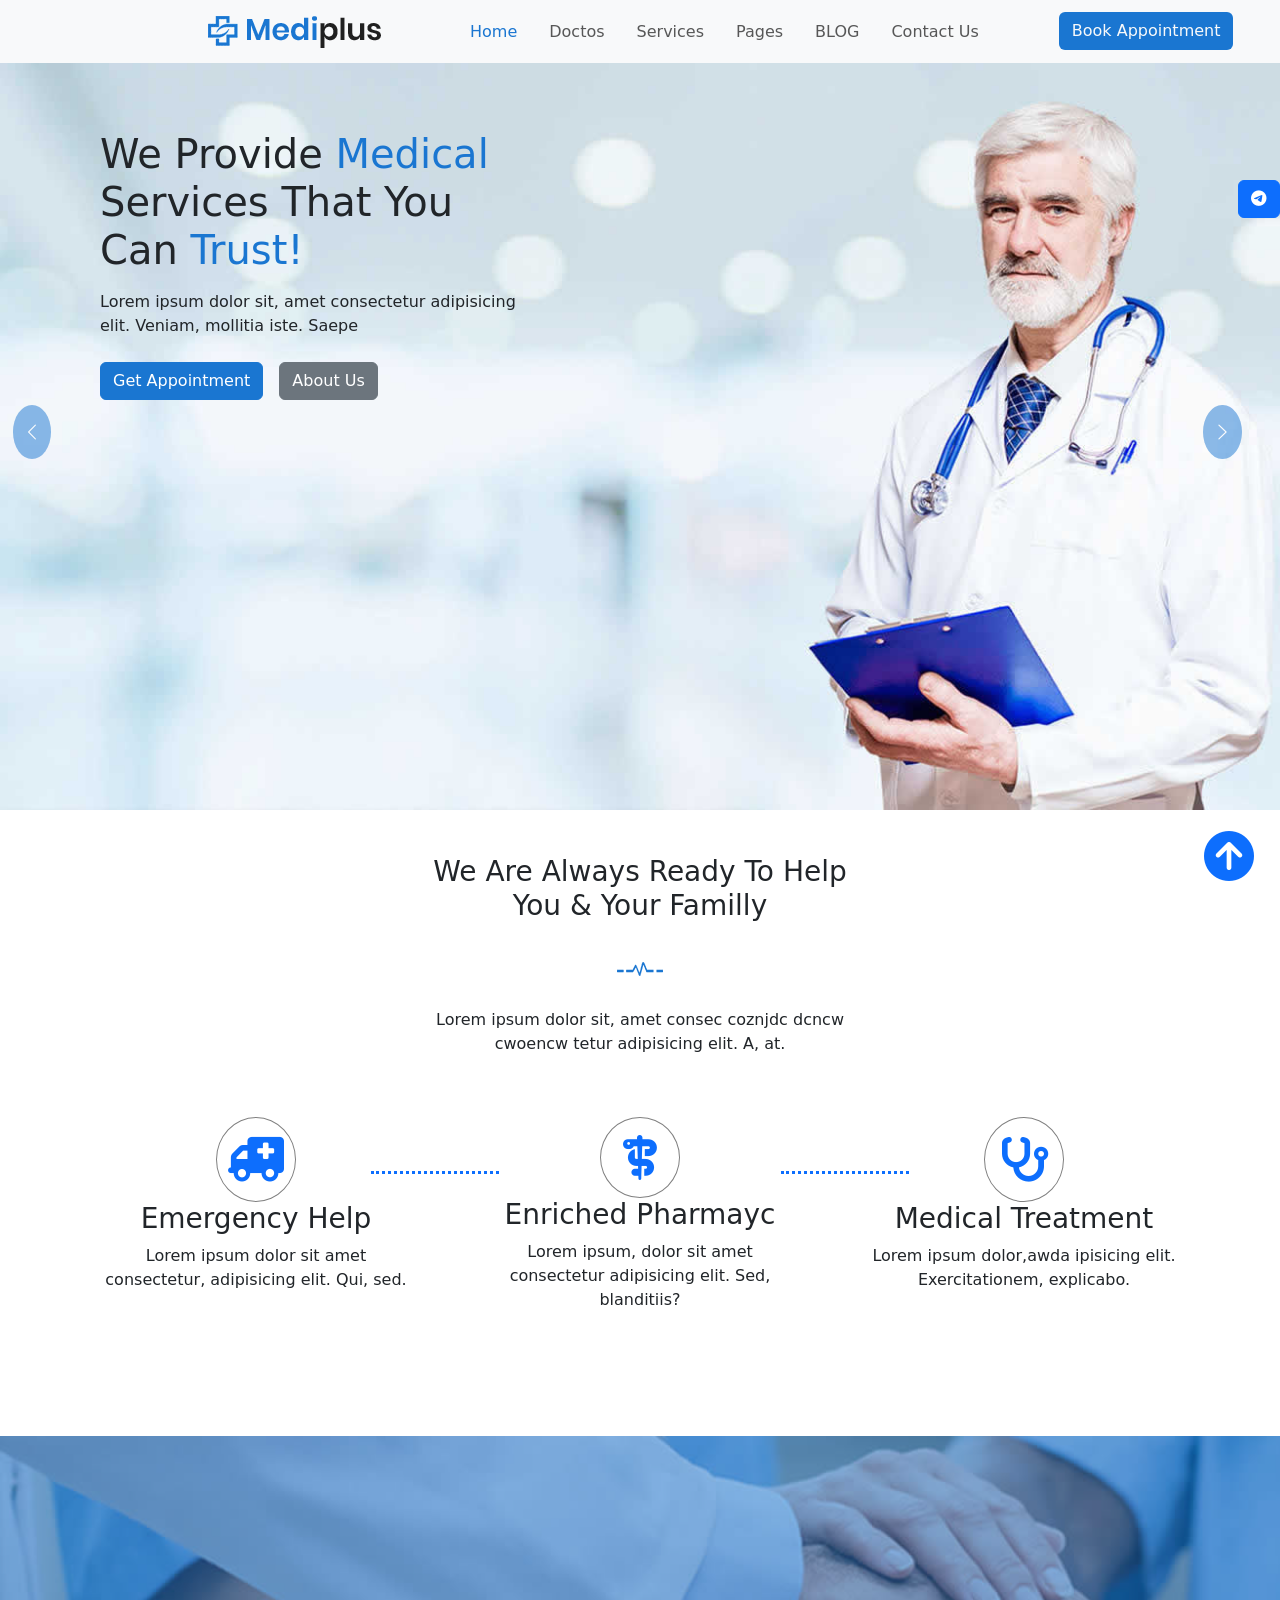
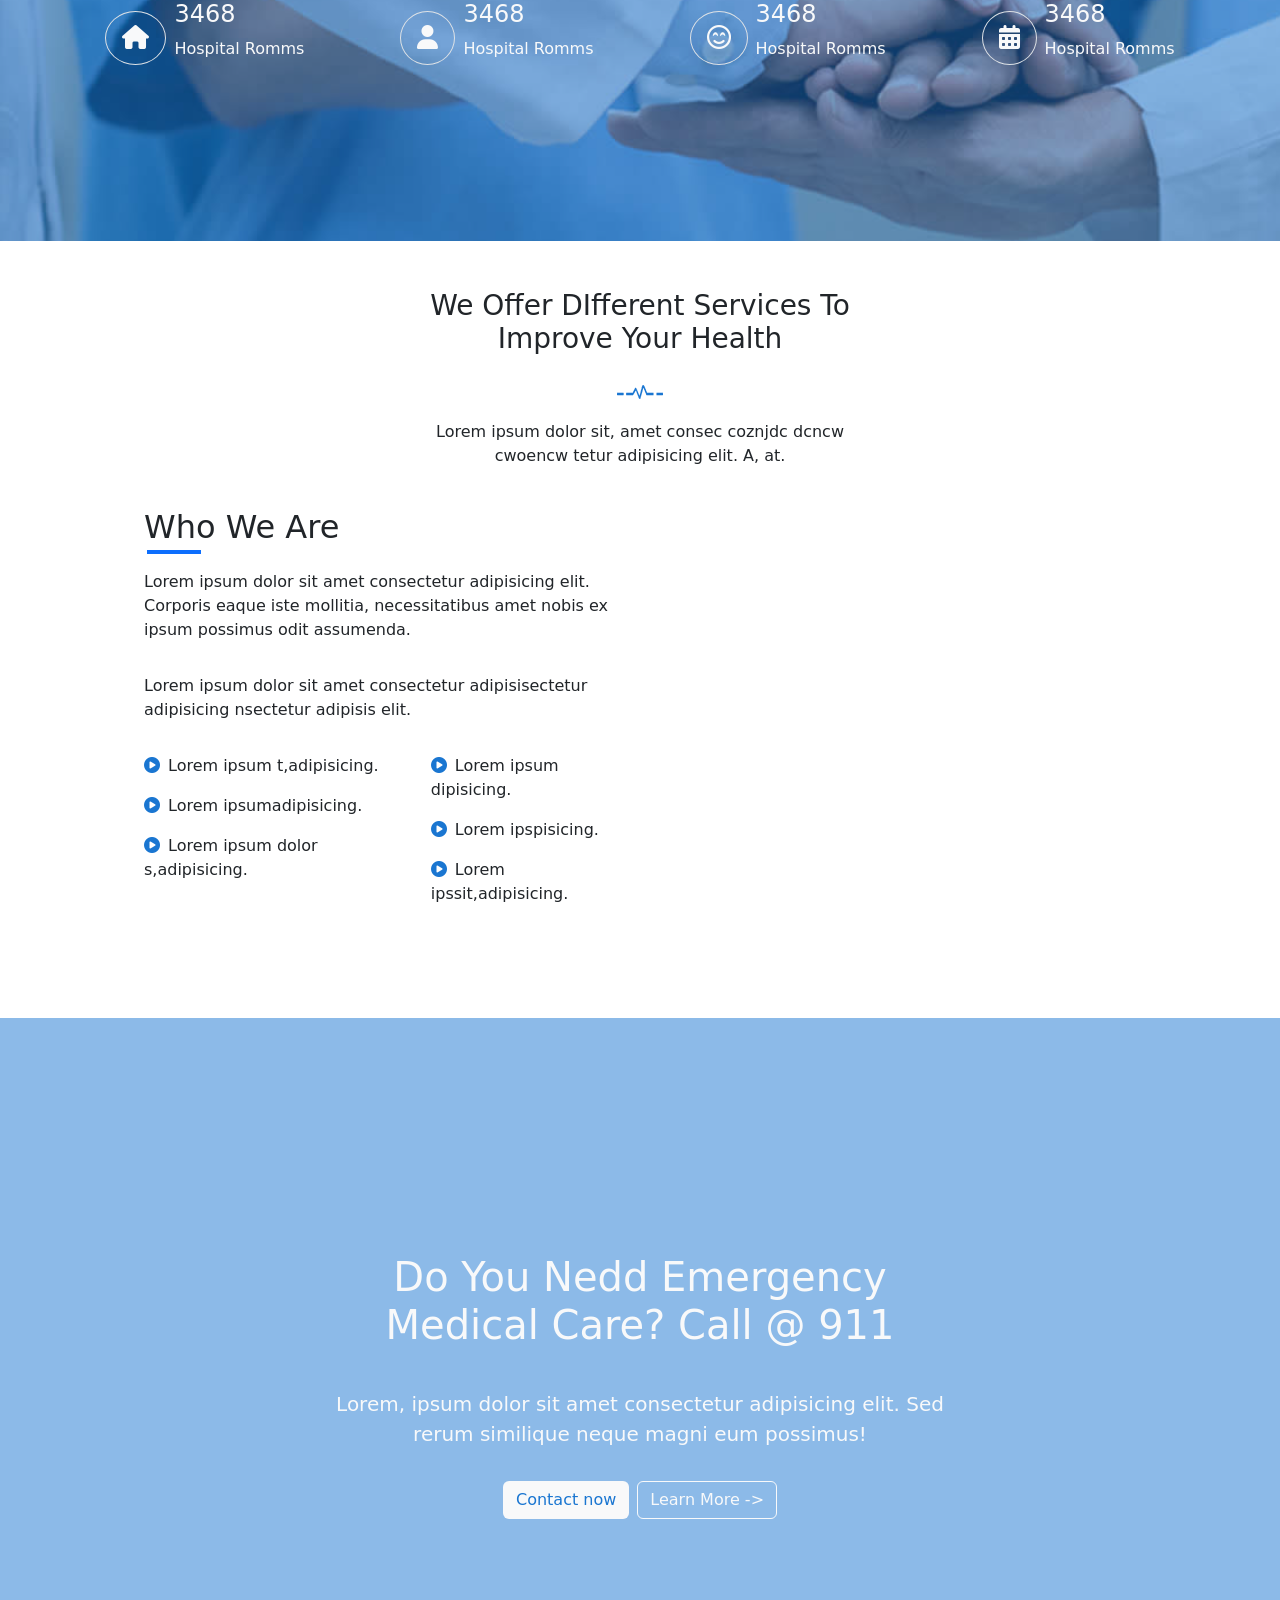
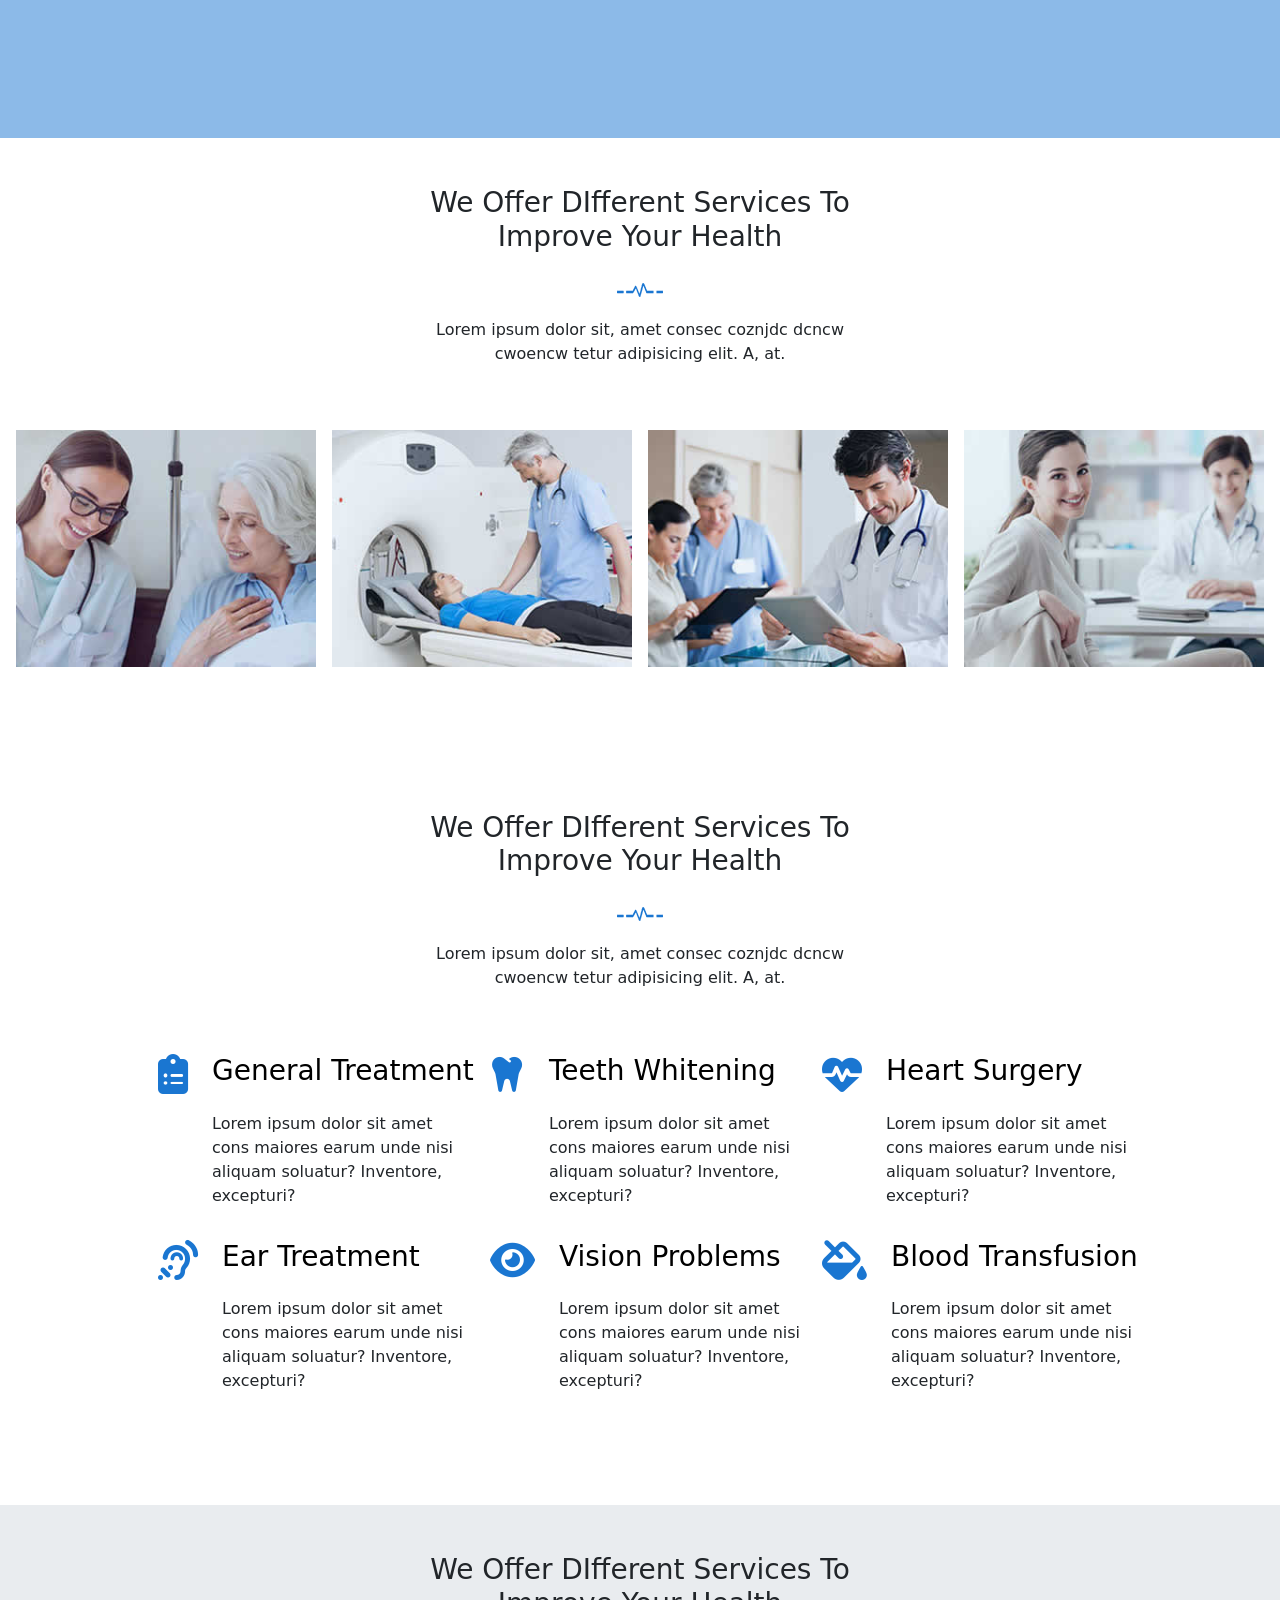
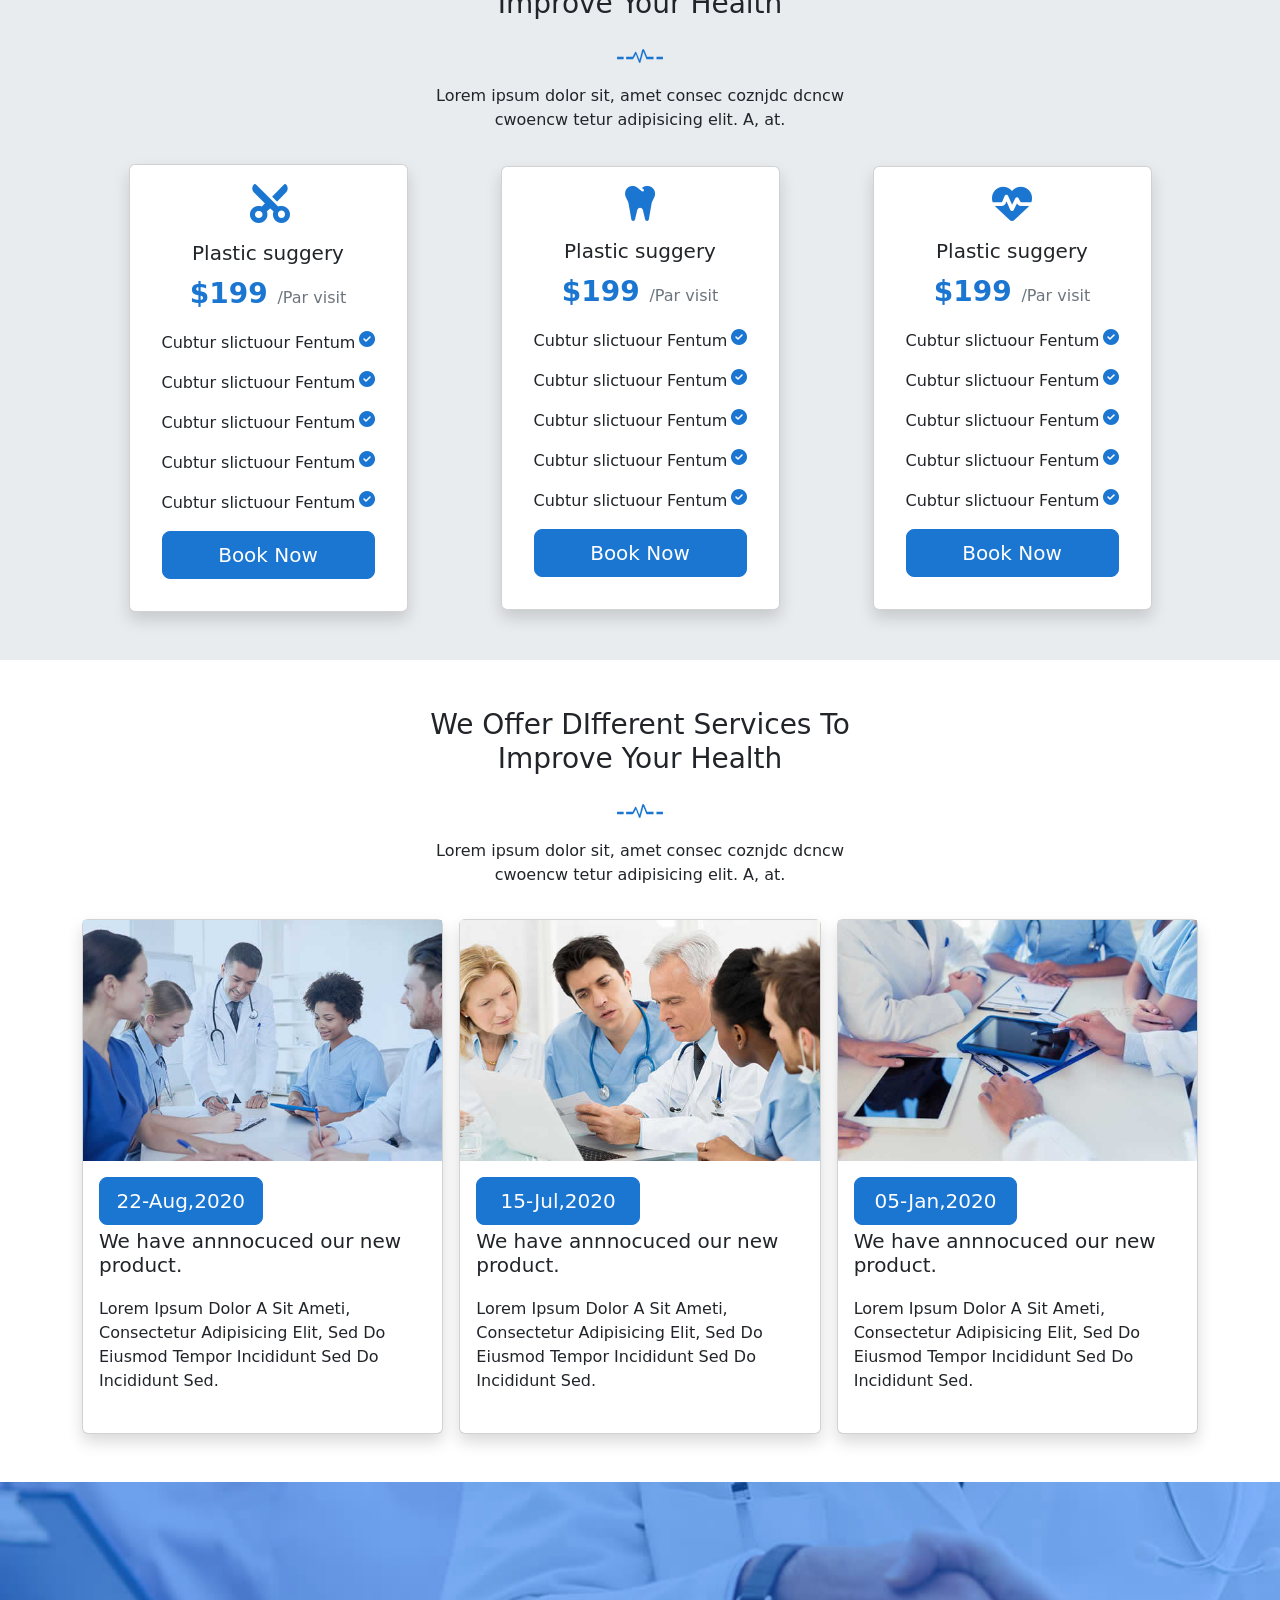
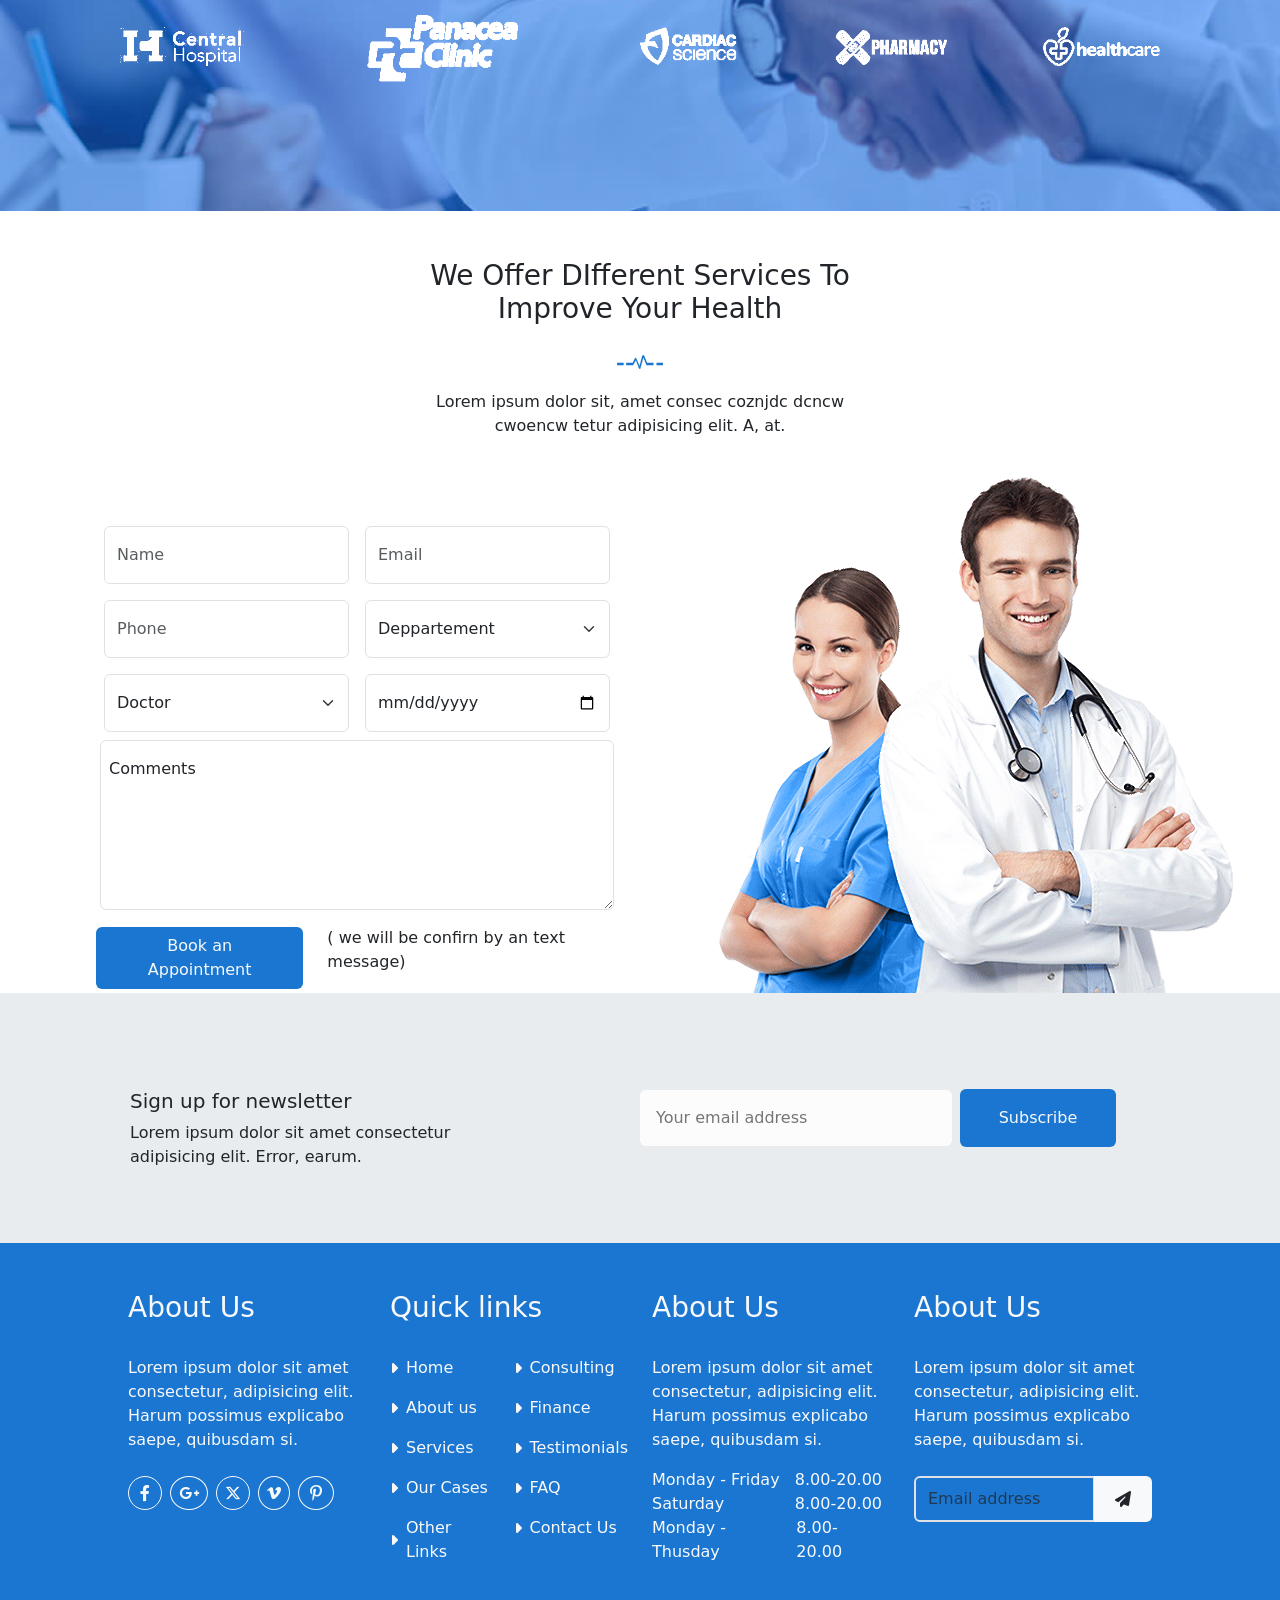
<file: index.html>
<!DOCTYPE html>
<html lang="en">

<head>
    <meta charset="UTF-8">
    <meta name="viewport" content="width=device-width, initial-scale=1.0">
    <title>Document</title>
    <link rel="stylesheet" href="./public/css/app.css">
</head>

<body>
    <!-- navbar -->
    <nav class="navbar navbar-expand-lg bg-body-tertiary w-lg-100 position-fixed z-3 w-100">
        <div class="container-fluid me-lg-0 gap-lg-5 d-lg-flex justify-content-lg-center navigation">
            <a class="navbar-brand" href="#"><img src="./public/img/logo.png" alt=""></a>
            <button class="navbar-toggler" type="button" data-bs-toggle="collapse"
                data-bs-target="#navbarSupportedContent" aria-controls="navbarSupportedContent" aria-expanded="false"
                aria-label="Toggle navigation">
                <span class="navbar-toggler-icon"></span>
            </button>
            <div class="collapse navbar-collapse" id="navbarSupportedContent">
                <ul class="navbar-nav me-auto mb-2 mb-lg-0 gap-lg-5 ps-3">
                    <ul class="navbar-nav me-auto mb-2 mb-lg-0 gap-lg-3">
                        <li class="nav-item dropdown nav-hov">
                            <a class="nav-link navhover active text-zra9   " href="#" role="button"
                                data-bs-toggle="dropdown" aria-expanded="false">
                                Home
                            </a>
                            <ul class="dropdown-menu">
                                <li><a class="dropdown-item" href="#">Action</a></li>
                            </ul>
                        </li>
                        <li class="nav-item nav-hov ">
                            <a class="nav-link navhover" href="#"> Doctos</a>
                        </li>
                        <li class="nav-item nav-hov">
                            <a class="nav-link navhover" href="#"> Services</a>
                        </li>
                        <li class="nav-item dropdown nav-hov">
                            <a class="nav-link navhover " href="#" role="button" data-bs-toggle="dropdown"
                                aria-expanded="false">
                                Pages
                            </a>
                            <ul class="dropdown-menu">
                                <li><a class="dropdown-item" href="#">Action</a></li>
                            </ul>
                        </li>
                        <li class="nav-item dropdown nav-hov">
                            <a class="nav-link navhover " href="" role="button" data-bs-toggle="dropdown"
                                aria-expanded="false">
                                BLOG
                            </a>
                            <ul class="dropdown-menu">
                                <li><a class="dropdown-item" href="./public/Pages/Blogs.html">Action</a></li>
                            </ul>
                        </li>
                        <li class="nav-item nav-hov">
                            <a class="nav-link navhover" href="./public/Pages/Contactus.html" target="_blank"> Contact Us</a>
                        </li>
                    </ul>
                    <li class="ps-lg-4">
                        <a href="#"><button class="btn bg-zra9 nav-btn text-light">Book Appointment</button></a>
                    </li>
                </ul>
            </div>
        </div>
    </nav>
    <!-- main -->
    <main>
        <!-- carousel -->
        <sectien class="carousel1">
            <div id="carouselExampleInterval" class="carousel slide" data-bs-ride="carousel">
                <div class="carousel-inner">
                    <div class="carousel-item active" data-bs-interval="10000">
                        <div class="first-car w-100 ">
                            <div class="text_carousel1 flex-lg-column justify-lg-content-between d-grid gap-2 ">
                                <h1>We Provide <span class="text-zra9">Medical</span> Services That You Can <span
                                        class="text-zra9">Trust!</span> </h1>
                                <p>Lorem ipsum dolor sit, amet consectetur adipisicing elit. Veniam, mollitia iste.
                                    Saepe </p>
                                <div class="w-100 flex-lg-row d-flex flex-column gap-3">
                                    <button type="button" class="btn nav-btn btn-zra9">Get Appointment</button>
                                    <button type="button" class="btn nav-btn2 btn-secondary">About Us</button>
                                </div>
                            </div>
                        </div>
                    </div>
                    <div class="carousel-item">
                        <div class="sec-car w-100 p-3">
                            <div class="text_carousel1 flex-lg-column justify-lg-content-between d-grid gap-2 ">
                                <h1>We Provide <span class="text-zra9">Medical</span> Services That You Can <span
                                        class="text-zra9">Trust!</span> </h1>
                                <p>Lorem ipsum dolor sit, amet consectetur adipisicing elit. Veniam, mollitia iste.
                                    Saepe </p>
                                <div class="w-100 flex-lg-row d-flex flex-column gap-3">
                                    <button type="button" class="btn nav-btn btn-zra9">Get Appointment</button>
                                    <button type="button" class="btn nav-btn2 btn-secondary">About Us</button>
                                </div>
                            </div>
                        </div>
                    </div>
                    <div class="carousel-item">
                        <div class="third-car w-100 p-3 ">
                            <div class="text_carousel1 flex-lg-column justify-lg-content-between d-grid gap-2 ">
                                <h1>We Provide <span class="medical">Medical</span> Services That You Can <span
                                        class="medical">Trust!</span> </h1>
                                <p>Lorem ipsum dolor sit, amet consectetur adipisicing elit. Veniam, mollitia iste.
                                    Saepe </p>
                                <div class="w-100 flex-lg-row d-flex flex-column gap-3">
                                    <button type="button" class="btn nav-btn btn-zra9">Get Appointment</button>
                                    <button type="button" class="btn nav-btn2 btn-secondary">About Us</button>
                                </div>
                            </div>
                        </div>
                    </div>
                </div>
                <button class="carousel-control-prev button_car1" type="button" data-bs-target="#carouselExampleInterval"
                    data-bs-slide="prev">
                    <span class="carousel-control-prev-icon" aria-hidden="true"></span>
                    <span class="visually-hidden">Previous</span>
                </button>
                <button class="carousel-control-next button_car2" type="button"
                    data-bs-target="#carouselExampleInterval" data-bs-slide="next">
                    <span class="carousel-control-next-icon" aria-hidden="true"></span>
                    <span class="visually-hidden">Next</span>
                </button>
            </div>
        </sectien>
        <!-- section FUll SASS -->
        <div class="sec-sass">
            <div class="text-sass">
                <h3>We Are Always Ready To Help You & Your Familly </h3>
                <img src="./public/img/section-img.png" alt="img">
                <p>Lorem ipsum dolor sit, amet consec coznjdc dcncw cwoencw tetur adipisicing elit. A, at.</p>
            </div>
            <div class="sec-icon">
                <div class="befor-one">
                    <div><i class="fa-solid fa-truck-medical fa-flip-horizontal "></i></div>
                    <h3>Emergency Help</h3>
                    <p>Lorem ipsum dolor sit amet consectetur, adipisicing elit. Qui, sed.</p>
                </div>
                <div class="before-two">
                    <div><i class="fa-solid fa-staff-snake px-3 py-2"></i></div>
                    <h3>Enriched Pharmayc</h3>
                    <p>Lorem ipsum, dolor sit amet consectetur adipisicing elit. Sed, blanditiis?</p>
                </div>
                <div>
                    <div><i class="fa-solid fa-stethoscope"></i></div>
                    <h3>Medical Treatment</h3>
                    <p>Lorem ipsum dolor,awda ipisicing elit. Exercitationem, explicabo.</p>
                </div>
            </div>
        </div>

        <!-- fourth section -->
        <div class="position-relative hello ">
            <div class="position-absolute sec4-img">
            </div>
            <div class="position-absolute h-100 w-100 hola">
                <div
                    class="d-flex align-items-lg-center justify-content-lg-center flex-column flex-lg-row align-items-center w-100 h-100 gap-lg-5 gap-2 ">
                    <div
                        class="d-flex align-items-center flex-column flex-lg-row gap-2 text-center text-lg-start px-lg-4">
                        <div class="salam text-light fs-4 border rounded-circle text-center px-lg-3 py-lg-2">
                            <i class="fa-solid fa-house"></i>
                        </div>
                        <div class="text-light">
                            <h4>3468</h4>
                            <p>Hospital Romms</p>
                        </div>
                    </div>
                    <div
                        class="d-flex align-items-center flex-column flex-lg-row gap-2 text-center text-lg-start px-lg-4 ">
                        <div class="salam text-light fs-4 border rounded-circle text-center px-lg-3 py-lg-2">
                            <i class="fa-solid fa-user"></i>
                        </div>
                        <div class="text-light">
                            <h4>3468</h4>
                            <p>Hospital Romms</p>
                        </div>
                    </div>
                    <div
                        class="d-flex align-items-center flex-column flex-lg-row gap-2 text-center text-lg-start px-lg-4">
                        <div class="salam text-light fs-4 border rounded-circle text-center px-lg-3 py-lg-2">
                            <i class="fa-regular fa-face-smile-beam"></i>
                        </div>
                        <div class="text-light">
                            <h4>3468</h4>
                            <p>Hospital Romms</p>
                        </div>
                    </div>
                    <div
                        class="d-flex align-items-center flex-column flex-lg-row gap-2 text-center text-lg-start px-lg-4">
                        <div class="salam text-light fs-4 border rounded-circle text-center px-lg-3 py-lg-2">
                            <i class="fa-solid fa-calendar-days"></i>
                        </div>
                        <div class="text-light">
                            <h4>3468</h4>
                            <p>Hospital Romms</p>
                        </div>
                    </div>
                </div>
            </div>
        </div>
        <!-- fifth section -->
        <div class="five-scss d-flex flex-column align-items-center w-100 pt-5 gap-4 pb-5">
            <div class="text-scss w-75 d-flex flex-column align-items-center text-center gap-3">
                <h3 class="w-50">We Offer DIfferent Services To Improve Your Health</h3>
                <img src="./public/img/section-img.png" alt="img">
                <p class="w-50">Lorem ipsum dolor sit, amet consec coznjdc dcncw cwoencw tetur adipisicing elit. A, at.</p>
            </div>
            <div class="d-flex flex-column flex-lg-row px-lg-5 gap-lg-3 fifth-sec px-3 pb-5">
                <div class="w-50 d-flex flex-column gap-3 ps-lg-5 hereweare fifth-info">
                    <h2 class="ps-lg-5 ps-3">Who We Are</h2>
                    <p class="ps-lg-5">Lorem ipsum dolor sit amet consectetur adipisicing elit. Corporis eaque iste
                        mollitia,
                        necessitatibus amet nobis ex ipsum possimus odit assumenda.</p>
                    <p class="ps-lg-5">Lorem ipsum dolor sit amet consectetur adipisisectetur adipisicing nsectetur
                        adipisis elit.</p>
                    <div class="d-flex gap-lg-4 ps-lg-5 flex-column  flex-lg-row">
                        <div>
                            <p><i class="fa-solid fa-circle-play text-zra9 pe-2"></i>Lorem ipsum t,adipisicing.</p>
                            <p><i class="fa-solid fa-circle-play text-zra9 pe-2"></i>Lorem ipsumadipisicing.</p>
                            <p><i class="fa-solid fa-circle-play text-zra9 pe-2"></i>Lorem ipsum dolor s,adipisicing.
                            </p>
                        </div>
                        <div>
                            <p><i class="fa-solid fa-circle-play text-zra9 pe-2"></i>Lorem ipsum dipisicing.</p>
                            <p><i class="fa-solid fa-circle-play text-zra9 pe-2"></i>Lorem ipspisicing.</p>
                            <p><i class="fa-solid fa-circle-play text-zra9 pe-2"></i>Lorem ipssit,adipisicing.</p>
                        </div>
                    </div>
                </div>
                <div class="w-50 fifth-video ">
                    <iframe width="520" height="360" src="https://www.youtube.com/embed/M_UggpjTujE?si=rUsGWYYPqnCOWmO3"
                        title="YouTube video player" frameborder="0" class="rounded-3"
                        allow="accelerometer; autoplay; clipboard-write; encrypted-media; gyroscope; picture-in-picture; web-share"
                        allowfullscreen></iframe>
                </div>
            </div>
        </div>

        <!-- sixth section -->
        <div class="position-relative six-sec w-100">
            <div class="position-absolute six-img">
            </div>
            <div class="position-absolute text-center six-info text-light top-50 start-50 translate-middle w-100 ">
                <div class="d-flex flex-column align-items-center w-100">
                    <h4 class="py-3 fs-1 w-50">Do You Nedd Emergency Medical Care? Call @ 911</h4>
                    <p class="py-3 fs-5 w-50">Lorem, ipsum dolor sit amet consectetur adipisicing elit. Sed rerum
                        similique neque magni eum possimus!</p>
                    <div class="d-flex justify-content-center gap-2">
                        <a href="#"><button class="btn bg-light text-zra9 six-hov1">Contact now</button></a>
                        <a href="#"><button class="btn border-light text-light six-hov2">Learn More -></button></a>
                    </div>
                </div>
            </div>
        </div>
        <!-- seventh section -->
        <div class="sec-seven d-flex flex-column align-items-center  w-100  pt-5 pb-5 gap-5" >
            <div class="text-scss w-75 d-flex flex-column align-items-center text-center gap-3">
                <h3 class="w-50">We Offer DIfferent Services To Improve Your Health</h3>
                <img  src="./public/img/section-img.png" alt="img">
                <p class="w-50">Lorem ipsum dolor sit, amet consec coznjdc dcncw cwoencw tetur adipisicing elit. A, at.</p>
            </div>
            <div class="d-flex flex-column flex-lg-row w-100 px-lg-3 ps-2 gap-3 pb-5 seven-img">
                <div class="w-25">
                    <img class="w-100" src="./public/img/pf1.jpg" alt="">
                </div>
                <div class="w-25">
                    <img class="w-100" src="./public/img/pf2.jpg" alt="">
                </div>
                <div class="w-25">
                    <img class="w-100" src="./public/img/pf3.jpg" alt="">
                </div>
                <div class="w-25">
                    <img class="w-100" src="./public/img/pf4.jpg" alt="">
                </div>
            </div>
        </div>
        <!-- eigth section Full bootstrap -->
            <div class="sec-eight d-flex flex-column align-items-center  w-100  pt-5" >
                <div class="text-scss w-75 d-flex flex-column align-items-center text-center gap-3">
                    <h3 class="w-50">We Offer DIfferent Services To Improve Your Health</h3>
                    <img  src="./public/img/section-img.png" alt="img">
                    <p class="w-50">Lorem ipsum dolor sit, amet consec coznjdc dcncw cwoencw tetur adipisicing elit. A, at.</p>
                </div>
                <div class="py-5">
                <div class="d-flex flex-wrap gap-lg-3 w-100 justify-content-lg-center align-items-center eight-sec ps-3 pb-5 ">
                    <div class="d-flex gap-4 w-25 ">
                        <i class="fs-1 text-zra9 fa-solid fa-clipboard-list"></i>
                        <div class="d-flex flex-column gap-3">
                            <a class="text-decoration-none text-black" href="">
                                <h3>General Treatment</h3>
                            </a>
                            <p>Lorem ipsum dolor sit amet cons maiores earum
                                unde nisi aliquam soluatur? Inventore, excepturi?</p>
                        </div>
                    </div>
                    <div class="d-flex gap-4 w-25 ">
                        <i class="fs-1 text-zra9 fa-solid fa-tooth"></i>
                        <div class="d-flex flex-column gap-3">
                            <a class="text-decoration-none text-black" href="">
                                <h3>Teeth Whitening</h3>
                            </a>
                            <p>Lorem ipsum dolor sit amet cons maiores earum
                                unde nisi aliquam soluatur? Inventore, excepturi?</p>
                        </div>
                    </div>
                    <div class="d-flex gap-4 w-25 ">
                        <i class="fs-1 text-zra9 fa-solid fa-heart-pulse"></i>
                        <div class="d-flex flex-column gap-3">
                            <a class="text-decoration-none text-black" href="">
                                <h3>Heart Surgery</h3>
                            </a>
                            <p>Lorem ipsum dolor sit amet cons maiores earum
                                unde nisi aliquam soluatur? Inventore, excepturi?</p>
                        </div>
                    </div>
                    <div class="d-flex gap-4 w-25 ">
                        <i class="fs-1 text-zra9 fa-solid fa-ear-listen"></i>
                        <div class="d-flex flex-column gap-3">
                            <a class="text-decoration-none text-black" href="">
                                <h3>Ear Treatment</h3>
                            </a>
                            <p>Lorem ipsum dolor sit amet cons maiores earum
                                unde nisi aliquam soluatur? Inventore, excepturi?</p>
                        </div>
                    </div>
                    <div class="d-flex gap-4 w-25 ">
                        <i class="fs-1 text-zra9 fa-solid fa-eye"></i>
                        <div class="d-flex flex-column gap-3">
                            <a class="text-decoration-none text-black" href="">
                                <h3>Vision Problems</h3>
                            </a>
                            <p>Lorem ipsum dolor sit amet cons maiores earum
                                unde nisi aliquam soluatur? Inventore, excepturi?</p>
                        </div>
                    </div>
                    <div class="d-flex gap-4 w-25 ">
                        <i class="fs-1 text-zra9 fa-solid fa-fill-drip"></i>
                        <div class="d-flex flex-column gap-3">
                            <a class="text-decoration-none text-black" href="">
                                <h3>Blood Transfusion</h3>
                            </a>
                            <p>Lorem ipsum dolor sit amet cons maiores earum
                                unde nisi aliquam soluatur? Inventore, excepturi?</p>
                        </div>
                    </div>
                </div>
            </div>
        </div>
        <!-- nineth section -->
        <div class="bg-body-secondary pt-5 justify-content-lg-around d-flex flex-column align-items-center w-100 sec-nine gap-3 pb-5">
            <div class="text-scss w-75 d-flex flex-column align-items-center text-center gap-3">
                <h3 class="w-50">We Offer DIfferent Services To Improve Your Health</h3>
                <img src="./public/img/section-img.png" alt="img">
                <p class="w-50">Lorem ipsum dolor sit, amet consec coznjdc dcncw cwoencw tetur adipisicing elit. A, at.</p>
            </div>
            <div class="d-flex flex-lg-row flex-column gap-lg-0 gap-5 justify-content-around align-items-center container pop-nine">
                <div class="card p-3 w-25 wow shadow d-flex flex-column align-items-center card-hov">
                    <i class="fa-solid fa-scissors fa-rotate-270 text-zra9 text-center btn-lg fs-1 pt-1"></i>
                    <div class="card-body w-100">
                        <h5 class="card-title text-center">Plastic suggery</h5>
                        <p class="text-zra9 text-center btn-lg fs-3 fw-bold">$199 <span
                                class="text-secondary btn-lg fs-6 fw-normal">/Par visit</span></p>
                        <div class="w-100">
                            <div class="d-flex justify-content-between align-content-center">
                                <p>Cubtur slictuour Fentum</p>
                                <i class="fa-solid fa-circle-check text-zra9"></i>
                            </div>
                            <div class="d-flex justify-content-between align-content-center ">
                                <p>Cubtur slictuour Fentum</p>
                                <i class="fa-solid fa-circle-check text-zra9"></i>
                            </div>
                            <div class="d-flex justify-content-between align-content-center ">
                                <p>Cubtur slictuour Fentum</p>
                                <i class="fa-solid fa-circle-check text-zra9"></i>
                            </div>
                            <div class="d-flex justify-content-between align-content-center ">
                                <p>Cubtur slictuour Fentum</p>
                                <i class="fa-solid fa-circle-check text-zra9"></i>
                            </div>
                            <div class="d-flex justify-content-between align-content-center ">
                                <p>Cubtur slictuour Fentum</p>
                                <i class="fa-solid fa-circle-check text-zra9"></i>
                            </div>
                            <button type="button" class="btn btn-zra9 nav-btn btn-lg w-100">Book Now</button>
                        </div>
                    </div>
                </div>
                <div class="card p-3 w-25 wow shadow d-flex flex-column align-items-center card-hov">
                    <i class="fa-solid fa-tooth text-zra9 text-center btn-lg fs-1"></i>
                    <div class="card-body w-100">
                        <h5 class="card-title text-center">Plastic suggery</h5>
                        <p class="text-zra9 text-center btn-lg fs-3 fw-bold">$199 <span
                                class="text-secondary btn-lg fs-6 fw-normal">/Par visit</span></p>
                        <div class="w-100">
                            <div class="d-flex justify-content-between align-content-center">
                                <p>Cubtur slictuour Fentum</p>
                                <i class="fa-solid fa-circle-check text-zra9"></i>
                            </div>
                            <div class="d-flex justify-content-between align-content-center ">
                                <p>Cubtur slictuour Fentum</p>
                                <i class="fa-solid fa-circle-check text-zra9"></i>
                            </div>
                            <div class="d-flex justify-content-between align-content-center ">
                                <p>Cubtur slictuour Fentum</p>
                                <i class="fa-solid fa-circle-check text-zra9"></i>
                            </div>
                            <div class="d-flex justify-content-between align-content-center ">
                                <p>Cubtur slictuour Fentum</p>
                                <i class="fa-solid fa-circle-check text-zra9"></i>
                            </div>
                            <div class="d-flex justify-content-between align-content-center ">
                                <p>Cubtur slictuour Fentum</p>
                                <i class="fa-solid fa-circle-check text-zra9"></i>
                            </div>
                            <button type="button" class="btn btn-zra9 nav-btn btn-lg w-100">Book Now</button>
                        </div>
                    </div>
                </div>
                <div class="card p-3 w-25 wow shadow d-flex flex-column align-items-center card-hov">
                    <i class="fa-solid fa-heart-pulse text-zra9 text-center btn-lg fs-1"></i>
                    <div class="card-body w-100">
                        <h5 class="card-title text-center">Plastic suggery</h5>
                        <p class="text-zra9 text-center btn-lg fs-3 fw-bold">$199 <span
                                class="text-secondary btn-lg fs-6 fw-normal">/Par visit</span></p>
                        <div class="w-100">
                            <div class="d-flex justify-content-between align-content-center">
                                <p>Cubtur slictuour Fentum</p>
                                <i class="fa-solid fa-circle-check text-zra9"></i>
                            </div>
                            <div class="d-flex justify-content-between align-content-center ">
                                <p>Cubtur slictuour Fentum</p>
                                <i class="fa-solid fa-circle-check text-zra9"></i>
                            </div>
                            <div class="d-flex justify-content-between align-content-center ">
                                <p>Cubtur slictuour Fentum</p>
                                <i class="fa-solid fa-circle-check text-zra9"></i>
                            </div>
                            <div class="d-flex justify-content-between align-content-center ">
                                <p>Cubtur slictuour Fentum</p>
                                <i class="fa-solid fa-circle-check text-zra9"></i>
                            </div>
                            <div class="d-flex justify-content-between align-content-center ">
                                <p>Cubtur slictuour Fentum</p>
                                <i class="fa-solid fa-circle-check text-zra9"></i>
                            </div>
                            <button type="button" class="btn btn-zra9 nav-btn btn-lg w-100">Book Now</button>
                        </div>
                    </div>
                </div>
            </div>
        </div>
        <!-- thenth section -->
        <div
            class=" pt-5 justify-content-lg-around d-flex flex-column align-items-center p-lg-5 sec-then gap-3 pb-5">
            <div class="text-scss w-75 d-flex flex-column align-items-center text-center gap-3">
                <h3 class="w-50">We Offer DIfferent Services To Improve Your Health</h3>
                <img src="./public/img/section-img.png" alt="img">
                <p class="w-50">Lorem ipsum dolor sit, amet consec coznjdc dcncw cwoencw tetur adipisicing elit. A, at.</p>
            </div>
            <div class="d-flex flex-lg-row flex-column  gap-3 justify-content-center  align-items-center container card-then">
                <div class="card shadow ">
                    <img src="./public/img/blog1.jpg" alt="">
                    <div class="card-body card-hov">
                        <button type="button" class="btn nav-btn btn-zra9 btn-lg w-50">22-Aug,2020</button>
                        <h5 class="py-1">We have annnocuced our new product.</h5>
                        <p class="py-2">Lorem Ipsum Dolor A Sit Ameti, Consectetur Adipisicing Elit, Sed Do Eiusmod
                            Tempor
                            Incididunt Sed Do Incididunt Sed.</p>
                    </div>
                </div>
                <div class="card shadow ">
                    <img src="./public/img/blog2.jpg" alt="">
                    <div class="card-body card-hov">
                        <button type="button" class="btn nav-btn btn-zra9 btn-lg w-50">15-Jul,2020</button>
                        <h5 class="py-1">We have annnocuced our new product.</h5>
                        <p class="py-2">Lorem Ipsum Dolor A Sit Ameti, Consectetur Adipisicing Elit, Sed Do Eiusmod
                            Tempor
                            Incididunt Sed Do Incididunt Sed.</p>
                    </div>
                </div>
                <div class="card shadow ">
                    <img src="./public/img/blog3.jpg" alt="">
                    <div class="card-body card-hov">
                        <button type="button" class="btn nav-btn btn-zra9 btn-lg w-50">05-Jan,2020</button>
                        <h5 class="py-1">We have annnocuced our new product.</h5>
                        <p class="py-2">Lorem Ipsum Dolor A Sit Ameti, Consectetur Adipisicing Elit, Sed Do Eiusmod
                            Tempor
                            Incididunt Sed Do Incididunt Sed.</p>
                    </div>
                </div>
            </div>
        </div>
        <!-- eleventh sec -->
        <div class="position-relative eleven-sec ">
            <div class="position-absolute sec-img ">
            </div>
            <div class="position-absolute h-100 w-100 hola px-5">
                <div
                    class="d-flex align-items-lg-center justify-content-lg-center flex-column flex-lg-row align-items-center w-100 h-100 gap-lg-5 gap-4 px-5">
                    <div class=" px-lg-4">
                        <img class="w-100" src="./public/img/client1.png" alt="">
                    </div>
                    <div class=" px-lg-4">
                        <img class="w-100" src="./public/img/client2.png" alt="">
                    </div>
                    <div class=" px-lg-4">
                        <img class="w-100" src="./public/img/client3.png" alt="">
                    </div>
                    <div class=" px-lg-4">
                        <img class="w-100" src="./public/img/client4.png" alt="">
                    </div>
                    <div class=" px-lg-4">
                        <img class="w-100" src="./public/img/client5.png" alt="">
                    </div>
                </div>
            </div>
        </div>
        <!-- twelve -->
        <div class=" pt-5 justify-content-lg-around d-flex flex-column align-items-center sec-twelve gap-3">
            <div class="text-scss w-75 d-flex flex-column align-items-center text-center gap-3">
                <h3 class="w-50">We Offer DIfferent Services To Improve Your Health</h3>
                <img src="./public/img/section-img.png" alt="img">
                <p class="w-50">Lorem ipsum dolor sit, amet consec coznjdc dcncw cwoencw tetur adipisicing elit. A, at.</p>
            </div>
            <div class="w-100 d-flex flex-column flex-lg-row log gap-5 gap-lg-0 h-100">
                <div class="d-flex flex-wrap w-50 px-5 pt-5 ms-lg-5 ms-2 log1 h-50" style="height: 70vh;">
                    <div class="px-2 w-50 py-2">
                        <input type="text" class="form-control py-3" id="formGroupExampleInput" placeholder="Name">
                    </div>
                    <div class="px-2 w-50 py-2">
                        <input type="email" class="form-control py-3" id="formGroupExampleInput" placeholder="Email">
                    </div>
                    <div class="px-2 w-50 py-2">
                        <input type="text" class="form-control py-3" id="formGroupExampleInput" placeholder="Phone">
                    </div>
                    <div class="px-2 w-50 py-2">
                        <select class="form-select  py-3" aria-label="Default select example">
                            <option selected>Deppartement</option>
                            <option value="1">One</option>
                            <option value="2">Two</option>
                            <option value="3">Three</option>
                        </select>
                    </div>
                    <div class="px-2 w-50 py-2">
                        <select class="form-select  py-3" aria-label="Default select example">
                            <option selected>Doctor</option>
                            <option value="1">One</option>
                            <option value="2">Two</option>
                            <option value="3">Three</option>
                        </select>
                    </div>
                    <div class="px-2 w-50 py-2">
                        <input type="date" class="form-control py-3" id="formGroupExampleInput" placeholder="Date">
                    </div>
                    <div class="form-floating  w-100  px-1">
                        <textarea class="form-control" placeholder="Leave a comment here" id="floatingTextarea2" style="height: 170px"></textarea>
                        <label for="floatingTextarea2" >Comments</label>
                    </div>
                    <div class="d-flex flex-column flex-lg-row pb-5 pb-lg-0 gap-4 pt-3 align-items-center boton">
                        <button type="button" class="btn bg-zra9 text-light px-4 boton-1">Book an Appointment</button>
                        <p class="">( we will be confirn by an text message)</p>
                    </div>
                </div>
                <div class="w-50 log2  h-50">
                    <div class=" ">
                        <img class="ps-5" src="./public/img/contact-img.png" alt="">
                    </div>
                </div>
            </div>
        </div>
    </main>
    <footer>
        <div class="first-footer d-flex bg-body-secondary   flex-column flex-lg-row py-5 px-3 mrg">
            <div class="w-50 d-flex flex-column mt-4 align-items-center px-5 py-4 ">
                <h5 class="w-75">Sign up for newsletter</h5>
                <p class="w-75">Lorem ipsum dolor sit amet consectetur adipisicing elit. Error, earum.</p>
            </div>
            <div class="d-flex w-50 gap-2 py-lg-5 align-items-center ps-4 ps-lg-0 flex-column flex-lg-row yf">
                <input type="email" class="w-50 bg-light-subtle border-0 ps-3 p-3 rounded" placeholder="Your email address">
                <button class="btn bg-zra9 text-light w-25 p-3 subs" type="button" >Subscribe</button>
            </div>
        </div>
        <div class=" sec-footer d-flex justify-content-center bg-zra9">
            <div class="foot d-flex py-5 ps-3 ps-lg-0 ">
                <div class="d-flex flex-column flex-lg-row gap-4 mrg">
                    <div class="w-25 d-flex flex-column gap-4 text-light ">
                        <h3>About Us</h3>
                        <p>Lorem ipsum dolor sit amet consectetur, adipisicing elit. Harum possimus explicabo saepe,
                            quibusdam si.
                        </p>
                        <div class="d-flex w-75 gap-2 foot-hov">
                            <div class="bg-zra9 "><i class="fa-brands fb  border rounded-circle border-light px-2 py-2 fa-facebook-f"></i></div>
                            <div class="bg-zra9 "><i class="fa-brands border rounded-circle border-light px-2 py-2 fa-google-plus-g"></i>
                            </div>
                            <div class="bg-zra9 "><i class="fa-brands border rounded-circle border-light px-2 py-2 fa-x-twitter"></i></div>
                            <div class="bg-zra9 "><i class="fa-brands border rounded-circle border-light px-2 py-2 fa-vimeo-v"></i></div>
                            <div class="bg-zra9 "><i class="fa-brands pt border rounded-circle border-light px-2 py-2 fa-pinterest-p"></i></div>
                        </div>
                    </div>
                    <div class="w-25 d-flex flex-column gap-4 text-light">
                        <h3>Quick links</h3>
                        <div class="d-flex flex-column flex-lg-row gap-4">
                            <div class="d-flex flex-column gap-3 mrg">
                                <div class="align-items-center d-flex gap-2  ">
                                    <i class="fa-solid fa-caret-right"></i>
                                    <p>Home</p>
                                </div>
                                <div class="align-items-center d-flex gap-2">
                                    <i class="fa-solid fa-caret-right"></i>
                                    <p>About us</p>
                                </div>
                                <div class="align-items-center d-flex gap-2">
                                    <i class="fa-solid fa-caret-right"></i>
                                    <p>Services</p>
                                </div>
                                <div class="align-items-center d-flex gap-2">
                                    <i class="fa-solid fa-caret-right"></i>
                                    <p>Our Cases</p>
                                </div>
                                <div class="align-items-center d-flex gap-2">
                                    <i class="fa-solid fa-caret-right"></i>
                                    <p>Other Links</p>
                                </div>
                            </div>
                            <div class="d-flex flex-column gap-3 mrg">
                                <div class="align-items-center d-flex gap-2">
                                    <i class="fa-solid fa-caret-right"></i>
                                    <p>Consulting</p>
                                </div>
                                <div class="align-items-center d-flex gap-2">
                                    <i class="fa-solid fa-caret-right"></i>
                                    <p>Finance</p>
                                </div>
                                <div class="align-items-center d-flex gap-2">
                                    <i class="fa-solid fa-caret-right"></i>
                                    <p>Testimonials</p>
                                </div>
                                <div class="align-items-center d-flex gap-2">
                                    <i class="fa-solid fa-caret-right"></i>
                                    <p>FAQ</p>
                                </div>
                                <div class="align-items-center d-flex gap-2">
                                    <i class="fa-solid fa-caret-right"></i>
                                    <p>Contact Us</p>
                                </div>
                            </div>
                        </div>
                    </div>
                    <div class="w-25 d-flex flex-column gap-4 text-light mrg">
                        <h3>About Us</h3>
                        <div class="d-flex flex-column gap-3">
                            <p>Lorem ipsum dolor sit amet consectetur, adipisicing elit. Harum possimus explicabo saepe,
                                quibusdam si.</p>
                            <div class="mrg">
                                <div class="d-flex justify-content-between pe-2">
                                    <p>Monday - Friday</p>
                                    <p>8.00-20.00</p>
                                </div>
                                <div class="d-flex justify-content-between pe-2">
                                    <p>Saturday</p>
                                    <p>8.00-20.00</p>
                                </div>
                                <div class="d-flex justify-content-between pe-2">
                                    <p>Monday - Thusday</p>
                                    <p>8.00-20.00</p>
                                </div>
                            </div>
                        </div>
                    </div>
                    <div class="w-25 d-flex flex-column gap-4 text-light">
                        <h3>About Us</h3>
                        <p>Lorem ipsum dolor sit amet consectetur, adipisicing elit. Harum possimus explicabo saepe,
                            quibusdam si.</p>
                        <div class="input-group">
                            <input type="text" class="form-control bg-zra9 text-light border-2 " placeholder="Email address"
                                aria-label="Recipient's username" aria-describedby="button-addon2">
                            <button class="btn bg-light " type="button" >
                                <i class="fa-solid fa-paper-plane text-primbg-zra9 p-2"></i>
                            </button>
                        </div>
                    </div>
                </div>
            </div>
        </div>
    </footer>
    <div class="popup">
        <a href="#" ><i class="scroll fa-solid fa-circle-arrow-up"></i></a>
    </div>
    <div class="">
        <button class="btn btn-primary oool" type="button" data-bs-toggle="offcanvas" data-bs-target="#offcanvasRight" aria-controls="offcanvasRight"><i class="fa-brands fa-telegram"></i></button>
        <div class="offcanvas offcanvas-end" tabindex="-1" id="offcanvasRight" aria-labelledby="offcanvasRightLabel">
        <div class="offcanvas-header">
            <h5 class="offcanvas-title" id="offcanvasRightLabel">Offcanvas right</h5>
            <button type="button" class="btn-close" data-bs-dismiss="offcanvas" aria-label="Close"></button>
        </div>
        <div class="offcanvas-body d-flex flex-column align-items-center justify-content-around ool">
            <h1>hello world</h1>
            <img width="100px" src="./public/img/section-img.png" alt="">
            <p>Lorem ipsum dolor, sit amet consectetur adipisicing elit. Placeat esse quasi error sint quaerat, saepe, nesciunt voluptates, earum omnis doloribus laborum voluptatibus odio ab consectetur. Consequuntur minus neque modi earum.</p>
        </div>
    </div>

    
    <script src="./node_modules/bootstrap/dist/js/bootstrap.bundle.js"></script>
</body>

</html>
</file>
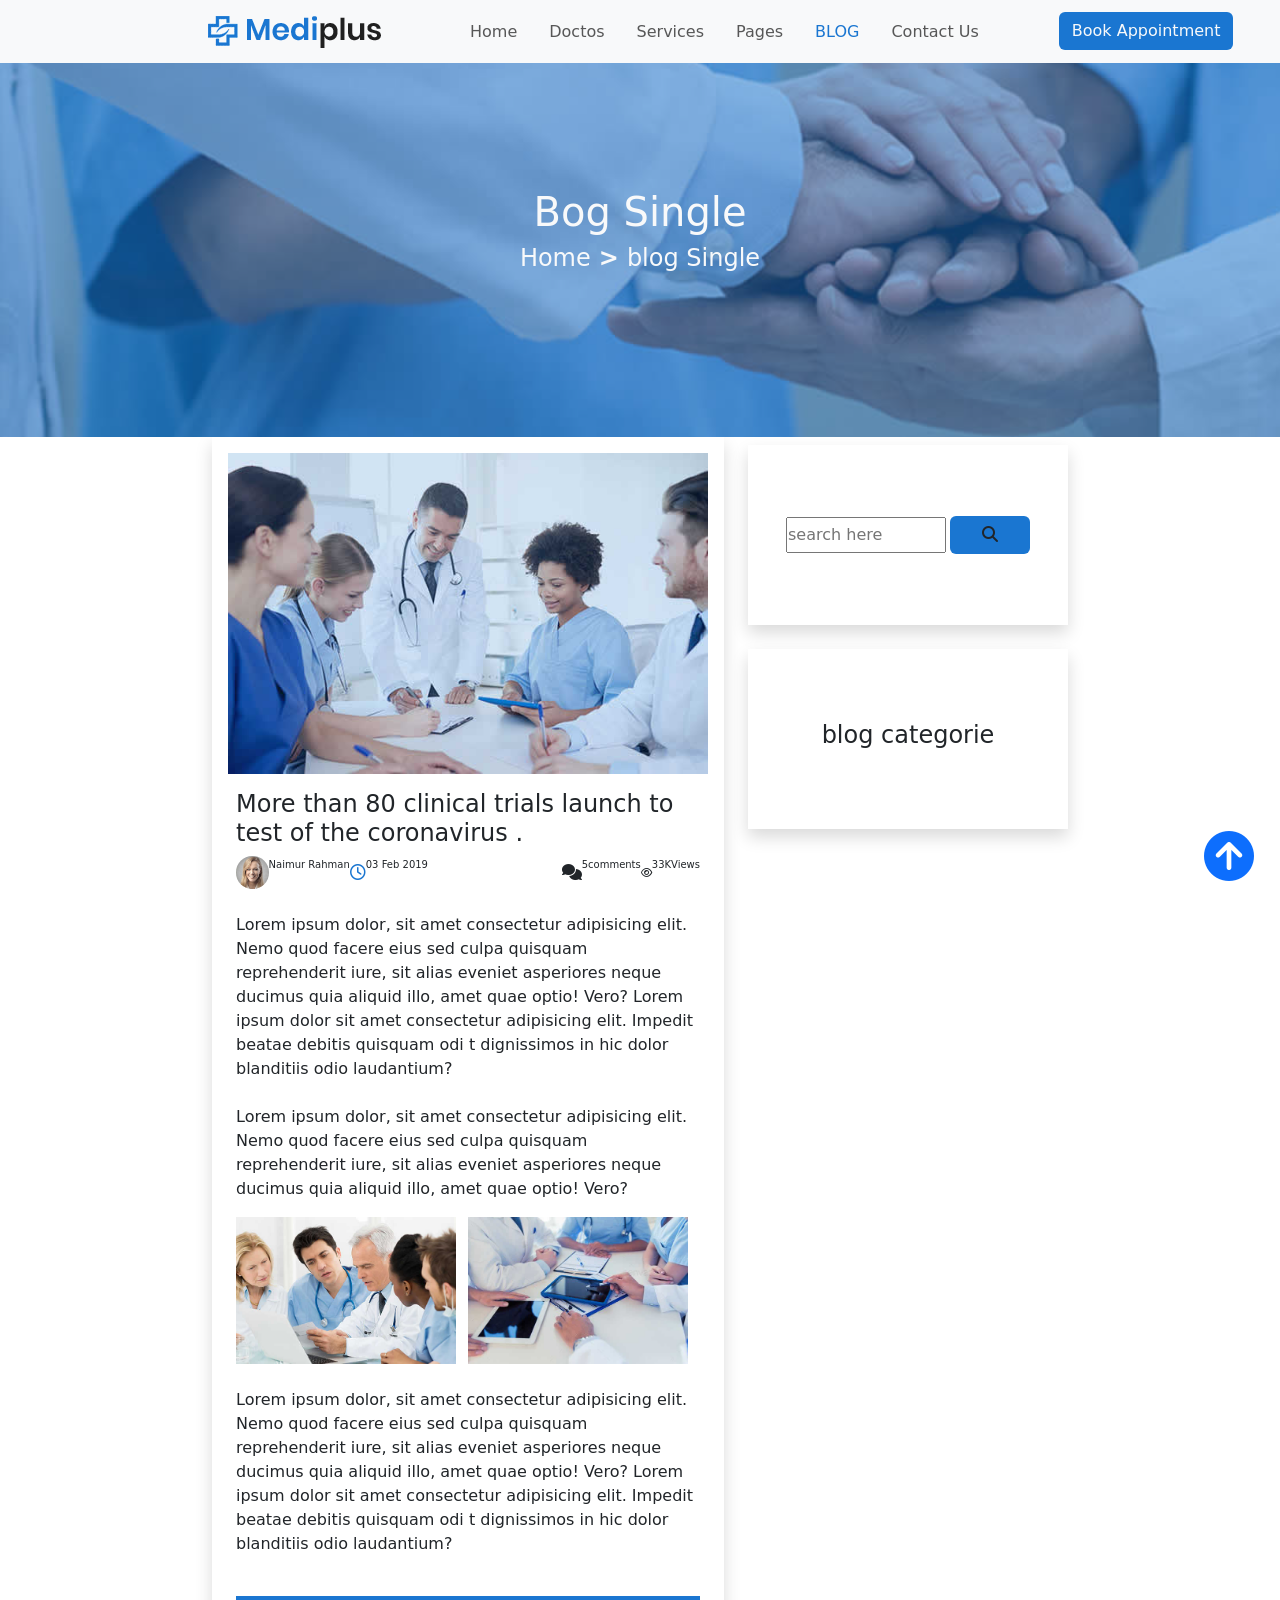
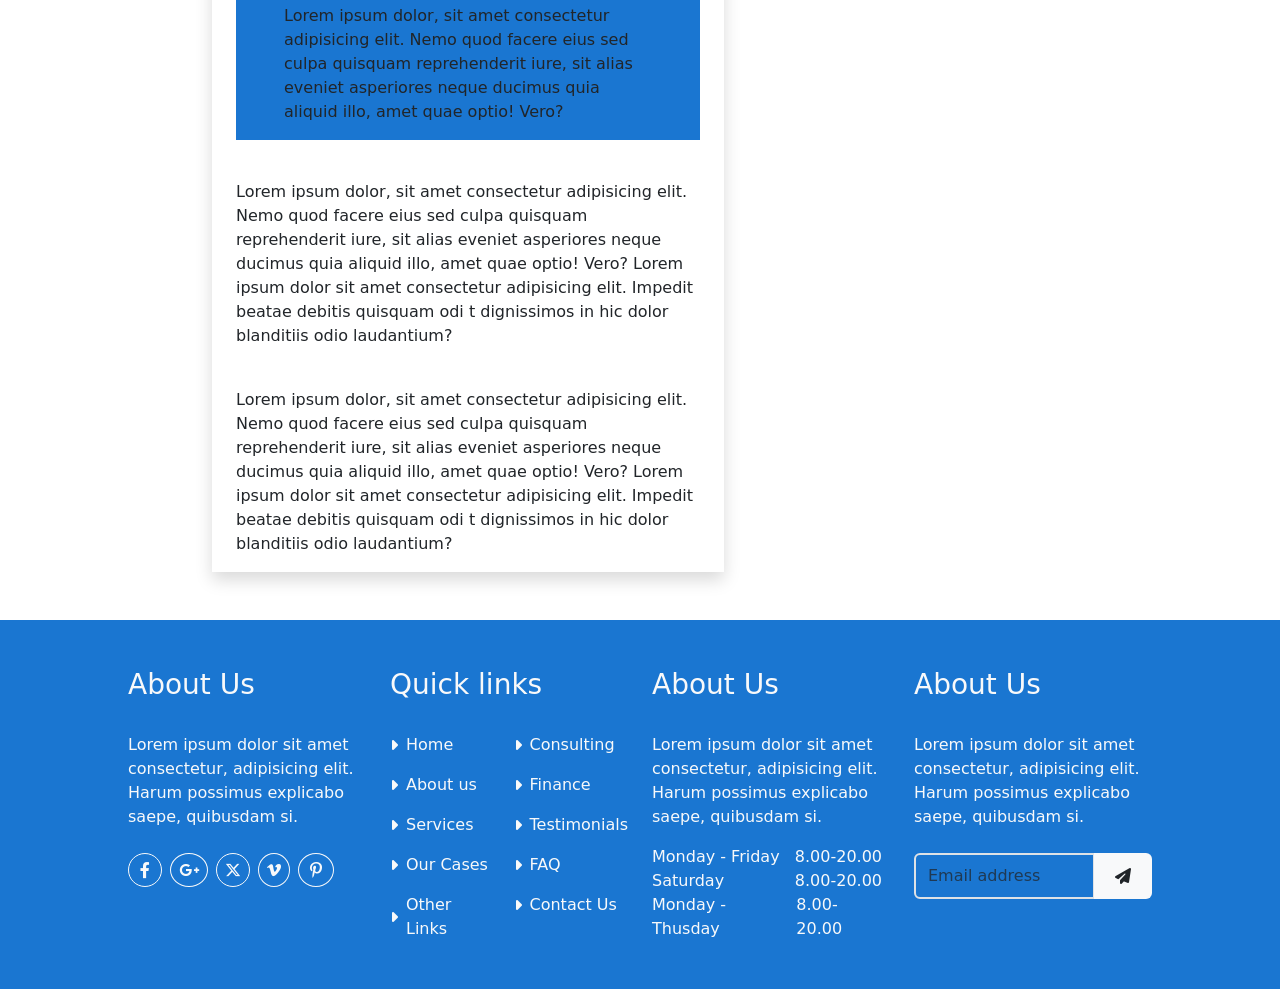
<file: public/Pages/Blogs.html>
<!DOCTYPE html>
<html lang="en">

<head>
    <meta charset="UTF-8">
    <meta name="viewport" content="width=device-width, initial-scale=1.0">
    <title>Document</title>
    <link rel="stylesheet" href="../css/app.css">
</head>

<body>
    <!-- navbar -->
    <nav class="navbar navbar-expand-lg bg-body-tertiary w-lg-100 position-fixed z-3 w-100">
        <div class="container-fluid me-lg-0 gap-lg-5 d-lg-flex justify-content-lg-center navigation">
            <a class="navbar-brand" href="#"><img src="../img/logo.png" alt=""></a>
            <button class="navbar-toggler" type="button" data-bs-toggle="collapse"
                data-bs-target="#navbarSupportedContent" aria-controls="navbarSupportedContent" aria-expanded="false"
                aria-label="Toggle navigation">
                <span class="navbar-toggler-icon"></span>
            </button>
            <div class="collapse navbar-collapse" id="navbarSupportedContent">
                <ul class="navbar-nav me-auto mb-2 mb-lg-0 gap-lg-5 ps-3">
                    <ul class="navbar-nav me-auto mb-2 mb-lg-0 gap-lg-3">
                        <li class="nav-item dropdown nav-hov">
                            <a class="nav-link navhover " href="" role="button" data-bs-toggle="dropdown"
                                aria-expanded="false">
                                Home
                            </a>
                            <ul class="dropdown-menu">
                                <li><a class="dropdown-item" href="../../index.html">Action</a></li>
                            </ul>
                        </li>
                        <li class="nav-item nav-hov ">
                            <a class="nav-link navhover" href="#"> Doctos</a>
                        </li>
                        <li class="nav-item nav-hov">
                            <a class="nav-link navhover" href="#"> Services</a>
                        </li>
                        <li class="nav-item dropdown nav-hov">
                            <a class="nav-link navhover " href="#" role="button" data-bs-toggle="dropdown"
                                aria-expanded="false">
                                Pages
                            </a>
                            <ul class="dropdown-menu">
                                <li><a class="dropdown-item" href="#">Action</a></li>
                            </ul>
                        </li>
                        <li class="nav-item dropdown nav-hov">
                            <a class="nav-link navhover active text-zra9" href="#" role="button"
                                data-bs-toggle="dropdown" aria-expanded="false">
                                BLOG
                            </a>
                            <ul class="dropdown-menu">
                                <li><a class="dropdown-item" href="#">Action</a></li>
                            </ul>
                        </li>
                        <li class="nav-item nav-hov">
                            <a class="nav-link navhover" href="./Contactus.html"> Contact Us</a>
                        </li>
                    </ul>
                    <li class="ps-lg-4">
                        <a href="#"><button class="btn bg-zra9 nav-btn text-light">Book Appointment</button></a>
                    </li>
                </ul>
            </div>
        </div>
    </nav>
    <!-- main -->
    <main>
        <!-- *sectionn 2 -->
        <div class="p-3">
        </div>
        <div class="position-relative hello  ">
            <div class="position-absolute sec4-img">
            </div>
            <div class="position-absolute  text-light h-100 w-100 hola ">
                <div class="d-flex flex-column align-items-center h-100 justify-content-center">
                    <h1>Bog Single</h1>
                    <div class="d-flex gap-2 justify-content-center w-25">
                        <h4>Home</h4>
                        <h4 class="fw-bolder">></h4>
                        <h4>blog Single</h4>
                    </div>
                </div>
            </div>
        </div>
        <!-- *section 3  -->
        <div class="w-100 d-flex h-100 justify-content-center pb-5 gap-4">
            <div class="leftside shadow d-flex flex-column   h-100">
                <div class="image p-3 ">
                    <img width="100%" src="../img/blog1.jpg" alt="img">
                </div>
                <h4 class="w-100 px-4">More than 80 clinical trials launch to test of the coronavirus .</h4>
                <div class="px-4 dd d-flex h-100 align-items-center ">
                    <div class="d-flex align-items-center">
                        <img width="10%" class="rounded-circle" src="../img/author1.jpg" alt="">
                        <p>Naimur Rahman </p>
                        <i class="fa-regular fs-6 text-zra9 fa-clock"></i>
                        <p>03 Feb 2019</p>
                    </div>
                    <div class="d-flex align-items-center">
                        <i class="fa-solid fs-6 fa-comments"></i>
                        <p>5comments</p>
                        <i class="fa-regular fa-eye"></i>
                        <p>33KViews</p>
                    </div>
                </div>
                <div class="px-4 pt-4">
                    Lorem ipsum dolor, sit amet consectetur adipisicing elit. Nemo quod facere eius sed culpa quisquam
                    reprehenderit iure, sit alias eveniet asperiores neque ducimus quia aliquid illo, amet quae optio!
                    Vero? Lorem ipsum dolor sit amet consectetur adipisicing elit. Impedit beatae debitis quisquam odi
                    t dignissimos in hic dolor blanditiis odio laudantium?
                </div>
                <div class="px-4 pt-4">
                    Lorem ipsum dolor, sit amet consectetur adipisicing elit. Nemo quod facere eius sed culpa quisquam
                    reprehenderit iure, sit alias eveniet asperiores neque ducimus quia aliquid illo, amet quae optio!
                    Vero?
                </div>
                <div class="d-flex w-100 px-4 pt-3">
                    <div class="w-50 ">
                        <img width="220px" src="../img/blog2.jpg" alt="">
                    </div>
                    <div>
                        <img  width="220px" src="../img/blog3.jpg" alt="">
                    </div>
                </div>
                <div class="px-4 pt-4">
                    <p>Lorem ipsum dolor, sit amet consectetur adipisicing elit. Nemo quod facere eius sed culpa quisquam
                        reprehenderit iure, sit alias eveniet asperiores neque ducimus quia aliquid illo, amet quae optio!
                        Vero? Lorem ipsum dolor sit amet consectetur adipisicing elit. Impedit beatae debitis quisquam odi
                        t dignissimos in hic dolor blanditiis odio laudantium?</p>
                </div>
                <div class="px-4 pt-4  pb-4">
                    <p class="bg-zra9 px-5 pt-2 pb-3">Lorem ipsum dolor, sit amet consectetur adipisicing elit. Nemo quod facere eius sed culpa quisquam
                        reprehenderit iure, sit alias eveniet asperiores neque ducimus quia aliquid illo, amet quae optio!
                        Vero?</p>
                </div>
                <div class="px-4">
                    <p>Lorem ipsum dolor, sit amet consectetur adipisicing elit. Nemo quod facere eius sed culpa quisquam
                        reprehenderit iure, sit alias eveniet asperiores neque ducimus quia aliquid illo, amet quae optio!
                        Vero? Lorem ipsum dolor sit amet consectetur adipisicing elit. Impedit beatae debitis quisquam odi
                        t dignissimos in hic dolor blanditiis odio laudantium?</p>
                </div>
                <div class="px-4 pt-4">
                    <p>Lorem ipsum dolor, sit amet consectetur adipisicing elit. Nemo quod facere eius sed culpa quisquam
                    reprehenderit iure, sit alias eveniet asperiores neque ducimus quia aliquid illo, amet quae optio!
                    Vero? Lorem ipsum dolor sit amet consectetur adipisicing elit. Impedit beatae debitis quisquam odi
                    t dignissimos in hic dolor blanditiis odio laudantium?</p>
                </div>
            </div>
            <div class="w-25 pt-2 d-flex flex-column gap-4">
                <div class="w-100 shadow hooo  d-flex gap-1  justify-content-center align-items-center">
                    <input type="text " class="w-50 py-1" placeholder="search here">
                    <button class="bg-zra9 btn w-25"><i class="fa-solid fa-magnifying-glass"></i></button>
                </div>
                <div class="w-100 shadow hooo  d-flex gap-1  justify-content-center align-items-center">
                    <h4>blog categorie </h4>
                </div>
            </div>
        </div>
    </main>
    <!-- fooyter -->
    <footer>
        <div class=" sec-footer d-flex justify-content-center bg-zra9">
            <div class="foot d-flex py-5 ps-3 ps-lg-0 ">
                <div class="d-flex flex-column flex-lg-row gap-4 mrg">
                    <div class="w-25 d-flex flex-column gap-4 text-light ">
                        <h3>About Us</h3>
                        <p>Lorem ipsum dolor sit amet consectetur, adipisicing elit. Harum possimus explicabo saepe,
                            quibusdam si.
                        </p>
                        <div class="d-flex w-75 gap-2 foot-hov">
                            <div class="bg-zra9 "><i
                                    class="fa-brands fb  border rounded-circle border-light px-2 py-2 fa-facebook-f"></i>
                            </div>
                            <div class="bg-zra9 "><i
                                    class="fa-brands border rounded-circle border-light px-2 py-2 fa-google-plus-g"></i>
                            </div>
                            <div class="bg-zra9 "><i
                                    class="fa-brands border rounded-circle border-light px-2 py-2 fa-x-twitter"></i>
                            </div>
                            <div class="bg-zra9 "><i
                                    class="fa-brands border rounded-circle border-light px-2 py-2 fa-vimeo-v"></i></div>
                            <div class="bg-zra9 "><i
                                    class="fa-brands pt border rounded-circle border-light px-2 py-2 fa-pinterest-p"></i>
                            </div>
                        </div>
                    </div>
                    <div class="w-25 d-flex flex-column gap-4 text-light">
                        <h3>Quick links</h3>
                        <div class="d-flex flex-column flex-lg-row gap-4">
                            <div class="d-flex flex-column gap-3 mrg">
                                <div class="align-items-center d-flex gap-2  ">
                                    <i class="fa-solid fa-caret-right"></i>
                                    <p>Home</p>
                                </div>
                                <div class="align-items-center d-flex gap-2">
                                    <i class="fa-solid fa-caret-right"></i>
                                    <p>About us</p>
                                </div>
                                <div class="align-items-center d-flex gap-2">
                                    <i class="fa-solid fa-caret-right"></i>
                                    <p>Services</p>
                                </div>
                                <div class="align-items-center d-flex gap-2">
                                    <i class="fa-solid fa-caret-right"></i>
                                    <p>Our Cases</p>
                                </div>
                                <div class="align-items-center d-flex gap-2">
                                    <i class="fa-solid fa-caret-right"></i>
                                    <p>Other Links</p>
                                </div>
                            </div>
                            <div class="d-flex flex-column gap-3 mrg">
                                <div class="align-items-center d-flex gap-2">
                                    <i class="fa-solid fa-caret-right"></i>
                                    <p>Consulting</p>
                                </div>
                                <div class="align-items-center d-flex gap-2">
                                    <i class="fa-solid fa-caret-right"></i>
                                    <p>Finance</p>
                                </div>
                                <div class="align-items-center d-flex gap-2">
                                    <i class="fa-solid fa-caret-right"></i>
                                    <p>Testimonials</p>
                                </div>
                                <div class="align-items-center d-flex gap-2">
                                    <i class="fa-solid fa-caret-right"></i>
                                    <p>FAQ</p>
                                </div>
                                <div class="align-items-center d-flex gap-2">
                                    <i class="fa-solid fa-caret-right"></i>
                                    <p>Contact Us</p>
                                </div>
                            </div>
                        </div>
                    </div>
                    <div class="w-25 d-flex flex-column gap-4 text-light mrg">
                        <h3>About Us</h3>
                        <div class="d-flex flex-column gap-3">
                            <p>Lorem ipsum dolor sit amet consectetur, adipisicing elit. Harum possimus explicabo saepe,
                                quibusdam si.</p>
                            <div class="mrg">
                                <div class="d-flex justify-content-between pe-2">
                                    <p>Monday - Friday</p>
                                    <p>8.00-20.00</p>
                                </div>
                                <div class="d-flex justify-content-between pe-2">
                                    <p>Saturday</p>
                                    <p>8.00-20.00</p>
                                </div>
                                <div class="d-flex justify-content-between pe-2">
                                    <p>Monday - Thusday</p>
                                    <p>8.00-20.00</p>
                                </div>
                            </div>
                        </div>
                    </div>
                    <div class="w-25 d-flex flex-column gap-4 text-light">
                        <h3>About Us</h3>
                        <p>Lorem ipsum dolor sit amet consectetur, adipisicing elit. Harum possimus explicabo saepe,
                            quibusdam si.</p>
                        <div class="input-group">
                            <input type="text" class="form-control bg-zra9 text-light border-2 "
                                placeholder="Email address" aria-label="Recipient's username"
                                aria-describedby="button-addon2">
                            <button class="btn bg-light " type="button">
                                <i class="fa-solid fa-paper-plane text-primbg-zra9 p-2"></i>
                            </button>
                        </div>
                    </div>
                </div>
            </div>
        </div>
    </footer>
    <div class="popup">
        <a href="#"><i class="scroll fa-solid fa-circle-arrow-up"></i></a>
    </div>


    <script src="../../node_modules/bootstrap/dist/js/bootstrap.bundle.js"></script>
</body>

</html>
</file>
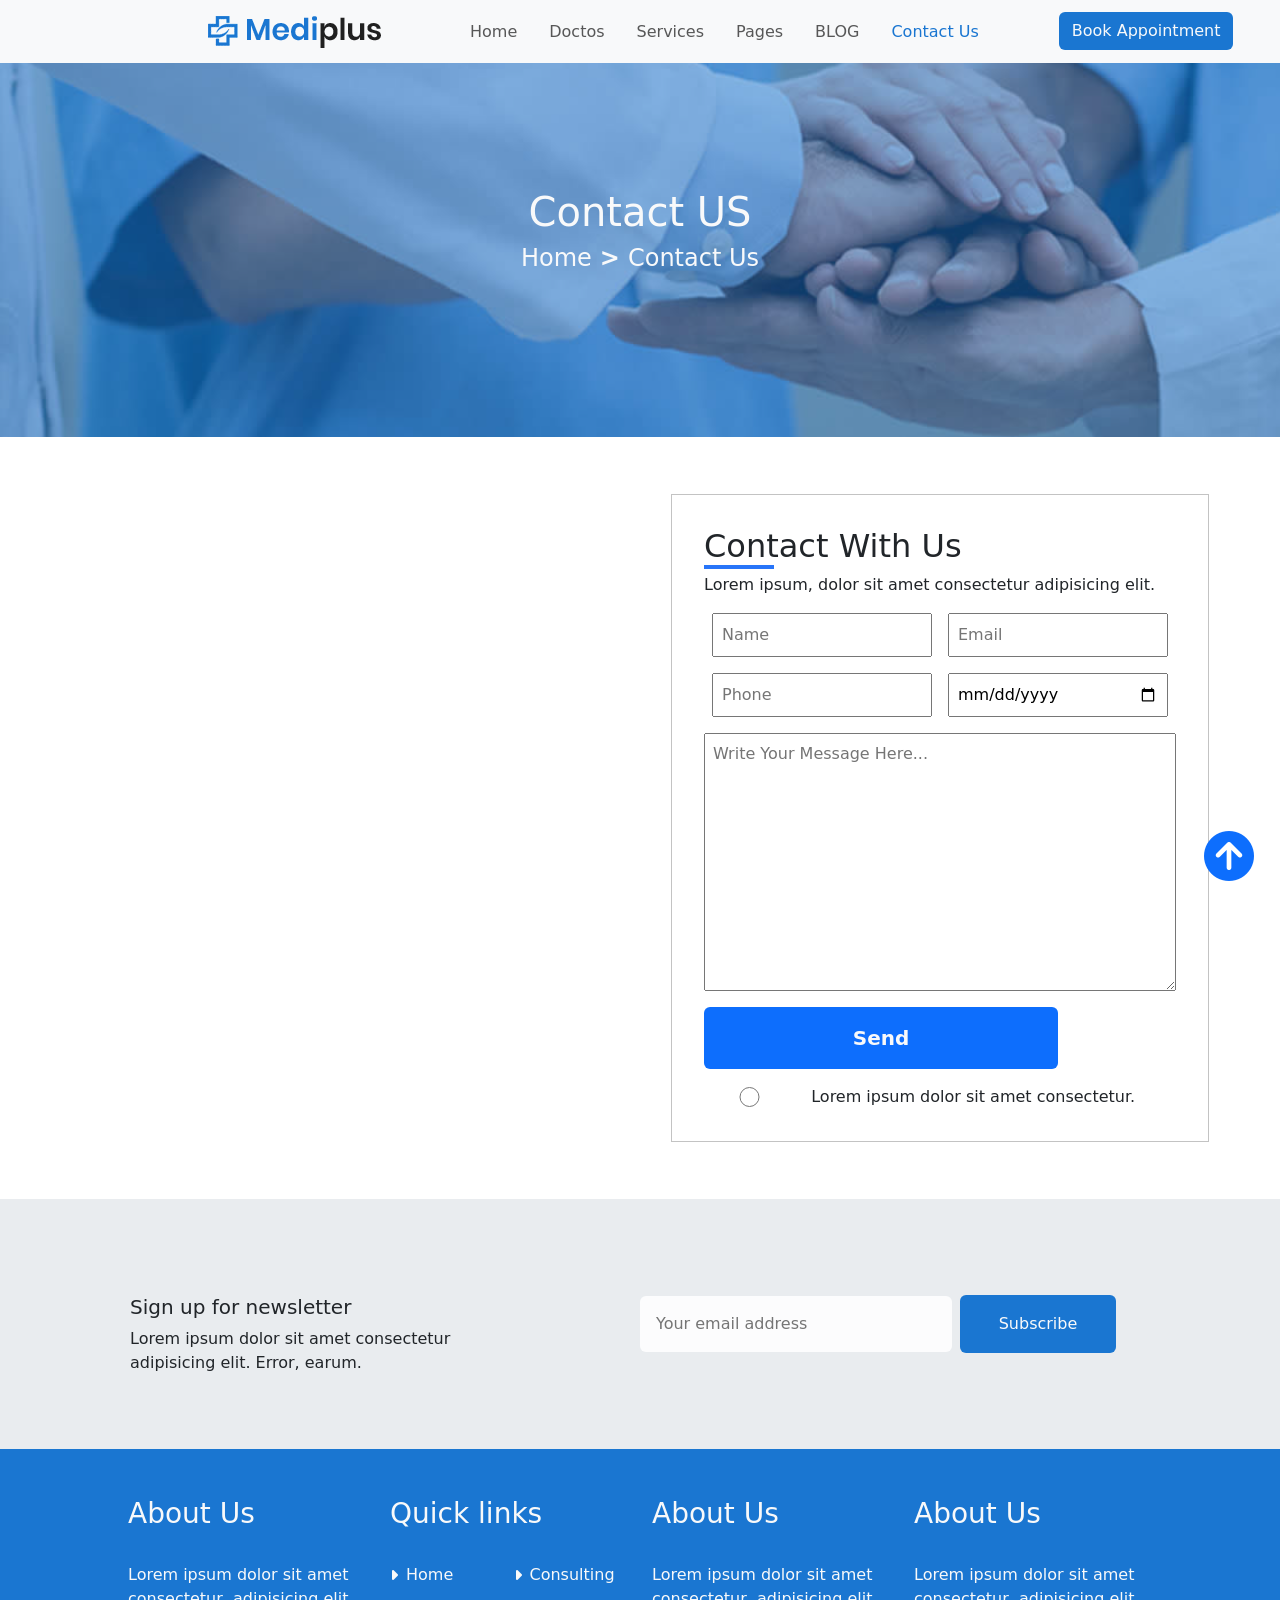
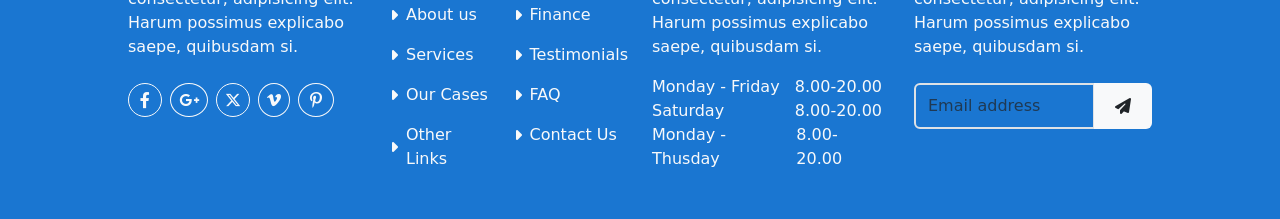
<file: public/Pages/Contactus.html>
<!DOCTYPE html>
<html lang="en">

<head>
    <meta charset="UTF-8">
    <meta name="viewport" content="width=device-width, initial-scale=1.0">
    <title>Document</title>
    <link rel="stylesheet" href="../css/app.css">
</head>

<body>
    <!-- navbar -->
    <nav class="navbar navbar-expand-lg bg-body-tertiary w-lg-100 position-fixed z-3 w-100">
        <div class="container-fluid me-lg-0 gap-lg-5 d-lg-flex justify-content-lg-center navigation">
            <a class="navbar-brand" href="#"><img src="../img/logo.png" alt=""></a>
            <button class="navbar-toggler" type="button" data-bs-toggle="collapse"
                data-bs-target="#navbarSupportedContent" aria-controls="navbarSupportedContent" aria-expanded="false"
                aria-label="Toggle navigation">
                <span class="navbar-toggler-icon"></span>
            </button>
            <div class="collapse navbar-collapse" id="navbarSupportedContent">
                <ul class="navbar-nav me-auto mb-2 mb-lg-0 gap-lg-5 ps-3">
                    <ul class="navbar-nav me-auto mb-2 mb-lg-0 gap-lg-3">
                        <li class="nav-item dropdown nav-hov">
                            <a class="nav-link navhover " href=""  role="button"
                                data-bs-toggle="dropdown" aria-expanded="false">
                                Home
                            </a>
                            <ul class="dropdown-menu">
                                <li><a class="dropdown-item" href="../../index.html">Action</a></li>
                            </ul>
                        </li>
                        <li class="nav-item nav-hov ">
                            <a class="nav-link navhover" href="#"> Doctos</a>
                        </li>
                        <li class="nav-item nav-hov">
                            <a class="nav-link navhover" href="#"> Services</a>
                        </li>
                        <li class="nav-item dropdown nav-hov">
                            <a class="nav-link navhover " href="#" role="button" data-bs-toggle="dropdown"
                                aria-expanded="false">
                                Pages
                            </a>
                            <ul class="dropdown-menu">
                                <li><a class="dropdown-item" href="#">Action</a></li>
                            </ul>
                        </li>
                        <li class="nav-item dropdown nav-hov">
                            <a class="nav-link navhover " href="" role="button" data-bs-toggle="dropdown"
                                aria-expanded="false">
                                BLOG
                            </a>
                            <ul class="dropdown-menu">
                                <li><a class="dropdown-item" href="./Blogs.html">Action</a></li>
                            </ul>
                        </li>
                        <li class="nav-item nav-hov">
                            <a class="nav-link navhover active text-zra9 " href="#" > Contact Us</a>
                        </li>
                    </ul>
                    <li class="ps-lg-4">
                        <a href="#"><button class="btn bg-zra9 nav-btn text-light">Book Appointment</button></a>
                    </li>
                </ul>
            </div>
        </div>
    </nav>
    <!-- main -->
    <main >
        <!-- *sectionn 2 -->



        <div class="p-3">
        </div>
        <div class="position-relative hello  ">
            <div class="position-absolute sec4-img">
            </div>
            <div class="position-absolute  text-light h-100 w-100 hola ">
                <div class="d-flex flex-column align-items-center h-100 justify-content-center">
                    <h1>Contact US</h1>
                    <div class="d-flex gap-2 justify-content-center w-25">
                        <h4>Home</h4>
                        <h4 class="fw-bolder">></h4>
                        <h4>Contact Us</h4>
                    </div>
                </div>
            </div>
        </div>
        <!-- *section contactus  -->
        <section class="sectioncotactus p-lg-5 mx-lg-5 ">
            <div class="hadilijam3akolchi d-flex flex-lg-row flex-column w-100 align-items-center justify-content-center gap-lg-0 gap-3 p-2 ">
                <div class="maps w-100 d-flex justify-content-center flex-column text-start align-items-start">
                    <iframe src="https://www.google.com/maps/embed?pb=!1m14!1m8!1m3!1d11974.745900987175!2d2.1228198!3d41.380896!3m2!1i1024!2i768!4f13.1!3m3!1m2!1s0x12a498f576297baf%3A0x44f65330fe1b04b9!2sSpotify%20Camp%20Nou!5e0!3m2!1sen!2sma!4v1701439196711!5m2!1sen!2sma" width="600" height="650" style="border:0;" allowfullscreen="" loading="lazy" referrerpolicy="no-referrer-when-downgrade"></iframe>
                </div>
                <div class="form-maps d-flex justify-content-center flex-column text-start align-items-start w-100 ">
                    <div>
                        <h2 class="text-start contact-withus">Contact With Us</h2>
                        <p class="text-start">Lorem ipsum, dolor sit amet consectetur adipisicing elit.</p>
                    </div>
                    <div class="w-100">
                        <div class="d-flex flex-column w-100">
                            <div class="firstform d-lg-flex justify-content-center w-100">
                                <form action="" class=" d-lg-flex flex-lg-column gap-lg-3 w-100">
                                    <div class="d-lg-flex justify-content-lg-between">
                                        <div class="d-lg-flex flex-lg-column gap-lg-3 pb-2 pb-lg-0 w-50 px-lg-2 ">
                                            <input class="px-2 py-2 mb-2 mb-lg-0" type="text" placeholder="Name">
                                            <input class="px-2 py-2" type="text" placeholder="Phone">
                                        </div>
                                        <div class="d-lg-flex flex-lg-column gap-lg-3 pb-2 pb-lg-0 h-100 w-50 px-lg-2">
                                            <input class="px-2 py-2 mb-2 mb-lg-0" type="email" placeholder="Email">
                                            <input class="px-2 py-2" type="date" placeholder="Date">
                                        </div>
                                    </div>
                                    <textarea class="px-2 py-2 w-100 mb-3 mb-lg-0" name="" id="" cols="30" rows="10"
                                        placeholder="Write Your Message Here..."></textarea>
                                    <div class="d-flex flex-lg-row flex-column align-items-lg-center gap-4 ">
                                        <button class="btnformmaps nav-btn w-75 h-100 py-3 fs-5 fw-bold bg-primary text-light border-0 rounded-2">Send</button>
                                    </div>
                                    <div class="d-flex align-items-center gap-3 ">
                                        <input class="inputform w-25" type="radio">
                                        <label class="w-100" for="">Lorem ipsum dolor sit amet consectetur.</label>
                                    </div>
                    </div>
            </div>
        </section>
    </main>
    <!-- fooyter -->
    <footer>
        <div class="first-footer d-flex bg-body-secondary   flex-column flex-lg-row py-5 px-3 mrg">
            <div class="w-50 d-flex flex-column mt-4 align-items-center px-5 py-4 ">
                <h5 class="w-75">Sign up for newsletter</h5>
                <p class="w-75">Lorem ipsum dolor sit amet consectetur adipisicing elit. Error, earum.</p>
            </div>
            <div class="d-flex w-50 gap-2 py-lg-5 align-items-center ps-4 ps-lg-0 flex-column flex-lg-row yf">
                <input type="email" class="w-50 bg-light-subtle border-0 ps-3 p-3 rounded" placeholder="Your email address">
                <button class="btn bg-zra9 text-light w-25 p-3 subs" type="button" >Subscribe</button>
            </div>
        </div>
        <div class=" sec-footer d-flex justify-content-center bg-zra9">
            <div class="foot d-flex py-5 ps-3 ps-lg-0 ">
                <div class="d-flex flex-column flex-lg-row gap-4 mrg">
                    <div class="w-25 d-flex flex-column gap-4 text-light ">
                        <h3>About Us</h3>
                        <p>Lorem ipsum dolor sit amet consectetur, adipisicing elit. Harum possimus explicabo saepe,
                            quibusdam si.
                        </p>
                        <div class="d-flex w-75 gap-2 foot-hov">
                            <div class="bg-zra9 "><i class="fa-brands fb  border rounded-circle border-light px-2 py-2 fa-facebook-f"></i></div>
                            <div class="bg-zra9 "><i class="fa-brands border rounded-circle border-light px-2 py-2 fa-google-plus-g"></i>
                            </div>
                            <div class="bg-zra9 "><i class="fa-brands border rounded-circle border-light px-2 py-2 fa-x-twitter"></i></div>
                            <div class="bg-zra9 "><i class="fa-brands border rounded-circle border-light px-2 py-2 fa-vimeo-v"></i></div>
                            <div class="bg-zra9 "><i class="fa-brands pt border rounded-circle border-light px-2 py-2 fa-pinterest-p"></i></div>
                        </div>
                    </div>
                    <div class="w-25 d-flex flex-column gap-4 text-light">
                        <h3>Quick links</h3>
                        <div class="d-flex flex-column flex-lg-row gap-4">
                            <div class="d-flex flex-column gap-3 mrg">
                                <div class="align-items-center d-flex gap-2  ">
                                    <i class="fa-solid fa-caret-right"></i>
                                    <p>Home</p>
                                </div>
                                <div class="align-items-center d-flex gap-2">
                                    <i class="fa-solid fa-caret-right"></i>
                                    <p>About us</p>
                                </div>
                                <div class="align-items-center d-flex gap-2">
                                    <i class="fa-solid fa-caret-right"></i>
                                    <p>Services</p>
                                </div>
                                <div class="align-items-center d-flex gap-2">
                                    <i class="fa-solid fa-caret-right"></i>
                                    <p>Our Cases</p>
                                </div>
                                <div class="align-items-center d-flex gap-2">
                                    <i class="fa-solid fa-caret-right"></i>
                                    <p>Other Links</p>
                                </div>
                            </div>
                            <div class="d-flex flex-column gap-3 mrg">
                                <div class="align-items-center d-flex gap-2">
                                    <i class="fa-solid fa-caret-right"></i>
                                    <p>Consulting</p>
                                </div>
                                <div class="align-items-center d-flex gap-2">
                                    <i class="fa-solid fa-caret-right"></i>
                                    <p>Finance</p>
                                </div>
                                <div class="align-items-center d-flex gap-2">
                                    <i class="fa-solid fa-caret-right"></i>
                                    <p>Testimonials</p>
                                </div>
                                <div class="align-items-center d-flex gap-2">
                                    <i class="fa-solid fa-caret-right"></i>
                                    <p>FAQ</p>
                                </div>
                                <div class="align-items-center d-flex gap-2">
                                    <i class="fa-solid fa-caret-right"></i>
                                    <p>Contact Us</p>
                                </div>
                            </div>
                        </div>
                    </div>
                    <div class="w-25 d-flex flex-column gap-4 text-light mrg">
                        <h3>About Us</h3>
                        <div class="d-flex flex-column gap-3">
                            <p>Lorem ipsum dolor sit amet consectetur, adipisicing elit. Harum possimus explicabo saepe,
                                quibusdam si.</p>
                            <div class="mrg">
                                <div class="d-flex justify-content-between pe-2">
                                    <p>Monday - Friday</p>
                                    <p>8.00-20.00</p>
                                </div>
                                <div class="d-flex justify-content-between pe-2">
                                    <p>Saturday</p>
                                    <p>8.00-20.00</p>
                                </div>
                                <div class="d-flex justify-content-between pe-2">
                                    <p>Monday - Thusday</p>
                                    <p>8.00-20.00</p>
                                </div>
                            </div>
                        </div>
                    </div>
                    <div class="w-25 d-flex flex-column gap-4 text-light">
                        <h3>About Us</h3>
                        <p>Lorem ipsum dolor sit amet consectetur, adipisicing elit. Harum possimus explicabo saepe,
                            quibusdam si.</p>
                        <div class="input-group">
                            <input type="text" class="form-control bg-zra9 text-light border-2 " placeholder="Email address"
                                aria-label="Recipient's username" aria-describedby="button-addon2">
                            <button class="btn bg-light " type="button" >
                                <i class="fa-solid fa-paper-plane text-primbg-zra9 p-2"></i>
                            </button>
                        </div>
                    </div>
                </div>
            </div>
        </div>
    </footer>
    <div class="popup">
        <a href="#" ><i class="scroll fa-solid fa-circle-arrow-up"></i></a>
    </div>

    
    <script src="../../node_modules/bootstrap/dist/js/bootstrap.bundle.js"></script>
</body>

</html>
</file>
<file: public/css/app.css>
@charset "UTF-8";
@import "../../node_modules/@fortawesome/fontawesome-free/css/all.css";
@font-face {
  font-family: "ilyass";
  src: url(../../public/fonts/fontawesome-webfont.ttf);
}
/*!
 * Bootstrap  v5.3.2 (https://getbootstrap.com/)
 * Copyright 2011-2023 The Bootstrap Authors
 * Licensed under MIT (https://github.com/twbs/bootstrap/blob/main/LICENSE)
 */
:root,
[data-bs-theme=light] {
  --bs-blue: #0d6efd;
  --bs-indigo: #6610f2;
  --bs-purple: #6f42c1;
  --bs-pink: #d63384;
  --bs-red: #dc3545;
  --bs-orange: #fd7e14;
  --bs-yellow: #ffc107;
  --bs-green: #198754;
  --bs-teal: #20c997;
  --bs-cyan: #0dcaf0;
  --bs-black: #000;
  --bs-white: #fff;
  --bs-gray: #6c757d;
  --bs-gray-dark: #343a40;
  --bs-gray-100: #f8f9fa;
  --bs-gray-200: #e9ecef;
  --bs-gray-300: #dee2e6;
  --bs-gray-400: #ced4da;
  --bs-gray-500: #adb5bd;
  --bs-gray-600: #6c757d;
  --bs-gray-700: #495057;
  --bs-gray-800: #343a40;
  --bs-gray-900: #212529;
  --bs-zra9: #1a76d1;
  --bs-primary: #0d6efd;
  --bs-secondary: #6c757d;
  --bs-success: #198754;
  --bs-info: #0dcaf0;
  --bs-warning: #ffc107;
  --bs-danger: #dc3545;
  --bs-light: #f8f9fa;
  --bs-dark: #212529;
  --bs-zra9-rgb: 26, 118, 209;
  --bs-primary-rgb: 13, 110, 253;
  --bs-secondary-rgb: 108, 117, 125;
  --bs-success-rgb: 25, 135, 84;
  --bs-info-rgb: 13, 202, 240;
  --bs-warning-rgb: 255, 193, 7;
  --bs-danger-rgb: 220, 53, 69;
  --bs-light-rgb: 248, 249, 250;
  --bs-dark-rgb: 33, 37, 41;
  --bs-primary-text-emphasis: #052c65;
  --bs-secondary-text-emphasis: #2b2f32;
  --bs-success-text-emphasis: #0a3622;
  --bs-info-text-emphasis: #055160;
  --bs-warning-text-emphasis: #664d03;
  --bs-danger-text-emphasis: #58151c;
  --bs-light-text-emphasis: #495057;
  --bs-dark-text-emphasis: #495057;
  --bs-primary-bg-subtle: #cfe2ff;
  --bs-secondary-bg-subtle: #e2e3e5;
  --bs-success-bg-subtle: #d1e7dd;
  --bs-info-bg-subtle: #cff4fc;
  --bs-warning-bg-subtle: #fff3cd;
  --bs-danger-bg-subtle: #f8d7da;
  --bs-light-bg-subtle: #fcfcfd;
  --bs-dark-bg-subtle: #ced4da;
  --bs-primary-border-subtle: #9ec5fe;
  --bs-secondary-border-subtle: #c4c8cb;
  --bs-success-border-subtle: #a3cfbb;
  --bs-info-border-subtle: #9eeaf9;
  --bs-warning-border-subtle: #ffe69c;
  --bs-danger-border-subtle: #f1aeb5;
  --bs-light-border-subtle: #e9ecef;
  --bs-dark-border-subtle: #adb5bd;
  --bs-white-rgb: 255, 255, 255;
  --bs-black-rgb: 0, 0, 0;
  --bs-font-sans-serif: system-ui, -apple-system, "Segoe UI", Roboto, "Helvetica Neue", "Noto Sans", "Liberation Sans", Arial, sans-serif, "Apple Color Emoji", "Segoe UI Emoji", "Segoe UI Symbol", "Noto Color Emoji";
  --bs-font-monospace: SFMono-Regular, Menlo, Monaco, Consolas, "Liberation Mono", "Courier New", monospace;
  --bs-gradient: linear-gradient(180deg, rgba(255, 255, 255, 0.15), rgba(255, 255, 255, 0));
  --bs-body-font-family: var(--bs-font-sans-serif);
  --bs-body-font-size: 1rem;
  --bs-body-font-weight: 400;
  --bs-body-line-height: 1.5;
  --bs-body-color: #212529;
  --bs-body-color-rgb: 33, 37, 41;
  --bs-body-bg: #fff;
  --bs-body-bg-rgb: 255, 255, 255;
  --bs-emphasis-color: #000;
  --bs-emphasis-color-rgb: 0, 0, 0;
  --bs-secondary-color: rgba(33, 37, 41, 0.75);
  --bs-secondary-color-rgb: 33, 37, 41;
  --bs-secondary-bg: #e9ecef;
  --bs-secondary-bg-rgb: 233, 236, 239;
  --bs-tertiary-color: rgba(33, 37, 41, 0.5);
  --bs-tertiary-color-rgb: 33, 37, 41;
  --bs-tertiary-bg: #f8f9fa;
  --bs-tertiary-bg-rgb: 248, 249, 250;
  --bs-heading-color: inherit;
  --bs-link-color: #0d6efd;
  --bs-link-color-rgb: 13, 110, 253;
  --bs-link-decoration: underline;
  --bs-link-hover-color: #0a58ca;
  --bs-link-hover-color-rgb: 10, 88, 202;
  --bs-code-color: #d63384;
  --bs-highlight-color: #212529;
  --bs-highlight-bg: #fff3cd;
  --bs-border-width: 1px;
  --bs-border-style: solid;
  --bs-border-color: #dee2e6;
  --bs-border-color-translucent: rgba(0, 0, 0, 0.175);
  --bs-border-radius: 0.375rem;
  --bs-border-radius-sm: 0.25rem;
  --bs-border-radius-lg: 0.5rem;
  --bs-border-radius-xl: 1rem;
  --bs-border-radius-xxl: 2rem;
  --bs-border-radius-2xl: var(--bs-border-radius-xxl);
  --bs-border-radius-pill: 50rem;
  --bs-box-shadow: 0 0.5rem 1rem rgba(0, 0, 0, 0.15);
  --bs-box-shadow-sm: 0 0.125rem 0.25rem rgba(0, 0, 0, 0.075);
  --bs-box-shadow-lg: 0 1rem 3rem rgba(0, 0, 0, 0.175);
  --bs-box-shadow-inset: inset 0 1px 2px rgba(0, 0, 0, 0.075);
  --bs-focus-ring-width: 0.25rem;
  --bs-focus-ring-opacity: 0.25;
  --bs-focus-ring-color: rgba(13, 110, 253, 0.25);
  --bs-form-valid-color: #198754;
  --bs-form-valid-border-color: #198754;
  --bs-form-invalid-color: #dc3545;
  --bs-form-invalid-border-color: #dc3545;
}

[data-bs-theme=dark] {
  color-scheme: dark;
  --bs-body-color: #dee2e6;
  --bs-body-color-rgb: 222, 226, 230;
  --bs-body-bg: #212529;
  --bs-body-bg-rgb: 33, 37, 41;
  --bs-emphasis-color: #fff;
  --bs-emphasis-color-rgb: 255, 255, 255;
  --bs-secondary-color: rgba(222, 226, 230, 0.75);
  --bs-secondary-color-rgb: 222, 226, 230;
  --bs-secondary-bg: #343a40;
  --bs-secondary-bg-rgb: 52, 58, 64;
  --bs-tertiary-color: rgba(222, 226, 230, 0.5);
  --bs-tertiary-color-rgb: 222, 226, 230;
  --bs-tertiary-bg: #2b3035;
  --bs-tertiary-bg-rgb: 43, 48, 53;
  --bs-primary-text-emphasis: #6ea8fe;
  --bs-secondary-text-emphasis: #a7acb1;
  --bs-success-text-emphasis: #75b798;
  --bs-info-text-emphasis: #6edff6;
  --bs-warning-text-emphasis: #ffda6a;
  --bs-danger-text-emphasis: #ea868f;
  --bs-light-text-emphasis: #f8f9fa;
  --bs-dark-text-emphasis: #dee2e6;
  --bs-primary-bg-subtle: #031633;
  --bs-secondary-bg-subtle: #161719;
  --bs-success-bg-subtle: #051b11;
  --bs-info-bg-subtle: #032830;
  --bs-warning-bg-subtle: #332701;
  --bs-danger-bg-subtle: #2c0b0e;
  --bs-light-bg-subtle: #343a40;
  --bs-dark-bg-subtle: #1a1d20;
  --bs-primary-border-subtle: #084298;
  --bs-secondary-border-subtle: #41464b;
  --bs-success-border-subtle: #0f5132;
  --bs-info-border-subtle: #087990;
  --bs-warning-border-subtle: #997404;
  --bs-danger-border-subtle: #842029;
  --bs-light-border-subtle: #495057;
  --bs-dark-border-subtle: #343a40;
  --bs-heading-color: inherit;
  --bs-link-color: #6ea8fe;
  --bs-link-hover-color: #8bb9fe;
  --bs-link-color-rgb: 110, 168, 254;
  --bs-link-hover-color-rgb: 139, 185, 254;
  --bs-code-color: #e685b5;
  --bs-highlight-color: #dee2e6;
  --bs-highlight-bg: #664d03;
  --bs-border-color: #495057;
  --bs-border-color-translucent: rgba(255, 255, 255, 0.15);
  --bs-form-valid-color: #75b798;
  --bs-form-valid-border-color: #75b798;
  --bs-form-invalid-color: #ea868f;
  --bs-form-invalid-border-color: #ea868f;
}

*,
*::before,
*::after {
  box-sizing: border-box;
}

@media (prefers-reduced-motion: no-preference) {
  :root {
    scroll-behavior: smooth;
  }
}

body {
  margin: 0;
  font-family: var(--bs-body-font-family);
  font-size: var(--bs-body-font-size);
  font-weight: var(--bs-body-font-weight);
  line-height: var(--bs-body-line-height);
  color: var(--bs-body-color);
  text-align: var(--bs-body-text-align);
  background-color: var(--bs-body-bg);
  -webkit-text-size-adjust: 100%;
  -webkit-tap-highlight-color: rgba(0, 0, 0, 0);
}

hr {
  margin: 1rem 0;
  color: inherit;
  border: 0;
  border-top: var(--bs-border-width) solid;
  opacity: 0.25;
}

h6, .h6, h5, .h5, h4, .h4, h3, .h3, h2, .h2, h1, .h1 {
  margin-top: 0;
  margin-bottom: 0.5rem;
  font-weight: 500;
  line-height: 1.2;
  color: var(--bs-heading-color);
}

h1, .h1 {
  font-size: calc(1.375rem + 1.5vw);
}
@media (min-width: 1200px) {
  h1, .h1 {
    font-size: 2.5rem;
  }
}

h2, .h2 {
  font-size: calc(1.325rem + 0.9vw);
}
@media (min-width: 1200px) {
  h2, .h2 {
    font-size: 2rem;
  }
}

h3, .h3 {
  font-size: calc(1.3rem + 0.6vw);
}
@media (min-width: 1200px) {
  h3, .h3 {
    font-size: 1.75rem;
  }
}

h4, .h4 {
  font-size: calc(1.275rem + 0.3vw);
}
@media (min-width: 1200px) {
  h4, .h4 {
    font-size: 1.5rem;
  }
}

h5, .h5 {
  font-size: 1.25rem;
}

h6, .h6 {
  font-size: 1rem;
}

p {
  margin-top: 0;
  margin-bottom: 1rem;
}

abbr[title] {
  text-decoration: underline dotted;
  cursor: help;
  text-decoration-skip-ink: none;
}

address {
  margin-bottom: 1rem;
  font-style: normal;
  line-height: inherit;
}

ol,
ul {
  padding-left: 2rem;
}

ol,
ul,
dl {
  margin-top: 0;
  margin-bottom: 1rem;
}

ol ol,
ul ul,
ol ul,
ul ol {
  margin-bottom: 0;
}

dt {
  font-weight: 700;
}

dd {
  margin-bottom: 0.5rem;
  margin-left: 0;
}

blockquote {
  margin: 0 0 1rem;
}

b,
strong {
  font-weight: bolder;
}

small, .small {
  font-size: 0.875em;
}

mark, .mark {
  padding: 0.1875em;
  color: var(--bs-highlight-color);
  background-color: var(--bs-highlight-bg);
}

sub,
sup {
  position: relative;
  font-size: 0.75em;
  line-height: 0;
  vertical-align: baseline;
}

sub {
  bottom: -0.25em;
}

sup {
  top: -0.5em;
}

a {
  color: rgba(var(--bs-link-color-rgb), var(--bs-link-opacity, 1));
  text-decoration: underline;
}
a:hover {
  --bs-link-color-rgb: var(--bs-link-hover-color-rgb);
}

a:not([href]):not([class]), a:not([href]):not([class]):hover {
  color: inherit;
  text-decoration: none;
}

pre,
code,
kbd,
samp {
  font-family: var(--bs-font-monospace);
  font-size: 1em;
}

pre {
  display: block;
  margin-top: 0;
  margin-bottom: 1rem;
  overflow: auto;
  font-size: 0.875em;
}
pre code {
  font-size: inherit;
  color: inherit;
  word-break: normal;
}

code {
  font-size: 0.875em;
  color: var(--bs-code-color);
  word-wrap: break-word;
}
a > code {
  color: inherit;
}

kbd {
  padding: 0.1875rem 0.375rem;
  font-size: 0.875em;
  color: var(--bs-body-bg);
  background-color: var(--bs-body-color);
  border-radius: 0.25rem;
}
kbd kbd {
  padding: 0;
  font-size: 1em;
}

figure {
  margin: 0 0 1rem;
}

img,
svg {
  vertical-align: middle;
}

table {
  caption-side: bottom;
  border-collapse: collapse;
}

caption {
  padding-top: 0.5rem;
  padding-bottom: 0.5rem;
  color: var(--bs-secondary-color);
  text-align: left;
}

th {
  text-align: inherit;
  text-align: -webkit-match-parent;
}

thead,
tbody,
tfoot,
tr,
td,
th {
  border-color: inherit;
  border-style: solid;
  border-width: 0;
}

label {
  display: inline-block;
}

button {
  border-radius: 0;
}

button:focus:not(:focus-visible) {
  outline: 0;
}

input,
button,
select,
optgroup,
textarea {
  margin: 0;
  font-family: inherit;
  font-size: inherit;
  line-height: inherit;
}

button,
select {
  text-transform: none;
}

[role=button] {
  cursor: pointer;
}

select {
  word-wrap: normal;
}
select:disabled {
  opacity: 1;
}

[list]:not([type=date]):not([type=datetime-local]):not([type=month]):not([type=week]):not([type=time])::-webkit-calendar-picker-indicator {
  display: none !important;
}

button,
[type=button],
[type=reset],
[type=submit] {
  -webkit-appearance: button;
}
button:not(:disabled),
[type=button]:not(:disabled),
[type=reset]:not(:disabled),
[type=submit]:not(:disabled) {
  cursor: pointer;
}

::-moz-focus-inner {
  padding: 0;
  border-style: none;
}

textarea {
  resize: vertical;
}

fieldset {
  min-width: 0;
  padding: 0;
  margin: 0;
  border: 0;
}

legend {
  float: left;
  width: 100%;
  padding: 0;
  margin-bottom: 0.5rem;
  font-size: calc(1.275rem + 0.3vw);
  line-height: inherit;
}
@media (min-width: 1200px) {
  legend {
    font-size: 1.5rem;
  }
}
legend + * {
  clear: left;
}

::-webkit-datetime-edit-fields-wrapper,
::-webkit-datetime-edit-text,
::-webkit-datetime-edit-minute,
::-webkit-datetime-edit-hour-field,
::-webkit-datetime-edit-day-field,
::-webkit-datetime-edit-month-field,
::-webkit-datetime-edit-year-field {
  padding: 0;
}

::-webkit-inner-spin-button {
  height: auto;
}

[type=search] {
  -webkit-appearance: textfield;
  outline-offset: -2px;
}

/* rtl:raw:
[type="tel"],
[type="url"],
[type="email"],
[type="number"] {
  direction: ltr;
}
*/
::-webkit-search-decoration {
  -webkit-appearance: none;
}

::-webkit-color-swatch-wrapper {
  padding: 0;
}

::file-selector-button {
  font: inherit;
  -webkit-appearance: button;
}

output {
  display: inline-block;
}

iframe {
  border: 0;
}

summary {
  display: list-item;
  cursor: pointer;
}

progress {
  vertical-align: baseline;
}

[hidden] {
  display: none !important;
}

.lead {
  font-size: 1.25rem;
  font-weight: 300;
}

.display-1 {
  font-size: calc(1.625rem + 4.5vw);
  font-weight: 300;
  line-height: 1.2;
}
@media (min-width: 1200px) {
  .display-1 {
    font-size: 5rem;
  }
}

.display-2 {
  font-size: calc(1.575rem + 3.9vw);
  font-weight: 300;
  line-height: 1.2;
}
@media (min-width: 1200px) {
  .display-2 {
    font-size: 4.5rem;
  }
}

.display-3 {
  font-size: calc(1.525rem + 3.3vw);
  font-weight: 300;
  line-height: 1.2;
}
@media (min-width: 1200px) {
  .display-3 {
    font-size: 4rem;
  }
}

.display-4 {
  font-size: calc(1.475rem + 2.7vw);
  font-weight: 300;
  line-height: 1.2;
}
@media (min-width: 1200px) {
  .display-4 {
    font-size: 3.5rem;
  }
}

.display-5 {
  font-size: calc(1.425rem + 2.1vw);
  font-weight: 300;
  line-height: 1.2;
}
@media (min-width: 1200px) {
  .display-5 {
    font-size: 3rem;
  }
}

.display-6 {
  font-size: calc(1.375rem + 1.5vw);
  font-weight: 300;
  line-height: 1.2;
}
@media (min-width: 1200px) {
  .display-6 {
    font-size: 2.5rem;
  }
}

.list-unstyled {
  padding-left: 0;
  list-style: none;
}

.list-inline {
  padding-left: 0;
  list-style: none;
}

.list-inline-item {
  display: inline-block;
}
.list-inline-item:not(:last-child) {
  margin-right: 0.5rem;
}

.initialism {
  font-size: 0.875em;
  text-transform: uppercase;
}

.blockquote {
  margin-bottom: 1rem;
  font-size: 1.25rem;
}
.blockquote > :last-child {
  margin-bottom: 0;
}

.blockquote-footer {
  margin-top: -1rem;
  margin-bottom: 1rem;
  font-size: 0.875em;
  color: #6c757d;
}
.blockquote-footer::before {
  content: "— ";
}

.img-fluid {
  max-width: 100%;
  height: auto;
}

.img-thumbnail {
  padding: 0.25rem;
  background-color: var(--bs-body-bg);
  border: var(--bs-border-width) solid var(--bs-border-color);
  border-radius: var(--bs-border-radius);
  max-width: 100%;
  height: auto;
}

.figure {
  display: inline-block;
}

.figure-img {
  margin-bottom: 0.5rem;
  line-height: 1;
}

.figure-caption {
  font-size: 0.875em;
  color: var(--bs-secondary-color);
}

.container,
.container-fluid,
.container-xxl,
.container-xl,
.container-lg,
.container-md,
.container-sm {
  --bs-gutter-x: 1.5rem;
  --bs-gutter-y: 0;
  width: 100%;
  padding-right: calc(var(--bs-gutter-x) * 0.5);
  padding-left: calc(var(--bs-gutter-x) * 0.5);
  margin-right: auto;
  margin-left: auto;
}

@media (min-width: 576px) {
  .container-sm, .container {
    max-width: 540px;
  }
}
@media (min-width: 768px) {
  .container-md, .container-sm, .container {
    max-width: 720px;
  }
}
@media (min-width: 992px) {
  .container-lg, .container-md, .container-sm, .container {
    max-width: 960px;
  }
}
@media (min-width: 1200px) {
  .container-xl, .container-lg, .container-md, .container-sm, .container {
    max-width: 1140px;
  }
}
@media (min-width: 1400px) {
  .container-xxl, .container-xl, .container-lg, .container-md, .container-sm, .container {
    max-width: 1320px;
  }
}
:root {
  --bs-breakpoint-xs: 0;
  --bs-breakpoint-sm: 576px;
  --bs-breakpoint-md: 768px;
  --bs-breakpoint-lg: 992px;
  --bs-breakpoint-xl: 1200px;
  --bs-breakpoint-xxl: 1400px;
}

.row {
  --bs-gutter-x: 1.5rem;
  --bs-gutter-y: 0;
  display: flex;
  flex-wrap: wrap;
  margin-top: calc(-1 * var(--bs-gutter-y));
  margin-right: calc(-0.5 * var(--bs-gutter-x));
  margin-left: calc(-0.5 * var(--bs-gutter-x));
}
.row > * {
  flex-shrink: 0;
  width: 100%;
  max-width: 100%;
  padding-right: calc(var(--bs-gutter-x) * 0.5);
  padding-left: calc(var(--bs-gutter-x) * 0.5);
  margin-top: var(--bs-gutter-y);
}

.col {
  flex: 1 0 0%;
}

.row-cols-auto > * {
  flex: 0 0 auto;
  width: auto;
}

.row-cols-1 > * {
  flex: 0 0 auto;
  width: 100%;
}

.row-cols-2 > * {
  flex: 0 0 auto;
  width: 50%;
}

.row-cols-3 > * {
  flex: 0 0 auto;
  width: 33.33333333%;
}

.row-cols-4 > * {
  flex: 0 0 auto;
  width: 25%;
}

.row-cols-5 > * {
  flex: 0 0 auto;
  width: 20%;
}

.row-cols-6 > * {
  flex: 0 0 auto;
  width: 16.66666667%;
}

.col-auto {
  flex: 0 0 auto;
  width: auto;
}

.col-1 {
  flex: 0 0 auto;
  width: 8.33333333%;
}

.col-2 {
  flex: 0 0 auto;
  width: 16.66666667%;
}

.col-3 {
  flex: 0 0 auto;
  width: 25%;
}

.col-4 {
  flex: 0 0 auto;
  width: 33.33333333%;
}

.col-5 {
  flex: 0 0 auto;
  width: 41.66666667%;
}

.col-6 {
  flex: 0 0 auto;
  width: 50%;
}

.col-7 {
  flex: 0 0 auto;
  width: 58.33333333%;
}

.col-8 {
  flex: 0 0 auto;
  width: 66.66666667%;
}

.col-9 {
  flex: 0 0 auto;
  width: 75%;
}

.col-10 {
  flex: 0 0 auto;
  width: 83.33333333%;
}

.col-11 {
  flex: 0 0 auto;
  width: 91.66666667%;
}

.col-12 {
  flex: 0 0 auto;
  width: 100%;
}

.offset-1 {
  margin-left: 8.33333333%;
}

.offset-2 {
  margin-left: 16.66666667%;
}

.offset-3 {
  margin-left: 25%;
}

.offset-4 {
  margin-left: 33.33333333%;
}

.offset-5 {
  margin-left: 41.66666667%;
}

.offset-6 {
  margin-left: 50%;
}

.offset-7 {
  margin-left: 58.33333333%;
}

.offset-8 {
  margin-left: 66.66666667%;
}

.offset-9 {
  margin-left: 75%;
}

.offset-10 {
  margin-left: 83.33333333%;
}

.offset-11 {
  margin-left: 91.66666667%;
}

.g-0,
.gx-0 {
  --bs-gutter-x: 0;
}

.g-0,
.gy-0 {
  --bs-gutter-y: 0;
}

.g-1,
.gx-1 {
  --bs-gutter-x: 0.25rem;
}

.g-1,
.gy-1 {
  --bs-gutter-y: 0.25rem;
}

.g-2,
.gx-2 {
  --bs-gutter-x: 0.5rem;
}

.g-2,
.gy-2 {
  --bs-gutter-y: 0.5rem;
}

.g-3,
.gx-3 {
  --bs-gutter-x: 1rem;
}

.g-3,
.gy-3 {
  --bs-gutter-y: 1rem;
}

.g-4,
.gx-4 {
  --bs-gutter-x: 1.5rem;
}

.g-4,
.gy-4 {
  --bs-gutter-y: 1.5rem;
}

.g-5,
.gx-5 {
  --bs-gutter-x: 3rem;
}

.g-5,
.gy-5 {
  --bs-gutter-y: 3rem;
}

@media (min-width: 576px) {
  .col-sm {
    flex: 1 0 0%;
  }
  .row-cols-sm-auto > * {
    flex: 0 0 auto;
    width: auto;
  }
  .row-cols-sm-1 > * {
    flex: 0 0 auto;
    width: 100%;
  }
  .row-cols-sm-2 > * {
    flex: 0 0 auto;
    width: 50%;
  }
  .row-cols-sm-3 > * {
    flex: 0 0 auto;
    width: 33.33333333%;
  }
  .row-cols-sm-4 > * {
    flex: 0 0 auto;
    width: 25%;
  }
  .row-cols-sm-5 > * {
    flex: 0 0 auto;
    width: 20%;
  }
  .row-cols-sm-6 > * {
    flex: 0 0 auto;
    width: 16.66666667%;
  }
  .col-sm-auto {
    flex: 0 0 auto;
    width: auto;
  }
  .col-sm-1 {
    flex: 0 0 auto;
    width: 8.33333333%;
  }
  .col-sm-2 {
    flex: 0 0 auto;
    width: 16.66666667%;
  }
  .col-sm-3 {
    flex: 0 0 auto;
    width: 25%;
  }
  .col-sm-4 {
    flex: 0 0 auto;
    width: 33.33333333%;
  }
  .col-sm-5 {
    flex: 0 0 auto;
    width: 41.66666667%;
  }
  .col-sm-6 {
    flex: 0 0 auto;
    width: 50%;
  }
  .col-sm-7 {
    flex: 0 0 auto;
    width: 58.33333333%;
  }
  .col-sm-8 {
    flex: 0 0 auto;
    width: 66.66666667%;
  }
  .col-sm-9 {
    flex: 0 0 auto;
    width: 75%;
  }
  .col-sm-10 {
    flex: 0 0 auto;
    width: 83.33333333%;
  }
  .col-sm-11 {
    flex: 0 0 auto;
    width: 91.66666667%;
  }
  .col-sm-12 {
    flex: 0 0 auto;
    width: 100%;
  }
  .offset-sm-0 {
    margin-left: 0;
  }
  .offset-sm-1 {
    margin-left: 8.33333333%;
  }
  .offset-sm-2 {
    margin-left: 16.66666667%;
  }
  .offset-sm-3 {
    margin-left: 25%;
  }
  .offset-sm-4 {
    margin-left: 33.33333333%;
  }
  .offset-sm-5 {
    margin-left: 41.66666667%;
  }
  .offset-sm-6 {
    margin-left: 50%;
  }
  .offset-sm-7 {
    margin-left: 58.33333333%;
  }
  .offset-sm-8 {
    margin-left: 66.66666667%;
  }
  .offset-sm-9 {
    margin-left: 75%;
  }
  .offset-sm-10 {
    margin-left: 83.33333333%;
  }
  .offset-sm-11 {
    margin-left: 91.66666667%;
  }
  .g-sm-0,
  .gx-sm-0 {
    --bs-gutter-x: 0;
  }
  .g-sm-0,
  .gy-sm-0 {
    --bs-gutter-y: 0;
  }
  .g-sm-1,
  .gx-sm-1 {
    --bs-gutter-x: 0.25rem;
  }
  .g-sm-1,
  .gy-sm-1 {
    --bs-gutter-y: 0.25rem;
  }
  .g-sm-2,
  .gx-sm-2 {
    --bs-gutter-x: 0.5rem;
  }
  .g-sm-2,
  .gy-sm-2 {
    --bs-gutter-y: 0.5rem;
  }
  .g-sm-3,
  .gx-sm-3 {
    --bs-gutter-x: 1rem;
  }
  .g-sm-3,
  .gy-sm-3 {
    --bs-gutter-y: 1rem;
  }
  .g-sm-4,
  .gx-sm-4 {
    --bs-gutter-x: 1.5rem;
  }
  .g-sm-4,
  .gy-sm-4 {
    --bs-gutter-y: 1.5rem;
  }
  .g-sm-5,
  .gx-sm-5 {
    --bs-gutter-x: 3rem;
  }
  .g-sm-5,
  .gy-sm-5 {
    --bs-gutter-y: 3rem;
  }
}
@media (min-width: 768px) {
  .col-md {
    flex: 1 0 0%;
  }
  .row-cols-md-auto > * {
    flex: 0 0 auto;
    width: auto;
  }
  .row-cols-md-1 > * {
    flex: 0 0 auto;
    width: 100%;
  }
  .row-cols-md-2 > * {
    flex: 0 0 auto;
    width: 50%;
  }
  .row-cols-md-3 > * {
    flex: 0 0 auto;
    width: 33.33333333%;
  }
  .row-cols-md-4 > * {
    flex: 0 0 auto;
    width: 25%;
  }
  .row-cols-md-5 > * {
    flex: 0 0 auto;
    width: 20%;
  }
  .row-cols-md-6 > * {
    flex: 0 0 auto;
    width: 16.66666667%;
  }
  .col-md-auto {
    flex: 0 0 auto;
    width: auto;
  }
  .col-md-1 {
    flex: 0 0 auto;
    width: 8.33333333%;
  }
  .col-md-2 {
    flex: 0 0 auto;
    width: 16.66666667%;
  }
  .col-md-3 {
    flex: 0 0 auto;
    width: 25%;
  }
  .col-md-4 {
    flex: 0 0 auto;
    width: 33.33333333%;
  }
  .col-md-5 {
    flex: 0 0 auto;
    width: 41.66666667%;
  }
  .col-md-6 {
    flex: 0 0 auto;
    width: 50%;
  }
  .col-md-7 {
    flex: 0 0 auto;
    width: 58.33333333%;
  }
  .col-md-8 {
    flex: 0 0 auto;
    width: 66.66666667%;
  }
  .col-md-9 {
    flex: 0 0 auto;
    width: 75%;
  }
  .col-md-10 {
    flex: 0 0 auto;
    width: 83.33333333%;
  }
  .col-md-11 {
    flex: 0 0 auto;
    width: 91.66666667%;
  }
  .col-md-12 {
    flex: 0 0 auto;
    width: 100%;
  }
  .offset-md-0 {
    margin-left: 0;
  }
  .offset-md-1 {
    margin-left: 8.33333333%;
  }
  .offset-md-2 {
    margin-left: 16.66666667%;
  }
  .offset-md-3 {
    margin-left: 25%;
  }
  .offset-md-4 {
    margin-left: 33.33333333%;
  }
  .offset-md-5 {
    margin-left: 41.66666667%;
  }
  .offset-md-6 {
    margin-left: 50%;
  }
  .offset-md-7 {
    margin-left: 58.33333333%;
  }
  .offset-md-8 {
    margin-left: 66.66666667%;
  }
  .offset-md-9 {
    margin-left: 75%;
  }
  .offset-md-10 {
    margin-left: 83.33333333%;
  }
  .offset-md-11 {
    margin-left: 91.66666667%;
  }
  .g-md-0,
  .gx-md-0 {
    --bs-gutter-x: 0;
  }
  .g-md-0,
  .gy-md-0 {
    --bs-gutter-y: 0;
  }
  .g-md-1,
  .gx-md-1 {
    --bs-gutter-x: 0.25rem;
  }
  .g-md-1,
  .gy-md-1 {
    --bs-gutter-y: 0.25rem;
  }
  .g-md-2,
  .gx-md-2 {
    --bs-gutter-x: 0.5rem;
  }
  .g-md-2,
  .gy-md-2 {
    --bs-gutter-y: 0.5rem;
  }
  .g-md-3,
  .gx-md-3 {
    --bs-gutter-x: 1rem;
  }
  .g-md-3,
  .gy-md-3 {
    --bs-gutter-y: 1rem;
  }
  .g-md-4,
  .gx-md-4 {
    --bs-gutter-x: 1.5rem;
  }
  .g-md-4,
  .gy-md-4 {
    --bs-gutter-y: 1.5rem;
  }
  .g-md-5,
  .gx-md-5 {
    --bs-gutter-x: 3rem;
  }
  .g-md-5,
  .gy-md-5 {
    --bs-gutter-y: 3rem;
  }
}
@media (min-width: 992px) {
  .col-lg {
    flex: 1 0 0%;
  }
  .row-cols-lg-auto > * {
    flex: 0 0 auto;
    width: auto;
  }
  .row-cols-lg-1 > * {
    flex: 0 0 auto;
    width: 100%;
  }
  .row-cols-lg-2 > * {
    flex: 0 0 auto;
    width: 50%;
  }
  .row-cols-lg-3 > * {
    flex: 0 0 auto;
    width: 33.33333333%;
  }
  .row-cols-lg-4 > * {
    flex: 0 0 auto;
    width: 25%;
  }
  .row-cols-lg-5 > * {
    flex: 0 0 auto;
    width: 20%;
  }
  .row-cols-lg-6 > * {
    flex: 0 0 auto;
    width: 16.66666667%;
  }
  .col-lg-auto {
    flex: 0 0 auto;
    width: auto;
  }
  .col-lg-1 {
    flex: 0 0 auto;
    width: 8.33333333%;
  }
  .col-lg-2 {
    flex: 0 0 auto;
    width: 16.66666667%;
  }
  .col-lg-3 {
    flex: 0 0 auto;
    width: 25%;
  }
  .col-lg-4 {
    flex: 0 0 auto;
    width: 33.33333333%;
  }
  .col-lg-5 {
    flex: 0 0 auto;
    width: 41.66666667%;
  }
  .col-lg-6 {
    flex: 0 0 auto;
    width: 50%;
  }
  .col-lg-7 {
    flex: 0 0 auto;
    width: 58.33333333%;
  }
  .col-lg-8 {
    flex: 0 0 auto;
    width: 66.66666667%;
  }
  .col-lg-9 {
    flex: 0 0 auto;
    width: 75%;
  }
  .col-lg-10 {
    flex: 0 0 auto;
    width: 83.33333333%;
  }
  .col-lg-11 {
    flex: 0 0 auto;
    width: 91.66666667%;
  }
  .col-lg-12 {
    flex: 0 0 auto;
    width: 100%;
  }
  .offset-lg-0 {
    margin-left: 0;
  }
  .offset-lg-1 {
    margin-left: 8.33333333%;
  }
  .offset-lg-2 {
    margin-left: 16.66666667%;
  }
  .offset-lg-3 {
    margin-left: 25%;
  }
  .offset-lg-4 {
    margin-left: 33.33333333%;
  }
  .offset-lg-5 {
    margin-left: 41.66666667%;
  }
  .offset-lg-6 {
    margin-left: 50%;
  }
  .offset-lg-7 {
    margin-left: 58.33333333%;
  }
  .offset-lg-8 {
    margin-left: 66.66666667%;
  }
  .offset-lg-9 {
    margin-left: 75%;
  }
  .offset-lg-10 {
    margin-left: 83.33333333%;
  }
  .offset-lg-11 {
    margin-left: 91.66666667%;
  }
  .g-lg-0,
  .gx-lg-0 {
    --bs-gutter-x: 0;
  }
  .g-lg-0,
  .gy-lg-0 {
    --bs-gutter-y: 0;
  }
  .g-lg-1,
  .gx-lg-1 {
    --bs-gutter-x: 0.25rem;
  }
  .g-lg-1,
  .gy-lg-1 {
    --bs-gutter-y: 0.25rem;
  }
  .g-lg-2,
  .gx-lg-2 {
    --bs-gutter-x: 0.5rem;
  }
  .g-lg-2,
  .gy-lg-2 {
    --bs-gutter-y: 0.5rem;
  }
  .g-lg-3,
  .gx-lg-3 {
    --bs-gutter-x: 1rem;
  }
  .g-lg-3,
  .gy-lg-3 {
    --bs-gutter-y: 1rem;
  }
  .g-lg-4,
  .gx-lg-4 {
    --bs-gutter-x: 1.5rem;
  }
  .g-lg-4,
  .gy-lg-4 {
    --bs-gutter-y: 1.5rem;
  }
  .g-lg-5,
  .gx-lg-5 {
    --bs-gutter-x: 3rem;
  }
  .g-lg-5,
  .gy-lg-5 {
    --bs-gutter-y: 3rem;
  }
}
@media (min-width: 1200px) {
  .col-xl {
    flex: 1 0 0%;
  }
  .row-cols-xl-auto > * {
    flex: 0 0 auto;
    width: auto;
  }
  .row-cols-xl-1 > * {
    flex: 0 0 auto;
    width: 100%;
  }
  .row-cols-xl-2 > * {
    flex: 0 0 auto;
    width: 50%;
  }
  .row-cols-xl-3 > * {
    flex: 0 0 auto;
    width: 33.33333333%;
  }
  .row-cols-xl-4 > * {
    flex: 0 0 auto;
    width: 25%;
  }
  .row-cols-xl-5 > * {
    flex: 0 0 auto;
    width: 20%;
  }
  .row-cols-xl-6 > * {
    flex: 0 0 auto;
    width: 16.66666667%;
  }
  .col-xl-auto {
    flex: 0 0 auto;
    width: auto;
  }
  .col-xl-1 {
    flex: 0 0 auto;
    width: 8.33333333%;
  }
  .col-xl-2 {
    flex: 0 0 auto;
    width: 16.66666667%;
  }
  .col-xl-3 {
    flex: 0 0 auto;
    width: 25%;
  }
  .col-xl-4 {
    flex: 0 0 auto;
    width: 33.33333333%;
  }
  .col-xl-5 {
    flex: 0 0 auto;
    width: 41.66666667%;
  }
  .col-xl-6 {
    flex: 0 0 auto;
    width: 50%;
  }
  .col-xl-7 {
    flex: 0 0 auto;
    width: 58.33333333%;
  }
  .col-xl-8 {
    flex: 0 0 auto;
    width: 66.66666667%;
  }
  .col-xl-9 {
    flex: 0 0 auto;
    width: 75%;
  }
  .col-xl-10 {
    flex: 0 0 auto;
    width: 83.33333333%;
  }
  .col-xl-11 {
    flex: 0 0 auto;
    width: 91.66666667%;
  }
  .col-xl-12 {
    flex: 0 0 auto;
    width: 100%;
  }
  .offset-xl-0 {
    margin-left: 0;
  }
  .offset-xl-1 {
    margin-left: 8.33333333%;
  }
  .offset-xl-2 {
    margin-left: 16.66666667%;
  }
  .offset-xl-3 {
    margin-left: 25%;
  }
  .offset-xl-4 {
    margin-left: 33.33333333%;
  }
  .offset-xl-5 {
    margin-left: 41.66666667%;
  }
  .offset-xl-6 {
    margin-left: 50%;
  }
  .offset-xl-7 {
    margin-left: 58.33333333%;
  }
  .offset-xl-8 {
    margin-left: 66.66666667%;
  }
  .offset-xl-9 {
    margin-left: 75%;
  }
  .offset-xl-10 {
    margin-left: 83.33333333%;
  }
  .offset-xl-11 {
    margin-left: 91.66666667%;
  }
  .g-xl-0,
  .gx-xl-0 {
    --bs-gutter-x: 0;
  }
  .g-xl-0,
  .gy-xl-0 {
    --bs-gutter-y: 0;
  }
  .g-xl-1,
  .gx-xl-1 {
    --bs-gutter-x: 0.25rem;
  }
  .g-xl-1,
  .gy-xl-1 {
    --bs-gutter-y: 0.25rem;
  }
  .g-xl-2,
  .gx-xl-2 {
    --bs-gutter-x: 0.5rem;
  }
  .g-xl-2,
  .gy-xl-2 {
    --bs-gutter-y: 0.5rem;
  }
  .g-xl-3,
  .gx-xl-3 {
    --bs-gutter-x: 1rem;
  }
  .g-xl-3,
  .gy-xl-3 {
    --bs-gutter-y: 1rem;
  }
  .g-xl-4,
  .gx-xl-4 {
    --bs-gutter-x: 1.5rem;
  }
  .g-xl-4,
  .gy-xl-4 {
    --bs-gutter-y: 1.5rem;
  }
  .g-xl-5,
  .gx-xl-5 {
    --bs-gutter-x: 3rem;
  }
  .g-xl-5,
  .gy-xl-5 {
    --bs-gutter-y: 3rem;
  }
}
@media (min-width: 1400px) {
  .col-xxl {
    flex: 1 0 0%;
  }
  .row-cols-xxl-auto > * {
    flex: 0 0 auto;
    width: auto;
  }
  .row-cols-xxl-1 > * {
    flex: 0 0 auto;
    width: 100%;
  }
  .row-cols-xxl-2 > * {
    flex: 0 0 auto;
    width: 50%;
  }
  .row-cols-xxl-3 > * {
    flex: 0 0 auto;
    width: 33.33333333%;
  }
  .row-cols-xxl-4 > * {
    flex: 0 0 auto;
    width: 25%;
  }
  .row-cols-xxl-5 > * {
    flex: 0 0 auto;
    width: 20%;
  }
  .row-cols-xxl-6 > * {
    flex: 0 0 auto;
    width: 16.66666667%;
  }
  .col-xxl-auto {
    flex: 0 0 auto;
    width: auto;
  }
  .col-xxl-1 {
    flex: 0 0 auto;
    width: 8.33333333%;
  }
  .col-xxl-2 {
    flex: 0 0 auto;
    width: 16.66666667%;
  }
  .col-xxl-3 {
    flex: 0 0 auto;
    width: 25%;
  }
  .col-xxl-4 {
    flex: 0 0 auto;
    width: 33.33333333%;
  }
  .col-xxl-5 {
    flex: 0 0 auto;
    width: 41.66666667%;
  }
  .col-xxl-6 {
    flex: 0 0 auto;
    width: 50%;
  }
  .col-xxl-7 {
    flex: 0 0 auto;
    width: 58.33333333%;
  }
  .col-xxl-8 {
    flex: 0 0 auto;
    width: 66.66666667%;
  }
  .col-xxl-9 {
    flex: 0 0 auto;
    width: 75%;
  }
  .col-xxl-10 {
    flex: 0 0 auto;
    width: 83.33333333%;
  }
  .col-xxl-11 {
    flex: 0 0 auto;
    width: 91.66666667%;
  }
  .col-xxl-12 {
    flex: 0 0 auto;
    width: 100%;
  }
  .offset-xxl-0 {
    margin-left: 0;
  }
  .offset-xxl-1 {
    margin-left: 8.33333333%;
  }
  .offset-xxl-2 {
    margin-left: 16.66666667%;
  }
  .offset-xxl-3 {
    margin-left: 25%;
  }
  .offset-xxl-4 {
    margin-left: 33.33333333%;
  }
  .offset-xxl-5 {
    margin-left: 41.66666667%;
  }
  .offset-xxl-6 {
    margin-left: 50%;
  }
  .offset-xxl-7 {
    margin-left: 58.33333333%;
  }
  .offset-xxl-8 {
    margin-left: 66.66666667%;
  }
  .offset-xxl-9 {
    margin-left: 75%;
  }
  .offset-xxl-10 {
    margin-left: 83.33333333%;
  }
  .offset-xxl-11 {
    margin-left: 91.66666667%;
  }
  .g-xxl-0,
  .gx-xxl-0 {
    --bs-gutter-x: 0;
  }
  .g-xxl-0,
  .gy-xxl-0 {
    --bs-gutter-y: 0;
  }
  .g-xxl-1,
  .gx-xxl-1 {
    --bs-gutter-x: 0.25rem;
  }
  .g-xxl-1,
  .gy-xxl-1 {
    --bs-gutter-y: 0.25rem;
  }
  .g-xxl-2,
  .gx-xxl-2 {
    --bs-gutter-x: 0.5rem;
  }
  .g-xxl-2,
  .gy-xxl-2 {
    --bs-gutter-y: 0.5rem;
  }
  .g-xxl-3,
  .gx-xxl-3 {
    --bs-gutter-x: 1rem;
  }
  .g-xxl-3,
  .gy-xxl-3 {
    --bs-gutter-y: 1rem;
  }
  .g-xxl-4,
  .gx-xxl-4 {
    --bs-gutter-x: 1.5rem;
  }
  .g-xxl-4,
  .gy-xxl-4 {
    --bs-gutter-y: 1.5rem;
  }
  .g-xxl-5,
  .gx-xxl-5 {
    --bs-gutter-x: 3rem;
  }
  .g-xxl-5,
  .gy-xxl-5 {
    --bs-gutter-y: 3rem;
  }
}
.table {
  --bs-table-color-type: initial;
  --bs-table-bg-type: initial;
  --bs-table-color-state: initial;
  --bs-table-bg-state: initial;
  --bs-table-color: var(--bs-emphasis-color);
  --bs-table-bg: var(--bs-body-bg);
  --bs-table-border-color: var(--bs-border-color);
  --bs-table-accent-bg: transparent;
  --bs-table-striped-color: var(--bs-emphasis-color);
  --bs-table-striped-bg: rgba(var(--bs-emphasis-color-rgb), 0.05);
  --bs-table-active-color: var(--bs-emphasis-color);
  --bs-table-active-bg: rgba(var(--bs-emphasis-color-rgb), 0.1);
  --bs-table-hover-color: var(--bs-emphasis-color);
  --bs-table-hover-bg: rgba(var(--bs-emphasis-color-rgb), 0.075);
  width: 100%;
  margin-bottom: 1rem;
  vertical-align: top;
  border-color: var(--bs-table-border-color);
}
.table > :not(caption) > * > * {
  padding: 0.5rem 0.5rem;
  color: var(--bs-table-color-state, var(--bs-table-color-type, var(--bs-table-color)));
  background-color: var(--bs-table-bg);
  border-bottom-width: var(--bs-border-width);
  box-shadow: inset 0 0 0 9999px var(--bs-table-bg-state, var(--bs-table-bg-type, var(--bs-table-accent-bg)));
}
.table > tbody {
  vertical-align: inherit;
}
.table > thead {
  vertical-align: bottom;
}

.table-group-divider {
  border-top: calc(var(--bs-border-width) * 2) solid currentcolor;
}

.caption-top {
  caption-side: top;
}

.table-sm > :not(caption) > * > * {
  padding: 0.25rem 0.25rem;
}

.table-bordered > :not(caption) > * {
  border-width: var(--bs-border-width) 0;
}
.table-bordered > :not(caption) > * > * {
  border-width: 0 var(--bs-border-width);
}

.table-borderless > :not(caption) > * > * {
  border-bottom-width: 0;
}
.table-borderless > :not(:first-child) {
  border-top-width: 0;
}

.table-striped > tbody > tr:nth-of-type(odd) > * {
  --bs-table-color-type: var(--bs-table-striped-color);
  --bs-table-bg-type: var(--bs-table-striped-bg);
}

.table-striped-columns > :not(caption) > tr > :nth-child(even) {
  --bs-table-color-type: var(--bs-table-striped-color);
  --bs-table-bg-type: var(--bs-table-striped-bg);
}

.table-active {
  --bs-table-color-state: var(--bs-table-active-color);
  --bs-table-bg-state: var(--bs-table-active-bg);
}

.table-hover > tbody > tr:hover > * {
  --bs-table-color-state: var(--bs-table-hover-color);
  --bs-table-bg-state: var(--bs-table-hover-bg);
}

.table-primary {
  --bs-table-color: #000;
  --bs-table-bg: #cfe2ff;
  --bs-table-border-color: #a6b5cc;
  --bs-table-striped-bg: #c5d7f2;
  --bs-table-striped-color: #000;
  --bs-table-active-bg: #bacbe6;
  --bs-table-active-color: #000;
  --bs-table-hover-bg: #bfd1ec;
  --bs-table-hover-color: #000;
  color: var(--bs-table-color);
  border-color: var(--bs-table-border-color);
}

.table-secondary {
  --bs-table-color: #000;
  --bs-table-bg: #e2e3e5;
  --bs-table-border-color: #b5b6b7;
  --bs-table-striped-bg: #d7d8da;
  --bs-table-striped-color: #000;
  --bs-table-active-bg: #cbccce;
  --bs-table-active-color: #000;
  --bs-table-hover-bg: #d1d2d4;
  --bs-table-hover-color: #000;
  color: var(--bs-table-color);
  border-color: var(--bs-table-border-color);
}

.table-success {
  --bs-table-color: #000;
  --bs-table-bg: #d1e7dd;
  --bs-table-border-color: #a7b9b1;
  --bs-table-striped-bg: #c7dbd2;
  --bs-table-striped-color: #000;
  --bs-table-active-bg: #bcd0c7;
  --bs-table-active-color: #000;
  --bs-table-hover-bg: #c1d6cc;
  --bs-table-hover-color: #000;
  color: var(--bs-table-color);
  border-color: var(--bs-table-border-color);
}

.table-info {
  --bs-table-color: #000;
  --bs-table-bg: #cff4fc;
  --bs-table-border-color: #a6c3ca;
  --bs-table-striped-bg: #c5e8ef;
  --bs-table-striped-color: #000;
  --bs-table-active-bg: #badce3;
  --bs-table-active-color: #000;
  --bs-table-hover-bg: #bfe2e9;
  --bs-table-hover-color: #000;
  color: var(--bs-table-color);
  border-color: var(--bs-table-border-color);
}

.table-warning {
  --bs-table-color: #000;
  --bs-table-bg: #fff3cd;
  --bs-table-border-color: #ccc2a4;
  --bs-table-striped-bg: #f2e7c3;
  --bs-table-striped-color: #000;
  --bs-table-active-bg: #e6dbb9;
  --bs-table-active-color: #000;
  --bs-table-hover-bg: #ece1be;
  --bs-table-hover-color: #000;
  color: var(--bs-table-color);
  border-color: var(--bs-table-border-color);
}

.table-danger {
  --bs-table-color: #000;
  --bs-table-bg: #f8d7da;
  --bs-table-border-color: #c6acae;
  --bs-table-striped-bg: #eccccf;
  --bs-table-striped-color: #000;
  --bs-table-active-bg: #dfc2c4;
  --bs-table-active-color: #000;
  --bs-table-hover-bg: #e5c7ca;
  --bs-table-hover-color: #000;
  color: var(--bs-table-color);
  border-color: var(--bs-table-border-color);
}

.table-light {
  --bs-table-color: #000;
  --bs-table-bg: #f8f9fa;
  --bs-table-border-color: #c6c7c8;
  --bs-table-striped-bg: #ecedee;
  --bs-table-striped-color: #000;
  --bs-table-active-bg: #dfe0e1;
  --bs-table-active-color: #000;
  --bs-table-hover-bg: #e5e6e7;
  --bs-table-hover-color: #000;
  color: var(--bs-table-color);
  border-color: var(--bs-table-border-color);
}

.table-dark {
  --bs-table-color: #fff;
  --bs-table-bg: #212529;
  --bs-table-border-color: #4d5154;
  --bs-table-striped-bg: #2c3034;
  --bs-table-striped-color: #fff;
  --bs-table-active-bg: #373b3e;
  --bs-table-active-color: #fff;
  --bs-table-hover-bg: #323539;
  --bs-table-hover-color: #fff;
  color: var(--bs-table-color);
  border-color: var(--bs-table-border-color);
}

.table-responsive {
  overflow-x: auto;
  -webkit-overflow-scrolling: touch;
}

@media (max-width: 575.98px) {
  .table-responsive-sm {
    overflow-x: auto;
    -webkit-overflow-scrolling: touch;
  }
}
@media (max-width: 767.98px) {
  .table-responsive-md {
    overflow-x: auto;
    -webkit-overflow-scrolling: touch;
  }
}
@media (max-width: 991.98px) {
  .table-responsive-lg {
    overflow-x: auto;
    -webkit-overflow-scrolling: touch;
  }
}
@media (max-width: 1199.98px) {
  .table-responsive-xl {
    overflow-x: auto;
    -webkit-overflow-scrolling: touch;
  }
}
@media (max-width: 1399.98px) {
  .table-responsive-xxl {
    overflow-x: auto;
    -webkit-overflow-scrolling: touch;
  }
}
.form-label {
  margin-bottom: 0.5rem;
}

.col-form-label {
  padding-top: calc(0.375rem + var(--bs-border-width));
  padding-bottom: calc(0.375rem + var(--bs-border-width));
  margin-bottom: 0;
  font-size: inherit;
  line-height: 1.5;
}

.col-form-label-lg {
  padding-top: calc(0.5rem + var(--bs-border-width));
  padding-bottom: calc(0.5rem + var(--bs-border-width));
  font-size: 1.25rem;
}

.col-form-label-sm {
  padding-top: calc(0.25rem + var(--bs-border-width));
  padding-bottom: calc(0.25rem + var(--bs-border-width));
  font-size: 0.875rem;
}

.form-text {
  margin-top: 0.25rem;
  font-size: 0.875em;
  color: var(--bs-secondary-color);
}

.form-control {
  display: block;
  width: 100%;
  padding: 0.375rem 0.75rem;
  font-size: 1rem;
  font-weight: 400;
  line-height: 1.5;
  color: var(--bs-body-color);
  appearance: none;
  background-color: var(--bs-body-bg);
  background-clip: padding-box;
  border: var(--bs-border-width) solid var(--bs-border-color);
  border-radius: var(--bs-border-radius);
  transition: border-color 0.15s ease-in-out, box-shadow 0.15s ease-in-out;
}
@media (prefers-reduced-motion: reduce) {
  .form-control {
    transition: none;
  }
}
.form-control[type=file] {
  overflow: hidden;
}
.form-control[type=file]:not(:disabled):not([readonly]) {
  cursor: pointer;
}
.form-control:focus {
  color: var(--bs-body-color);
  background-color: var(--bs-body-bg);
  border-color: #86b7fe;
  outline: 0;
  box-shadow: 0 0 0 0.25rem rgba(13, 110, 253, 0.25);
}
.form-control::-webkit-date-and-time-value {
  min-width: 85px;
  height: 1.5em;
  margin: 0;
}
.form-control::-webkit-datetime-edit {
  display: block;
  padding: 0;
}
.form-control::placeholder {
  color: var(--bs-secondary-color);
  opacity: 1;
}
.form-control:disabled {
  background-color: var(--bs-secondary-bg);
  opacity: 1;
}
.form-control::file-selector-button {
  padding: 0.375rem 0.75rem;
  margin: -0.375rem -0.75rem;
  margin-inline-end: 0.75rem;
  color: var(--bs-body-color);
  background-color: var(--bs-tertiary-bg);
  pointer-events: none;
  border-color: inherit;
  border-style: solid;
  border-width: 0;
  border-inline-end-width: var(--bs-border-width);
  border-radius: 0;
  transition: color 0.15s ease-in-out, background-color 0.15s ease-in-out, border-color 0.15s ease-in-out, box-shadow 0.15s ease-in-out;
}
@media (prefers-reduced-motion: reduce) {
  .form-control::file-selector-button {
    transition: none;
  }
}
.form-control:hover:not(:disabled):not([readonly])::file-selector-button {
  background-color: var(--bs-secondary-bg);
}

.form-control-plaintext {
  display: block;
  width: 100%;
  padding: 0.375rem 0;
  margin-bottom: 0;
  line-height: 1.5;
  color: var(--bs-body-color);
  background-color: transparent;
  border: solid transparent;
  border-width: var(--bs-border-width) 0;
}
.form-control-plaintext:focus {
  outline: 0;
}
.form-control-plaintext.form-control-sm, .form-control-plaintext.form-control-lg {
  padding-right: 0;
  padding-left: 0;
}

.form-control-sm {
  min-height: calc(1.5em + 0.5rem + calc(var(--bs-border-width) * 2));
  padding: 0.25rem 0.5rem;
  font-size: 0.875rem;
  border-radius: var(--bs-border-radius-sm);
}
.form-control-sm::file-selector-button {
  padding: 0.25rem 0.5rem;
  margin: -0.25rem -0.5rem;
  margin-inline-end: 0.5rem;
}

.form-control-lg {
  min-height: calc(1.5em + 1rem + calc(var(--bs-border-width) * 2));
  padding: 0.5rem 1rem;
  font-size: 1.25rem;
  border-radius: var(--bs-border-radius-lg);
}
.form-control-lg::file-selector-button {
  padding: 0.5rem 1rem;
  margin: -0.5rem -1rem;
  margin-inline-end: 1rem;
}

textarea.form-control {
  min-height: calc(1.5em + 0.75rem + calc(var(--bs-border-width) * 2));
}
textarea.form-control-sm {
  min-height: calc(1.5em + 0.5rem + calc(var(--bs-border-width) * 2));
}
textarea.form-control-lg {
  min-height: calc(1.5em + 1rem + calc(var(--bs-border-width) * 2));
}

.form-control-color {
  width: 3rem;
  height: calc(1.5em + 0.75rem + calc(var(--bs-border-width) * 2));
  padding: 0.375rem;
}
.form-control-color:not(:disabled):not([readonly]) {
  cursor: pointer;
}
.form-control-color::-moz-color-swatch {
  border: 0 !important;
  border-radius: var(--bs-border-radius);
}
.form-control-color::-webkit-color-swatch {
  border: 0 !important;
  border-radius: var(--bs-border-radius);
}
.form-control-color.form-control-sm {
  height: calc(1.5em + 0.5rem + calc(var(--bs-border-width) * 2));
}
.form-control-color.form-control-lg {
  height: calc(1.5em + 1rem + calc(var(--bs-border-width) * 2));
}

.form-select {
  --bs-form-select-bg-img: url("data:image/svg+xml,%3csvg xmlns='http://www.w3.org/2000/svg' viewBox='0 0 16 16'%3e%3cpath fill='none' stroke='%23343a40' stroke-linecap='round' stroke-linejoin='round' stroke-width='2' d='m2 5 6 6 6-6'/%3e%3c/svg%3e");
  display: block;
  width: 100%;
  padding: 0.375rem 2.25rem 0.375rem 0.75rem;
  font-size: 1rem;
  font-weight: 400;
  line-height: 1.5;
  color: var(--bs-body-color);
  appearance: none;
  background-color: var(--bs-body-bg);
  background-image: var(--bs-form-select-bg-img), var(--bs-form-select-bg-icon, none);
  background-repeat: no-repeat;
  background-position: right 0.75rem center;
  background-size: 16px 12px;
  border: var(--bs-border-width) solid var(--bs-border-color);
  border-radius: var(--bs-border-radius);
  transition: border-color 0.15s ease-in-out, box-shadow 0.15s ease-in-out;
}
@media (prefers-reduced-motion: reduce) {
  .form-select {
    transition: none;
  }
}
.form-select:focus {
  border-color: #86b7fe;
  outline: 0;
  box-shadow: 0 0 0 0.25rem rgba(13, 110, 253, 0.25);
}
.form-select[multiple], .form-select[size]:not([size="1"]) {
  padding-right: 0.75rem;
  background-image: none;
}
.form-select:disabled {
  background-color: var(--bs-secondary-bg);
}
.form-select:-moz-focusring {
  color: transparent;
  text-shadow: 0 0 0 var(--bs-body-color);
}

.form-select-sm {
  padding-top: 0.25rem;
  padding-bottom: 0.25rem;
  padding-left: 0.5rem;
  font-size: 0.875rem;
  border-radius: var(--bs-border-radius-sm);
}

.form-select-lg {
  padding-top: 0.5rem;
  padding-bottom: 0.5rem;
  padding-left: 1rem;
  font-size: 1.25rem;
  border-radius: var(--bs-border-radius-lg);
}

[data-bs-theme=dark] .form-select {
  --bs-form-select-bg-img: url("data:image/svg+xml,%3csvg xmlns='http://www.w3.org/2000/svg' viewBox='0 0 16 16'%3e%3cpath fill='none' stroke='%23dee2e6' stroke-linecap='round' stroke-linejoin='round' stroke-width='2' d='m2 5 6 6 6-6'/%3e%3c/svg%3e");
}

.form-check {
  display: block;
  min-height: 1.5rem;
  padding-left: 1.5em;
  margin-bottom: 0.125rem;
}
.form-check .form-check-input {
  float: left;
  margin-left: -1.5em;
}

.form-check-reverse {
  padding-right: 1.5em;
  padding-left: 0;
  text-align: right;
}
.form-check-reverse .form-check-input {
  float: right;
  margin-right: -1.5em;
  margin-left: 0;
}

.form-check-input {
  --bs-form-check-bg: var(--bs-body-bg);
  flex-shrink: 0;
  width: 1em;
  height: 1em;
  margin-top: 0.25em;
  vertical-align: top;
  appearance: none;
  background-color: var(--bs-form-check-bg);
  background-image: var(--bs-form-check-bg-image);
  background-repeat: no-repeat;
  background-position: center;
  background-size: contain;
  border: var(--bs-border-width) solid var(--bs-border-color);
  print-color-adjust: exact;
}
.form-check-input[type=checkbox] {
  border-radius: 0.25em;
}
.form-check-input[type=radio] {
  border-radius: 50%;
}
.form-check-input:active {
  filter: brightness(90%);
}
.form-check-input:focus {
  border-color: #86b7fe;
  outline: 0;
  box-shadow: 0 0 0 0.25rem rgba(13, 110, 253, 0.25);
}
.form-check-input:checked {
  background-color: #0d6efd;
  border-color: #0d6efd;
}
.form-check-input:checked[type=checkbox] {
  --bs-form-check-bg-image: url("data:image/svg+xml,%3csvg xmlns='http://www.w3.org/2000/svg' viewBox='0 0 20 20'%3e%3cpath fill='none' stroke='%23fff' stroke-linecap='round' stroke-linejoin='round' stroke-width='3' d='m6 10 3 3 6-6'/%3e%3c/svg%3e");
}
.form-check-input:checked[type=radio] {
  --bs-form-check-bg-image: url("data:image/svg+xml,%3csvg xmlns='http://www.w3.org/2000/svg' viewBox='-4 -4 8 8'%3e%3ccircle r='2' fill='%23fff'/%3e%3c/svg%3e");
}
.form-check-input[type=checkbox]:indeterminate {
  background-color: #0d6efd;
  border-color: #0d6efd;
  --bs-form-check-bg-image: url("data:image/svg+xml,%3csvg xmlns='http://www.w3.org/2000/svg' viewBox='0 0 20 20'%3e%3cpath fill='none' stroke='%23fff' stroke-linecap='round' stroke-linejoin='round' stroke-width='3' d='M6 10h8'/%3e%3c/svg%3e");
}
.form-check-input:disabled {
  pointer-events: none;
  filter: none;
  opacity: 0.5;
}
.form-check-input[disabled] ~ .form-check-label, .form-check-input:disabled ~ .form-check-label {
  cursor: default;
  opacity: 0.5;
}

.form-switch {
  padding-left: 2.5em;
}
.form-switch .form-check-input {
  --bs-form-switch-bg: url("data:image/svg+xml,%3csvg xmlns='http://www.w3.org/2000/svg' viewBox='-4 -4 8 8'%3e%3ccircle r='3' fill='rgba%280, 0, 0, 0.25%29'/%3e%3c/svg%3e");
  width: 2em;
  margin-left: -2.5em;
  background-image: var(--bs-form-switch-bg);
  background-position: left center;
  border-radius: 2em;
  transition: background-position 0.15s ease-in-out;
}
@media (prefers-reduced-motion: reduce) {
  .form-switch .form-check-input {
    transition: none;
  }
}
.form-switch .form-check-input:focus {
  --bs-form-switch-bg: url("data:image/svg+xml,%3csvg xmlns='http://www.w3.org/2000/svg' viewBox='-4 -4 8 8'%3e%3ccircle r='3' fill='%2386b7fe'/%3e%3c/svg%3e");
}
.form-switch .form-check-input:checked {
  background-position: right center;
  --bs-form-switch-bg: url("data:image/svg+xml,%3csvg xmlns='http://www.w3.org/2000/svg' viewBox='-4 -4 8 8'%3e%3ccircle r='3' fill='%23fff'/%3e%3c/svg%3e");
}
.form-switch.form-check-reverse {
  padding-right: 2.5em;
  padding-left: 0;
}
.form-switch.form-check-reverse .form-check-input {
  margin-right: -2.5em;
  margin-left: 0;
}

.form-check-inline {
  display: inline-block;
  margin-right: 1rem;
}

.btn-check {
  position: absolute;
  clip: rect(0, 0, 0, 0);
  pointer-events: none;
}
.btn-check[disabled] + .btn, .btn-check:disabled + .btn {
  pointer-events: none;
  filter: none;
  opacity: 0.65;
}

[data-bs-theme=dark] .form-switch .form-check-input:not(:checked):not(:focus) {
  --bs-form-switch-bg: url("data:image/svg+xml,%3csvg xmlns='http://www.w3.org/2000/svg' viewBox='-4 -4 8 8'%3e%3ccircle r='3' fill='rgba%28255, 255, 255, 0.25%29'/%3e%3c/svg%3e");
}

.form-range {
  width: 100%;
  height: 1.5rem;
  padding: 0;
  appearance: none;
  background-color: transparent;
}
.form-range:focus {
  outline: 0;
}
.form-range:focus::-webkit-slider-thumb {
  box-shadow: 0 0 0 1px #fff, 0 0 0 0.25rem rgba(13, 110, 253, 0.25);
}
.form-range:focus::-moz-range-thumb {
  box-shadow: 0 0 0 1px #fff, 0 0 0 0.25rem rgba(13, 110, 253, 0.25);
}
.form-range::-moz-focus-outer {
  border: 0;
}
.form-range::-webkit-slider-thumb {
  width: 1rem;
  height: 1rem;
  margin-top: -0.25rem;
  appearance: none;
  background-color: #0d6efd;
  border: 0;
  border-radius: 1rem;
  transition: background-color 0.15s ease-in-out, border-color 0.15s ease-in-out, box-shadow 0.15s ease-in-out;
}
@media (prefers-reduced-motion: reduce) {
  .form-range::-webkit-slider-thumb {
    transition: none;
  }
}
.form-range::-webkit-slider-thumb:active {
  background-color: #b6d4fe;
}
.form-range::-webkit-slider-runnable-track {
  width: 100%;
  height: 0.5rem;
  color: transparent;
  cursor: pointer;
  background-color: var(--bs-secondary-bg);
  border-color: transparent;
  border-radius: 1rem;
}
.form-range::-moz-range-thumb {
  width: 1rem;
  height: 1rem;
  appearance: none;
  background-color: #0d6efd;
  border: 0;
  border-radius: 1rem;
  transition: background-color 0.15s ease-in-out, border-color 0.15s ease-in-out, box-shadow 0.15s ease-in-out;
}
@media (prefers-reduced-motion: reduce) {
  .form-range::-moz-range-thumb {
    transition: none;
  }
}
.form-range::-moz-range-thumb:active {
  background-color: #b6d4fe;
}
.form-range::-moz-range-track {
  width: 100%;
  height: 0.5rem;
  color: transparent;
  cursor: pointer;
  background-color: var(--bs-secondary-bg);
  border-color: transparent;
  border-radius: 1rem;
}
.form-range:disabled {
  pointer-events: none;
}
.form-range:disabled::-webkit-slider-thumb {
  background-color: var(--bs-secondary-color);
}
.form-range:disabled::-moz-range-thumb {
  background-color: var(--bs-secondary-color);
}

.form-floating {
  position: relative;
}
.form-floating > .form-control,
.form-floating > .form-control-plaintext,
.form-floating > .form-select {
  height: calc(3.5rem + calc(var(--bs-border-width) * 2));
  min-height: calc(3.5rem + calc(var(--bs-border-width) * 2));
  line-height: 1.25;
}
.form-floating > label {
  position: absolute;
  top: 0;
  left: 0;
  z-index: 2;
  height: 100%;
  padding: 1rem 0.75rem;
  overflow: hidden;
  text-align: start;
  text-overflow: ellipsis;
  white-space: nowrap;
  pointer-events: none;
  border: var(--bs-border-width) solid transparent;
  transform-origin: 0 0;
  transition: opacity 0.1s ease-in-out, transform 0.1s ease-in-out;
}
@media (prefers-reduced-motion: reduce) {
  .form-floating > label {
    transition: none;
  }
}
.form-floating > .form-control,
.form-floating > .form-control-plaintext {
  padding: 1rem 0.75rem;
}
.form-floating > .form-control::placeholder,
.form-floating > .form-control-plaintext::placeholder {
  color: transparent;
}
.form-floating > .form-control:focus, .form-floating > .form-control:not(:placeholder-shown),
.form-floating > .form-control-plaintext:focus,
.form-floating > .form-control-plaintext:not(:placeholder-shown) {
  padding-top: 1.625rem;
  padding-bottom: 0.625rem;
}
.form-floating > .form-control:-webkit-autofill,
.form-floating > .form-control-plaintext:-webkit-autofill {
  padding-top: 1.625rem;
  padding-bottom: 0.625rem;
}
.form-floating > .form-select {
  padding-top: 1.625rem;
  padding-bottom: 0.625rem;
}
.form-floating > .form-control:focus ~ label,
.form-floating > .form-control:not(:placeholder-shown) ~ label,
.form-floating > .form-control-plaintext ~ label,
.form-floating > .form-select ~ label {
  color: rgba(var(--bs-body-color-rgb), 0.65);
  transform: scale(0.85) translateY(-0.5rem) translateX(0.15rem);
}
.form-floating > .form-control:focus ~ label::after,
.form-floating > .form-control:not(:placeholder-shown) ~ label::after,
.form-floating > .form-control-plaintext ~ label::after,
.form-floating > .form-select ~ label::after {
  position: absolute;
  inset: 1rem 0.375rem;
  z-index: -1;
  height: 1.5em;
  content: "";
  background-color: var(--bs-body-bg);
  border-radius: var(--bs-border-radius);
}
.form-floating > .form-control:-webkit-autofill ~ label {
  color: rgba(var(--bs-body-color-rgb), 0.65);
  transform: scale(0.85) translateY(-0.5rem) translateX(0.15rem);
}
.form-floating > .form-control-plaintext ~ label {
  border-width: var(--bs-border-width) 0;
}
.form-floating > :disabled ~ label,
.form-floating > .form-control:disabled ~ label {
  color: #6c757d;
}
.form-floating > :disabled ~ label::after,
.form-floating > .form-control:disabled ~ label::after {
  background-color: var(--bs-secondary-bg);
}

.input-group {
  position: relative;
  display: flex;
  flex-wrap: wrap;
  align-items: stretch;
  width: 100%;
}
.input-group > .form-control,
.input-group > .form-select,
.input-group > .form-floating {
  position: relative;
  flex: 1 1 auto;
  width: 1%;
  min-width: 0;
}
.input-group > .form-control:focus,
.input-group > .form-select:focus,
.input-group > .form-floating:focus-within {
  z-index: 5;
}
.input-group .btn {
  position: relative;
  z-index: 2;
}
.input-group .btn:focus {
  z-index: 5;
}

.input-group-text {
  display: flex;
  align-items: center;
  padding: 0.375rem 0.75rem;
  font-size: 1rem;
  font-weight: 400;
  line-height: 1.5;
  color: var(--bs-body-color);
  text-align: center;
  white-space: nowrap;
  background-color: var(--bs-tertiary-bg);
  border: var(--bs-border-width) solid var(--bs-border-color);
  border-radius: var(--bs-border-radius);
}

.input-group-lg > .form-control,
.input-group-lg > .form-select,
.input-group-lg > .input-group-text,
.input-group-lg > .btn {
  padding: 0.5rem 1rem;
  font-size: 1.25rem;
  border-radius: var(--bs-border-radius-lg);
}

.input-group-sm > .form-control,
.input-group-sm > .form-select,
.input-group-sm > .input-group-text,
.input-group-sm > .btn {
  padding: 0.25rem 0.5rem;
  font-size: 0.875rem;
  border-radius: var(--bs-border-radius-sm);
}

.input-group-lg > .form-select,
.input-group-sm > .form-select {
  padding-right: 3rem;
}

.input-group:not(.has-validation) > :not(:last-child):not(.dropdown-toggle):not(.dropdown-menu):not(.form-floating),
.input-group:not(.has-validation) > .dropdown-toggle:nth-last-child(n+3),
.input-group:not(.has-validation) > .form-floating:not(:last-child) > .form-control,
.input-group:not(.has-validation) > .form-floating:not(:last-child) > .form-select {
  border-top-right-radius: 0;
  border-bottom-right-radius: 0;
}
.input-group.has-validation > :nth-last-child(n+3):not(.dropdown-toggle):not(.dropdown-menu):not(.form-floating),
.input-group.has-validation > .dropdown-toggle:nth-last-child(n+4),
.input-group.has-validation > .form-floating:nth-last-child(n+3) > .form-control,
.input-group.has-validation > .form-floating:nth-last-child(n+3) > .form-select {
  border-top-right-radius: 0;
  border-bottom-right-radius: 0;
}
.input-group > :not(:first-child):not(.dropdown-menu):not(.valid-tooltip):not(.valid-feedback):not(.invalid-tooltip):not(.invalid-feedback) {
  margin-left: calc(var(--bs-border-width) * -1);
  border-top-left-radius: 0;
  border-bottom-left-radius: 0;
}
.input-group > .form-floating:not(:first-child) > .form-control,
.input-group > .form-floating:not(:first-child) > .form-select {
  border-top-left-radius: 0;
  border-bottom-left-radius: 0;
}

.valid-feedback {
  display: none;
  width: 100%;
  margin-top: 0.25rem;
  font-size: 0.875em;
  color: var(--bs-form-valid-color);
}

.valid-tooltip {
  position: absolute;
  top: 100%;
  z-index: 5;
  display: none;
  max-width: 100%;
  padding: 0.25rem 0.5rem;
  margin-top: 0.1rem;
  font-size: 0.875rem;
  color: #fff;
  background-color: var(--bs-success);
  border-radius: var(--bs-border-radius);
}

.was-validated :valid ~ .valid-feedback,
.was-validated :valid ~ .valid-tooltip,
.is-valid ~ .valid-feedback,
.is-valid ~ .valid-tooltip {
  display: block;
}

.was-validated .form-control:valid, .form-control.is-valid {
  border-color: var(--bs-form-valid-border-color);
  padding-right: calc(1.5em + 0.75rem);
  background-image: url("data:image/svg+xml,%3csvg xmlns='http://www.w3.org/2000/svg' viewBox='0 0 8 8'%3e%3cpath fill='%23198754' d='M2.3 6.73.6 4.53c-.4-1.04.46-1.4 1.1-.8l1.1 1.4 3.4-3.8c.6-.63 1.6-.27 1.2.7l-4 4.6c-.43.5-.8.4-1.1.1z'/%3e%3c/svg%3e");
  background-repeat: no-repeat;
  background-position: right calc(0.375em + 0.1875rem) center;
  background-size: calc(0.75em + 0.375rem) calc(0.75em + 0.375rem);
}
.was-validated .form-control:valid:focus, .form-control.is-valid:focus {
  border-color: var(--bs-form-valid-border-color);
  box-shadow: 0 0 0 0.25rem rgba(var(--bs-success-rgb), 0.25);
}

.was-validated textarea.form-control:valid, textarea.form-control.is-valid {
  padding-right: calc(1.5em + 0.75rem);
  background-position: top calc(0.375em + 0.1875rem) right calc(0.375em + 0.1875rem);
}

.was-validated .form-select:valid, .form-select.is-valid {
  border-color: var(--bs-form-valid-border-color);
}
.was-validated .form-select:valid:not([multiple]):not([size]), .was-validated .form-select:valid:not([multiple])[size="1"], .form-select.is-valid:not([multiple]):not([size]), .form-select.is-valid:not([multiple])[size="1"] {
  --bs-form-select-bg-icon: url("data:image/svg+xml,%3csvg xmlns='http://www.w3.org/2000/svg' viewBox='0 0 8 8'%3e%3cpath fill='%23198754' d='M2.3 6.73.6 4.53c-.4-1.04.46-1.4 1.1-.8l1.1 1.4 3.4-3.8c.6-.63 1.6-.27 1.2.7l-4 4.6c-.43.5-.8.4-1.1.1z'/%3e%3c/svg%3e");
  padding-right: 4.125rem;
  background-position: right 0.75rem center, center right 2.25rem;
  background-size: 16px 12px, calc(0.75em + 0.375rem) calc(0.75em + 0.375rem);
}
.was-validated .form-select:valid:focus, .form-select.is-valid:focus {
  border-color: var(--bs-form-valid-border-color);
  box-shadow: 0 0 0 0.25rem rgba(var(--bs-success-rgb), 0.25);
}

.was-validated .form-control-color:valid, .form-control-color.is-valid {
  width: calc(3rem + calc(1.5em + 0.75rem));
}

.was-validated .form-check-input:valid, .form-check-input.is-valid {
  border-color: var(--bs-form-valid-border-color);
}
.was-validated .form-check-input:valid:checked, .form-check-input.is-valid:checked {
  background-color: var(--bs-form-valid-color);
}
.was-validated .form-check-input:valid:focus, .form-check-input.is-valid:focus {
  box-shadow: 0 0 0 0.25rem rgba(var(--bs-success-rgb), 0.25);
}
.was-validated .form-check-input:valid ~ .form-check-label, .form-check-input.is-valid ~ .form-check-label {
  color: var(--bs-form-valid-color);
}

.form-check-inline .form-check-input ~ .valid-feedback {
  margin-left: 0.5em;
}

.was-validated .input-group > .form-control:not(:focus):valid, .input-group > .form-control:not(:focus).is-valid,
.was-validated .input-group > .form-select:not(:focus):valid,
.input-group > .form-select:not(:focus).is-valid,
.was-validated .input-group > .form-floating:not(:focus-within):valid,
.input-group > .form-floating:not(:focus-within).is-valid {
  z-index: 3;
}

.invalid-feedback {
  display: none;
  width: 100%;
  margin-top: 0.25rem;
  font-size: 0.875em;
  color: var(--bs-form-invalid-color);
}

.invalid-tooltip {
  position: absolute;
  top: 100%;
  z-index: 5;
  display: none;
  max-width: 100%;
  padding: 0.25rem 0.5rem;
  margin-top: 0.1rem;
  font-size: 0.875rem;
  color: #fff;
  background-color: var(--bs-danger);
  border-radius: var(--bs-border-radius);
}

.was-validated :invalid ~ .invalid-feedback,
.was-validated :invalid ~ .invalid-tooltip,
.is-invalid ~ .invalid-feedback,
.is-invalid ~ .invalid-tooltip {
  display: block;
}

.was-validated .form-control:invalid, .form-control.is-invalid {
  border-color: var(--bs-form-invalid-border-color);
  padding-right: calc(1.5em + 0.75rem);
  background-image: url("data:image/svg+xml,%3csvg xmlns='http://www.w3.org/2000/svg' viewBox='0 0 12 12' width='12' height='12' fill='none' stroke='%23dc3545'%3e%3ccircle cx='6' cy='6' r='4.5'/%3e%3cpath stroke-linejoin='round' d='M5.8 3.6h.4L6 6.5z'/%3e%3ccircle cx='6' cy='8.2' r='.6' fill='%23dc3545' stroke='none'/%3e%3c/svg%3e");
  background-repeat: no-repeat;
  background-position: right calc(0.375em + 0.1875rem) center;
  background-size: calc(0.75em + 0.375rem) calc(0.75em + 0.375rem);
}
.was-validated .form-control:invalid:focus, .form-control.is-invalid:focus {
  border-color: var(--bs-form-invalid-border-color);
  box-shadow: 0 0 0 0.25rem rgba(var(--bs-danger-rgb), 0.25);
}

.was-validated textarea.form-control:invalid, textarea.form-control.is-invalid {
  padding-right: calc(1.5em + 0.75rem);
  background-position: top calc(0.375em + 0.1875rem) right calc(0.375em + 0.1875rem);
}

.was-validated .form-select:invalid, .form-select.is-invalid {
  border-color: var(--bs-form-invalid-border-color);
}
.was-validated .form-select:invalid:not([multiple]):not([size]), .was-validated .form-select:invalid:not([multiple])[size="1"], .form-select.is-invalid:not([multiple]):not([size]), .form-select.is-invalid:not([multiple])[size="1"] {
  --bs-form-select-bg-icon: url("data:image/svg+xml,%3csvg xmlns='http://www.w3.org/2000/svg' viewBox='0 0 12 12' width='12' height='12' fill='none' stroke='%23dc3545'%3e%3ccircle cx='6' cy='6' r='4.5'/%3e%3cpath stroke-linejoin='round' d='M5.8 3.6h.4L6 6.5z'/%3e%3ccircle cx='6' cy='8.2' r='.6' fill='%23dc3545' stroke='none'/%3e%3c/svg%3e");
  padding-right: 4.125rem;
  background-position: right 0.75rem center, center right 2.25rem;
  background-size: 16px 12px, calc(0.75em + 0.375rem) calc(0.75em + 0.375rem);
}
.was-validated .form-select:invalid:focus, .form-select.is-invalid:focus {
  border-color: var(--bs-form-invalid-border-color);
  box-shadow: 0 0 0 0.25rem rgba(var(--bs-danger-rgb), 0.25);
}

.was-validated .form-control-color:invalid, .form-control-color.is-invalid {
  width: calc(3rem + calc(1.5em + 0.75rem));
}

.was-validated .form-check-input:invalid, .form-check-input.is-invalid {
  border-color: var(--bs-form-invalid-border-color);
}
.was-validated .form-check-input:invalid:checked, .form-check-input.is-invalid:checked {
  background-color: var(--bs-form-invalid-color);
}
.was-validated .form-check-input:invalid:focus, .form-check-input.is-invalid:focus {
  box-shadow: 0 0 0 0.25rem rgba(var(--bs-danger-rgb), 0.25);
}
.was-validated .form-check-input:invalid ~ .form-check-label, .form-check-input.is-invalid ~ .form-check-label {
  color: var(--bs-form-invalid-color);
}

.form-check-inline .form-check-input ~ .invalid-feedback {
  margin-left: 0.5em;
}

.was-validated .input-group > .form-control:not(:focus):invalid, .input-group > .form-control:not(:focus).is-invalid,
.was-validated .input-group > .form-select:not(:focus):invalid,
.input-group > .form-select:not(:focus).is-invalid,
.was-validated .input-group > .form-floating:not(:focus-within):invalid,
.input-group > .form-floating:not(:focus-within).is-invalid {
  z-index: 4;
}

.btn {
  --bs-btn-padding-x: 0.75rem;
  --bs-btn-padding-y: 0.375rem;
  --bs-btn-font-family: ;
  --bs-btn-font-size: 1rem;
  --bs-btn-font-weight: 400;
  --bs-btn-line-height: 1.5;
  --bs-btn-color: var(--bs-body-color);
  --bs-btn-bg: transparent;
  --bs-btn-border-width: var(--bs-border-width);
  --bs-btn-border-color: transparent;
  --bs-btn-border-radius: var(--bs-border-radius);
  --bs-btn-hover-border-color: transparent;
  --bs-btn-box-shadow: inset 0 1px 0 rgba(255, 255, 255, 0.15), 0 1px 1px rgba(0, 0, 0, 0.075);
  --bs-btn-disabled-opacity: 0.65;
  --bs-btn-focus-box-shadow: 0 0 0 0.25rem rgba(var(--bs-btn-focus-shadow-rgb), .5);
  display: inline-block;
  padding: var(--bs-btn-padding-y) var(--bs-btn-padding-x);
  font-family: var(--bs-btn-font-family);
  font-size: var(--bs-btn-font-size);
  font-weight: var(--bs-btn-font-weight);
  line-height: var(--bs-btn-line-height);
  color: var(--bs-btn-color);
  text-align: center;
  text-decoration: none;
  vertical-align: middle;
  cursor: pointer;
  user-select: none;
  border: var(--bs-btn-border-width) solid var(--bs-btn-border-color);
  border-radius: var(--bs-btn-border-radius);
  background-color: var(--bs-btn-bg);
  transition: color 0.15s ease-in-out, background-color 0.15s ease-in-out, border-color 0.15s ease-in-out, box-shadow 0.15s ease-in-out;
}
@media (prefers-reduced-motion: reduce) {
  .btn {
    transition: none;
  }
}
.btn:hover {
  color: var(--bs-btn-hover-color);
  background-color: var(--bs-btn-hover-bg);
  border-color: var(--bs-btn-hover-border-color);
}
.btn-check + .btn:hover {
  color: var(--bs-btn-color);
  background-color: var(--bs-btn-bg);
  border-color: var(--bs-btn-border-color);
}
.btn:focus-visible {
  color: var(--bs-btn-hover-color);
  background-color: var(--bs-btn-hover-bg);
  border-color: var(--bs-btn-hover-border-color);
  outline: 0;
  box-shadow: var(--bs-btn-focus-box-shadow);
}
.btn-check:focus-visible + .btn {
  border-color: var(--bs-btn-hover-border-color);
  outline: 0;
  box-shadow: var(--bs-btn-focus-box-shadow);
}
.btn-check:checked + .btn, :not(.btn-check) + .btn:active, .btn:first-child:active, .btn.active, .btn.show {
  color: var(--bs-btn-active-color);
  background-color: var(--bs-btn-active-bg);
  border-color: var(--bs-btn-active-border-color);
}
.btn-check:checked + .btn:focus-visible, :not(.btn-check) + .btn:active:focus-visible, .btn:first-child:active:focus-visible, .btn.active:focus-visible, .btn.show:focus-visible {
  box-shadow: var(--bs-btn-focus-box-shadow);
}
.btn:disabled, .btn.disabled, fieldset:disabled .btn {
  color: var(--bs-btn-disabled-color);
  pointer-events: none;
  background-color: var(--bs-btn-disabled-bg);
  border-color: var(--bs-btn-disabled-border-color);
  opacity: var(--bs-btn-disabled-opacity);
}

.btn-zra9 {
  --bs-btn-color: #fff;
  --bs-btn-bg: #1a76d1;
  --bs-btn-border-color: #1a76d1;
  --bs-btn-hover-color: #fff;
  --bs-btn-hover-bg: #1664b2;
  --bs-btn-hover-border-color: #155ea7;
  --bs-btn-focus-shadow-rgb: 60, 139, 216;
  --bs-btn-active-color: #fff;
  --bs-btn-active-bg: #155ea7;
  --bs-btn-active-border-color: #14599d;
  --bs-btn-active-shadow: inset 0 3px 5px rgba(0, 0, 0, 0.125);
  --bs-btn-disabled-color: #fff;
  --bs-btn-disabled-bg: #1a76d1;
  --bs-btn-disabled-border-color: #1a76d1;
}

.btn-primary {
  --bs-btn-color: #fff;
  --bs-btn-bg: #0d6efd;
  --bs-btn-border-color: #0d6efd;
  --bs-btn-hover-color: #fff;
  --bs-btn-hover-bg: #0b5ed7;
  --bs-btn-hover-border-color: #0a58ca;
  --bs-btn-focus-shadow-rgb: 49, 132, 253;
  --bs-btn-active-color: #fff;
  --bs-btn-active-bg: #0a58ca;
  --bs-btn-active-border-color: #0a53be;
  --bs-btn-active-shadow: inset 0 3px 5px rgba(0, 0, 0, 0.125);
  --bs-btn-disabled-color: #fff;
  --bs-btn-disabled-bg: #0d6efd;
  --bs-btn-disabled-border-color: #0d6efd;
}

.btn-secondary {
  --bs-btn-color: #fff;
  --bs-btn-bg: #6c757d;
  --bs-btn-border-color: #6c757d;
  --bs-btn-hover-color: #fff;
  --bs-btn-hover-bg: #5c636a;
  --bs-btn-hover-border-color: #565e64;
  --bs-btn-focus-shadow-rgb: 130, 138, 145;
  --bs-btn-active-color: #fff;
  --bs-btn-active-bg: #565e64;
  --bs-btn-active-border-color: #51585e;
  --bs-btn-active-shadow: inset 0 3px 5px rgba(0, 0, 0, 0.125);
  --bs-btn-disabled-color: #fff;
  --bs-btn-disabled-bg: #6c757d;
  --bs-btn-disabled-border-color: #6c757d;
}

.btn-success {
  --bs-btn-color: #fff;
  --bs-btn-bg: #198754;
  --bs-btn-border-color: #198754;
  --bs-btn-hover-color: #fff;
  --bs-btn-hover-bg: #157347;
  --bs-btn-hover-border-color: #146c43;
  --bs-btn-focus-shadow-rgb: 60, 153, 110;
  --bs-btn-active-color: #fff;
  --bs-btn-active-bg: #146c43;
  --bs-btn-active-border-color: #13653f;
  --bs-btn-active-shadow: inset 0 3px 5px rgba(0, 0, 0, 0.125);
  --bs-btn-disabled-color: #fff;
  --bs-btn-disabled-bg: #198754;
  --bs-btn-disabled-border-color: #198754;
}

.btn-info {
  --bs-btn-color: #000;
  --bs-btn-bg: #0dcaf0;
  --bs-btn-border-color: #0dcaf0;
  --bs-btn-hover-color: #000;
  --bs-btn-hover-bg: #31d2f2;
  --bs-btn-hover-border-color: #25cff2;
  --bs-btn-focus-shadow-rgb: 11, 172, 204;
  --bs-btn-active-color: #000;
  --bs-btn-active-bg: #3dd5f3;
  --bs-btn-active-border-color: #25cff2;
  --bs-btn-active-shadow: inset 0 3px 5px rgba(0, 0, 0, 0.125);
  --bs-btn-disabled-color: #000;
  --bs-btn-disabled-bg: #0dcaf0;
  --bs-btn-disabled-border-color: #0dcaf0;
}

.btn-warning {
  --bs-btn-color: #000;
  --bs-btn-bg: #ffc107;
  --bs-btn-border-color: #ffc107;
  --bs-btn-hover-color: #000;
  --bs-btn-hover-bg: #ffca2c;
  --bs-btn-hover-border-color: #ffc720;
  --bs-btn-focus-shadow-rgb: 217, 164, 6;
  --bs-btn-active-color: #000;
  --bs-btn-active-bg: #ffcd39;
  --bs-btn-active-border-color: #ffc720;
  --bs-btn-active-shadow: inset 0 3px 5px rgba(0, 0, 0, 0.125);
  --bs-btn-disabled-color: #000;
  --bs-btn-disabled-bg: #ffc107;
  --bs-btn-disabled-border-color: #ffc107;
}

.btn-danger {
  --bs-btn-color: #fff;
  --bs-btn-bg: #dc3545;
  --bs-btn-border-color: #dc3545;
  --bs-btn-hover-color: #fff;
  --bs-btn-hover-bg: #bb2d3b;
  --bs-btn-hover-border-color: #b02a37;
  --bs-btn-focus-shadow-rgb: 225, 83, 97;
  --bs-btn-active-color: #fff;
  --bs-btn-active-bg: #b02a37;
  --bs-btn-active-border-color: #a52834;
  --bs-btn-active-shadow: inset 0 3px 5px rgba(0, 0, 0, 0.125);
  --bs-btn-disabled-color: #fff;
  --bs-btn-disabled-bg: #dc3545;
  --bs-btn-disabled-border-color: #dc3545;
}

.btn-light {
  --bs-btn-color: #000;
  --bs-btn-bg: #f8f9fa;
  --bs-btn-border-color: #f8f9fa;
  --bs-btn-hover-color: #000;
  --bs-btn-hover-bg: #d3d4d5;
  --bs-btn-hover-border-color: #c6c7c8;
  --bs-btn-focus-shadow-rgb: 211, 212, 213;
  --bs-btn-active-color: #000;
  --bs-btn-active-bg: #c6c7c8;
  --bs-btn-active-border-color: #babbbc;
  --bs-btn-active-shadow: inset 0 3px 5px rgba(0, 0, 0, 0.125);
  --bs-btn-disabled-color: #000;
  --bs-btn-disabled-bg: #f8f9fa;
  --bs-btn-disabled-border-color: #f8f9fa;
}

.btn-dark {
  --bs-btn-color: #fff;
  --bs-btn-bg: #212529;
  --bs-btn-border-color: #212529;
  --bs-btn-hover-color: #fff;
  --bs-btn-hover-bg: #424649;
  --bs-btn-hover-border-color: #373b3e;
  --bs-btn-focus-shadow-rgb: 66, 70, 73;
  --bs-btn-active-color: #fff;
  --bs-btn-active-bg: #4d5154;
  --bs-btn-active-border-color: #373b3e;
  --bs-btn-active-shadow: inset 0 3px 5px rgba(0, 0, 0, 0.125);
  --bs-btn-disabled-color: #fff;
  --bs-btn-disabled-bg: #212529;
  --bs-btn-disabled-border-color: #212529;
}

.btn-outline-zra9 {
  --bs-btn-color: #1a76d1;
  --bs-btn-border-color: #1a76d1;
  --bs-btn-hover-color: #fff;
  --bs-btn-hover-bg: #1a76d1;
  --bs-btn-hover-border-color: #1a76d1;
  --bs-btn-focus-shadow-rgb: 26, 118, 209;
  --bs-btn-active-color: #fff;
  --bs-btn-active-bg: #1a76d1;
  --bs-btn-active-border-color: #1a76d1;
  --bs-btn-active-shadow: inset 0 3px 5px rgba(0, 0, 0, 0.125);
  --bs-btn-disabled-color: #1a76d1;
  --bs-btn-disabled-bg: transparent;
  --bs-btn-disabled-border-color: #1a76d1;
  --bs-gradient: none;
}

.btn-outline-primary {
  --bs-btn-color: #0d6efd;
  --bs-btn-border-color: #0d6efd;
  --bs-btn-hover-color: #fff;
  --bs-btn-hover-bg: #0d6efd;
  --bs-btn-hover-border-color: #0d6efd;
  --bs-btn-focus-shadow-rgb: 13, 110, 253;
  --bs-btn-active-color: #fff;
  --bs-btn-active-bg: #0d6efd;
  --bs-btn-active-border-color: #0d6efd;
  --bs-btn-active-shadow: inset 0 3px 5px rgba(0, 0, 0, 0.125);
  --bs-btn-disabled-color: #0d6efd;
  --bs-btn-disabled-bg: transparent;
  --bs-btn-disabled-border-color: #0d6efd;
  --bs-gradient: none;
}

.btn-outline-secondary {
  --bs-btn-color: #6c757d;
  --bs-btn-border-color: #6c757d;
  --bs-btn-hover-color: #fff;
  --bs-btn-hover-bg: #6c757d;
  --bs-btn-hover-border-color: #6c757d;
  --bs-btn-focus-shadow-rgb: 108, 117, 125;
  --bs-btn-active-color: #fff;
  --bs-btn-active-bg: #6c757d;
  --bs-btn-active-border-color: #6c757d;
  --bs-btn-active-shadow: inset 0 3px 5px rgba(0, 0, 0, 0.125);
  --bs-btn-disabled-color: #6c757d;
  --bs-btn-disabled-bg: transparent;
  --bs-btn-disabled-border-color: #6c757d;
  --bs-gradient: none;
}

.btn-outline-success {
  --bs-btn-color: #198754;
  --bs-btn-border-color: #198754;
  --bs-btn-hover-color: #fff;
  --bs-btn-hover-bg: #198754;
  --bs-btn-hover-border-color: #198754;
  --bs-btn-focus-shadow-rgb: 25, 135, 84;
  --bs-btn-active-color: #fff;
  --bs-btn-active-bg: #198754;
  --bs-btn-active-border-color: #198754;
  --bs-btn-active-shadow: inset 0 3px 5px rgba(0, 0, 0, 0.125);
  --bs-btn-disabled-color: #198754;
  --bs-btn-disabled-bg: transparent;
  --bs-btn-disabled-border-color: #198754;
  --bs-gradient: none;
}

.btn-outline-info {
  --bs-btn-color: #0dcaf0;
  --bs-btn-border-color: #0dcaf0;
  --bs-btn-hover-color: #000;
  --bs-btn-hover-bg: #0dcaf0;
  --bs-btn-hover-border-color: #0dcaf0;
  --bs-btn-focus-shadow-rgb: 13, 202, 240;
  --bs-btn-active-color: #000;
  --bs-btn-active-bg: #0dcaf0;
  --bs-btn-active-border-color: #0dcaf0;
  --bs-btn-active-shadow: inset 0 3px 5px rgba(0, 0, 0, 0.125);
  --bs-btn-disabled-color: #0dcaf0;
  --bs-btn-disabled-bg: transparent;
  --bs-btn-disabled-border-color: #0dcaf0;
  --bs-gradient: none;
}

.btn-outline-warning {
  --bs-btn-color: #ffc107;
  --bs-btn-border-color: #ffc107;
  --bs-btn-hover-color: #000;
  --bs-btn-hover-bg: #ffc107;
  --bs-btn-hover-border-color: #ffc107;
  --bs-btn-focus-shadow-rgb: 255, 193, 7;
  --bs-btn-active-color: #000;
  --bs-btn-active-bg: #ffc107;
  --bs-btn-active-border-color: #ffc107;
  --bs-btn-active-shadow: inset 0 3px 5px rgba(0, 0, 0, 0.125);
  --bs-btn-disabled-color: #ffc107;
  --bs-btn-disabled-bg: transparent;
  --bs-btn-disabled-border-color: #ffc107;
  --bs-gradient: none;
}

.btn-outline-danger {
  --bs-btn-color: #dc3545;
  --bs-btn-border-color: #dc3545;
  --bs-btn-hover-color: #fff;
  --bs-btn-hover-bg: #dc3545;
  --bs-btn-hover-border-color: #dc3545;
  --bs-btn-focus-shadow-rgb: 220, 53, 69;
  --bs-btn-active-color: #fff;
  --bs-btn-active-bg: #dc3545;
  --bs-btn-active-border-color: #dc3545;
  --bs-btn-active-shadow: inset 0 3px 5px rgba(0, 0, 0, 0.125);
  --bs-btn-disabled-color: #dc3545;
  --bs-btn-disabled-bg: transparent;
  --bs-btn-disabled-border-color: #dc3545;
  --bs-gradient: none;
}

.btn-outline-light {
  --bs-btn-color: #f8f9fa;
  --bs-btn-border-color: #f8f9fa;
  --bs-btn-hover-color: #000;
  --bs-btn-hover-bg: #f8f9fa;
  --bs-btn-hover-border-color: #f8f9fa;
  --bs-btn-focus-shadow-rgb: 248, 249, 250;
  --bs-btn-active-color: #000;
  --bs-btn-active-bg: #f8f9fa;
  --bs-btn-active-border-color: #f8f9fa;
  --bs-btn-active-shadow: inset 0 3px 5px rgba(0, 0, 0, 0.125);
  --bs-btn-disabled-color: #f8f9fa;
  --bs-btn-disabled-bg: transparent;
  --bs-btn-disabled-border-color: #f8f9fa;
  --bs-gradient: none;
}

.btn-outline-dark {
  --bs-btn-color: #212529;
  --bs-btn-border-color: #212529;
  --bs-btn-hover-color: #fff;
  --bs-btn-hover-bg: #212529;
  --bs-btn-hover-border-color: #212529;
  --bs-btn-focus-shadow-rgb: 33, 37, 41;
  --bs-btn-active-color: #fff;
  --bs-btn-active-bg: #212529;
  --bs-btn-active-border-color: #212529;
  --bs-btn-active-shadow: inset 0 3px 5px rgba(0, 0, 0, 0.125);
  --bs-btn-disabled-color: #212529;
  --bs-btn-disabled-bg: transparent;
  --bs-btn-disabled-border-color: #212529;
  --bs-gradient: none;
}

.btn-link {
  --bs-btn-font-weight: 400;
  --bs-btn-color: var(--bs-link-color);
  --bs-btn-bg: transparent;
  --bs-btn-border-color: transparent;
  --bs-btn-hover-color: var(--bs-link-hover-color);
  --bs-btn-hover-border-color: transparent;
  --bs-btn-active-color: var(--bs-link-hover-color);
  --bs-btn-active-border-color: transparent;
  --bs-btn-disabled-color: #6c757d;
  --bs-btn-disabled-border-color: transparent;
  --bs-btn-box-shadow: 0 0 0 #000;
  --bs-btn-focus-shadow-rgb: 49, 132, 253;
  text-decoration: underline;
}
.btn-link:focus-visible {
  color: var(--bs-btn-color);
}
.btn-link:hover {
  color: var(--bs-btn-hover-color);
}

.btn-lg, .btn-group-lg > .btn {
  --bs-btn-padding-y: 0.5rem;
  --bs-btn-padding-x: 1rem;
  --bs-btn-font-size: 1.25rem;
  --bs-btn-border-radius: var(--bs-border-radius-lg);
}

.btn-sm, .btn-group-sm > .btn {
  --bs-btn-padding-y: 0.25rem;
  --bs-btn-padding-x: 0.5rem;
  --bs-btn-font-size: 0.875rem;
  --bs-btn-border-radius: var(--bs-border-radius-sm);
}

.fade {
  transition: opacity 0.15s linear;
}
@media (prefers-reduced-motion: reduce) {
  .fade {
    transition: none;
  }
}
.fade:not(.show) {
  opacity: 0;
}

.collapse:not(.show) {
  display: none;
}

.collapsing {
  height: 0;
  overflow: hidden;
  transition: height 0.35s ease;
}
@media (prefers-reduced-motion: reduce) {
  .collapsing {
    transition: none;
  }
}
.collapsing.collapse-horizontal {
  width: 0;
  height: auto;
  transition: width 0.35s ease;
}
@media (prefers-reduced-motion: reduce) {
  .collapsing.collapse-horizontal {
    transition: none;
  }
}

.dropup,
.dropend,
.dropdown,
.dropstart,
.dropup-center,
.dropdown-center {
  position: relative;
}

.dropdown-toggle {
  white-space: nowrap;
}
.dropdown-toggle::after {
  display: inline-block;
  margin-left: 0.255em;
  vertical-align: 0.255em;
  content: "";
  border-top: 0.3em solid;
  border-right: 0.3em solid transparent;
  border-bottom: 0;
  border-left: 0.3em solid transparent;
}
.dropdown-toggle:empty::after {
  margin-left: 0;
}

.dropdown-menu {
  --bs-dropdown-zindex: 1000;
  --bs-dropdown-min-width: 10rem;
  --bs-dropdown-padding-x: 0;
  --bs-dropdown-padding-y: 0.5rem;
  --bs-dropdown-spacer: 0.125rem;
  --bs-dropdown-font-size: 1rem;
  --bs-dropdown-color: var(--bs-body-color);
  --bs-dropdown-bg: var(--bs-body-bg);
  --bs-dropdown-border-color: var(--bs-border-color-translucent);
  --bs-dropdown-border-radius: var(--bs-border-radius);
  --bs-dropdown-border-width: var(--bs-border-width);
  --bs-dropdown-inner-border-radius: calc(var(--bs-border-radius) - var(--bs-border-width));
  --bs-dropdown-divider-bg: var(--bs-border-color-translucent);
  --bs-dropdown-divider-margin-y: 0.5rem;
  --bs-dropdown-box-shadow: var(--bs-box-shadow);
  --bs-dropdown-link-color: var(--bs-body-color);
  --bs-dropdown-link-hover-color: var(--bs-body-color);
  --bs-dropdown-link-hover-bg: var(--bs-tertiary-bg);
  --bs-dropdown-link-active-color: #fff;
  --bs-dropdown-link-active-bg: #0d6efd;
  --bs-dropdown-link-disabled-color: var(--bs-tertiary-color);
  --bs-dropdown-item-padding-x: 1rem;
  --bs-dropdown-item-padding-y: 0.25rem;
  --bs-dropdown-header-color: #6c757d;
  --bs-dropdown-header-padding-x: 1rem;
  --bs-dropdown-header-padding-y: 0.5rem;
  position: absolute;
  z-index: var(--bs-dropdown-zindex);
  display: none;
  min-width: var(--bs-dropdown-min-width);
  padding: var(--bs-dropdown-padding-y) var(--bs-dropdown-padding-x);
  margin: 0;
  font-size: var(--bs-dropdown-font-size);
  color: var(--bs-dropdown-color);
  text-align: left;
  list-style: none;
  background-color: var(--bs-dropdown-bg);
  background-clip: padding-box;
  border: var(--bs-dropdown-border-width) solid var(--bs-dropdown-border-color);
  border-radius: var(--bs-dropdown-border-radius);
}
.dropdown-menu[data-bs-popper] {
  top: 100%;
  left: 0;
  margin-top: var(--bs-dropdown-spacer);
}

.dropdown-menu-start {
  --bs-position: start;
}
.dropdown-menu-start[data-bs-popper] {
  right: auto;
  left: 0;
}

.dropdown-menu-end {
  --bs-position: end;
}
.dropdown-menu-end[data-bs-popper] {
  right: 0;
  left: auto;
}

@media (min-width: 576px) {
  .dropdown-menu-sm-start {
    --bs-position: start;
  }
  .dropdown-menu-sm-start[data-bs-popper] {
    right: auto;
    left: 0;
  }
  .dropdown-menu-sm-end {
    --bs-position: end;
  }
  .dropdown-menu-sm-end[data-bs-popper] {
    right: 0;
    left: auto;
  }
}
@media (min-width: 768px) {
  .dropdown-menu-md-start {
    --bs-position: start;
  }
  .dropdown-menu-md-start[data-bs-popper] {
    right: auto;
    left: 0;
  }
  .dropdown-menu-md-end {
    --bs-position: end;
  }
  .dropdown-menu-md-end[data-bs-popper] {
    right: 0;
    left: auto;
  }
}
@media (min-width: 992px) {
  .dropdown-menu-lg-start {
    --bs-position: start;
  }
  .dropdown-menu-lg-start[data-bs-popper] {
    right: auto;
    left: 0;
  }
  .dropdown-menu-lg-end {
    --bs-position: end;
  }
  .dropdown-menu-lg-end[data-bs-popper] {
    right: 0;
    left: auto;
  }
}
@media (min-width: 1200px) {
  .dropdown-menu-xl-start {
    --bs-position: start;
  }
  .dropdown-menu-xl-start[data-bs-popper] {
    right: auto;
    left: 0;
  }
  .dropdown-menu-xl-end {
    --bs-position: end;
  }
  .dropdown-menu-xl-end[data-bs-popper] {
    right: 0;
    left: auto;
  }
}
@media (min-width: 1400px) {
  .dropdown-menu-xxl-start {
    --bs-position: start;
  }
  .dropdown-menu-xxl-start[data-bs-popper] {
    right: auto;
    left: 0;
  }
  .dropdown-menu-xxl-end {
    --bs-position: end;
  }
  .dropdown-menu-xxl-end[data-bs-popper] {
    right: 0;
    left: auto;
  }
}
.dropup .dropdown-menu[data-bs-popper] {
  top: auto;
  bottom: 100%;
  margin-top: 0;
  margin-bottom: var(--bs-dropdown-spacer);
}
.dropup .dropdown-toggle::after {
  display: inline-block;
  margin-left: 0.255em;
  vertical-align: 0.255em;
  content: "";
  border-top: 0;
  border-right: 0.3em solid transparent;
  border-bottom: 0.3em solid;
  border-left: 0.3em solid transparent;
}
.dropup .dropdown-toggle:empty::after {
  margin-left: 0;
}

.dropend .dropdown-menu[data-bs-popper] {
  top: 0;
  right: auto;
  left: 100%;
  margin-top: 0;
  margin-left: var(--bs-dropdown-spacer);
}
.dropend .dropdown-toggle::after {
  display: inline-block;
  margin-left: 0.255em;
  vertical-align: 0.255em;
  content: "";
  border-top: 0.3em solid transparent;
  border-right: 0;
  border-bottom: 0.3em solid transparent;
  border-left: 0.3em solid;
}
.dropend .dropdown-toggle:empty::after {
  margin-left: 0;
}
.dropend .dropdown-toggle::after {
  vertical-align: 0;
}

.dropstart .dropdown-menu[data-bs-popper] {
  top: 0;
  right: 100%;
  left: auto;
  margin-top: 0;
  margin-right: var(--bs-dropdown-spacer);
}
.dropstart .dropdown-toggle::after {
  display: inline-block;
  margin-left: 0.255em;
  vertical-align: 0.255em;
  content: "";
}
.dropstart .dropdown-toggle::after {
  display: none;
}
.dropstart .dropdown-toggle::before {
  display: inline-block;
  margin-right: 0.255em;
  vertical-align: 0.255em;
  content: "";
  border-top: 0.3em solid transparent;
  border-right: 0.3em solid;
  border-bottom: 0.3em solid transparent;
}
.dropstart .dropdown-toggle:empty::after {
  margin-left: 0;
}
.dropstart .dropdown-toggle::before {
  vertical-align: 0;
}

.dropdown-divider {
  height: 0;
  margin: var(--bs-dropdown-divider-margin-y) 0;
  overflow: hidden;
  border-top: 1px solid var(--bs-dropdown-divider-bg);
  opacity: 1;
}

.dropdown-item {
  display: block;
  width: 100%;
  padding: var(--bs-dropdown-item-padding-y) var(--bs-dropdown-item-padding-x);
  clear: both;
  font-weight: 400;
  color: var(--bs-dropdown-link-color);
  text-align: inherit;
  text-decoration: none;
  white-space: nowrap;
  background-color: transparent;
  border: 0;
  border-radius: var(--bs-dropdown-item-border-radius, 0);
}
.dropdown-item:hover, .dropdown-item:focus {
  color: var(--bs-dropdown-link-hover-color);
  background-color: var(--bs-dropdown-link-hover-bg);
}
.dropdown-item.active, .dropdown-item:active {
  color: var(--bs-dropdown-link-active-color);
  text-decoration: none;
  background-color: var(--bs-dropdown-link-active-bg);
}
.dropdown-item.disabled, .dropdown-item:disabled {
  color: var(--bs-dropdown-link-disabled-color);
  pointer-events: none;
  background-color: transparent;
}

.dropdown-menu.show {
  display: block;
}

.dropdown-header {
  display: block;
  padding: var(--bs-dropdown-header-padding-y) var(--bs-dropdown-header-padding-x);
  margin-bottom: 0;
  font-size: 0.875rem;
  color: var(--bs-dropdown-header-color);
  white-space: nowrap;
}

.dropdown-item-text {
  display: block;
  padding: var(--bs-dropdown-item-padding-y) var(--bs-dropdown-item-padding-x);
  color: var(--bs-dropdown-link-color);
}

.dropdown-menu-dark {
  --bs-dropdown-color: #dee2e6;
  --bs-dropdown-bg: #343a40;
  --bs-dropdown-border-color: var(--bs-border-color-translucent);
  --bs-dropdown-box-shadow: ;
  --bs-dropdown-link-color: #dee2e6;
  --bs-dropdown-link-hover-color: #fff;
  --bs-dropdown-divider-bg: var(--bs-border-color-translucent);
  --bs-dropdown-link-hover-bg: rgba(255, 255, 255, 0.15);
  --bs-dropdown-link-active-color: #fff;
  --bs-dropdown-link-active-bg: #0d6efd;
  --bs-dropdown-link-disabled-color: #adb5bd;
  --bs-dropdown-header-color: #adb5bd;
}

.btn-group,
.btn-group-vertical {
  position: relative;
  display: inline-flex;
  vertical-align: middle;
}
.btn-group > .btn,
.btn-group-vertical > .btn {
  position: relative;
  flex: 1 1 auto;
}
.btn-group > .btn-check:checked + .btn,
.btn-group > .btn-check:focus + .btn,
.btn-group > .btn:hover,
.btn-group > .btn:focus,
.btn-group > .btn:active,
.btn-group > .btn.active,
.btn-group-vertical > .btn-check:checked + .btn,
.btn-group-vertical > .btn-check:focus + .btn,
.btn-group-vertical > .btn:hover,
.btn-group-vertical > .btn:focus,
.btn-group-vertical > .btn:active,
.btn-group-vertical > .btn.active {
  z-index: 1;
}

.btn-toolbar {
  display: flex;
  flex-wrap: wrap;
  justify-content: flex-start;
}
.btn-toolbar .input-group {
  width: auto;
}

.btn-group {
  border-radius: var(--bs-border-radius);
}
.btn-group > :not(.btn-check:first-child) + .btn,
.btn-group > .btn-group:not(:first-child) {
  margin-left: calc(var(--bs-border-width) * -1);
}
.btn-group > .btn:not(:last-child):not(.dropdown-toggle),
.btn-group > .btn.dropdown-toggle-split:first-child,
.btn-group > .btn-group:not(:last-child) > .btn {
  border-top-right-radius: 0;
  border-bottom-right-radius: 0;
}
.btn-group > .btn:nth-child(n+3),
.btn-group > :not(.btn-check) + .btn,
.btn-group > .btn-group:not(:first-child) > .btn {
  border-top-left-radius: 0;
  border-bottom-left-radius: 0;
}

.dropdown-toggle-split {
  padding-right: 0.5625rem;
  padding-left: 0.5625rem;
}
.dropdown-toggle-split::after, .dropup .dropdown-toggle-split::after, .dropend .dropdown-toggle-split::after {
  margin-left: 0;
}
.dropstart .dropdown-toggle-split::before {
  margin-right: 0;
}

.btn-sm + .dropdown-toggle-split, .btn-group-sm > .btn + .dropdown-toggle-split {
  padding-right: 0.375rem;
  padding-left: 0.375rem;
}

.btn-lg + .dropdown-toggle-split, .btn-group-lg > .btn + .dropdown-toggle-split {
  padding-right: 0.75rem;
  padding-left: 0.75rem;
}

.btn-group-vertical {
  flex-direction: column;
  align-items: flex-start;
  justify-content: center;
}
.btn-group-vertical > .btn,
.btn-group-vertical > .btn-group {
  width: 100%;
}
.btn-group-vertical > .btn:not(:first-child),
.btn-group-vertical > .btn-group:not(:first-child) {
  margin-top: calc(var(--bs-border-width) * -1);
}
.btn-group-vertical > .btn:not(:last-child):not(.dropdown-toggle),
.btn-group-vertical > .btn-group:not(:last-child) > .btn {
  border-bottom-right-radius: 0;
  border-bottom-left-radius: 0;
}
.btn-group-vertical > .btn ~ .btn,
.btn-group-vertical > .btn-group:not(:first-child) > .btn {
  border-top-left-radius: 0;
  border-top-right-radius: 0;
}

.nav {
  --bs-nav-link-padding-x: 1rem;
  --bs-nav-link-padding-y: 0.5rem;
  --bs-nav-link-font-weight: ;
  --bs-nav-link-color: var(--bs-link-color);
  --bs-nav-link-hover-color: var(--bs-link-hover-color);
  --bs-nav-link-disabled-color: var(--bs-secondary-color);
  display: flex;
  flex-wrap: wrap;
  padding-left: 0;
  margin-bottom: 0;
  list-style: none;
}

.nav-link {
  display: block;
  padding: var(--bs-nav-link-padding-y) var(--bs-nav-link-padding-x);
  font-size: var(--bs-nav-link-font-size);
  font-weight: var(--bs-nav-link-font-weight);
  color: var(--bs-nav-link-color);
  text-decoration: none;
  background: none;
  border: 0;
  transition: color 0.15s ease-in-out, background-color 0.15s ease-in-out, border-color 0.15s ease-in-out;
}
@media (prefers-reduced-motion: reduce) {
  .nav-link {
    transition: none;
  }
}
.nav-link:hover, .nav-link:focus {
  color: var(--bs-nav-link-hover-color);
}
.nav-link:focus-visible {
  outline: 0;
  box-shadow: 0 0 0 0.25rem rgba(13, 110, 253, 0.25);
}
.nav-link.disabled, .nav-link:disabled {
  color: var(--bs-nav-link-disabled-color);
  pointer-events: none;
  cursor: default;
}

.nav-tabs {
  --bs-nav-tabs-border-width: var(--bs-border-width);
  --bs-nav-tabs-border-color: var(--bs-border-color);
  --bs-nav-tabs-border-radius: var(--bs-border-radius);
  --bs-nav-tabs-link-hover-border-color: var(--bs-secondary-bg) var(--bs-secondary-bg) var(--bs-border-color);
  --bs-nav-tabs-link-active-color: var(--bs-emphasis-color);
  --bs-nav-tabs-link-active-bg: var(--bs-body-bg);
  --bs-nav-tabs-link-active-border-color: var(--bs-border-color) var(--bs-border-color) var(--bs-body-bg);
  border-bottom: var(--bs-nav-tabs-border-width) solid var(--bs-nav-tabs-border-color);
}
.nav-tabs .nav-link {
  margin-bottom: calc(-1 * var(--bs-nav-tabs-border-width));
  border: var(--bs-nav-tabs-border-width) solid transparent;
  border-top-left-radius: var(--bs-nav-tabs-border-radius);
  border-top-right-radius: var(--bs-nav-tabs-border-radius);
}
.nav-tabs .nav-link:hover, .nav-tabs .nav-link:focus {
  isolation: isolate;
  border-color: var(--bs-nav-tabs-link-hover-border-color);
}
.nav-tabs .nav-link.active,
.nav-tabs .nav-item.show .nav-link {
  color: var(--bs-nav-tabs-link-active-color);
  background-color: var(--bs-nav-tabs-link-active-bg);
  border-color: var(--bs-nav-tabs-link-active-border-color);
}
.nav-tabs .dropdown-menu {
  margin-top: calc(-1 * var(--bs-nav-tabs-border-width));
  border-top-left-radius: 0;
  border-top-right-radius: 0;
}

.nav-pills {
  --bs-nav-pills-border-radius: var(--bs-border-radius);
  --bs-nav-pills-link-active-color: #fff;
  --bs-nav-pills-link-active-bg: #0d6efd;
}
.nav-pills .nav-link {
  border-radius: var(--bs-nav-pills-border-radius);
}
.nav-pills .nav-link.active,
.nav-pills .show > .nav-link {
  color: var(--bs-nav-pills-link-active-color);
  background-color: var(--bs-nav-pills-link-active-bg);
}

.nav-underline {
  --bs-nav-underline-gap: 1rem;
  --bs-nav-underline-border-width: 0.125rem;
  --bs-nav-underline-link-active-color: var(--bs-emphasis-color);
  gap: var(--bs-nav-underline-gap);
}
.nav-underline .nav-link {
  padding-right: 0;
  padding-left: 0;
  border-bottom: var(--bs-nav-underline-border-width) solid transparent;
}
.nav-underline .nav-link:hover, .nav-underline .nav-link:focus {
  border-bottom-color: currentcolor;
}
.nav-underline .nav-link.active,
.nav-underline .show > .nav-link {
  font-weight: 700;
  color: var(--bs-nav-underline-link-active-color);
  border-bottom-color: currentcolor;
}

.nav-fill > .nav-link,
.nav-fill .nav-item {
  flex: 1 1 auto;
  text-align: center;
}

.nav-justified > .nav-link,
.nav-justified .nav-item {
  flex-basis: 0;
  flex-grow: 1;
  text-align: center;
}

.nav-fill .nav-item .nav-link,
.nav-justified .nav-item .nav-link {
  width: 100%;
}

.tab-content > .tab-pane {
  display: none;
}
.tab-content > .active {
  display: block;
}

.navbar {
  --bs-navbar-padding-x: 0;
  --bs-navbar-padding-y: 0.5rem;
  --bs-navbar-color: rgba(var(--bs-emphasis-color-rgb), 0.65);
  --bs-navbar-hover-color: rgba(var(--bs-emphasis-color-rgb), 0.8);
  --bs-navbar-disabled-color: rgba(var(--bs-emphasis-color-rgb), 0.3);
  --bs-navbar-active-color: rgba(var(--bs-emphasis-color-rgb), 1);
  --bs-navbar-brand-padding-y: 0.3125rem;
  --bs-navbar-brand-margin-end: 1rem;
  --bs-navbar-brand-font-size: 1.25rem;
  --bs-navbar-brand-color: rgba(var(--bs-emphasis-color-rgb), 1);
  --bs-navbar-brand-hover-color: rgba(var(--bs-emphasis-color-rgb), 1);
  --bs-navbar-nav-link-padding-x: 0.5rem;
  --bs-navbar-toggler-padding-y: 0.25rem;
  --bs-navbar-toggler-padding-x: 0.75rem;
  --bs-navbar-toggler-font-size: 1.25rem;
  --bs-navbar-toggler-icon-bg: url("data:image/svg+xml,%3csvg xmlns='http://www.w3.org/2000/svg' viewBox='0 0 30 30'%3e%3cpath stroke='rgba%2833, 37, 41, 0.75%29' stroke-linecap='round' stroke-miterlimit='10' stroke-width='2' d='M4 7h22M4 15h22M4 23h22'/%3e%3c/svg%3e");
  --bs-navbar-toggler-border-color: rgba(var(--bs-emphasis-color-rgb), 0.15);
  --bs-navbar-toggler-border-radius: var(--bs-border-radius);
  --bs-navbar-toggler-focus-width: 0.25rem;
  --bs-navbar-toggler-transition: box-shadow 0.15s ease-in-out;
  position: relative;
  display: flex;
  flex-wrap: wrap;
  align-items: center;
  justify-content: space-between;
  padding: var(--bs-navbar-padding-y) var(--bs-navbar-padding-x);
}
.navbar > .container,
.navbar > .container-fluid,
.navbar > .container-sm,
.navbar > .container-md,
.navbar > .container-lg,
.navbar > .container-xl,
.navbar > .container-xxl {
  display: flex;
  flex-wrap: inherit;
  align-items: center;
  justify-content: space-between;
}
.navbar-brand {
  padding-top: var(--bs-navbar-brand-padding-y);
  padding-bottom: var(--bs-navbar-brand-padding-y);
  margin-right: var(--bs-navbar-brand-margin-end);
  font-size: var(--bs-navbar-brand-font-size);
  color: var(--bs-navbar-brand-color);
  text-decoration: none;
  white-space: nowrap;
}
.navbar-brand:hover, .navbar-brand:focus {
  color: var(--bs-navbar-brand-hover-color);
}

.navbar-nav {
  --bs-nav-link-padding-x: 0;
  --bs-nav-link-padding-y: 0.5rem;
  --bs-nav-link-font-weight: ;
  --bs-nav-link-color: var(--bs-navbar-color);
  --bs-nav-link-hover-color: var(--bs-navbar-hover-color);
  --bs-nav-link-disabled-color: var(--bs-navbar-disabled-color);
  display: flex;
  flex-direction: column;
  padding-left: 0;
  margin-bottom: 0;
  list-style: none;
}
.navbar-nav .nav-link.active, .navbar-nav .nav-link.show {
  color: var(--bs-navbar-active-color);
}
.navbar-nav .dropdown-menu {
  position: static;
}

.navbar-text {
  padding-top: 0.5rem;
  padding-bottom: 0.5rem;
  color: var(--bs-navbar-color);
}
.navbar-text a,
.navbar-text a:hover,
.navbar-text a:focus {
  color: var(--bs-navbar-active-color);
}

.navbar-collapse {
  flex-basis: 100%;
  flex-grow: 1;
  align-items: center;
}

.navbar-toggler {
  padding: var(--bs-navbar-toggler-padding-y) var(--bs-navbar-toggler-padding-x);
  font-size: var(--bs-navbar-toggler-font-size);
  line-height: 1;
  color: var(--bs-navbar-color);
  background-color: transparent;
  border: var(--bs-border-width) solid var(--bs-navbar-toggler-border-color);
  border-radius: var(--bs-navbar-toggler-border-radius);
  transition: var(--bs-navbar-toggler-transition);
}
@media (prefers-reduced-motion: reduce) {
  .navbar-toggler {
    transition: none;
  }
}
.navbar-toggler:hover {
  text-decoration: none;
}
.navbar-toggler:focus {
  text-decoration: none;
  outline: 0;
  box-shadow: 0 0 0 var(--bs-navbar-toggler-focus-width);
}

.navbar-toggler-icon {
  display: inline-block;
  width: 1.5em;
  height: 1.5em;
  vertical-align: middle;
  background-image: var(--bs-navbar-toggler-icon-bg);
  background-repeat: no-repeat;
  background-position: center;
  background-size: 100%;
}

.navbar-nav-scroll {
  max-height: var(--bs-scroll-height, 75vh);
  overflow-y: auto;
}

@media (min-width: 576px) {
  .navbar-expand-sm {
    flex-wrap: nowrap;
    justify-content: flex-start;
  }
  .navbar-expand-sm .navbar-nav {
    flex-direction: row;
  }
  .navbar-expand-sm .navbar-nav .dropdown-menu {
    position: absolute;
  }
  .navbar-expand-sm .navbar-nav .nav-link {
    padding-right: var(--bs-navbar-nav-link-padding-x);
    padding-left: var(--bs-navbar-nav-link-padding-x);
  }
  .navbar-expand-sm .navbar-nav-scroll {
    overflow: visible;
  }
  .navbar-expand-sm .navbar-collapse {
    display: flex !important;
    flex-basis: auto;
  }
  .navbar-expand-sm .navbar-toggler {
    display: none;
  }
  .navbar-expand-sm .offcanvas {
    position: static;
    z-index: auto;
    flex-grow: 1;
    width: auto !important;
    height: auto !important;
    visibility: visible !important;
    background-color: transparent !important;
    border: 0 !important;
    transform: none !important;
    transition: none;
  }
  .navbar-expand-sm .offcanvas .offcanvas-header {
    display: none;
  }
  .navbar-expand-sm .offcanvas .offcanvas-body {
    display: flex;
    flex-grow: 0;
    padding: 0;
    overflow-y: visible;
  }
}
@media (min-width: 768px) {
  .navbar-expand-md {
    flex-wrap: nowrap;
    justify-content: flex-start;
  }
  .navbar-expand-md .navbar-nav {
    flex-direction: row;
  }
  .navbar-expand-md .navbar-nav .dropdown-menu {
    position: absolute;
  }
  .navbar-expand-md .navbar-nav .nav-link {
    padding-right: var(--bs-navbar-nav-link-padding-x);
    padding-left: var(--bs-navbar-nav-link-padding-x);
  }
  .navbar-expand-md .navbar-nav-scroll {
    overflow: visible;
  }
  .navbar-expand-md .navbar-collapse {
    display: flex !important;
    flex-basis: auto;
  }
  .navbar-expand-md .navbar-toggler {
    display: none;
  }
  .navbar-expand-md .offcanvas {
    position: static;
    z-index: auto;
    flex-grow: 1;
    width: auto !important;
    height: auto !important;
    visibility: visible !important;
    background-color: transparent !important;
    border: 0 !important;
    transform: none !important;
    transition: none;
  }
  .navbar-expand-md .offcanvas .offcanvas-header {
    display: none;
  }
  .navbar-expand-md .offcanvas .offcanvas-body {
    display: flex;
    flex-grow: 0;
    padding: 0;
    overflow-y: visible;
  }
}
@media (min-width: 992px) {
  .navbar-expand-lg {
    flex-wrap: nowrap;
    justify-content: flex-start;
  }
  .navbar-expand-lg .navbar-nav {
    flex-direction: row;
  }
  .navbar-expand-lg .navbar-nav .dropdown-menu {
    position: absolute;
  }
  .navbar-expand-lg .navbar-nav .nav-link {
    padding-right: var(--bs-navbar-nav-link-padding-x);
    padding-left: var(--bs-navbar-nav-link-padding-x);
  }
  .navbar-expand-lg .navbar-nav-scroll {
    overflow: visible;
  }
  .navbar-expand-lg .navbar-collapse {
    display: flex !important;
    flex-basis: auto;
  }
  .navbar-expand-lg .navbar-toggler {
    display: none;
  }
  .navbar-expand-lg .offcanvas {
    position: static;
    z-index: auto;
    flex-grow: 1;
    width: auto !important;
    height: auto !important;
    visibility: visible !important;
    background-color: transparent !important;
    border: 0 !important;
    transform: none !important;
    transition: none;
  }
  .navbar-expand-lg .offcanvas .offcanvas-header {
    display: none;
  }
  .navbar-expand-lg .offcanvas .offcanvas-body {
    display: flex;
    flex-grow: 0;
    padding: 0;
    overflow-y: visible;
  }
}
@media (min-width: 1200px) {
  .navbar-expand-xl {
    flex-wrap: nowrap;
    justify-content: flex-start;
  }
  .navbar-expand-xl .navbar-nav {
    flex-direction: row;
  }
  .navbar-expand-xl .navbar-nav .dropdown-menu {
    position: absolute;
  }
  .navbar-expand-xl .navbar-nav .nav-link {
    padding-right: var(--bs-navbar-nav-link-padding-x);
    padding-left: var(--bs-navbar-nav-link-padding-x);
  }
  .navbar-expand-xl .navbar-nav-scroll {
    overflow: visible;
  }
  .navbar-expand-xl .navbar-collapse {
    display: flex !important;
    flex-basis: auto;
  }
  .navbar-expand-xl .navbar-toggler {
    display: none;
  }
  .navbar-expand-xl .offcanvas {
    position: static;
    z-index: auto;
    flex-grow: 1;
    width: auto !important;
    height: auto !important;
    visibility: visible !important;
    background-color: transparent !important;
    border: 0 !important;
    transform: none !important;
    transition: none;
  }
  .navbar-expand-xl .offcanvas .offcanvas-header {
    display: none;
  }
  .navbar-expand-xl .offcanvas .offcanvas-body {
    display: flex;
    flex-grow: 0;
    padding: 0;
    overflow-y: visible;
  }
}
@media (min-width: 1400px) {
  .navbar-expand-xxl {
    flex-wrap: nowrap;
    justify-content: flex-start;
  }
  .navbar-expand-xxl .navbar-nav {
    flex-direction: row;
  }
  .navbar-expand-xxl .navbar-nav .dropdown-menu {
    position: absolute;
  }
  .navbar-expand-xxl .navbar-nav .nav-link {
    padding-right: var(--bs-navbar-nav-link-padding-x);
    padding-left: var(--bs-navbar-nav-link-padding-x);
  }
  .navbar-expand-xxl .navbar-nav-scroll {
    overflow: visible;
  }
  .navbar-expand-xxl .navbar-collapse {
    display: flex !important;
    flex-basis: auto;
  }
  .navbar-expand-xxl .navbar-toggler {
    display: none;
  }
  .navbar-expand-xxl .offcanvas {
    position: static;
    z-index: auto;
    flex-grow: 1;
    width: auto !important;
    height: auto !important;
    visibility: visible !important;
    background-color: transparent !important;
    border: 0 !important;
    transform: none !important;
    transition: none;
  }
  .navbar-expand-xxl .offcanvas .offcanvas-header {
    display: none;
  }
  .navbar-expand-xxl .offcanvas .offcanvas-body {
    display: flex;
    flex-grow: 0;
    padding: 0;
    overflow-y: visible;
  }
}
.navbar-expand {
  flex-wrap: nowrap;
  justify-content: flex-start;
}
.navbar-expand .navbar-nav {
  flex-direction: row;
}
.navbar-expand .navbar-nav .dropdown-menu {
  position: absolute;
}
.navbar-expand .navbar-nav .nav-link {
  padding-right: var(--bs-navbar-nav-link-padding-x);
  padding-left: var(--bs-navbar-nav-link-padding-x);
}
.navbar-expand .navbar-nav-scroll {
  overflow: visible;
}
.navbar-expand .navbar-collapse {
  display: flex !important;
  flex-basis: auto;
}
.navbar-expand .navbar-toggler {
  display: none;
}
.navbar-expand .offcanvas {
  position: static;
  z-index: auto;
  flex-grow: 1;
  width: auto !important;
  height: auto !important;
  visibility: visible !important;
  background-color: transparent !important;
  border: 0 !important;
  transform: none !important;
  transition: none;
}
.navbar-expand .offcanvas .offcanvas-header {
  display: none;
}
.navbar-expand .offcanvas .offcanvas-body {
  display: flex;
  flex-grow: 0;
  padding: 0;
  overflow-y: visible;
}

.navbar-dark,
.navbar[data-bs-theme=dark] {
  --bs-navbar-color: rgba(255, 255, 255, 0.55);
  --bs-navbar-hover-color: rgba(255, 255, 255, 0.75);
  --bs-navbar-disabled-color: rgba(255, 255, 255, 0.25);
  --bs-navbar-active-color: #fff;
  --bs-navbar-brand-color: #fff;
  --bs-navbar-brand-hover-color: #fff;
  --bs-navbar-toggler-border-color: rgba(255, 255, 255, 0.1);
  --bs-navbar-toggler-icon-bg: url("data:image/svg+xml,%3csvg xmlns='http://www.w3.org/2000/svg' viewBox='0 0 30 30'%3e%3cpath stroke='rgba%28255, 255, 255, 0.55%29' stroke-linecap='round' stroke-miterlimit='10' stroke-width='2' d='M4 7h22M4 15h22M4 23h22'/%3e%3c/svg%3e");
}

[data-bs-theme=dark] .navbar-toggler-icon {
  --bs-navbar-toggler-icon-bg: url("data:image/svg+xml,%3csvg xmlns='http://www.w3.org/2000/svg' viewBox='0 0 30 30'%3e%3cpath stroke='rgba%28255, 255, 255, 0.55%29' stroke-linecap='round' stroke-miterlimit='10' stroke-width='2' d='M4 7h22M4 15h22M4 23h22'/%3e%3c/svg%3e");
}

.card {
  --bs-card-spacer-y: 1rem;
  --bs-card-spacer-x: 1rem;
  --bs-card-title-spacer-y: 0.5rem;
  --bs-card-title-color: ;
  --bs-card-subtitle-color: ;
  --bs-card-border-width: var(--bs-border-width);
  --bs-card-border-color: var(--bs-border-color-translucent);
  --bs-card-border-radius: var(--bs-border-radius);
  --bs-card-box-shadow: ;
  --bs-card-inner-border-radius: calc(var(--bs-border-radius) - (var(--bs-border-width)));
  --bs-card-cap-padding-y: 0.5rem;
  --bs-card-cap-padding-x: 1rem;
  --bs-card-cap-bg: rgba(var(--bs-body-color-rgb), 0.03);
  --bs-card-cap-color: ;
  --bs-card-height: ;
  --bs-card-color: ;
  --bs-card-bg: var(--bs-body-bg);
  --bs-card-img-overlay-padding: 1rem;
  --bs-card-group-margin: 0.75rem;
  position: relative;
  display: flex;
  flex-direction: column;
  min-width: 0;
  height: var(--bs-card-height);
  color: var(--bs-body-color);
  word-wrap: break-word;
  background-color: var(--bs-card-bg);
  background-clip: border-box;
  border: var(--bs-card-border-width) solid var(--bs-card-border-color);
  border-radius: var(--bs-card-border-radius);
}
.card > hr {
  margin-right: 0;
  margin-left: 0;
}
.card > .list-group {
  border-top: inherit;
  border-bottom: inherit;
}
.card > .list-group:first-child {
  border-top-width: 0;
  border-top-left-radius: var(--bs-card-inner-border-radius);
  border-top-right-radius: var(--bs-card-inner-border-radius);
}
.card > .list-group:last-child {
  border-bottom-width: 0;
  border-bottom-right-radius: var(--bs-card-inner-border-radius);
  border-bottom-left-radius: var(--bs-card-inner-border-radius);
}
.card > .card-header + .list-group,
.card > .list-group + .card-footer {
  border-top: 0;
}

.card-body {
  flex: 1 1 auto;
  padding: var(--bs-card-spacer-y) var(--bs-card-spacer-x);
  color: var(--bs-card-color);
}

.card-title {
  margin-bottom: var(--bs-card-title-spacer-y);
  color: var(--bs-card-title-color);
}

.card-subtitle {
  margin-top: calc(-0.5 * var(--bs-card-title-spacer-y));
  margin-bottom: 0;
  color: var(--bs-card-subtitle-color);
}

.card-text:last-child {
  margin-bottom: 0;
}

.card-link + .card-link {
  margin-left: var(--bs-card-spacer-x);
}

.card-header {
  padding: var(--bs-card-cap-padding-y) var(--bs-card-cap-padding-x);
  margin-bottom: 0;
  color: var(--bs-card-cap-color);
  background-color: var(--bs-card-cap-bg);
  border-bottom: var(--bs-card-border-width) solid var(--bs-card-border-color);
}
.card-header:first-child {
  border-radius: var(--bs-card-inner-border-radius) var(--bs-card-inner-border-radius) 0 0;
}

.card-footer {
  padding: var(--bs-card-cap-padding-y) var(--bs-card-cap-padding-x);
  color: var(--bs-card-cap-color);
  background-color: var(--bs-card-cap-bg);
  border-top: var(--bs-card-border-width) solid var(--bs-card-border-color);
}
.card-footer:last-child {
  border-radius: 0 0 var(--bs-card-inner-border-radius) var(--bs-card-inner-border-radius);
}

.card-header-tabs {
  margin-right: calc(-0.5 * var(--bs-card-cap-padding-x));
  margin-bottom: calc(-1 * var(--bs-card-cap-padding-y));
  margin-left: calc(-0.5 * var(--bs-card-cap-padding-x));
  border-bottom: 0;
}
.card-header-tabs .nav-link.active {
  background-color: var(--bs-card-bg);
  border-bottom-color: var(--bs-card-bg);
}

.card-header-pills {
  margin-right: calc(-0.5 * var(--bs-card-cap-padding-x));
  margin-left: calc(-0.5 * var(--bs-card-cap-padding-x));
}

.card-img-overlay {
  position: absolute;
  top: 0;
  right: 0;
  bottom: 0;
  left: 0;
  padding: var(--bs-card-img-overlay-padding);
  border-radius: var(--bs-card-inner-border-radius);
}

.card-img,
.card-img-top,
.card-img-bottom {
  width: 100%;
}

.card-img,
.card-img-top {
  border-top-left-radius: var(--bs-card-inner-border-radius);
  border-top-right-radius: var(--bs-card-inner-border-radius);
}

.card-img,
.card-img-bottom {
  border-bottom-right-radius: var(--bs-card-inner-border-radius);
  border-bottom-left-radius: var(--bs-card-inner-border-radius);
}

.card-group > .card {
  margin-bottom: var(--bs-card-group-margin);
}
@media (min-width: 576px) {
  .card-group {
    display: flex;
    flex-flow: row wrap;
  }
  .card-group > .card {
    flex: 1 0 0%;
    margin-bottom: 0;
  }
  .card-group > .card + .card {
    margin-left: 0;
    border-left: 0;
  }
  .card-group > .card:not(:last-child) {
    border-top-right-radius: 0;
    border-bottom-right-radius: 0;
  }
  .card-group > .card:not(:last-child) .card-img-top,
  .card-group > .card:not(:last-child) .card-header {
    border-top-right-radius: 0;
  }
  .card-group > .card:not(:last-child) .card-img-bottom,
  .card-group > .card:not(:last-child) .card-footer {
    border-bottom-right-radius: 0;
  }
  .card-group > .card:not(:first-child) {
    border-top-left-radius: 0;
    border-bottom-left-radius: 0;
  }
  .card-group > .card:not(:first-child) .card-img-top,
  .card-group > .card:not(:first-child) .card-header {
    border-top-left-radius: 0;
  }
  .card-group > .card:not(:first-child) .card-img-bottom,
  .card-group > .card:not(:first-child) .card-footer {
    border-bottom-left-radius: 0;
  }
}

.accordion {
  --bs-accordion-color: var(--bs-body-color);
  --bs-accordion-bg: var(--bs-body-bg);
  --bs-accordion-transition: color 0.15s ease-in-out, background-color 0.15s ease-in-out, border-color 0.15s ease-in-out, box-shadow 0.15s ease-in-out, border-radius 0.15s ease;
  --bs-accordion-border-color: var(--bs-border-color);
  --bs-accordion-border-width: var(--bs-border-width);
  --bs-accordion-border-radius: var(--bs-border-radius);
  --bs-accordion-inner-border-radius: calc(var(--bs-border-radius) - (var(--bs-border-width)));
  --bs-accordion-btn-padding-x: 1.25rem;
  --bs-accordion-btn-padding-y: 1rem;
  --bs-accordion-btn-color: var(--bs-body-color);
  --bs-accordion-btn-bg: var(--bs-accordion-bg);
  --bs-accordion-btn-icon: url("data:image/svg+xml,%3csvg xmlns='http://www.w3.org/2000/svg' viewBox='0 0 16 16' fill='%23212529'%3e%3cpath fill-rule='evenodd' d='M1.646 4.646a.5.5 0 0 1 .708 0L8 10.293l5.646-5.647a.5.5 0 0 1 .708.708l-6 6a.5.5 0 0 1-.708 0l-6-6a.5.5 0 0 1 0-.708z'/%3e%3c/svg%3e");
  --bs-accordion-btn-icon-width: 1.25rem;
  --bs-accordion-btn-icon-transform: rotate(-180deg);
  --bs-accordion-btn-icon-transition: transform 0.2s ease-in-out;
  --bs-accordion-btn-active-icon: url("data:image/svg+xml,%3csvg xmlns='http://www.w3.org/2000/svg' viewBox='0 0 16 16' fill='%23052c65'%3e%3cpath fill-rule='evenodd' d='M1.646 4.646a.5.5 0 0 1 .708 0L8 10.293l5.646-5.647a.5.5 0 0 1 .708.708l-6 6a.5.5 0 0 1-.708 0l-6-6a.5.5 0 0 1 0-.708z'/%3e%3c/svg%3e");
  --bs-accordion-btn-focus-border-color: #86b7fe;
  --bs-accordion-btn-focus-box-shadow: 0 0 0 0.25rem rgba(13, 110, 253, 0.25);
  --bs-accordion-body-padding-x: 1.25rem;
  --bs-accordion-body-padding-y: 1rem;
  --bs-accordion-active-color: var(--bs-primary-text-emphasis);
  --bs-accordion-active-bg: var(--bs-primary-bg-subtle);
}

.accordion-button {
  position: relative;
  display: flex;
  align-items: center;
  width: 100%;
  padding: var(--bs-accordion-btn-padding-y) var(--bs-accordion-btn-padding-x);
  font-size: 1rem;
  color: var(--bs-accordion-btn-color);
  text-align: left;
  background-color: var(--bs-accordion-btn-bg);
  border: 0;
  border-radius: 0;
  overflow-anchor: none;
  transition: var(--bs-accordion-transition);
}
@media (prefers-reduced-motion: reduce) {
  .accordion-button {
    transition: none;
  }
}
.accordion-button:not(.collapsed) {
  color: var(--bs-accordion-active-color);
  background-color: var(--bs-accordion-active-bg);
  box-shadow: inset 0 calc(-1 * var(--bs-accordion-border-width)) 0 var(--bs-accordion-border-color);
}
.accordion-button:not(.collapsed)::after {
  background-image: var(--bs-accordion-btn-active-icon);
  transform: var(--bs-accordion-btn-icon-transform);
}
.accordion-button::after {
  flex-shrink: 0;
  width: var(--bs-accordion-btn-icon-width);
  height: var(--bs-accordion-btn-icon-width);
  margin-left: auto;
  content: "";
  background-image: var(--bs-accordion-btn-icon);
  background-repeat: no-repeat;
  background-size: var(--bs-accordion-btn-icon-width);
  transition: var(--bs-accordion-btn-icon-transition);
}
@media (prefers-reduced-motion: reduce) {
  .accordion-button::after {
    transition: none;
  }
}
.accordion-button:hover {
  z-index: 2;
}
.accordion-button:focus {
  z-index: 3;
  border-color: var(--bs-accordion-btn-focus-border-color);
  outline: 0;
  box-shadow: var(--bs-accordion-btn-focus-box-shadow);
}

.accordion-header {
  margin-bottom: 0;
}

.accordion-item {
  color: var(--bs-accordion-color);
  background-color: var(--bs-accordion-bg);
  border: var(--bs-accordion-border-width) solid var(--bs-accordion-border-color);
}
.accordion-item:first-of-type {
  border-top-left-radius: var(--bs-accordion-border-radius);
  border-top-right-radius: var(--bs-accordion-border-radius);
}
.accordion-item:first-of-type .accordion-button {
  border-top-left-radius: var(--bs-accordion-inner-border-radius);
  border-top-right-radius: var(--bs-accordion-inner-border-radius);
}
.accordion-item:not(:first-of-type) {
  border-top: 0;
}
.accordion-item:last-of-type {
  border-bottom-right-radius: var(--bs-accordion-border-radius);
  border-bottom-left-radius: var(--bs-accordion-border-radius);
}
.accordion-item:last-of-type .accordion-button.collapsed {
  border-bottom-right-radius: var(--bs-accordion-inner-border-radius);
  border-bottom-left-radius: var(--bs-accordion-inner-border-radius);
}
.accordion-item:last-of-type .accordion-collapse {
  border-bottom-right-radius: var(--bs-accordion-border-radius);
  border-bottom-left-radius: var(--bs-accordion-border-radius);
}

.accordion-body {
  padding: var(--bs-accordion-body-padding-y) var(--bs-accordion-body-padding-x);
}

.accordion-flush .accordion-collapse {
  border-width: 0;
}
.accordion-flush .accordion-item {
  border-right: 0;
  border-left: 0;
  border-radius: 0;
}
.accordion-flush .accordion-item:first-child {
  border-top: 0;
}
.accordion-flush .accordion-item:last-child {
  border-bottom: 0;
}
.accordion-flush .accordion-item .accordion-button, .accordion-flush .accordion-item .accordion-button.collapsed {
  border-radius: 0;
}

[data-bs-theme=dark] .accordion-button::after {
  --bs-accordion-btn-icon: url("data:image/svg+xml,%3csvg xmlns='http://www.w3.org/2000/svg' viewBox='0 0 16 16' fill='%236ea8fe'%3e%3cpath fill-rule='evenodd' d='M1.646 4.646a.5.5 0 0 1 .708 0L8 10.293l5.646-5.647a.5.5 0 0 1 .708.708l-6 6a.5.5 0 0 1-.708 0l-6-6a.5.5 0 0 1 0-.708z'/%3e%3c/svg%3e");
  --bs-accordion-btn-active-icon: url("data:image/svg+xml,%3csvg xmlns='http://www.w3.org/2000/svg' viewBox='0 0 16 16' fill='%236ea8fe'%3e%3cpath fill-rule='evenodd' d='M1.646 4.646a.5.5 0 0 1 .708 0L8 10.293l5.646-5.647a.5.5 0 0 1 .708.708l-6 6a.5.5 0 0 1-.708 0l-6-6a.5.5 0 0 1 0-.708z'/%3e%3c/svg%3e");
}

.breadcrumb {
  --bs-breadcrumb-padding-x: 0;
  --bs-breadcrumb-padding-y: 0;
  --bs-breadcrumb-margin-bottom: 1rem;
  --bs-breadcrumb-bg: ;
  --bs-breadcrumb-border-radius: ;
  --bs-breadcrumb-divider-color: var(--bs-secondary-color);
  --bs-breadcrumb-item-padding-x: 0.5rem;
  --bs-breadcrumb-item-active-color: var(--bs-secondary-color);
  display: flex;
  flex-wrap: wrap;
  padding: var(--bs-breadcrumb-padding-y) var(--bs-breadcrumb-padding-x);
  margin-bottom: var(--bs-breadcrumb-margin-bottom);
  font-size: var(--bs-breadcrumb-font-size);
  list-style: none;
  background-color: var(--bs-breadcrumb-bg);
  border-radius: var(--bs-breadcrumb-border-radius);
}

.breadcrumb-item + .breadcrumb-item {
  padding-left: var(--bs-breadcrumb-item-padding-x);
}
.breadcrumb-item + .breadcrumb-item::before {
  float: left;
  padding-right: var(--bs-breadcrumb-item-padding-x);
  color: var(--bs-breadcrumb-divider-color);
  content: var(--bs-breadcrumb-divider, "/") /* rtl: var(--bs-breadcrumb-divider, "/") */;
}
.breadcrumb-item.active {
  color: var(--bs-breadcrumb-item-active-color);
}

.pagination {
  --bs-pagination-padding-x: 0.75rem;
  --bs-pagination-padding-y: 0.375rem;
  --bs-pagination-font-size: 1rem;
  --bs-pagination-color: var(--bs-link-color);
  --bs-pagination-bg: var(--bs-body-bg);
  --bs-pagination-border-width: var(--bs-border-width);
  --bs-pagination-border-color: var(--bs-border-color);
  --bs-pagination-border-radius: var(--bs-border-radius);
  --bs-pagination-hover-color: var(--bs-link-hover-color);
  --bs-pagination-hover-bg: var(--bs-tertiary-bg);
  --bs-pagination-hover-border-color: var(--bs-border-color);
  --bs-pagination-focus-color: var(--bs-link-hover-color);
  --bs-pagination-focus-bg: var(--bs-secondary-bg);
  --bs-pagination-focus-box-shadow: 0 0 0 0.25rem rgba(13, 110, 253, 0.25);
  --bs-pagination-active-color: #fff;
  --bs-pagination-active-bg: #0d6efd;
  --bs-pagination-active-border-color: #0d6efd;
  --bs-pagination-disabled-color: var(--bs-secondary-color);
  --bs-pagination-disabled-bg: var(--bs-secondary-bg);
  --bs-pagination-disabled-border-color: var(--bs-border-color);
  display: flex;
  padding-left: 0;
  list-style: none;
}

.page-link {
  position: relative;
  display: block;
  padding: var(--bs-pagination-padding-y) var(--bs-pagination-padding-x);
  font-size: var(--bs-pagination-font-size);
  color: var(--bs-pagination-color);
  text-decoration: none;
  background-color: var(--bs-pagination-bg);
  border: var(--bs-pagination-border-width) solid var(--bs-pagination-border-color);
  transition: color 0.15s ease-in-out, background-color 0.15s ease-in-out, border-color 0.15s ease-in-out, box-shadow 0.15s ease-in-out;
}
@media (prefers-reduced-motion: reduce) {
  .page-link {
    transition: none;
  }
}
.page-link:hover {
  z-index: 2;
  color: var(--bs-pagination-hover-color);
  background-color: var(--bs-pagination-hover-bg);
  border-color: var(--bs-pagination-hover-border-color);
}
.page-link:focus {
  z-index: 3;
  color: var(--bs-pagination-focus-color);
  background-color: var(--bs-pagination-focus-bg);
  outline: 0;
  box-shadow: var(--bs-pagination-focus-box-shadow);
}
.page-link.active, .active > .page-link {
  z-index: 3;
  color: var(--bs-pagination-active-color);
  background-color: var(--bs-pagination-active-bg);
  border-color: var(--bs-pagination-active-border-color);
}
.page-link.disabled, .disabled > .page-link {
  color: var(--bs-pagination-disabled-color);
  pointer-events: none;
  background-color: var(--bs-pagination-disabled-bg);
  border-color: var(--bs-pagination-disabled-border-color);
}

.page-item:not(:first-child) .page-link {
  margin-left: calc(var(--bs-border-width) * -1);
}
.page-item:first-child .page-link {
  border-top-left-radius: var(--bs-pagination-border-radius);
  border-bottom-left-radius: var(--bs-pagination-border-radius);
}
.page-item:last-child .page-link {
  border-top-right-radius: var(--bs-pagination-border-radius);
  border-bottom-right-radius: var(--bs-pagination-border-radius);
}

.pagination-lg {
  --bs-pagination-padding-x: 1.5rem;
  --bs-pagination-padding-y: 0.75rem;
  --bs-pagination-font-size: 1.25rem;
  --bs-pagination-border-radius: var(--bs-border-radius-lg);
}

.pagination-sm {
  --bs-pagination-padding-x: 0.5rem;
  --bs-pagination-padding-y: 0.25rem;
  --bs-pagination-font-size: 0.875rem;
  --bs-pagination-border-radius: var(--bs-border-radius-sm);
}

.badge {
  --bs-badge-padding-x: 0.65em;
  --bs-badge-padding-y: 0.35em;
  --bs-badge-font-size: 0.75em;
  --bs-badge-font-weight: 700;
  --bs-badge-color: #fff;
  --bs-badge-border-radius: var(--bs-border-radius);
  display: inline-block;
  padding: var(--bs-badge-padding-y) var(--bs-badge-padding-x);
  font-size: var(--bs-badge-font-size);
  font-weight: var(--bs-badge-font-weight);
  line-height: 1;
  color: var(--bs-badge-color);
  text-align: center;
  white-space: nowrap;
  vertical-align: baseline;
  border-radius: var(--bs-badge-border-radius);
}
.badge:empty {
  display: none;
}

.btn .badge {
  position: relative;
  top: -1px;
}

.alert {
  --bs-alert-bg: transparent;
  --bs-alert-padding-x: 1rem;
  --bs-alert-padding-y: 1rem;
  --bs-alert-margin-bottom: 1rem;
  --bs-alert-color: inherit;
  --bs-alert-border-color: transparent;
  --bs-alert-border: var(--bs-border-width) solid var(--bs-alert-border-color);
  --bs-alert-border-radius: var(--bs-border-radius);
  --bs-alert-link-color: inherit;
  position: relative;
  padding: var(--bs-alert-padding-y) var(--bs-alert-padding-x);
  margin-bottom: var(--bs-alert-margin-bottom);
  color: var(--bs-alert-color);
  background-color: var(--bs-alert-bg);
  border: var(--bs-alert-border);
  border-radius: var(--bs-alert-border-radius);
}

.alert-heading {
  color: inherit;
}

.alert-link {
  font-weight: 700;
  color: var(--bs-alert-link-color);
}

.alert-dismissible {
  padding-right: 3rem;
}
.alert-dismissible .btn-close {
  position: absolute;
  top: 0;
  right: 0;
  z-index: 2;
  padding: 1.25rem 1rem;
}

.alert-zra9 {
  --bs-alert-color: var(--bs-zra9-text-emphasis);
  --bs-alert-bg: var(--bs-zra9-bg-subtle);
  --bs-alert-border-color: var(--bs-zra9-border-subtle);
  --bs-alert-link-color: var(--bs-zra9-text-emphasis);
}

.alert-primary {
  --bs-alert-color: var(--bs-primary-text-emphasis);
  --bs-alert-bg: var(--bs-primary-bg-subtle);
  --bs-alert-border-color: var(--bs-primary-border-subtle);
  --bs-alert-link-color: var(--bs-primary-text-emphasis);
}

.alert-secondary {
  --bs-alert-color: var(--bs-secondary-text-emphasis);
  --bs-alert-bg: var(--bs-secondary-bg-subtle);
  --bs-alert-border-color: var(--bs-secondary-border-subtle);
  --bs-alert-link-color: var(--bs-secondary-text-emphasis);
}

.alert-success {
  --bs-alert-color: var(--bs-success-text-emphasis);
  --bs-alert-bg: var(--bs-success-bg-subtle);
  --bs-alert-border-color: var(--bs-success-border-subtle);
  --bs-alert-link-color: var(--bs-success-text-emphasis);
}

.alert-info {
  --bs-alert-color: var(--bs-info-text-emphasis);
  --bs-alert-bg: var(--bs-info-bg-subtle);
  --bs-alert-border-color: var(--bs-info-border-subtle);
  --bs-alert-link-color: var(--bs-info-text-emphasis);
}

.alert-warning {
  --bs-alert-color: var(--bs-warning-text-emphasis);
  --bs-alert-bg: var(--bs-warning-bg-subtle);
  --bs-alert-border-color: var(--bs-warning-border-subtle);
  --bs-alert-link-color: var(--bs-warning-text-emphasis);
}

.alert-danger {
  --bs-alert-color: var(--bs-danger-text-emphasis);
  --bs-alert-bg: var(--bs-danger-bg-subtle);
  --bs-alert-border-color: var(--bs-danger-border-subtle);
  --bs-alert-link-color: var(--bs-danger-text-emphasis);
}

.alert-light {
  --bs-alert-color: var(--bs-light-text-emphasis);
  --bs-alert-bg: var(--bs-light-bg-subtle);
  --bs-alert-border-color: var(--bs-light-border-subtle);
  --bs-alert-link-color: var(--bs-light-text-emphasis);
}

.alert-dark {
  --bs-alert-color: var(--bs-dark-text-emphasis);
  --bs-alert-bg: var(--bs-dark-bg-subtle);
  --bs-alert-border-color: var(--bs-dark-border-subtle);
  --bs-alert-link-color: var(--bs-dark-text-emphasis);
}

@keyframes progress-bar-stripes {
  0% {
    background-position-x: 1rem;
  }
}
.progress,
.progress-stacked {
  --bs-progress-height: 1rem;
  --bs-progress-font-size: 0.75rem;
  --bs-progress-bg: var(--bs-secondary-bg);
  --bs-progress-border-radius: var(--bs-border-radius);
  --bs-progress-box-shadow: var(--bs-box-shadow-inset);
  --bs-progress-bar-color: #fff;
  --bs-progress-bar-bg: #0d6efd;
  --bs-progress-bar-transition: width 0.6s ease;
  display: flex;
  height: var(--bs-progress-height);
  overflow: hidden;
  font-size: var(--bs-progress-font-size);
  background-color: var(--bs-progress-bg);
  border-radius: var(--bs-progress-border-radius);
}

.progress-bar {
  display: flex;
  flex-direction: column;
  justify-content: center;
  overflow: hidden;
  color: var(--bs-progress-bar-color);
  text-align: center;
  white-space: nowrap;
  background-color: var(--bs-progress-bar-bg);
  transition: var(--bs-progress-bar-transition);
}
@media (prefers-reduced-motion: reduce) {
  .progress-bar {
    transition: none;
  }
}

.progress-bar-striped {
  background-image: linear-gradient(45deg, rgba(255, 255, 255, 0.15) 25%, transparent 25%, transparent 50%, rgba(255, 255, 255, 0.15) 50%, rgba(255, 255, 255, 0.15) 75%, transparent 75%, transparent);
  background-size: var(--bs-progress-height) var(--bs-progress-height);
}

.progress-stacked > .progress {
  overflow: visible;
}

.progress-stacked > .progress > .progress-bar {
  width: 100%;
}

.progress-bar-animated {
  animation: 1s linear infinite progress-bar-stripes;
}
@media (prefers-reduced-motion: reduce) {
  .progress-bar-animated {
    animation: none;
  }
}

.list-group {
  --bs-list-group-color: var(--bs-body-color);
  --bs-list-group-bg: var(--bs-body-bg);
  --bs-list-group-border-color: var(--bs-border-color);
  --bs-list-group-border-width: var(--bs-border-width);
  --bs-list-group-border-radius: var(--bs-border-radius);
  --bs-list-group-item-padding-x: 1rem;
  --bs-list-group-item-padding-y: 0.5rem;
  --bs-list-group-action-color: var(--bs-secondary-color);
  --bs-list-group-action-hover-color: var(--bs-emphasis-color);
  --bs-list-group-action-hover-bg: var(--bs-tertiary-bg);
  --bs-list-group-action-active-color: var(--bs-body-color);
  --bs-list-group-action-active-bg: var(--bs-secondary-bg);
  --bs-list-group-disabled-color: var(--bs-secondary-color);
  --bs-list-group-disabled-bg: var(--bs-body-bg);
  --bs-list-group-active-color: #fff;
  --bs-list-group-active-bg: #0d6efd;
  --bs-list-group-active-border-color: #0d6efd;
  display: flex;
  flex-direction: column;
  padding-left: 0;
  margin-bottom: 0;
  border-radius: var(--bs-list-group-border-radius);
}

.list-group-numbered {
  list-style-type: none;
  counter-reset: section;
}
.list-group-numbered > .list-group-item::before {
  content: counters(section, ".") ". ";
  counter-increment: section;
}

.list-group-item-action {
  width: 100%;
  color: var(--bs-list-group-action-color);
  text-align: inherit;
}
.list-group-item-action:hover, .list-group-item-action:focus {
  z-index: 1;
  color: var(--bs-list-group-action-hover-color);
  text-decoration: none;
  background-color: var(--bs-list-group-action-hover-bg);
}
.list-group-item-action:active {
  color: var(--bs-list-group-action-active-color);
  background-color: var(--bs-list-group-action-active-bg);
}

.list-group-item {
  position: relative;
  display: block;
  padding: var(--bs-list-group-item-padding-y) var(--bs-list-group-item-padding-x);
  color: var(--bs-list-group-color);
  text-decoration: none;
  background-color: var(--bs-list-group-bg);
  border: var(--bs-list-group-border-width) solid var(--bs-list-group-border-color);
}
.list-group-item:first-child {
  border-top-left-radius: inherit;
  border-top-right-radius: inherit;
}
.list-group-item:last-child {
  border-bottom-right-radius: inherit;
  border-bottom-left-radius: inherit;
}
.list-group-item.disabled, .list-group-item:disabled {
  color: var(--bs-list-group-disabled-color);
  pointer-events: none;
  background-color: var(--bs-list-group-disabled-bg);
}
.list-group-item.active {
  z-index: 2;
  color: var(--bs-list-group-active-color);
  background-color: var(--bs-list-group-active-bg);
  border-color: var(--bs-list-group-active-border-color);
}
.list-group-item + .list-group-item {
  border-top-width: 0;
}
.list-group-item + .list-group-item.active {
  margin-top: calc(-1 * var(--bs-list-group-border-width));
  border-top-width: var(--bs-list-group-border-width);
}

.list-group-horizontal {
  flex-direction: row;
}
.list-group-horizontal > .list-group-item:first-child:not(:last-child) {
  border-bottom-left-radius: var(--bs-list-group-border-radius);
  border-top-right-radius: 0;
}
.list-group-horizontal > .list-group-item:last-child:not(:first-child) {
  border-top-right-radius: var(--bs-list-group-border-radius);
  border-bottom-left-radius: 0;
}
.list-group-horizontal > .list-group-item.active {
  margin-top: 0;
}
.list-group-horizontal > .list-group-item + .list-group-item {
  border-top-width: var(--bs-list-group-border-width);
  border-left-width: 0;
}
.list-group-horizontal > .list-group-item + .list-group-item.active {
  margin-left: calc(-1 * var(--bs-list-group-border-width));
  border-left-width: var(--bs-list-group-border-width);
}

@media (min-width: 576px) {
  .list-group-horizontal-sm {
    flex-direction: row;
  }
  .list-group-horizontal-sm > .list-group-item:first-child:not(:last-child) {
    border-bottom-left-radius: var(--bs-list-group-border-radius);
    border-top-right-radius: 0;
  }
  .list-group-horizontal-sm > .list-group-item:last-child:not(:first-child) {
    border-top-right-radius: var(--bs-list-group-border-radius);
    border-bottom-left-radius: 0;
  }
  .list-group-horizontal-sm > .list-group-item.active {
    margin-top: 0;
  }
  .list-group-horizontal-sm > .list-group-item + .list-group-item {
    border-top-width: var(--bs-list-group-border-width);
    border-left-width: 0;
  }
  .list-group-horizontal-sm > .list-group-item + .list-group-item.active {
    margin-left: calc(-1 * var(--bs-list-group-border-width));
    border-left-width: var(--bs-list-group-border-width);
  }
}
@media (min-width: 768px) {
  .list-group-horizontal-md {
    flex-direction: row;
  }
  .list-group-horizontal-md > .list-group-item:first-child:not(:last-child) {
    border-bottom-left-radius: var(--bs-list-group-border-radius);
    border-top-right-radius: 0;
  }
  .list-group-horizontal-md > .list-group-item:last-child:not(:first-child) {
    border-top-right-radius: var(--bs-list-group-border-radius);
    border-bottom-left-radius: 0;
  }
  .list-group-horizontal-md > .list-group-item.active {
    margin-top: 0;
  }
  .list-group-horizontal-md > .list-group-item + .list-group-item {
    border-top-width: var(--bs-list-group-border-width);
    border-left-width: 0;
  }
  .list-group-horizontal-md > .list-group-item + .list-group-item.active {
    margin-left: calc(-1 * var(--bs-list-group-border-width));
    border-left-width: var(--bs-list-group-border-width);
  }
}
@media (min-width: 992px) {
  .list-group-horizontal-lg {
    flex-direction: row;
  }
  .list-group-horizontal-lg > .list-group-item:first-child:not(:last-child) {
    border-bottom-left-radius: var(--bs-list-group-border-radius);
    border-top-right-radius: 0;
  }
  .list-group-horizontal-lg > .list-group-item:last-child:not(:first-child) {
    border-top-right-radius: var(--bs-list-group-border-radius);
    border-bottom-left-radius: 0;
  }
  .list-group-horizontal-lg > .list-group-item.active {
    margin-top: 0;
  }
  .list-group-horizontal-lg > .list-group-item + .list-group-item {
    border-top-width: var(--bs-list-group-border-width);
    border-left-width: 0;
  }
  .list-group-horizontal-lg > .list-group-item + .list-group-item.active {
    margin-left: calc(-1 * var(--bs-list-group-border-width));
    border-left-width: var(--bs-list-group-border-width);
  }
}
@media (min-width: 1200px) {
  .list-group-horizontal-xl {
    flex-direction: row;
  }
  .list-group-horizontal-xl > .list-group-item:first-child:not(:last-child) {
    border-bottom-left-radius: var(--bs-list-group-border-radius);
    border-top-right-radius: 0;
  }
  .list-group-horizontal-xl > .list-group-item:last-child:not(:first-child) {
    border-top-right-radius: var(--bs-list-group-border-radius);
    border-bottom-left-radius: 0;
  }
  .list-group-horizontal-xl > .list-group-item.active {
    margin-top: 0;
  }
  .list-group-horizontal-xl > .list-group-item + .list-group-item {
    border-top-width: var(--bs-list-group-border-width);
    border-left-width: 0;
  }
  .list-group-horizontal-xl > .list-group-item + .list-group-item.active {
    margin-left: calc(-1 * var(--bs-list-group-border-width));
    border-left-width: var(--bs-list-group-border-width);
  }
}
@media (min-width: 1400px) {
  .list-group-horizontal-xxl {
    flex-direction: row;
  }
  .list-group-horizontal-xxl > .list-group-item:first-child:not(:last-child) {
    border-bottom-left-radius: var(--bs-list-group-border-radius);
    border-top-right-radius: 0;
  }
  .list-group-horizontal-xxl > .list-group-item:last-child:not(:first-child) {
    border-top-right-radius: var(--bs-list-group-border-radius);
    border-bottom-left-radius: 0;
  }
  .list-group-horizontal-xxl > .list-group-item.active {
    margin-top: 0;
  }
  .list-group-horizontal-xxl > .list-group-item + .list-group-item {
    border-top-width: var(--bs-list-group-border-width);
    border-left-width: 0;
  }
  .list-group-horizontal-xxl > .list-group-item + .list-group-item.active {
    margin-left: calc(-1 * var(--bs-list-group-border-width));
    border-left-width: var(--bs-list-group-border-width);
  }
}
.list-group-flush {
  border-radius: 0;
}
.list-group-flush > .list-group-item {
  border-width: 0 0 var(--bs-list-group-border-width);
}
.list-group-flush > .list-group-item:last-child {
  border-bottom-width: 0;
}

.list-group-item-zra9 {
  --bs-list-group-color: var(--bs-zra9-text-emphasis);
  --bs-list-group-bg: var(--bs-zra9-bg-subtle);
  --bs-list-group-border-color: var(--bs-zra9-border-subtle);
  --bs-list-group-action-hover-color: var(--bs-emphasis-color);
  --bs-list-group-action-hover-bg: var(--bs-zra9-border-subtle);
  --bs-list-group-action-active-color: var(--bs-emphasis-color);
  --bs-list-group-action-active-bg: var(--bs-zra9-border-subtle);
  --bs-list-group-active-color: var(--bs-zra9-bg-subtle);
  --bs-list-group-active-bg: var(--bs-zra9-text-emphasis);
  --bs-list-group-active-border-color: var(--bs-zra9-text-emphasis);
}

.list-group-item-primary {
  --bs-list-group-color: var(--bs-primary-text-emphasis);
  --bs-list-group-bg: var(--bs-primary-bg-subtle);
  --bs-list-group-border-color: var(--bs-primary-border-subtle);
  --bs-list-group-action-hover-color: var(--bs-emphasis-color);
  --bs-list-group-action-hover-bg: var(--bs-primary-border-subtle);
  --bs-list-group-action-active-color: var(--bs-emphasis-color);
  --bs-list-group-action-active-bg: var(--bs-primary-border-subtle);
  --bs-list-group-active-color: var(--bs-primary-bg-subtle);
  --bs-list-group-active-bg: var(--bs-primary-text-emphasis);
  --bs-list-group-active-border-color: var(--bs-primary-text-emphasis);
}

.list-group-item-secondary {
  --bs-list-group-color: var(--bs-secondary-text-emphasis);
  --bs-list-group-bg: var(--bs-secondary-bg-subtle);
  --bs-list-group-border-color: var(--bs-secondary-border-subtle);
  --bs-list-group-action-hover-color: var(--bs-emphasis-color);
  --bs-list-group-action-hover-bg: var(--bs-secondary-border-subtle);
  --bs-list-group-action-active-color: var(--bs-emphasis-color);
  --bs-list-group-action-active-bg: var(--bs-secondary-border-subtle);
  --bs-list-group-active-color: var(--bs-secondary-bg-subtle);
  --bs-list-group-active-bg: var(--bs-secondary-text-emphasis);
  --bs-list-group-active-border-color: var(--bs-secondary-text-emphasis);
}

.list-group-item-success {
  --bs-list-group-color: var(--bs-success-text-emphasis);
  --bs-list-group-bg: var(--bs-success-bg-subtle);
  --bs-list-group-border-color: var(--bs-success-border-subtle);
  --bs-list-group-action-hover-color: var(--bs-emphasis-color);
  --bs-list-group-action-hover-bg: var(--bs-success-border-subtle);
  --bs-list-group-action-active-color: var(--bs-emphasis-color);
  --bs-list-group-action-active-bg: var(--bs-success-border-subtle);
  --bs-list-group-active-color: var(--bs-success-bg-subtle);
  --bs-list-group-active-bg: var(--bs-success-text-emphasis);
  --bs-list-group-active-border-color: var(--bs-success-text-emphasis);
}

.list-group-item-info {
  --bs-list-group-color: var(--bs-info-text-emphasis);
  --bs-list-group-bg: var(--bs-info-bg-subtle);
  --bs-list-group-border-color: var(--bs-info-border-subtle);
  --bs-list-group-action-hover-color: var(--bs-emphasis-color);
  --bs-list-group-action-hover-bg: var(--bs-info-border-subtle);
  --bs-list-group-action-active-color: var(--bs-emphasis-color);
  --bs-list-group-action-active-bg: var(--bs-info-border-subtle);
  --bs-list-group-active-color: var(--bs-info-bg-subtle);
  --bs-list-group-active-bg: var(--bs-info-text-emphasis);
  --bs-list-group-active-border-color: var(--bs-info-text-emphasis);
}

.list-group-item-warning {
  --bs-list-group-color: var(--bs-warning-text-emphasis);
  --bs-list-group-bg: var(--bs-warning-bg-subtle);
  --bs-list-group-border-color: var(--bs-warning-border-subtle);
  --bs-list-group-action-hover-color: var(--bs-emphasis-color);
  --bs-list-group-action-hover-bg: var(--bs-warning-border-subtle);
  --bs-list-group-action-active-color: var(--bs-emphasis-color);
  --bs-list-group-action-active-bg: var(--bs-warning-border-subtle);
  --bs-list-group-active-color: var(--bs-warning-bg-subtle);
  --bs-list-group-active-bg: var(--bs-warning-text-emphasis);
  --bs-list-group-active-border-color: var(--bs-warning-text-emphasis);
}

.list-group-item-danger {
  --bs-list-group-color: var(--bs-danger-text-emphasis);
  --bs-list-group-bg: var(--bs-danger-bg-subtle);
  --bs-list-group-border-color: var(--bs-danger-border-subtle);
  --bs-list-group-action-hover-color: var(--bs-emphasis-color);
  --bs-list-group-action-hover-bg: var(--bs-danger-border-subtle);
  --bs-list-group-action-active-color: var(--bs-emphasis-color);
  --bs-list-group-action-active-bg: var(--bs-danger-border-subtle);
  --bs-list-group-active-color: var(--bs-danger-bg-subtle);
  --bs-list-group-active-bg: var(--bs-danger-text-emphasis);
  --bs-list-group-active-border-color: var(--bs-danger-text-emphasis);
}

.list-group-item-light {
  --bs-list-group-color: var(--bs-light-text-emphasis);
  --bs-list-group-bg: var(--bs-light-bg-subtle);
  --bs-list-group-border-color: var(--bs-light-border-subtle);
  --bs-list-group-action-hover-color: var(--bs-emphasis-color);
  --bs-list-group-action-hover-bg: var(--bs-light-border-subtle);
  --bs-list-group-action-active-color: var(--bs-emphasis-color);
  --bs-list-group-action-active-bg: var(--bs-light-border-subtle);
  --bs-list-group-active-color: var(--bs-light-bg-subtle);
  --bs-list-group-active-bg: var(--bs-light-text-emphasis);
  --bs-list-group-active-border-color: var(--bs-light-text-emphasis);
}

.list-group-item-dark {
  --bs-list-group-color: var(--bs-dark-text-emphasis);
  --bs-list-group-bg: var(--bs-dark-bg-subtle);
  --bs-list-group-border-color: var(--bs-dark-border-subtle);
  --bs-list-group-action-hover-color: var(--bs-emphasis-color);
  --bs-list-group-action-hover-bg: var(--bs-dark-border-subtle);
  --bs-list-group-action-active-color: var(--bs-emphasis-color);
  --bs-list-group-action-active-bg: var(--bs-dark-border-subtle);
  --bs-list-group-active-color: var(--bs-dark-bg-subtle);
  --bs-list-group-active-bg: var(--bs-dark-text-emphasis);
  --bs-list-group-active-border-color: var(--bs-dark-text-emphasis);
}

.btn-close {
  --bs-btn-close-color: #000;
  --bs-btn-close-bg: url("data:image/svg+xml,%3csvg xmlns='http://www.w3.org/2000/svg' viewBox='0 0 16 16' fill='%23000'%3e%3cpath d='M.293.293a1 1 0 0 1 1.414 0L8 6.586 14.293.293a1 1 0 1 1 1.414 1.414L9.414 8l6.293 6.293a1 1 0 0 1-1.414 1.414L8 9.414l-6.293 6.293a1 1 0 0 1-1.414-1.414L6.586 8 .293 1.707a1 1 0 0 1 0-1.414z'/%3e%3c/svg%3e");
  --bs-btn-close-opacity: 0.5;
  --bs-btn-close-hover-opacity: 0.75;
  --bs-btn-close-focus-shadow: 0 0 0 0.25rem rgba(13, 110, 253, 0.25);
  --bs-btn-close-focus-opacity: 1;
  --bs-btn-close-disabled-opacity: 0.25;
  --bs-btn-close-white-filter: invert(1) grayscale(100%) brightness(200%);
  box-sizing: content-box;
  width: 1em;
  height: 1em;
  padding: 0.25em 0.25em;
  color: var(--bs-btn-close-color);
  background: transparent var(--bs-btn-close-bg) center/1em auto no-repeat;
  border: 0;
  border-radius: 0.375rem;
  opacity: var(--bs-btn-close-opacity);
}
.btn-close:hover {
  color: var(--bs-btn-close-color);
  text-decoration: none;
  opacity: var(--bs-btn-close-hover-opacity);
}
.btn-close:focus {
  outline: 0;
  box-shadow: var(--bs-btn-close-focus-shadow);
  opacity: var(--bs-btn-close-focus-opacity);
}
.btn-close:disabled, .btn-close.disabled {
  pointer-events: none;
  user-select: none;
  opacity: var(--bs-btn-close-disabled-opacity);
}

.btn-close-white {
  filter: var(--bs-btn-close-white-filter);
}

[data-bs-theme=dark] .btn-close {
  filter: var(--bs-btn-close-white-filter);
}

.toast {
  --bs-toast-zindex: 1090;
  --bs-toast-padding-x: 0.75rem;
  --bs-toast-padding-y: 0.5rem;
  --bs-toast-spacing: 1.5rem;
  --bs-toast-max-width: 350px;
  --bs-toast-font-size: 0.875rem;
  --bs-toast-color: ;
  --bs-toast-bg: rgba(var(--bs-body-bg-rgb), 0.85);
  --bs-toast-border-width: var(--bs-border-width);
  --bs-toast-border-color: var(--bs-border-color-translucent);
  --bs-toast-border-radius: var(--bs-border-radius);
  --bs-toast-box-shadow: var(--bs-box-shadow);
  --bs-toast-header-color: var(--bs-secondary-color);
  --bs-toast-header-bg: rgba(var(--bs-body-bg-rgb), 0.85);
  --bs-toast-header-border-color: var(--bs-border-color-translucent);
  width: var(--bs-toast-max-width);
  max-width: 100%;
  font-size: var(--bs-toast-font-size);
  color: var(--bs-toast-color);
  pointer-events: auto;
  background-color: var(--bs-toast-bg);
  background-clip: padding-box;
  border: var(--bs-toast-border-width) solid var(--bs-toast-border-color);
  box-shadow: var(--bs-toast-box-shadow);
  border-radius: var(--bs-toast-border-radius);
}
.toast.showing {
  opacity: 0;
}
.toast:not(.show) {
  display: none;
}

.toast-container {
  --bs-toast-zindex: 1090;
  position: absolute;
  z-index: var(--bs-toast-zindex);
  width: max-content;
  max-width: 100%;
  pointer-events: none;
}
.toast-container > :not(:last-child) {
  margin-bottom: var(--bs-toast-spacing);
}

.toast-header {
  display: flex;
  align-items: center;
  padding: var(--bs-toast-padding-y) var(--bs-toast-padding-x);
  color: var(--bs-toast-header-color);
  background-color: var(--bs-toast-header-bg);
  background-clip: padding-box;
  border-bottom: var(--bs-toast-border-width) solid var(--bs-toast-header-border-color);
  border-top-left-radius: calc(var(--bs-toast-border-radius) - var(--bs-toast-border-width));
  border-top-right-radius: calc(var(--bs-toast-border-radius) - var(--bs-toast-border-width));
}
.toast-header .btn-close {
  margin-right: calc(-0.5 * var(--bs-toast-padding-x));
  margin-left: var(--bs-toast-padding-x);
}

.toast-body {
  padding: var(--bs-toast-padding-x);
  word-wrap: break-word;
}

.modal {
  --bs-modal-zindex: 1055;
  --bs-modal-width: 500px;
  --bs-modal-padding: 1rem;
  --bs-modal-margin: 0.5rem;
  --bs-modal-color: ;
  --bs-modal-bg: var(--bs-body-bg);
  --bs-modal-border-color: var(--bs-border-color-translucent);
  --bs-modal-border-width: var(--bs-border-width);
  --bs-modal-border-radius: var(--bs-border-radius-lg);
  --bs-modal-box-shadow: var(--bs-box-shadow-sm);
  --bs-modal-inner-border-radius: calc(var(--bs-border-radius-lg) - (var(--bs-border-width)));
  --bs-modal-header-padding-x: 1rem;
  --bs-modal-header-padding-y: 1rem;
  --bs-modal-header-padding: 1rem 1rem;
  --bs-modal-header-border-color: var(--bs-border-color);
  --bs-modal-header-border-width: var(--bs-border-width);
  --bs-modal-title-line-height: 1.5;
  --bs-modal-footer-gap: 0.5rem;
  --bs-modal-footer-bg: ;
  --bs-modal-footer-border-color: var(--bs-border-color);
  --bs-modal-footer-border-width: var(--bs-border-width);
  position: fixed;
  top: 0;
  left: 0;
  z-index: var(--bs-modal-zindex);
  display: none;
  width: 100%;
  height: 100%;
  overflow-x: hidden;
  overflow-y: auto;
  outline: 0;
}

.modal-dialog {
  position: relative;
  width: auto;
  margin: var(--bs-modal-margin);
  pointer-events: none;
}
.modal.fade .modal-dialog {
  transition: transform 0.3s ease-out;
  transform: translate(0, -50px);
}
@media (prefers-reduced-motion: reduce) {
  .modal.fade .modal-dialog {
    transition: none;
  }
}
.modal.show .modal-dialog {
  transform: none;
}
.modal.modal-static .modal-dialog {
  transform: scale(1.02);
}

.modal-dialog-scrollable {
  height: calc(100% - var(--bs-modal-margin) * 2);
}
.modal-dialog-scrollable .modal-content {
  max-height: 100%;
  overflow: hidden;
}
.modal-dialog-scrollable .modal-body {
  overflow-y: auto;
}

.modal-dialog-centered {
  display: flex;
  align-items: center;
  min-height: calc(100% - var(--bs-modal-margin) * 2);
}

.modal-content {
  position: relative;
  display: flex;
  flex-direction: column;
  width: 100%;
  color: var(--bs-modal-color);
  pointer-events: auto;
  background-color: var(--bs-modal-bg);
  background-clip: padding-box;
  border: var(--bs-modal-border-width) solid var(--bs-modal-border-color);
  border-radius: var(--bs-modal-border-radius);
  outline: 0;
}

.modal-backdrop {
  --bs-backdrop-zindex: 1050;
  --bs-backdrop-bg: #000;
  --bs-backdrop-opacity: 0.5;
  position: fixed;
  top: 0;
  left: 0;
  z-index: var(--bs-backdrop-zindex);
  width: 100vw;
  height: 100vh;
  background-color: var(--bs-backdrop-bg);
}
.modal-backdrop.fade {
  opacity: 0;
}
.modal-backdrop.show {
  opacity: var(--bs-backdrop-opacity);
}

.modal-header {
  display: flex;
  flex-shrink: 0;
  align-items: center;
  justify-content: space-between;
  padding: var(--bs-modal-header-padding);
  border-bottom: var(--bs-modal-header-border-width) solid var(--bs-modal-header-border-color);
  border-top-left-radius: var(--bs-modal-inner-border-radius);
  border-top-right-radius: var(--bs-modal-inner-border-radius);
}
.modal-header .btn-close {
  padding: calc(var(--bs-modal-header-padding-y) * 0.5) calc(var(--bs-modal-header-padding-x) * 0.5);
  margin: calc(-0.5 * var(--bs-modal-header-padding-y)) calc(-0.5 * var(--bs-modal-header-padding-x)) calc(-0.5 * var(--bs-modal-header-padding-y)) auto;
}

.modal-title {
  margin-bottom: 0;
  line-height: var(--bs-modal-title-line-height);
}

.modal-body {
  position: relative;
  flex: 1 1 auto;
  padding: var(--bs-modal-padding);
}

.modal-footer {
  display: flex;
  flex-shrink: 0;
  flex-wrap: wrap;
  align-items: center;
  justify-content: flex-end;
  padding: calc(var(--bs-modal-padding) - var(--bs-modal-footer-gap) * 0.5);
  background-color: var(--bs-modal-footer-bg);
  border-top: var(--bs-modal-footer-border-width) solid var(--bs-modal-footer-border-color);
  border-bottom-right-radius: var(--bs-modal-inner-border-radius);
  border-bottom-left-radius: var(--bs-modal-inner-border-radius);
}
.modal-footer > * {
  margin: calc(var(--bs-modal-footer-gap) * 0.5);
}

@media (min-width: 576px) {
  .modal {
    --bs-modal-margin: 1.75rem;
    --bs-modal-box-shadow: var(--bs-box-shadow);
  }
  .modal-dialog {
    max-width: var(--bs-modal-width);
    margin-right: auto;
    margin-left: auto;
  }
  .modal-sm {
    --bs-modal-width: 300px;
  }
}
@media (min-width: 992px) {
  .modal-lg,
  .modal-xl {
    --bs-modal-width: 800px;
  }
}
@media (min-width: 1200px) {
  .modal-xl {
    --bs-modal-width: 1140px;
  }
}
.modal-fullscreen {
  width: 100vw;
  max-width: none;
  height: 100%;
  margin: 0;
}
.modal-fullscreen .modal-content {
  height: 100%;
  border: 0;
  border-radius: 0;
}
.modal-fullscreen .modal-header,
.modal-fullscreen .modal-footer {
  border-radius: 0;
}
.modal-fullscreen .modal-body {
  overflow-y: auto;
}

@media (max-width: 575.98px) {
  .modal-fullscreen-sm-down {
    width: 100vw;
    max-width: none;
    height: 100%;
    margin: 0;
  }
  .modal-fullscreen-sm-down .modal-content {
    height: 100%;
    border: 0;
    border-radius: 0;
  }
  .modal-fullscreen-sm-down .modal-header,
  .modal-fullscreen-sm-down .modal-footer {
    border-radius: 0;
  }
  .modal-fullscreen-sm-down .modal-body {
    overflow-y: auto;
  }
}
@media (max-width: 767.98px) {
  .modal-fullscreen-md-down {
    width: 100vw;
    max-width: none;
    height: 100%;
    margin: 0;
  }
  .modal-fullscreen-md-down .modal-content {
    height: 100%;
    border: 0;
    border-radius: 0;
  }
  .modal-fullscreen-md-down .modal-header,
  .modal-fullscreen-md-down .modal-footer {
    border-radius: 0;
  }
  .modal-fullscreen-md-down .modal-body {
    overflow-y: auto;
  }
}
@media (max-width: 991.98px) {
  .modal-fullscreen-lg-down {
    width: 100vw;
    max-width: none;
    height: 100%;
    margin: 0;
  }
  .modal-fullscreen-lg-down .modal-content {
    height: 100%;
    border: 0;
    border-radius: 0;
  }
  .modal-fullscreen-lg-down .modal-header,
  .modal-fullscreen-lg-down .modal-footer {
    border-radius: 0;
  }
  .modal-fullscreen-lg-down .modal-body {
    overflow-y: auto;
  }
}
@media (max-width: 1199.98px) {
  .modal-fullscreen-xl-down {
    width: 100vw;
    max-width: none;
    height: 100%;
    margin: 0;
  }
  .modal-fullscreen-xl-down .modal-content {
    height: 100%;
    border: 0;
    border-radius: 0;
  }
  .modal-fullscreen-xl-down .modal-header,
  .modal-fullscreen-xl-down .modal-footer {
    border-radius: 0;
  }
  .modal-fullscreen-xl-down .modal-body {
    overflow-y: auto;
  }
}
@media (max-width: 1399.98px) {
  .modal-fullscreen-xxl-down {
    width: 100vw;
    max-width: none;
    height: 100%;
    margin: 0;
  }
  .modal-fullscreen-xxl-down .modal-content {
    height: 100%;
    border: 0;
    border-radius: 0;
  }
  .modal-fullscreen-xxl-down .modal-header,
  .modal-fullscreen-xxl-down .modal-footer {
    border-radius: 0;
  }
  .modal-fullscreen-xxl-down .modal-body {
    overflow-y: auto;
  }
}
.tooltip {
  --bs-tooltip-zindex: 1080;
  --bs-tooltip-max-width: 200px;
  --bs-tooltip-padding-x: 0.5rem;
  --bs-tooltip-padding-y: 0.25rem;
  --bs-tooltip-margin: ;
  --bs-tooltip-font-size: 0.875rem;
  --bs-tooltip-color: var(--bs-body-bg);
  --bs-tooltip-bg: var(--bs-emphasis-color);
  --bs-tooltip-border-radius: var(--bs-border-radius);
  --bs-tooltip-opacity: 0.9;
  --bs-tooltip-arrow-width: 0.8rem;
  --bs-tooltip-arrow-height: 0.4rem;
  z-index: var(--bs-tooltip-zindex);
  display: block;
  margin: var(--bs-tooltip-margin);
  font-family: var(--bs-font-sans-serif);
  font-style: normal;
  font-weight: 400;
  line-height: 1.5;
  text-align: left;
  text-align: start;
  text-decoration: none;
  text-shadow: none;
  text-transform: none;
  letter-spacing: normal;
  word-break: normal;
  white-space: normal;
  word-spacing: normal;
  line-break: auto;
  font-size: var(--bs-tooltip-font-size);
  word-wrap: break-word;
  opacity: 0;
}
.tooltip.show {
  opacity: var(--bs-tooltip-opacity);
}
.tooltip .tooltip-arrow {
  display: block;
  width: var(--bs-tooltip-arrow-width);
  height: var(--bs-tooltip-arrow-height);
}
.tooltip .tooltip-arrow::before {
  position: absolute;
  content: "";
  border-color: transparent;
  border-style: solid;
}

.bs-tooltip-top .tooltip-arrow, .bs-tooltip-auto[data-popper-placement^=top] .tooltip-arrow {
  bottom: calc(-1 * var(--bs-tooltip-arrow-height));
}
.bs-tooltip-top .tooltip-arrow::before, .bs-tooltip-auto[data-popper-placement^=top] .tooltip-arrow::before {
  top: -1px;
  border-width: var(--bs-tooltip-arrow-height) calc(var(--bs-tooltip-arrow-width) * 0.5) 0;
  border-top-color: var(--bs-tooltip-bg);
}

/* rtl:begin:ignore */
.bs-tooltip-end .tooltip-arrow, .bs-tooltip-auto[data-popper-placement^=right] .tooltip-arrow {
  left: calc(-1 * var(--bs-tooltip-arrow-height));
  width: var(--bs-tooltip-arrow-height);
  height: var(--bs-tooltip-arrow-width);
}
.bs-tooltip-end .tooltip-arrow::before, .bs-tooltip-auto[data-popper-placement^=right] .tooltip-arrow::before {
  right: -1px;
  border-width: calc(var(--bs-tooltip-arrow-width) * 0.5) var(--bs-tooltip-arrow-height) calc(var(--bs-tooltip-arrow-width) * 0.5) 0;
  border-right-color: var(--bs-tooltip-bg);
}

/* rtl:end:ignore */
.bs-tooltip-bottom .tooltip-arrow, .bs-tooltip-auto[data-popper-placement^=bottom] .tooltip-arrow {
  top: calc(-1 * var(--bs-tooltip-arrow-height));
}
.bs-tooltip-bottom .tooltip-arrow::before, .bs-tooltip-auto[data-popper-placement^=bottom] .tooltip-arrow::before {
  bottom: -1px;
  border-width: 0 calc(var(--bs-tooltip-arrow-width) * 0.5) var(--bs-tooltip-arrow-height);
  border-bottom-color: var(--bs-tooltip-bg);
}

/* rtl:begin:ignore */
.bs-tooltip-start .tooltip-arrow, .bs-tooltip-auto[data-popper-placement^=left] .tooltip-arrow {
  right: calc(-1 * var(--bs-tooltip-arrow-height));
  width: var(--bs-tooltip-arrow-height);
  height: var(--bs-tooltip-arrow-width);
}
.bs-tooltip-start .tooltip-arrow::before, .bs-tooltip-auto[data-popper-placement^=left] .tooltip-arrow::before {
  left: -1px;
  border-width: calc(var(--bs-tooltip-arrow-width) * 0.5) 0 calc(var(--bs-tooltip-arrow-width) * 0.5) var(--bs-tooltip-arrow-height);
  border-left-color: var(--bs-tooltip-bg);
}

/* rtl:end:ignore */
.tooltip-inner {
  max-width: var(--bs-tooltip-max-width);
  padding: var(--bs-tooltip-padding-y) var(--bs-tooltip-padding-x);
  color: var(--bs-tooltip-color);
  text-align: center;
  background-color: var(--bs-tooltip-bg);
  border-radius: var(--bs-tooltip-border-radius);
}

.popover {
  --bs-popover-zindex: 1070;
  --bs-popover-max-width: 276px;
  --bs-popover-font-size: 0.875rem;
  --bs-popover-bg: var(--bs-body-bg);
  --bs-popover-border-width: var(--bs-border-width);
  --bs-popover-border-color: var(--bs-border-color-translucent);
  --bs-popover-border-radius: var(--bs-border-radius-lg);
  --bs-popover-inner-border-radius: calc(var(--bs-border-radius-lg) - var(--bs-border-width));
  --bs-popover-box-shadow: var(--bs-box-shadow);
  --bs-popover-header-padding-x: 1rem;
  --bs-popover-header-padding-y: 0.5rem;
  --bs-popover-header-font-size: 1rem;
  --bs-popover-header-color: inherit;
  --bs-popover-header-bg: var(--bs-secondary-bg);
  --bs-popover-body-padding-x: 1rem;
  --bs-popover-body-padding-y: 1rem;
  --bs-popover-body-color: var(--bs-body-color);
  --bs-popover-arrow-width: 1rem;
  --bs-popover-arrow-height: 0.5rem;
  --bs-popover-arrow-border: var(--bs-popover-border-color);
  z-index: var(--bs-popover-zindex);
  display: block;
  max-width: var(--bs-popover-max-width);
  font-family: var(--bs-font-sans-serif);
  font-style: normal;
  font-weight: 400;
  line-height: 1.5;
  text-align: left;
  text-align: start;
  text-decoration: none;
  text-shadow: none;
  text-transform: none;
  letter-spacing: normal;
  word-break: normal;
  white-space: normal;
  word-spacing: normal;
  line-break: auto;
  font-size: var(--bs-popover-font-size);
  word-wrap: break-word;
  background-color: var(--bs-popover-bg);
  background-clip: padding-box;
  border: var(--bs-popover-border-width) solid var(--bs-popover-border-color);
  border-radius: var(--bs-popover-border-radius);
}
.popover .popover-arrow {
  display: block;
  width: var(--bs-popover-arrow-width);
  height: var(--bs-popover-arrow-height);
}
.popover .popover-arrow::before, .popover .popover-arrow::after {
  position: absolute;
  display: block;
  content: "";
  border-color: transparent;
  border-style: solid;
  border-width: 0;
}

.bs-popover-top > .popover-arrow, .bs-popover-auto[data-popper-placement^=top] > .popover-arrow {
  bottom: calc(-1 * (var(--bs-popover-arrow-height)) - var(--bs-popover-border-width));
}
.bs-popover-top > .popover-arrow::before, .bs-popover-auto[data-popper-placement^=top] > .popover-arrow::before, .bs-popover-top > .popover-arrow::after, .bs-popover-auto[data-popper-placement^=top] > .popover-arrow::after {
  border-width: var(--bs-popover-arrow-height) calc(var(--bs-popover-arrow-width) * 0.5) 0;
}
.bs-popover-top > .popover-arrow::before, .bs-popover-auto[data-popper-placement^=top] > .popover-arrow::before {
  bottom: 0;
  border-top-color: var(--bs-popover-arrow-border);
}
.bs-popover-top > .popover-arrow::after, .bs-popover-auto[data-popper-placement^=top] > .popover-arrow::after {
  bottom: var(--bs-popover-border-width);
  border-top-color: var(--bs-popover-bg);
}

/* rtl:begin:ignore */
.bs-popover-end > .popover-arrow, .bs-popover-auto[data-popper-placement^=right] > .popover-arrow {
  left: calc(-1 * (var(--bs-popover-arrow-height)) - var(--bs-popover-border-width));
  width: var(--bs-popover-arrow-height);
  height: var(--bs-popover-arrow-width);
}
.bs-popover-end > .popover-arrow::before, .bs-popover-auto[data-popper-placement^=right] > .popover-arrow::before, .bs-popover-end > .popover-arrow::after, .bs-popover-auto[data-popper-placement^=right] > .popover-arrow::after {
  border-width: calc(var(--bs-popover-arrow-width) * 0.5) var(--bs-popover-arrow-height) calc(var(--bs-popover-arrow-width) * 0.5) 0;
}
.bs-popover-end > .popover-arrow::before, .bs-popover-auto[data-popper-placement^=right] > .popover-arrow::before {
  left: 0;
  border-right-color: var(--bs-popover-arrow-border);
}
.bs-popover-end > .popover-arrow::after, .bs-popover-auto[data-popper-placement^=right] > .popover-arrow::after {
  left: var(--bs-popover-border-width);
  border-right-color: var(--bs-popover-bg);
}

/* rtl:end:ignore */
.bs-popover-bottom > .popover-arrow, .bs-popover-auto[data-popper-placement^=bottom] > .popover-arrow {
  top: calc(-1 * (var(--bs-popover-arrow-height)) - var(--bs-popover-border-width));
}
.bs-popover-bottom > .popover-arrow::before, .bs-popover-auto[data-popper-placement^=bottom] > .popover-arrow::before, .bs-popover-bottom > .popover-arrow::after, .bs-popover-auto[data-popper-placement^=bottom] > .popover-arrow::after {
  border-width: 0 calc(var(--bs-popover-arrow-width) * 0.5) var(--bs-popover-arrow-height);
}
.bs-popover-bottom > .popover-arrow::before, .bs-popover-auto[data-popper-placement^=bottom] > .popover-arrow::before {
  top: 0;
  border-bottom-color: var(--bs-popover-arrow-border);
}
.bs-popover-bottom > .popover-arrow::after, .bs-popover-auto[data-popper-placement^=bottom] > .popover-arrow::after {
  top: var(--bs-popover-border-width);
  border-bottom-color: var(--bs-popover-bg);
}
.bs-popover-bottom .popover-header::before, .bs-popover-auto[data-popper-placement^=bottom] .popover-header::before {
  position: absolute;
  top: 0;
  left: 50%;
  display: block;
  width: var(--bs-popover-arrow-width);
  margin-left: calc(-0.5 * var(--bs-popover-arrow-width));
  content: "";
  border-bottom: var(--bs-popover-border-width) solid var(--bs-popover-header-bg);
}

/* rtl:begin:ignore */
.bs-popover-start > .popover-arrow, .bs-popover-auto[data-popper-placement^=left] > .popover-arrow {
  right: calc(-1 * (var(--bs-popover-arrow-height)) - var(--bs-popover-border-width));
  width: var(--bs-popover-arrow-height);
  height: var(--bs-popover-arrow-width);
}
.bs-popover-start > .popover-arrow::before, .bs-popover-auto[data-popper-placement^=left] > .popover-arrow::before, .bs-popover-start > .popover-arrow::after, .bs-popover-auto[data-popper-placement^=left] > .popover-arrow::after {
  border-width: calc(var(--bs-popover-arrow-width) * 0.5) 0 calc(var(--bs-popover-arrow-width) * 0.5) var(--bs-popover-arrow-height);
}
.bs-popover-start > .popover-arrow::before, .bs-popover-auto[data-popper-placement^=left] > .popover-arrow::before {
  right: 0;
  border-left-color: var(--bs-popover-arrow-border);
}
.bs-popover-start > .popover-arrow::after, .bs-popover-auto[data-popper-placement^=left] > .popover-arrow::after {
  right: var(--bs-popover-border-width);
  border-left-color: var(--bs-popover-bg);
}

/* rtl:end:ignore */
.popover-header {
  padding: var(--bs-popover-header-padding-y) var(--bs-popover-header-padding-x);
  margin-bottom: 0;
  font-size: var(--bs-popover-header-font-size);
  color: var(--bs-popover-header-color);
  background-color: var(--bs-popover-header-bg);
  border-bottom: var(--bs-popover-border-width) solid var(--bs-popover-border-color);
  border-top-left-radius: var(--bs-popover-inner-border-radius);
  border-top-right-radius: var(--bs-popover-inner-border-radius);
}
.popover-header:empty {
  display: none;
}

.popover-body {
  padding: var(--bs-popover-body-padding-y) var(--bs-popover-body-padding-x);
  color: var(--bs-popover-body-color);
}

.carousel {
  position: relative;
}

.carousel.pointer-event {
  touch-action: pan-y;
}

.carousel-inner {
  position: relative;
  width: 100%;
  overflow: hidden;
}
.carousel-inner::after {
  display: block;
  clear: both;
  content: "";
}

.carousel-item {
  position: relative;
  display: none;
  float: left;
  width: 100%;
  margin-right: -100%;
  backface-visibility: hidden;
  transition: transform 0.6s ease-in-out;
}
@media (prefers-reduced-motion: reduce) {
  .carousel-item {
    transition: none;
  }
}

.carousel-item.active,
.carousel-item-next,
.carousel-item-prev {
  display: block;
}

.carousel-item-next:not(.carousel-item-start),
.active.carousel-item-end {
  transform: translateX(100%);
}

.carousel-item-prev:not(.carousel-item-end),
.active.carousel-item-start {
  transform: translateX(-100%);
}

.carousel-fade .carousel-item {
  opacity: 0;
  transition-property: opacity;
  transform: none;
}
.carousel-fade .carousel-item.active,
.carousel-fade .carousel-item-next.carousel-item-start,
.carousel-fade .carousel-item-prev.carousel-item-end {
  z-index: 1;
  opacity: 1;
}
.carousel-fade .active.carousel-item-start,
.carousel-fade .active.carousel-item-end {
  z-index: 0;
  opacity: 0;
  transition: opacity 0s 0.6s;
}
@media (prefers-reduced-motion: reduce) {
  .carousel-fade .active.carousel-item-start,
  .carousel-fade .active.carousel-item-end {
    transition: none;
  }
}

.carousel-control-prev,
.carousel-control-next {
  position: absolute;
  top: 0;
  bottom: 0;
  z-index: 1;
  display: flex;
  align-items: center;
  justify-content: center;
  width: 15%;
  padding: 0;
  color: #fff;
  text-align: center;
  background: none;
  border: 0;
  opacity: 0.5;
  transition: opacity 0.15s ease;
}
@media (prefers-reduced-motion: reduce) {
  .carousel-control-prev,
  .carousel-control-next {
    transition: none;
  }
}
.carousel-control-prev:hover, .carousel-control-prev:focus,
.carousel-control-next:hover,
.carousel-control-next:focus {
  color: #fff;
  text-decoration: none;
  outline: 0;
  opacity: 0.9;
}

.carousel-control-prev {
  left: 0;
}

.carousel-control-next {
  right: 0;
}

.carousel-control-prev-icon,
.carousel-control-next-icon {
  display: inline-block;
  width: 2rem;
  height: 2rem;
  background-repeat: no-repeat;
  background-position: 50%;
  background-size: 100% 100%;
}

/* rtl:options: {
  "autoRename": true,
  "stringMap":[ {
    "name"    : "prev-next",
    "search"  : "prev",
    "replace" : "next"
  } ]
} */
.carousel-control-prev-icon {
  background-image: url("data:image/svg+xml,%3csvg xmlns='http://www.w3.org/2000/svg' viewBox='0 0 16 16' fill='%23fff'%3e%3cpath d='M11.354 1.646a.5.5 0 0 1 0 .708L5.707 8l5.647 5.646a.5.5 0 0 1-.708.708l-6-6a.5.5 0 0 1 0-.708l6-6a.5.5 0 0 1 .708 0z'/%3e%3c/svg%3e");
}

.carousel-control-next-icon {
  background-image: url("data:image/svg+xml,%3csvg xmlns='http://www.w3.org/2000/svg' viewBox='0 0 16 16' fill='%23fff'%3e%3cpath d='M4.646 1.646a.5.5 0 0 1 .708 0l6 6a.5.5 0 0 1 0 .708l-6 6a.5.5 0 0 1-.708-.708L10.293 8 4.646 2.354a.5.5 0 0 1 0-.708z'/%3e%3c/svg%3e");
}

.carousel-indicators {
  position: absolute;
  right: 0;
  bottom: 0;
  left: 0;
  z-index: 2;
  display: flex;
  justify-content: center;
  padding: 0;
  margin-right: 15%;
  margin-bottom: 1rem;
  margin-left: 15%;
}
.carousel-indicators [data-bs-target] {
  box-sizing: content-box;
  flex: 0 1 auto;
  width: 30px;
  height: 3px;
  padding: 0;
  margin-right: 3px;
  margin-left: 3px;
  text-indent: -999px;
  cursor: pointer;
  background-color: #fff;
  background-clip: padding-box;
  border: 0;
  border-top: 10px solid transparent;
  border-bottom: 10px solid transparent;
  opacity: 0.5;
  transition: opacity 0.6s ease;
}
@media (prefers-reduced-motion: reduce) {
  .carousel-indicators [data-bs-target] {
    transition: none;
  }
}
.carousel-indicators .active {
  opacity: 1;
}

.carousel-caption {
  position: absolute;
  right: 15%;
  bottom: 1.25rem;
  left: 15%;
  padding-top: 1.25rem;
  padding-bottom: 1.25rem;
  color: #fff;
  text-align: center;
}

.carousel-dark .carousel-control-prev-icon,
.carousel-dark .carousel-control-next-icon {
  filter: invert(1) grayscale(100);
}
.carousel-dark .carousel-indicators [data-bs-target] {
  background-color: #000;
}
.carousel-dark .carousel-caption {
  color: #000;
}

[data-bs-theme=dark] .carousel .carousel-control-prev-icon,
[data-bs-theme=dark] .carousel .carousel-control-next-icon, [data-bs-theme=dark].carousel .carousel-control-prev-icon,
[data-bs-theme=dark].carousel .carousel-control-next-icon {
  filter: invert(1) grayscale(100);
}
[data-bs-theme=dark] .carousel .carousel-indicators [data-bs-target], [data-bs-theme=dark].carousel .carousel-indicators [data-bs-target] {
  background-color: #000;
}
[data-bs-theme=dark] .carousel .carousel-caption, [data-bs-theme=dark].carousel .carousel-caption {
  color: #000;
}

.spinner-grow,
.spinner-border {
  display: inline-block;
  width: var(--bs-spinner-width);
  height: var(--bs-spinner-height);
  vertical-align: var(--bs-spinner-vertical-align);
  border-radius: 50%;
  animation: var(--bs-spinner-animation-speed) linear infinite var(--bs-spinner-animation-name);
}

@keyframes spinner-border {
  to {
    transform: rotate(360deg) /* rtl:ignore */;
  }
}
.spinner-border {
  --bs-spinner-width: 2rem;
  --bs-spinner-height: 2rem;
  --bs-spinner-vertical-align: -0.125em;
  --bs-spinner-border-width: 0.25em;
  --bs-spinner-animation-speed: 0.75s;
  --bs-spinner-animation-name: spinner-border;
  border: var(--bs-spinner-border-width) solid currentcolor;
  border-right-color: transparent;
}

.spinner-border-sm {
  --bs-spinner-width: 1rem;
  --bs-spinner-height: 1rem;
  --bs-spinner-border-width: 0.2em;
}

@keyframes spinner-grow {
  0% {
    transform: scale(0);
  }
  50% {
    opacity: 1;
    transform: none;
  }
}
.spinner-grow {
  --bs-spinner-width: 2rem;
  --bs-spinner-height: 2rem;
  --bs-spinner-vertical-align: -0.125em;
  --bs-spinner-animation-speed: 0.75s;
  --bs-spinner-animation-name: spinner-grow;
  background-color: currentcolor;
  opacity: 0;
}

.spinner-grow-sm {
  --bs-spinner-width: 1rem;
  --bs-spinner-height: 1rem;
}

@media (prefers-reduced-motion: reduce) {
  .spinner-border,
  .spinner-grow {
    --bs-spinner-animation-speed: 1.5s;
  }
}
.offcanvas, .offcanvas-xxl, .offcanvas-xl, .offcanvas-lg, .offcanvas-md, .offcanvas-sm {
  --bs-offcanvas-zindex: 1045;
  --bs-offcanvas-width: 400px;
  --bs-offcanvas-height: 30vh;
  --bs-offcanvas-padding-x: 1rem;
  --bs-offcanvas-padding-y: 1rem;
  --bs-offcanvas-color: var(--bs-body-color);
  --bs-offcanvas-bg: var(--bs-body-bg);
  --bs-offcanvas-border-width: var(--bs-border-width);
  --bs-offcanvas-border-color: var(--bs-border-color-translucent);
  --bs-offcanvas-box-shadow: var(--bs-box-shadow-sm);
  --bs-offcanvas-transition: transform 0.3s ease-in-out;
  --bs-offcanvas-title-line-height: 1.5;
}

@media (max-width: 575.98px) {
  .offcanvas-sm {
    position: fixed;
    bottom: 0;
    z-index: var(--bs-offcanvas-zindex);
    display: flex;
    flex-direction: column;
    max-width: 100%;
    color: var(--bs-offcanvas-color);
    visibility: hidden;
    background-color: var(--bs-offcanvas-bg);
    background-clip: padding-box;
    outline: 0;
    transition: var(--bs-offcanvas-transition);
  }
}
@media (max-width: 575.98px) and (prefers-reduced-motion: reduce) {
  .offcanvas-sm {
    transition: none;
  }
}
@media (max-width: 575.98px) {
  .offcanvas-sm.offcanvas-start {
    top: 0;
    left: 0;
    width: var(--bs-offcanvas-width);
    border-right: var(--bs-offcanvas-border-width) solid var(--bs-offcanvas-border-color);
    transform: translateX(-100%);
  }
  .offcanvas-sm.offcanvas-end {
    top: 0;
    right: 0;
    width: var(--bs-offcanvas-width);
    border-left: var(--bs-offcanvas-border-width) solid var(--bs-offcanvas-border-color);
    transform: translateX(100%);
  }
  .offcanvas-sm.offcanvas-top {
    top: 0;
    right: 0;
    left: 0;
    height: var(--bs-offcanvas-height);
    max-height: 100%;
    border-bottom: var(--bs-offcanvas-border-width) solid var(--bs-offcanvas-border-color);
    transform: translateY(-100%);
  }
  .offcanvas-sm.offcanvas-bottom {
    right: 0;
    left: 0;
    height: var(--bs-offcanvas-height);
    max-height: 100%;
    border-top: var(--bs-offcanvas-border-width) solid var(--bs-offcanvas-border-color);
    transform: translateY(100%);
  }
  .offcanvas-sm.showing, .offcanvas-sm.show:not(.hiding) {
    transform: none;
  }
  .offcanvas-sm.showing, .offcanvas-sm.hiding, .offcanvas-sm.show {
    visibility: visible;
  }
}
@media (min-width: 576px) {
  .offcanvas-sm {
    --bs-offcanvas-height: auto;
    --bs-offcanvas-border-width: 0;
    background-color: transparent !important;
  }
  .offcanvas-sm .offcanvas-header {
    display: none;
  }
  .offcanvas-sm .offcanvas-body {
    display: flex;
    flex-grow: 0;
    padding: 0;
    overflow-y: visible;
    background-color: transparent !important;
  }
}

@media (max-width: 767.98px) {
  .offcanvas-md {
    position: fixed;
    bottom: 0;
    z-index: var(--bs-offcanvas-zindex);
    display: flex;
    flex-direction: column;
    max-width: 100%;
    color: var(--bs-offcanvas-color);
    visibility: hidden;
    background-color: var(--bs-offcanvas-bg);
    background-clip: padding-box;
    outline: 0;
    transition: var(--bs-offcanvas-transition);
  }
}
@media (max-width: 767.98px) and (prefers-reduced-motion: reduce) {
  .offcanvas-md {
    transition: none;
  }
}
@media (max-width: 767.98px) {
  .offcanvas-md.offcanvas-start {
    top: 0;
    left: 0;
    width: var(--bs-offcanvas-width);
    border-right: var(--bs-offcanvas-border-width) solid var(--bs-offcanvas-border-color);
    transform: translateX(-100%);
  }
  .offcanvas-md.offcanvas-end {
    top: 0;
    right: 0;
    width: var(--bs-offcanvas-width);
    border-left: var(--bs-offcanvas-border-width) solid var(--bs-offcanvas-border-color);
    transform: translateX(100%);
  }
  .offcanvas-md.offcanvas-top {
    top: 0;
    right: 0;
    left: 0;
    height: var(--bs-offcanvas-height);
    max-height: 100%;
    border-bottom: var(--bs-offcanvas-border-width) solid var(--bs-offcanvas-border-color);
    transform: translateY(-100%);
  }
  .offcanvas-md.offcanvas-bottom {
    right: 0;
    left: 0;
    height: var(--bs-offcanvas-height);
    max-height: 100%;
    border-top: var(--bs-offcanvas-border-width) solid var(--bs-offcanvas-border-color);
    transform: translateY(100%);
  }
  .offcanvas-md.showing, .offcanvas-md.show:not(.hiding) {
    transform: none;
  }
  .offcanvas-md.showing, .offcanvas-md.hiding, .offcanvas-md.show {
    visibility: visible;
  }
}
@media (min-width: 768px) {
  .offcanvas-md {
    --bs-offcanvas-height: auto;
    --bs-offcanvas-border-width: 0;
    background-color: transparent !important;
  }
  .offcanvas-md .offcanvas-header {
    display: none;
  }
  .offcanvas-md .offcanvas-body {
    display: flex;
    flex-grow: 0;
    padding: 0;
    overflow-y: visible;
    background-color: transparent !important;
  }
}

@media (max-width: 991.98px) {
  .offcanvas-lg {
    position: fixed;
    bottom: 0;
    z-index: var(--bs-offcanvas-zindex);
    display: flex;
    flex-direction: column;
    max-width: 100%;
    color: var(--bs-offcanvas-color);
    visibility: hidden;
    background-color: var(--bs-offcanvas-bg);
    background-clip: padding-box;
    outline: 0;
    transition: var(--bs-offcanvas-transition);
  }
}
@media (max-width: 991.98px) and (prefers-reduced-motion: reduce) {
  .offcanvas-lg {
    transition: none;
  }
}
@media (max-width: 991.98px) {
  .offcanvas-lg.offcanvas-start {
    top: 0;
    left: 0;
    width: var(--bs-offcanvas-width);
    border-right: var(--bs-offcanvas-border-width) solid var(--bs-offcanvas-border-color);
    transform: translateX(-100%);
  }
  .offcanvas-lg.offcanvas-end {
    top: 0;
    right: 0;
    width: var(--bs-offcanvas-width);
    border-left: var(--bs-offcanvas-border-width) solid var(--bs-offcanvas-border-color);
    transform: translateX(100%);
  }
  .offcanvas-lg.offcanvas-top {
    top: 0;
    right: 0;
    left: 0;
    height: var(--bs-offcanvas-height);
    max-height: 100%;
    border-bottom: var(--bs-offcanvas-border-width) solid var(--bs-offcanvas-border-color);
    transform: translateY(-100%);
  }
  .offcanvas-lg.offcanvas-bottom {
    right: 0;
    left: 0;
    height: var(--bs-offcanvas-height);
    max-height: 100%;
    border-top: var(--bs-offcanvas-border-width) solid var(--bs-offcanvas-border-color);
    transform: translateY(100%);
  }
  .offcanvas-lg.showing, .offcanvas-lg.show:not(.hiding) {
    transform: none;
  }
  .offcanvas-lg.showing, .offcanvas-lg.hiding, .offcanvas-lg.show {
    visibility: visible;
  }
}
@media (min-width: 992px) {
  .offcanvas-lg {
    --bs-offcanvas-height: auto;
    --bs-offcanvas-border-width: 0;
    background-color: transparent !important;
  }
  .offcanvas-lg .offcanvas-header {
    display: none;
  }
  .offcanvas-lg .offcanvas-body {
    display: flex;
    flex-grow: 0;
    padding: 0;
    overflow-y: visible;
    background-color: transparent !important;
  }
}

@media (max-width: 1199.98px) {
  .offcanvas-xl {
    position: fixed;
    bottom: 0;
    z-index: var(--bs-offcanvas-zindex);
    display: flex;
    flex-direction: column;
    max-width: 100%;
    color: var(--bs-offcanvas-color);
    visibility: hidden;
    background-color: var(--bs-offcanvas-bg);
    background-clip: padding-box;
    outline: 0;
    transition: var(--bs-offcanvas-transition);
  }
}
@media (max-width: 1199.98px) and (prefers-reduced-motion: reduce) {
  .offcanvas-xl {
    transition: none;
  }
}
@media (max-width: 1199.98px) {
  .offcanvas-xl.offcanvas-start {
    top: 0;
    left: 0;
    width: var(--bs-offcanvas-width);
    border-right: var(--bs-offcanvas-border-width) solid var(--bs-offcanvas-border-color);
    transform: translateX(-100%);
  }
  .offcanvas-xl.offcanvas-end {
    top: 0;
    right: 0;
    width: var(--bs-offcanvas-width);
    border-left: var(--bs-offcanvas-border-width) solid var(--bs-offcanvas-border-color);
    transform: translateX(100%);
  }
  .offcanvas-xl.offcanvas-top {
    top: 0;
    right: 0;
    left: 0;
    height: var(--bs-offcanvas-height);
    max-height: 100%;
    border-bottom: var(--bs-offcanvas-border-width) solid var(--bs-offcanvas-border-color);
    transform: translateY(-100%);
  }
  .offcanvas-xl.offcanvas-bottom {
    right: 0;
    left: 0;
    height: var(--bs-offcanvas-height);
    max-height: 100%;
    border-top: var(--bs-offcanvas-border-width) solid var(--bs-offcanvas-border-color);
    transform: translateY(100%);
  }
  .offcanvas-xl.showing, .offcanvas-xl.show:not(.hiding) {
    transform: none;
  }
  .offcanvas-xl.showing, .offcanvas-xl.hiding, .offcanvas-xl.show {
    visibility: visible;
  }
}
@media (min-width: 1200px) {
  .offcanvas-xl {
    --bs-offcanvas-height: auto;
    --bs-offcanvas-border-width: 0;
    background-color: transparent !important;
  }
  .offcanvas-xl .offcanvas-header {
    display: none;
  }
  .offcanvas-xl .offcanvas-body {
    display: flex;
    flex-grow: 0;
    padding: 0;
    overflow-y: visible;
    background-color: transparent !important;
  }
}

@media (max-width: 1399.98px) {
  .offcanvas-xxl {
    position: fixed;
    bottom: 0;
    z-index: var(--bs-offcanvas-zindex);
    display: flex;
    flex-direction: column;
    max-width: 100%;
    color: var(--bs-offcanvas-color);
    visibility: hidden;
    background-color: var(--bs-offcanvas-bg);
    background-clip: padding-box;
    outline: 0;
    transition: var(--bs-offcanvas-transition);
  }
}
@media (max-width: 1399.98px) and (prefers-reduced-motion: reduce) {
  .offcanvas-xxl {
    transition: none;
  }
}
@media (max-width: 1399.98px) {
  .offcanvas-xxl.offcanvas-start {
    top: 0;
    left: 0;
    width: var(--bs-offcanvas-width);
    border-right: var(--bs-offcanvas-border-width) solid var(--bs-offcanvas-border-color);
    transform: translateX(-100%);
  }
  .offcanvas-xxl.offcanvas-end {
    top: 0;
    right: 0;
    width: var(--bs-offcanvas-width);
    border-left: var(--bs-offcanvas-border-width) solid var(--bs-offcanvas-border-color);
    transform: translateX(100%);
  }
  .offcanvas-xxl.offcanvas-top {
    top: 0;
    right: 0;
    left: 0;
    height: var(--bs-offcanvas-height);
    max-height: 100%;
    border-bottom: var(--bs-offcanvas-border-width) solid var(--bs-offcanvas-border-color);
    transform: translateY(-100%);
  }
  .offcanvas-xxl.offcanvas-bottom {
    right: 0;
    left: 0;
    height: var(--bs-offcanvas-height);
    max-height: 100%;
    border-top: var(--bs-offcanvas-border-width) solid var(--bs-offcanvas-border-color);
    transform: translateY(100%);
  }
  .offcanvas-xxl.showing, .offcanvas-xxl.show:not(.hiding) {
    transform: none;
  }
  .offcanvas-xxl.showing, .offcanvas-xxl.hiding, .offcanvas-xxl.show {
    visibility: visible;
  }
}
@media (min-width: 1400px) {
  .offcanvas-xxl {
    --bs-offcanvas-height: auto;
    --bs-offcanvas-border-width: 0;
    background-color: transparent !important;
  }
  .offcanvas-xxl .offcanvas-header {
    display: none;
  }
  .offcanvas-xxl .offcanvas-body {
    display: flex;
    flex-grow: 0;
    padding: 0;
    overflow-y: visible;
    background-color: transparent !important;
  }
}

.offcanvas {
  position: fixed;
  bottom: 0;
  z-index: var(--bs-offcanvas-zindex);
  display: flex;
  flex-direction: column;
  max-width: 100%;
  color: var(--bs-offcanvas-color);
  visibility: hidden;
  background-color: var(--bs-offcanvas-bg);
  background-clip: padding-box;
  outline: 0;
  transition: var(--bs-offcanvas-transition);
}
@media (prefers-reduced-motion: reduce) {
  .offcanvas {
    transition: none;
  }
}
.offcanvas.offcanvas-start {
  top: 0;
  left: 0;
  width: var(--bs-offcanvas-width);
  border-right: var(--bs-offcanvas-border-width) solid var(--bs-offcanvas-border-color);
  transform: translateX(-100%);
}
.offcanvas.offcanvas-end {
  top: 0;
  right: 0;
  width: var(--bs-offcanvas-width);
  border-left: var(--bs-offcanvas-border-width) solid var(--bs-offcanvas-border-color);
  transform: translateX(100%);
}
.offcanvas.offcanvas-top {
  top: 0;
  right: 0;
  left: 0;
  height: var(--bs-offcanvas-height);
  max-height: 100%;
  border-bottom: var(--bs-offcanvas-border-width) solid var(--bs-offcanvas-border-color);
  transform: translateY(-100%);
}
.offcanvas.offcanvas-bottom {
  right: 0;
  left: 0;
  height: var(--bs-offcanvas-height);
  max-height: 100%;
  border-top: var(--bs-offcanvas-border-width) solid var(--bs-offcanvas-border-color);
  transform: translateY(100%);
}
.offcanvas.showing, .offcanvas.show:not(.hiding) {
  transform: none;
}
.offcanvas.showing, .offcanvas.hiding, .offcanvas.show {
  visibility: visible;
}

.offcanvas-backdrop {
  position: fixed;
  top: 0;
  left: 0;
  z-index: 1040;
  width: 100vw;
  height: 100vh;
  background-color: #000;
}
.offcanvas-backdrop.fade {
  opacity: 0;
}
.offcanvas-backdrop.show {
  opacity: 0.5;
}

.offcanvas-header {
  display: flex;
  align-items: center;
  justify-content: space-between;
  padding: var(--bs-offcanvas-padding-y) var(--bs-offcanvas-padding-x);
}
.offcanvas-header .btn-close {
  padding: calc(var(--bs-offcanvas-padding-y) * 0.5) calc(var(--bs-offcanvas-padding-x) * 0.5);
  margin-top: calc(-0.5 * var(--bs-offcanvas-padding-y));
  margin-right: calc(-0.5 * var(--bs-offcanvas-padding-x));
  margin-bottom: calc(-0.5 * var(--bs-offcanvas-padding-y));
}

.offcanvas-title {
  margin-bottom: 0;
  line-height: var(--bs-offcanvas-title-line-height);
}

.offcanvas-body {
  flex-grow: 1;
  padding: var(--bs-offcanvas-padding-y) var(--bs-offcanvas-padding-x);
  overflow-y: auto;
}

.placeholder {
  display: inline-block;
  min-height: 1em;
  vertical-align: middle;
  cursor: wait;
  background-color: currentcolor;
  opacity: 0.5;
}
.placeholder.btn::before {
  display: inline-block;
  content: "";
}

.placeholder-xs {
  min-height: 0.6em;
}

.placeholder-sm {
  min-height: 0.8em;
}

.placeholder-lg {
  min-height: 1.2em;
}

.placeholder-glow .placeholder {
  animation: placeholder-glow 2s ease-in-out infinite;
}

@keyframes placeholder-glow {
  50% {
    opacity: 0.2;
  }
}
.placeholder-wave {
  mask-image: linear-gradient(130deg, #000 55%, rgba(0, 0, 0, 0.8) 75%, #000 95%);
  mask-size: 200% 100%;
  animation: placeholder-wave 2s linear infinite;
}

@keyframes placeholder-wave {
  100% {
    mask-position: -200% 0%;
  }
}
.clearfix::after {
  display: block;
  clear: both;
  content: "";
}

.text-bg-zra9 {
  color: #fff !important;
  background-color: RGBA(var(--bs-zra9-rgb), var(--bs-bg-opacity, 1)) !important;
}

.text-bg-primary {
  color: #fff !important;
  background-color: RGBA(var(--bs-primary-rgb), var(--bs-bg-opacity, 1)) !important;
}

.text-bg-secondary {
  color: #fff !important;
  background-color: RGBA(var(--bs-secondary-rgb), var(--bs-bg-opacity, 1)) !important;
}

.text-bg-success {
  color: #fff !important;
  background-color: RGBA(var(--bs-success-rgb), var(--bs-bg-opacity, 1)) !important;
}

.text-bg-info {
  color: #000 !important;
  background-color: RGBA(var(--bs-info-rgb), var(--bs-bg-opacity, 1)) !important;
}

.text-bg-warning {
  color: #000 !important;
  background-color: RGBA(var(--bs-warning-rgb), var(--bs-bg-opacity, 1)) !important;
}

.text-bg-danger {
  color: #fff !important;
  background-color: RGBA(var(--bs-danger-rgb), var(--bs-bg-opacity, 1)) !important;
}

.text-bg-light {
  color: #000 !important;
  background-color: RGBA(var(--bs-light-rgb), var(--bs-bg-opacity, 1)) !important;
}

.text-bg-dark {
  color: #fff !important;
  background-color: RGBA(var(--bs-dark-rgb), var(--bs-bg-opacity, 1)) !important;
}

.link-zra9 {
  color: RGBA(var(--bs-zra9-rgb), var(--bs-link-opacity, 1)) !important;
  text-decoration-color: RGBA(var(--bs-zra9-rgb), var(--bs-link-underline-opacity, 1)) !important;
}
.link-zra9:hover, .link-zra9:focus {
  color: RGBA(21, 94, 167, var(--bs-link-opacity, 1)) !important;
  text-decoration-color: RGBA(21, 94, 167, var(--bs-link-underline-opacity, 1)) !important;
}

.link-primary {
  color: RGBA(var(--bs-primary-rgb), var(--bs-link-opacity, 1)) !important;
  text-decoration-color: RGBA(var(--bs-primary-rgb), var(--bs-link-underline-opacity, 1)) !important;
}
.link-primary:hover, .link-primary:focus {
  color: RGBA(10, 88, 202, var(--bs-link-opacity, 1)) !important;
  text-decoration-color: RGBA(10, 88, 202, var(--bs-link-underline-opacity, 1)) !important;
}

.link-secondary {
  color: RGBA(var(--bs-secondary-rgb), var(--bs-link-opacity, 1)) !important;
  text-decoration-color: RGBA(var(--bs-secondary-rgb), var(--bs-link-underline-opacity, 1)) !important;
}
.link-secondary:hover, .link-secondary:focus {
  color: RGBA(86, 94, 100, var(--bs-link-opacity, 1)) !important;
  text-decoration-color: RGBA(86, 94, 100, var(--bs-link-underline-opacity, 1)) !important;
}

.link-success {
  color: RGBA(var(--bs-success-rgb), var(--bs-link-opacity, 1)) !important;
  text-decoration-color: RGBA(var(--bs-success-rgb), var(--bs-link-underline-opacity, 1)) !important;
}
.link-success:hover, .link-success:focus {
  color: RGBA(20, 108, 67, var(--bs-link-opacity, 1)) !important;
  text-decoration-color: RGBA(20, 108, 67, var(--bs-link-underline-opacity, 1)) !important;
}

.link-info {
  color: RGBA(var(--bs-info-rgb), var(--bs-link-opacity, 1)) !important;
  text-decoration-color: RGBA(var(--bs-info-rgb), var(--bs-link-underline-opacity, 1)) !important;
}
.link-info:hover, .link-info:focus {
  color: RGBA(61, 213, 243, var(--bs-link-opacity, 1)) !important;
  text-decoration-color: RGBA(61, 213, 243, var(--bs-link-underline-opacity, 1)) !important;
}

.link-warning {
  color: RGBA(var(--bs-warning-rgb), var(--bs-link-opacity, 1)) !important;
  text-decoration-color: RGBA(var(--bs-warning-rgb), var(--bs-link-underline-opacity, 1)) !important;
}
.link-warning:hover, .link-warning:focus {
  color: RGBA(255, 205, 57, var(--bs-link-opacity, 1)) !important;
  text-decoration-color: RGBA(255, 205, 57, var(--bs-link-underline-opacity, 1)) !important;
}

.link-danger {
  color: RGBA(var(--bs-danger-rgb), var(--bs-link-opacity, 1)) !important;
  text-decoration-color: RGBA(var(--bs-danger-rgb), var(--bs-link-underline-opacity, 1)) !important;
}
.link-danger:hover, .link-danger:focus {
  color: RGBA(176, 42, 55, var(--bs-link-opacity, 1)) !important;
  text-decoration-color: RGBA(176, 42, 55, var(--bs-link-underline-opacity, 1)) !important;
}

.link-light {
  color: RGBA(var(--bs-light-rgb), var(--bs-link-opacity, 1)) !important;
  text-decoration-color: RGBA(var(--bs-light-rgb), var(--bs-link-underline-opacity, 1)) !important;
}
.link-light:hover, .link-light:focus {
  color: RGBA(249, 250, 251, var(--bs-link-opacity, 1)) !important;
  text-decoration-color: RGBA(249, 250, 251, var(--bs-link-underline-opacity, 1)) !important;
}

.link-dark {
  color: RGBA(var(--bs-dark-rgb), var(--bs-link-opacity, 1)) !important;
  text-decoration-color: RGBA(var(--bs-dark-rgb), var(--bs-link-underline-opacity, 1)) !important;
}
.link-dark:hover, .link-dark:focus {
  color: RGBA(26, 30, 33, var(--bs-link-opacity, 1)) !important;
  text-decoration-color: RGBA(26, 30, 33, var(--bs-link-underline-opacity, 1)) !important;
}

.link-body-emphasis {
  color: RGBA(var(--bs-emphasis-color-rgb), var(--bs-link-opacity, 1)) !important;
  text-decoration-color: RGBA(var(--bs-emphasis-color-rgb), var(--bs-link-underline-opacity, 1)) !important;
}
.link-body-emphasis:hover, .link-body-emphasis:focus {
  color: RGBA(var(--bs-emphasis-color-rgb), var(--bs-link-opacity, 0.75)) !important;
  text-decoration-color: RGBA(var(--bs-emphasis-color-rgb), var(--bs-link-underline-opacity, 0.75)) !important;
}

.focus-ring:focus {
  outline: 0;
  box-shadow: var(--bs-focus-ring-x, 0) var(--bs-focus-ring-y, 0) var(--bs-focus-ring-blur, 0) var(--bs-focus-ring-width) var(--bs-focus-ring-color);
}

.icon-link {
  display: inline-flex;
  gap: 0.375rem;
  align-items: center;
  text-decoration-color: rgba(var(--bs-link-color-rgb), var(--bs-link-opacity, 0.5));
  text-underline-offset: 0.25em;
  backface-visibility: hidden;
}
.icon-link > .bi {
  flex-shrink: 0;
  width: 1em;
  height: 1em;
  fill: currentcolor;
  transition: 0.2s ease-in-out transform;
}
@media (prefers-reduced-motion: reduce) {
  .icon-link > .bi {
    transition: none;
  }
}

.icon-link-hover:hover > .bi, .icon-link-hover:focus-visible > .bi {
  transform: var(--bs-icon-link-transform, translate3d(0.25em, 0, 0));
}

.ratio {
  position: relative;
  width: 100%;
}
.ratio::before {
  display: block;
  padding-top: var(--bs-aspect-ratio);
  content: "";
}
.ratio > * {
  position: absolute;
  top: 0;
  left: 0;
  width: 100%;
  height: 100%;
}

.ratio-1x1 {
  --bs-aspect-ratio: 100%;
}

.ratio-4x3 {
  --bs-aspect-ratio: 75%;
}

.ratio-16x9 {
  --bs-aspect-ratio: 56.25%;
}

.ratio-21x9 {
  --bs-aspect-ratio: 42.8571428571%;
}

.fixed-top {
  position: fixed;
  top: 0;
  right: 0;
  left: 0;
  z-index: 1030;
}

.fixed-bottom {
  position: fixed;
  right: 0;
  bottom: 0;
  left: 0;
  z-index: 1030;
}

.sticky-top {
  position: sticky;
  top: 0;
  z-index: 1020;
}

.sticky-bottom {
  position: sticky;
  bottom: 0;
  z-index: 1020;
}

@media (min-width: 576px) {
  .sticky-sm-top {
    position: sticky;
    top: 0;
    z-index: 1020;
  }
  .sticky-sm-bottom {
    position: sticky;
    bottom: 0;
    z-index: 1020;
  }
}
@media (min-width: 768px) {
  .sticky-md-top {
    position: sticky;
    top: 0;
    z-index: 1020;
  }
  .sticky-md-bottom {
    position: sticky;
    bottom: 0;
    z-index: 1020;
  }
}
@media (min-width: 992px) {
  .sticky-lg-top {
    position: sticky;
    top: 0;
    z-index: 1020;
  }
  .sticky-lg-bottom {
    position: sticky;
    bottom: 0;
    z-index: 1020;
  }
}
@media (min-width: 1200px) {
  .sticky-xl-top {
    position: sticky;
    top: 0;
    z-index: 1020;
  }
  .sticky-xl-bottom {
    position: sticky;
    bottom: 0;
    z-index: 1020;
  }
}
@media (min-width: 1400px) {
  .sticky-xxl-top {
    position: sticky;
    top: 0;
    z-index: 1020;
  }
  .sticky-xxl-bottom {
    position: sticky;
    bottom: 0;
    z-index: 1020;
  }
}
.hstack {
  display: flex;
  flex-direction: row;
  align-items: center;
  align-self: stretch;
}

.vstack {
  display: flex;
  flex: 1 1 auto;
  flex-direction: column;
  align-self: stretch;
}

.visually-hidden,
.visually-hidden-focusable:not(:focus):not(:focus-within) {
  width: 1px !important;
  height: 1px !important;
  padding: 0 !important;
  margin: -1px !important;
  overflow: hidden !important;
  clip: rect(0, 0, 0, 0) !important;
  white-space: nowrap !important;
  border: 0 !important;
}
.visually-hidden:not(caption),
.visually-hidden-focusable:not(:focus):not(:focus-within):not(caption) {
  position: absolute !important;
}

.stretched-link::after {
  position: absolute;
  top: 0;
  right: 0;
  bottom: 0;
  left: 0;
  z-index: 1;
  content: "";
}

.text-truncate {
  overflow: hidden;
  text-overflow: ellipsis;
  white-space: nowrap;
}

.vr {
  display: inline-block;
  align-self: stretch;
  width: var(--bs-border-width);
  min-height: 1em;
  background-color: currentcolor;
  opacity: 0.25;
}

.align-baseline {
  vertical-align: baseline !important;
}

.align-top {
  vertical-align: top !important;
}

.align-middle {
  vertical-align: middle !important;
}

.align-bottom {
  vertical-align: bottom !important;
}

.align-text-bottom {
  vertical-align: text-bottom !important;
}

.align-text-top {
  vertical-align: text-top !important;
}

.float-start {
  float: left !important;
}

.float-end {
  float: right !important;
}

.float-none {
  float: none !important;
}

.object-fit-contain {
  object-fit: contain !important;
}

.object-fit-cover {
  object-fit: cover !important;
}

.object-fit-fill {
  object-fit: fill !important;
}

.object-fit-scale {
  object-fit: scale-down !important;
}

.object-fit-none {
  object-fit: none !important;
}

.opacity-0 {
  opacity: 0 !important;
}

.opacity-25 {
  opacity: 0.25 !important;
}

.opacity-50 {
  opacity: 0.5 !important;
}

.opacity-75 {
  opacity: 0.75 !important;
}

.opacity-100 {
  opacity: 1 !important;
}

.overflow-auto {
  overflow: auto !important;
}

.overflow-hidden {
  overflow: hidden !important;
}

.overflow-visible {
  overflow: visible !important;
}

.overflow-scroll {
  overflow: scroll !important;
}

.overflow-x-auto {
  overflow-x: auto !important;
}

.overflow-x-hidden {
  overflow-x: hidden !important;
}

.overflow-x-visible {
  overflow-x: visible !important;
}

.overflow-x-scroll {
  overflow-x: scroll !important;
}

.overflow-y-auto {
  overflow-y: auto !important;
}

.overflow-y-hidden {
  overflow-y: hidden !important;
}

.overflow-y-visible {
  overflow-y: visible !important;
}

.overflow-y-scroll {
  overflow-y: scroll !important;
}

.d-inline {
  display: inline !important;
}

.d-inline-block {
  display: inline-block !important;
}

.d-block {
  display: block !important;
}

.d-grid {
  display: grid !important;
}

.d-inline-grid {
  display: inline-grid !important;
}

.d-table {
  display: table !important;
}

.d-table-row {
  display: table-row !important;
}

.d-table-cell {
  display: table-cell !important;
}

.d-flex {
  display: flex !important;
}

.d-inline-flex {
  display: inline-flex !important;
}

.d-none {
  display: none !important;
}

.shadow {
  box-shadow: var(--bs-box-shadow) !important;
}

.shadow-sm {
  box-shadow: var(--bs-box-shadow-sm) !important;
}

.shadow-lg {
  box-shadow: var(--bs-box-shadow-lg) !important;
}

.shadow-none {
  box-shadow: none !important;
}

.focus-ring-zra9 {
  --bs-focus-ring-color: rgba(var(--bs-zra9-rgb), var(--bs-focus-ring-opacity));
}

.focus-ring-primary {
  --bs-focus-ring-color: rgba(var(--bs-primary-rgb), var(--bs-focus-ring-opacity));
}

.focus-ring-secondary {
  --bs-focus-ring-color: rgba(var(--bs-secondary-rgb), var(--bs-focus-ring-opacity));
}

.focus-ring-success {
  --bs-focus-ring-color: rgba(var(--bs-success-rgb), var(--bs-focus-ring-opacity));
}

.focus-ring-info {
  --bs-focus-ring-color: rgba(var(--bs-info-rgb), var(--bs-focus-ring-opacity));
}

.focus-ring-warning {
  --bs-focus-ring-color: rgba(var(--bs-warning-rgb), var(--bs-focus-ring-opacity));
}

.focus-ring-danger {
  --bs-focus-ring-color: rgba(var(--bs-danger-rgb), var(--bs-focus-ring-opacity));
}

.focus-ring-light {
  --bs-focus-ring-color: rgba(var(--bs-light-rgb), var(--bs-focus-ring-opacity));
}

.focus-ring-dark {
  --bs-focus-ring-color: rgba(var(--bs-dark-rgb), var(--bs-focus-ring-opacity));
}

.position-static {
  position: static !important;
}

.position-relative {
  position: relative !important;
}

.position-absolute {
  position: absolute !important;
}

.position-fixed {
  position: fixed !important;
}

.position-sticky {
  position: sticky !important;
}

.top-0 {
  top: 0 !important;
}

.top-50 {
  top: 50% !important;
}

.top-100 {
  top: 100% !important;
}

.bottom-0 {
  bottom: 0 !important;
}

.bottom-50 {
  bottom: 50% !important;
}

.bottom-100 {
  bottom: 100% !important;
}

.start-0 {
  left: 0 !important;
}

.start-50 {
  left: 50% !important;
}

.start-100 {
  left: 100% !important;
}

.end-0 {
  right: 0 !important;
}

.end-50 {
  right: 50% !important;
}

.end-100 {
  right: 100% !important;
}

.translate-middle {
  transform: translate(-50%, -50%) !important;
}

.translate-middle-x {
  transform: translateX(-50%) !important;
}

.translate-middle-y {
  transform: translateY(-50%) !important;
}

.border {
  border: var(--bs-border-width) var(--bs-border-style) var(--bs-border-color) !important;
}

.border-0 {
  border: 0 !important;
}

.border-top {
  border-top: var(--bs-border-width) var(--bs-border-style) var(--bs-border-color) !important;
}

.border-top-0 {
  border-top: 0 !important;
}

.border-end {
  border-right: var(--bs-border-width) var(--bs-border-style) var(--bs-border-color) !important;
}

.border-end-0 {
  border-right: 0 !important;
}

.border-bottom {
  border-bottom: var(--bs-border-width) var(--bs-border-style) var(--bs-border-color) !important;
}

.border-bottom-0 {
  border-bottom: 0 !important;
}

.border-start {
  border-left: var(--bs-border-width) var(--bs-border-style) var(--bs-border-color) !important;
}

.border-start-0 {
  border-left: 0 !important;
}

.border-zra9 {
  --bs-border-opacity: 1;
  border-color: rgba(var(--bs-zra9-rgb), var(--bs-border-opacity)) !important;
}

.border-primary {
  --bs-border-opacity: 1;
  border-color: rgba(var(--bs-primary-rgb), var(--bs-border-opacity)) !important;
}

.border-secondary {
  --bs-border-opacity: 1;
  border-color: rgba(var(--bs-secondary-rgb), var(--bs-border-opacity)) !important;
}

.border-success {
  --bs-border-opacity: 1;
  border-color: rgba(var(--bs-success-rgb), var(--bs-border-opacity)) !important;
}

.border-info {
  --bs-border-opacity: 1;
  border-color: rgba(var(--bs-info-rgb), var(--bs-border-opacity)) !important;
}

.border-warning {
  --bs-border-opacity: 1;
  border-color: rgba(var(--bs-warning-rgb), var(--bs-border-opacity)) !important;
}

.border-danger {
  --bs-border-opacity: 1;
  border-color: rgba(var(--bs-danger-rgb), var(--bs-border-opacity)) !important;
}

.border-light {
  --bs-border-opacity: 1;
  border-color: rgba(var(--bs-light-rgb), var(--bs-border-opacity)) !important;
}

.border-dark {
  --bs-border-opacity: 1;
  border-color: rgba(var(--bs-dark-rgb), var(--bs-border-opacity)) !important;
}

.border-black {
  --bs-border-opacity: 1;
  border-color: rgba(var(--bs-black-rgb), var(--bs-border-opacity)) !important;
}

.border-white {
  --bs-border-opacity: 1;
  border-color: rgba(var(--bs-white-rgb), var(--bs-border-opacity)) !important;
}

.border-primary-subtle {
  border-color: var(--bs-primary-border-subtle) !important;
}

.border-secondary-subtle {
  border-color: var(--bs-secondary-border-subtle) !important;
}

.border-success-subtle {
  border-color: var(--bs-success-border-subtle) !important;
}

.border-info-subtle {
  border-color: var(--bs-info-border-subtle) !important;
}

.border-warning-subtle {
  border-color: var(--bs-warning-border-subtle) !important;
}

.border-danger-subtle {
  border-color: var(--bs-danger-border-subtle) !important;
}

.border-light-subtle {
  border-color: var(--bs-light-border-subtle) !important;
}

.border-dark-subtle {
  border-color: var(--bs-dark-border-subtle) !important;
}

.border-1 {
  border-width: 1px !important;
}

.border-2 {
  border-width: 2px !important;
}

.border-3 {
  border-width: 3px !important;
}

.border-4 {
  border-width: 4px !important;
}

.border-5 {
  border-width: 5px !important;
}

.border-opacity-10 {
  --bs-border-opacity: 0.1;
}

.border-opacity-25 {
  --bs-border-opacity: 0.25;
}

.border-opacity-50 {
  --bs-border-opacity: 0.5;
}

.border-opacity-75 {
  --bs-border-opacity: 0.75;
}

.border-opacity-100 {
  --bs-border-opacity: 1;
}

.w-25 {
  width: 25% !important;
}

.w-50 {
  width: 50% !important;
}

.w-75 {
  width: 75% !important;
}

.w-100 {
  width: 100% !important;
}

.w-auto {
  width: auto !important;
}

.mw-100 {
  max-width: 100% !important;
}

.vw-100 {
  width: 100vw !important;
}

.min-vw-100 {
  min-width: 100vw !important;
}

.h-25 {
  height: 25% !important;
}

.h-50 {
  height: 50% !important;
}

.h-75 {
  height: 75% !important;
}

.h-100 {
  height: 100% !important;
}

.h-auto {
  height: auto !important;
}

.mh-100 {
  max-height: 100% !important;
}

.vh-100 {
  height: 100vh !important;
}

.min-vh-100 {
  min-height: 100vh !important;
}

.flex-fill {
  flex: 1 1 auto !important;
}

.flex-row {
  flex-direction: row !important;
}

.flex-column {
  flex-direction: column !important;
}

.flex-row-reverse {
  flex-direction: row-reverse !important;
}

.flex-column-reverse {
  flex-direction: column-reverse !important;
}

.flex-grow-0 {
  flex-grow: 0 !important;
}

.flex-grow-1 {
  flex-grow: 1 !important;
}

.flex-shrink-0 {
  flex-shrink: 0 !important;
}

.flex-shrink-1 {
  flex-shrink: 1 !important;
}

.flex-wrap {
  flex-wrap: wrap !important;
}

.flex-nowrap {
  flex-wrap: nowrap !important;
}

.flex-wrap-reverse {
  flex-wrap: wrap-reverse !important;
}

.justify-content-start {
  justify-content: flex-start !important;
}

.justify-content-end {
  justify-content: flex-end !important;
}

.justify-content-center {
  justify-content: center !important;
}

.justify-content-between {
  justify-content: space-between !important;
}

.justify-content-around {
  justify-content: space-around !important;
}

.justify-content-evenly {
  justify-content: space-evenly !important;
}

.align-items-start {
  align-items: flex-start !important;
}

.align-items-end {
  align-items: flex-end !important;
}

.align-items-center {
  align-items: center !important;
}

.align-items-baseline {
  align-items: baseline !important;
}

.align-items-stretch {
  align-items: stretch !important;
}

.align-content-start {
  align-content: flex-start !important;
}

.align-content-end {
  align-content: flex-end !important;
}

.align-content-center {
  align-content: center !important;
}

.align-content-between {
  align-content: space-between !important;
}

.align-content-around {
  align-content: space-around !important;
}

.align-content-stretch {
  align-content: stretch !important;
}

.align-self-auto {
  align-self: auto !important;
}

.align-self-start {
  align-self: flex-start !important;
}

.align-self-end {
  align-self: flex-end !important;
}

.align-self-center {
  align-self: center !important;
}

.align-self-baseline {
  align-self: baseline !important;
}

.align-self-stretch {
  align-self: stretch !important;
}

.order-first {
  order: -1 !important;
}

.order-0 {
  order: 0 !important;
}

.order-1 {
  order: 1 !important;
}

.order-2 {
  order: 2 !important;
}

.order-3 {
  order: 3 !important;
}

.order-4 {
  order: 4 !important;
}

.order-5 {
  order: 5 !important;
}

.order-last {
  order: 6 !important;
}

.m-0 {
  margin: 0 !important;
}

.m-1 {
  margin: 0.25rem !important;
}

.m-2 {
  margin: 0.5rem !important;
}

.m-3 {
  margin: 1rem !important;
}

.m-4 {
  margin: 1.5rem !important;
}

.m-5 {
  margin: 3rem !important;
}

.m-auto {
  margin: auto !important;
}

.mx-0 {
  margin-right: 0 !important;
  margin-left: 0 !important;
}

.mx-1 {
  margin-right: 0.25rem !important;
  margin-left: 0.25rem !important;
}

.mx-2 {
  margin-right: 0.5rem !important;
  margin-left: 0.5rem !important;
}

.mx-3 {
  margin-right: 1rem !important;
  margin-left: 1rem !important;
}

.mx-4 {
  margin-right: 1.5rem !important;
  margin-left: 1.5rem !important;
}

.mx-5 {
  margin-right: 3rem !important;
  margin-left: 3rem !important;
}

.mx-auto {
  margin-right: auto !important;
  margin-left: auto !important;
}

.my-0 {
  margin-top: 0 !important;
  margin-bottom: 0 !important;
}

.my-1 {
  margin-top: 0.25rem !important;
  margin-bottom: 0.25rem !important;
}

.my-2 {
  margin-top: 0.5rem !important;
  margin-bottom: 0.5rem !important;
}

.my-3 {
  margin-top: 1rem !important;
  margin-bottom: 1rem !important;
}

.my-4 {
  margin-top: 1.5rem !important;
  margin-bottom: 1.5rem !important;
}

.my-5 {
  margin-top: 3rem !important;
  margin-bottom: 3rem !important;
}

.my-auto {
  margin-top: auto !important;
  margin-bottom: auto !important;
}

.mt-0 {
  margin-top: 0 !important;
}

.mt-1 {
  margin-top: 0.25rem !important;
}

.mt-2 {
  margin-top: 0.5rem !important;
}

.mt-3 {
  margin-top: 1rem !important;
}

.mt-4 {
  margin-top: 1.5rem !important;
}

.mt-5 {
  margin-top: 3rem !important;
}

.mt-auto {
  margin-top: auto !important;
}

.me-0 {
  margin-right: 0 !important;
}

.me-1 {
  margin-right: 0.25rem !important;
}

.me-2 {
  margin-right: 0.5rem !important;
}

.me-3 {
  margin-right: 1rem !important;
}

.me-4 {
  margin-right: 1.5rem !important;
}

.me-5 {
  margin-right: 3rem !important;
}

.me-auto {
  margin-right: auto !important;
}

.mb-0 {
  margin-bottom: 0 !important;
}

.mb-1 {
  margin-bottom: 0.25rem !important;
}

.mb-2 {
  margin-bottom: 0.5rem !important;
}

.mb-3 {
  margin-bottom: 1rem !important;
}

.mb-4 {
  margin-bottom: 1.5rem !important;
}

.mb-5 {
  margin-bottom: 3rem !important;
}

.mb-auto {
  margin-bottom: auto !important;
}

.ms-0 {
  margin-left: 0 !important;
}

.ms-1 {
  margin-left: 0.25rem !important;
}

.ms-2 {
  margin-left: 0.5rem !important;
}

.ms-3 {
  margin-left: 1rem !important;
}

.ms-4 {
  margin-left: 1.5rem !important;
}

.ms-5 {
  margin-left: 3rem !important;
}

.ms-auto {
  margin-left: auto !important;
}

.p-0 {
  padding: 0 !important;
}

.p-1 {
  padding: 0.25rem !important;
}

.p-2 {
  padding: 0.5rem !important;
}

.p-3 {
  padding: 1rem !important;
}

.p-4 {
  padding: 1.5rem !important;
}

.p-5 {
  padding: 3rem !important;
}

.px-0 {
  padding-right: 0 !important;
  padding-left: 0 !important;
}

.px-1 {
  padding-right: 0.25rem !important;
  padding-left: 0.25rem !important;
}

.px-2 {
  padding-right: 0.5rem !important;
  padding-left: 0.5rem !important;
}

.px-3 {
  padding-right: 1rem !important;
  padding-left: 1rem !important;
}

.px-4 {
  padding-right: 1.5rem !important;
  padding-left: 1.5rem !important;
}

.px-5 {
  padding-right: 3rem !important;
  padding-left: 3rem !important;
}

.py-0 {
  padding-top: 0 !important;
  padding-bottom: 0 !important;
}

.py-1 {
  padding-top: 0.25rem !important;
  padding-bottom: 0.25rem !important;
}

.py-2 {
  padding-top: 0.5rem !important;
  padding-bottom: 0.5rem !important;
}

.py-3 {
  padding-top: 1rem !important;
  padding-bottom: 1rem !important;
}

.py-4 {
  padding-top: 1.5rem !important;
  padding-bottom: 1.5rem !important;
}

.py-5 {
  padding-top: 3rem !important;
  padding-bottom: 3rem !important;
}

.pt-0 {
  padding-top: 0 !important;
}

.pt-1 {
  padding-top: 0.25rem !important;
}

.pt-2 {
  padding-top: 0.5rem !important;
}

.pt-3 {
  padding-top: 1rem !important;
}

.pt-4 {
  padding-top: 1.5rem !important;
}

.pt-5 {
  padding-top: 3rem !important;
}

.pe-0 {
  padding-right: 0 !important;
}

.pe-1 {
  padding-right: 0.25rem !important;
}

.pe-2 {
  padding-right: 0.5rem !important;
}

.pe-3 {
  padding-right: 1rem !important;
}

.pe-4 {
  padding-right: 1.5rem !important;
}

.pe-5 {
  padding-right: 3rem !important;
}

.pb-0 {
  padding-bottom: 0 !important;
}

.pb-1 {
  padding-bottom: 0.25rem !important;
}

.pb-2 {
  padding-bottom: 0.5rem !important;
}

.pb-3 {
  padding-bottom: 1rem !important;
}

.pb-4 {
  padding-bottom: 1.5rem !important;
}

.pb-5 {
  padding-bottom: 3rem !important;
}

.ps-0 {
  padding-left: 0 !important;
}

.ps-1 {
  padding-left: 0.25rem !important;
}

.ps-2 {
  padding-left: 0.5rem !important;
}

.ps-3 {
  padding-left: 1rem !important;
}

.ps-4 {
  padding-left: 1.5rem !important;
}

.ps-5 {
  padding-left: 3rem !important;
}

.gap-0 {
  gap: 0 !important;
}

.gap-1 {
  gap: 0.25rem !important;
}

.gap-2 {
  gap: 0.5rem !important;
}

.gap-3 {
  gap: 1rem !important;
}

.gap-4 {
  gap: 1.5rem !important;
}

.gap-5 {
  gap: 3rem !important;
}

.row-gap-0 {
  row-gap: 0 !important;
}

.row-gap-1 {
  row-gap: 0.25rem !important;
}

.row-gap-2 {
  row-gap: 0.5rem !important;
}

.row-gap-3 {
  row-gap: 1rem !important;
}

.row-gap-4 {
  row-gap: 1.5rem !important;
}

.row-gap-5 {
  row-gap: 3rem !important;
}

.column-gap-0 {
  column-gap: 0 !important;
}

.column-gap-1 {
  column-gap: 0.25rem !important;
}

.column-gap-2 {
  column-gap: 0.5rem !important;
}

.column-gap-3 {
  column-gap: 1rem !important;
}

.column-gap-4 {
  column-gap: 1.5rem !important;
}

.column-gap-5 {
  column-gap: 3rem !important;
}

.font-monospace {
  font-family: var(--bs-font-monospace) !important;
}

.fs-1 {
  font-size: calc(1.375rem + 1.5vw) !important;
}

.fs-2 {
  font-size: calc(1.325rem + 0.9vw) !important;
}

.fs-3 {
  font-size: calc(1.3rem + 0.6vw) !important;
}

.fs-4 {
  font-size: calc(1.275rem + 0.3vw) !important;
}

.fs-5 {
  font-size: 1.25rem !important;
}

.fs-6 {
  font-size: 1rem !important;
}

.fst-italic {
  font-style: italic !important;
}

.fst-normal {
  font-style: normal !important;
}

.fw-lighter {
  font-weight: lighter !important;
}

.fw-light {
  font-weight: 300 !important;
}

.fw-normal {
  font-weight: 400 !important;
}

.fw-medium {
  font-weight: 500 !important;
}

.fw-semibold {
  font-weight: 600 !important;
}

.fw-bold {
  font-weight: 700 !important;
}

.fw-bolder {
  font-weight: bolder !important;
}

.lh-1 {
  line-height: 1 !important;
}

.lh-sm {
  line-height: 1.25 !important;
}

.lh-base {
  line-height: 1.5 !important;
}

.lh-lg {
  line-height: 2 !important;
}

.text-start {
  text-align: left !important;
}

.text-end {
  text-align: right !important;
}

.text-center {
  text-align: center !important;
}

.text-decoration-none {
  text-decoration: none !important;
}

.text-decoration-underline {
  text-decoration: underline !important;
}

.text-decoration-line-through {
  text-decoration: line-through !important;
}

.text-lowercase {
  text-transform: lowercase !important;
}

.text-uppercase {
  text-transform: uppercase !important;
}

.text-capitalize {
  text-transform: capitalize !important;
}

.text-wrap {
  white-space: normal !important;
}

.text-nowrap {
  white-space: nowrap !important;
}

/* rtl:begin:remove */
.text-break {
  word-wrap: break-word !important;
  word-break: break-word !important;
}

/* rtl:end:remove */
.text-zra9 {
  --bs-text-opacity: 1;
  color: rgba(var(--bs-zra9-rgb), var(--bs-text-opacity)) !important;
}

.text-primary {
  --bs-text-opacity: 1;
  color: rgba(var(--bs-primary-rgb), var(--bs-text-opacity)) !important;
}

.text-secondary {
  --bs-text-opacity: 1;
  color: rgba(var(--bs-secondary-rgb), var(--bs-text-opacity)) !important;
}

.text-success {
  --bs-text-opacity: 1;
  color: rgba(var(--bs-success-rgb), var(--bs-text-opacity)) !important;
}

.text-info {
  --bs-text-opacity: 1;
  color: rgba(var(--bs-info-rgb), var(--bs-text-opacity)) !important;
}

.text-warning {
  --bs-text-opacity: 1;
  color: rgba(var(--bs-warning-rgb), var(--bs-text-opacity)) !important;
}

.text-danger {
  --bs-text-opacity: 1;
  color: rgba(var(--bs-danger-rgb), var(--bs-text-opacity)) !important;
}

.text-light {
  --bs-text-opacity: 1;
  color: rgba(var(--bs-light-rgb), var(--bs-text-opacity)) !important;
}

.text-dark {
  --bs-text-opacity: 1;
  color: rgba(var(--bs-dark-rgb), var(--bs-text-opacity)) !important;
}

.text-black {
  --bs-text-opacity: 1;
  color: rgba(var(--bs-black-rgb), var(--bs-text-opacity)) !important;
}

.text-white {
  --bs-text-opacity: 1;
  color: rgba(var(--bs-white-rgb), var(--bs-text-opacity)) !important;
}

.text-body {
  --bs-text-opacity: 1;
  color: rgba(var(--bs-body-color-rgb), var(--bs-text-opacity)) !important;
}

.text-muted {
  --bs-text-opacity: 1;
  color: var(--bs-secondary-color) !important;
}

.text-black-50 {
  --bs-text-opacity: 1;
  color: rgba(0, 0, 0, 0.5) !important;
}

.text-white-50 {
  --bs-text-opacity: 1;
  color: rgba(255, 255, 255, 0.5) !important;
}

.text-body-secondary {
  --bs-text-opacity: 1;
  color: var(--bs-secondary-color) !important;
}

.text-body-tertiary {
  --bs-text-opacity: 1;
  color: var(--bs-tertiary-color) !important;
}

.text-body-emphasis {
  --bs-text-opacity: 1;
  color: var(--bs-emphasis-color) !important;
}

.text-reset {
  --bs-text-opacity: 1;
  color: inherit !important;
}

.text-opacity-25 {
  --bs-text-opacity: 0.25;
}

.text-opacity-50 {
  --bs-text-opacity: 0.5;
}

.text-opacity-75 {
  --bs-text-opacity: 0.75;
}

.text-opacity-100 {
  --bs-text-opacity: 1;
}

.text-primary-emphasis {
  color: var(--bs-primary-text-emphasis) !important;
}

.text-secondary-emphasis {
  color: var(--bs-secondary-text-emphasis) !important;
}

.text-success-emphasis {
  color: var(--bs-success-text-emphasis) !important;
}

.text-info-emphasis {
  color: var(--bs-info-text-emphasis) !important;
}

.text-warning-emphasis {
  color: var(--bs-warning-text-emphasis) !important;
}

.text-danger-emphasis {
  color: var(--bs-danger-text-emphasis) !important;
}

.text-light-emphasis {
  color: var(--bs-light-text-emphasis) !important;
}

.text-dark-emphasis {
  color: var(--bs-dark-text-emphasis) !important;
}

.link-opacity-10 {
  --bs-link-opacity: 0.1;
}

.link-opacity-10-hover:hover {
  --bs-link-opacity: 0.1;
}

.link-opacity-25 {
  --bs-link-opacity: 0.25;
}

.link-opacity-25-hover:hover {
  --bs-link-opacity: 0.25;
}

.link-opacity-50 {
  --bs-link-opacity: 0.5;
}

.link-opacity-50-hover:hover {
  --bs-link-opacity: 0.5;
}

.link-opacity-75 {
  --bs-link-opacity: 0.75;
}

.link-opacity-75-hover:hover {
  --bs-link-opacity: 0.75;
}

.link-opacity-100 {
  --bs-link-opacity: 1;
}

.link-opacity-100-hover:hover {
  --bs-link-opacity: 1;
}

.link-offset-1 {
  text-underline-offset: 0.125em !important;
}

.link-offset-1-hover:hover {
  text-underline-offset: 0.125em !important;
}

.link-offset-2 {
  text-underline-offset: 0.25em !important;
}

.link-offset-2-hover:hover {
  text-underline-offset: 0.25em !important;
}

.link-offset-3 {
  text-underline-offset: 0.375em !important;
}

.link-offset-3-hover:hover {
  text-underline-offset: 0.375em !important;
}

.link-underline-zra9 {
  --bs-link-underline-opacity: 1;
  text-decoration-color: rgba(var(--bs-zra9-rgb), var(--bs-link-underline-opacity)) !important;
}

.link-underline-primary {
  --bs-link-underline-opacity: 1;
  text-decoration-color: rgba(var(--bs-primary-rgb), var(--bs-link-underline-opacity)) !important;
}

.link-underline-secondary {
  --bs-link-underline-opacity: 1;
  text-decoration-color: rgba(var(--bs-secondary-rgb), var(--bs-link-underline-opacity)) !important;
}

.link-underline-success {
  --bs-link-underline-opacity: 1;
  text-decoration-color: rgba(var(--bs-success-rgb), var(--bs-link-underline-opacity)) !important;
}

.link-underline-info {
  --bs-link-underline-opacity: 1;
  text-decoration-color: rgba(var(--bs-info-rgb), var(--bs-link-underline-opacity)) !important;
}

.link-underline-warning {
  --bs-link-underline-opacity: 1;
  text-decoration-color: rgba(var(--bs-warning-rgb), var(--bs-link-underline-opacity)) !important;
}

.link-underline-danger {
  --bs-link-underline-opacity: 1;
  text-decoration-color: rgba(var(--bs-danger-rgb), var(--bs-link-underline-opacity)) !important;
}

.link-underline-light {
  --bs-link-underline-opacity: 1;
  text-decoration-color: rgba(var(--bs-light-rgb), var(--bs-link-underline-opacity)) !important;
}

.link-underline-dark {
  --bs-link-underline-opacity: 1;
  text-decoration-color: rgba(var(--bs-dark-rgb), var(--bs-link-underline-opacity)) !important;
}

.link-underline {
  --bs-link-underline-opacity: 1;
  text-decoration-color: rgba(var(--bs-link-color-rgb), var(--bs-link-underline-opacity, 1)) !important;
}

.link-underline-opacity-0 {
  --bs-link-underline-opacity: 0;
}

.link-underline-opacity-0-hover:hover {
  --bs-link-underline-opacity: 0;
}

.link-underline-opacity-10 {
  --bs-link-underline-opacity: 0.1;
}

.link-underline-opacity-10-hover:hover {
  --bs-link-underline-opacity: 0.1;
}

.link-underline-opacity-25 {
  --bs-link-underline-opacity: 0.25;
}

.link-underline-opacity-25-hover:hover {
  --bs-link-underline-opacity: 0.25;
}

.link-underline-opacity-50 {
  --bs-link-underline-opacity: 0.5;
}

.link-underline-opacity-50-hover:hover {
  --bs-link-underline-opacity: 0.5;
}

.link-underline-opacity-75 {
  --bs-link-underline-opacity: 0.75;
}

.link-underline-opacity-75-hover:hover {
  --bs-link-underline-opacity: 0.75;
}

.link-underline-opacity-100 {
  --bs-link-underline-opacity: 1;
}

.link-underline-opacity-100-hover:hover {
  --bs-link-underline-opacity: 1;
}

.bg-zra9 {
  --bs-bg-opacity: 1;
  background-color: rgba(var(--bs-zra9-rgb), var(--bs-bg-opacity)) !important;
}

.bg-primary {
  --bs-bg-opacity: 1;
  background-color: rgba(var(--bs-primary-rgb), var(--bs-bg-opacity)) !important;
}

.bg-secondary {
  --bs-bg-opacity: 1;
  background-color: rgba(var(--bs-secondary-rgb), var(--bs-bg-opacity)) !important;
}

.bg-success {
  --bs-bg-opacity: 1;
  background-color: rgba(var(--bs-success-rgb), var(--bs-bg-opacity)) !important;
}

.bg-info {
  --bs-bg-opacity: 1;
  background-color: rgba(var(--bs-info-rgb), var(--bs-bg-opacity)) !important;
}

.bg-warning {
  --bs-bg-opacity: 1;
  background-color: rgba(var(--bs-warning-rgb), var(--bs-bg-opacity)) !important;
}

.bg-danger {
  --bs-bg-opacity: 1;
  background-color: rgba(var(--bs-danger-rgb), var(--bs-bg-opacity)) !important;
}

.bg-light {
  --bs-bg-opacity: 1;
  background-color: rgba(var(--bs-light-rgb), var(--bs-bg-opacity)) !important;
}

.bg-dark {
  --bs-bg-opacity: 1;
  background-color: rgba(var(--bs-dark-rgb), var(--bs-bg-opacity)) !important;
}

.bg-black {
  --bs-bg-opacity: 1;
  background-color: rgba(var(--bs-black-rgb), var(--bs-bg-opacity)) !important;
}

.bg-white {
  --bs-bg-opacity: 1;
  background-color: rgba(var(--bs-white-rgb), var(--bs-bg-opacity)) !important;
}

.bg-body {
  --bs-bg-opacity: 1;
  background-color: rgba(var(--bs-body-bg-rgb), var(--bs-bg-opacity)) !important;
}

.bg-transparent {
  --bs-bg-opacity: 1;
  background-color: transparent !important;
}

.bg-body-secondary {
  --bs-bg-opacity: 1;
  background-color: rgba(var(--bs-secondary-bg-rgb), var(--bs-bg-opacity)) !important;
}

.bg-body-tertiary {
  --bs-bg-opacity: 1;
  background-color: rgba(var(--bs-tertiary-bg-rgb), var(--bs-bg-opacity)) !important;
}

.bg-opacity-10 {
  --bs-bg-opacity: 0.1;
}

.bg-opacity-25 {
  --bs-bg-opacity: 0.25;
}

.bg-opacity-50 {
  --bs-bg-opacity: 0.5;
}

.bg-opacity-75 {
  --bs-bg-opacity: 0.75;
}

.bg-opacity-100 {
  --bs-bg-opacity: 1;
}

.bg-primary-subtle {
  background-color: var(--bs-primary-bg-subtle) !important;
}

.bg-secondary-subtle {
  background-color: var(--bs-secondary-bg-subtle) !important;
}

.bg-success-subtle {
  background-color: var(--bs-success-bg-subtle) !important;
}

.bg-info-subtle {
  background-color: var(--bs-info-bg-subtle) !important;
}

.bg-warning-subtle {
  background-color: var(--bs-warning-bg-subtle) !important;
}

.bg-danger-subtle {
  background-color: var(--bs-danger-bg-subtle) !important;
}

.bg-light-subtle {
  background-color: var(--bs-light-bg-subtle) !important;
}

.bg-dark-subtle {
  background-color: var(--bs-dark-bg-subtle) !important;
}

.bg-gradient {
  background-image: var(--bs-gradient) !important;
}

.user-select-all {
  user-select: all !important;
}

.user-select-auto {
  user-select: auto !important;
}

.user-select-none {
  user-select: none !important;
}

.pe-none {
  pointer-events: none !important;
}

.pe-auto {
  pointer-events: auto !important;
}

.rounded {
  border-radius: var(--bs-border-radius) !important;
}

.rounded-0 {
  border-radius: 0 !important;
}

.rounded-1 {
  border-radius: var(--bs-border-radius-sm) !important;
}

.rounded-2 {
  border-radius: var(--bs-border-radius) !important;
}

.rounded-3 {
  border-radius: var(--bs-border-radius-lg) !important;
}

.rounded-4 {
  border-radius: var(--bs-border-radius-xl) !important;
}

.rounded-5 {
  border-radius: var(--bs-border-radius-xxl) !important;
}

.rounded-circle {
  border-radius: 50% !important;
}

.rounded-pill {
  border-radius: var(--bs-border-radius-pill) !important;
}

.rounded-top {
  border-top-left-radius: var(--bs-border-radius) !important;
  border-top-right-radius: var(--bs-border-radius) !important;
}

.rounded-top-0 {
  border-top-left-radius: 0 !important;
  border-top-right-radius: 0 !important;
}

.rounded-top-1 {
  border-top-left-radius: var(--bs-border-radius-sm) !important;
  border-top-right-radius: var(--bs-border-radius-sm) !important;
}

.rounded-top-2 {
  border-top-left-radius: var(--bs-border-radius) !important;
  border-top-right-radius: var(--bs-border-radius) !important;
}

.rounded-top-3 {
  border-top-left-radius: var(--bs-border-radius-lg) !important;
  border-top-right-radius: var(--bs-border-radius-lg) !important;
}

.rounded-top-4 {
  border-top-left-radius: var(--bs-border-radius-xl) !important;
  border-top-right-radius: var(--bs-border-radius-xl) !important;
}

.rounded-top-5 {
  border-top-left-radius: var(--bs-border-radius-xxl) !important;
  border-top-right-radius: var(--bs-border-radius-xxl) !important;
}

.rounded-top-circle {
  border-top-left-radius: 50% !important;
  border-top-right-radius: 50% !important;
}

.rounded-top-pill {
  border-top-left-radius: var(--bs-border-radius-pill) !important;
  border-top-right-radius: var(--bs-border-radius-pill) !important;
}

.rounded-end {
  border-top-right-radius: var(--bs-border-radius) !important;
  border-bottom-right-radius: var(--bs-border-radius) !important;
}

.rounded-end-0 {
  border-top-right-radius: 0 !important;
  border-bottom-right-radius: 0 !important;
}

.rounded-end-1 {
  border-top-right-radius: var(--bs-border-radius-sm) !important;
  border-bottom-right-radius: var(--bs-border-radius-sm) !important;
}

.rounded-end-2 {
  border-top-right-radius: var(--bs-border-radius) !important;
  border-bottom-right-radius: var(--bs-border-radius) !important;
}

.rounded-end-3 {
  border-top-right-radius: var(--bs-border-radius-lg) !important;
  border-bottom-right-radius: var(--bs-border-radius-lg) !important;
}

.rounded-end-4 {
  border-top-right-radius: var(--bs-border-radius-xl) !important;
  border-bottom-right-radius: var(--bs-border-radius-xl) !important;
}

.rounded-end-5 {
  border-top-right-radius: var(--bs-border-radius-xxl) !important;
  border-bottom-right-radius: var(--bs-border-radius-xxl) !important;
}

.rounded-end-circle {
  border-top-right-radius: 50% !important;
  border-bottom-right-radius: 50% !important;
}

.rounded-end-pill {
  border-top-right-radius: var(--bs-border-radius-pill) !important;
  border-bottom-right-radius: var(--bs-border-radius-pill) !important;
}

.rounded-bottom {
  border-bottom-right-radius: var(--bs-border-radius) !important;
  border-bottom-left-radius: var(--bs-border-radius) !important;
}

.rounded-bottom-0 {
  border-bottom-right-radius: 0 !important;
  border-bottom-left-radius: 0 !important;
}

.rounded-bottom-1 {
  border-bottom-right-radius: var(--bs-border-radius-sm) !important;
  border-bottom-left-radius: var(--bs-border-radius-sm) !important;
}

.rounded-bottom-2 {
  border-bottom-right-radius: var(--bs-border-radius) !important;
  border-bottom-left-radius: var(--bs-border-radius) !important;
}

.rounded-bottom-3 {
  border-bottom-right-radius: var(--bs-border-radius-lg) !important;
  border-bottom-left-radius: var(--bs-border-radius-lg) !important;
}

.rounded-bottom-4 {
  border-bottom-right-radius: var(--bs-border-radius-xl) !important;
  border-bottom-left-radius: var(--bs-border-radius-xl) !important;
}

.rounded-bottom-5 {
  border-bottom-right-radius: var(--bs-border-radius-xxl) !important;
  border-bottom-left-radius: var(--bs-border-radius-xxl) !important;
}

.rounded-bottom-circle {
  border-bottom-right-radius: 50% !important;
  border-bottom-left-radius: 50% !important;
}

.rounded-bottom-pill {
  border-bottom-right-radius: var(--bs-border-radius-pill) !important;
  border-bottom-left-radius: var(--bs-border-radius-pill) !important;
}

.rounded-start {
  border-bottom-left-radius: var(--bs-border-radius) !important;
  border-top-left-radius: var(--bs-border-radius) !important;
}

.rounded-start-0 {
  border-bottom-left-radius: 0 !important;
  border-top-left-radius: 0 !important;
}

.rounded-start-1 {
  border-bottom-left-radius: var(--bs-border-radius-sm) !important;
  border-top-left-radius: var(--bs-border-radius-sm) !important;
}

.rounded-start-2 {
  border-bottom-left-radius: var(--bs-border-radius) !important;
  border-top-left-radius: var(--bs-border-radius) !important;
}

.rounded-start-3 {
  border-bottom-left-radius: var(--bs-border-radius-lg) !important;
  border-top-left-radius: var(--bs-border-radius-lg) !important;
}

.rounded-start-4 {
  border-bottom-left-radius: var(--bs-border-radius-xl) !important;
  border-top-left-radius: var(--bs-border-radius-xl) !important;
}

.rounded-start-5 {
  border-bottom-left-radius: var(--bs-border-radius-xxl) !important;
  border-top-left-radius: var(--bs-border-radius-xxl) !important;
}

.rounded-start-circle {
  border-bottom-left-radius: 50% !important;
  border-top-left-radius: 50% !important;
}

.rounded-start-pill {
  border-bottom-left-radius: var(--bs-border-radius-pill) !important;
  border-top-left-radius: var(--bs-border-radius-pill) !important;
}

.visible {
  visibility: visible !important;
}

.invisible {
  visibility: hidden !important;
}

.z-n1 {
  z-index: -1 !important;
}

.z-0 {
  z-index: 0 !important;
}

.z-1 {
  z-index: 1 !important;
}

.z-2 {
  z-index: 2 !important;
}

.z-3 {
  z-index: 3 !important;
}

@media (min-width: 576px) {
  .float-sm-start {
    float: left !important;
  }
  .float-sm-end {
    float: right !important;
  }
  .float-sm-none {
    float: none !important;
  }
  .object-fit-sm-contain {
    object-fit: contain !important;
  }
  .object-fit-sm-cover {
    object-fit: cover !important;
  }
  .object-fit-sm-fill {
    object-fit: fill !important;
  }
  .object-fit-sm-scale {
    object-fit: scale-down !important;
  }
  .object-fit-sm-none {
    object-fit: none !important;
  }
  .d-sm-inline {
    display: inline !important;
  }
  .d-sm-inline-block {
    display: inline-block !important;
  }
  .d-sm-block {
    display: block !important;
  }
  .d-sm-grid {
    display: grid !important;
  }
  .d-sm-inline-grid {
    display: inline-grid !important;
  }
  .d-sm-table {
    display: table !important;
  }
  .d-sm-table-row {
    display: table-row !important;
  }
  .d-sm-table-cell {
    display: table-cell !important;
  }
  .d-sm-flex {
    display: flex !important;
  }
  .d-sm-inline-flex {
    display: inline-flex !important;
  }
  .d-sm-none {
    display: none !important;
  }
  .flex-sm-fill {
    flex: 1 1 auto !important;
  }
  .flex-sm-row {
    flex-direction: row !important;
  }
  .flex-sm-column {
    flex-direction: column !important;
  }
  .flex-sm-row-reverse {
    flex-direction: row-reverse !important;
  }
  .flex-sm-column-reverse {
    flex-direction: column-reverse !important;
  }
  .flex-sm-grow-0 {
    flex-grow: 0 !important;
  }
  .flex-sm-grow-1 {
    flex-grow: 1 !important;
  }
  .flex-sm-shrink-0 {
    flex-shrink: 0 !important;
  }
  .flex-sm-shrink-1 {
    flex-shrink: 1 !important;
  }
  .flex-sm-wrap {
    flex-wrap: wrap !important;
  }
  .flex-sm-nowrap {
    flex-wrap: nowrap !important;
  }
  .flex-sm-wrap-reverse {
    flex-wrap: wrap-reverse !important;
  }
  .justify-content-sm-start {
    justify-content: flex-start !important;
  }
  .justify-content-sm-end {
    justify-content: flex-end !important;
  }
  .justify-content-sm-center {
    justify-content: center !important;
  }
  .justify-content-sm-between {
    justify-content: space-between !important;
  }
  .justify-content-sm-around {
    justify-content: space-around !important;
  }
  .justify-content-sm-evenly {
    justify-content: space-evenly !important;
  }
  .align-items-sm-start {
    align-items: flex-start !important;
  }
  .align-items-sm-end {
    align-items: flex-end !important;
  }
  .align-items-sm-center {
    align-items: center !important;
  }
  .align-items-sm-baseline {
    align-items: baseline !important;
  }
  .align-items-sm-stretch {
    align-items: stretch !important;
  }
  .align-content-sm-start {
    align-content: flex-start !important;
  }
  .align-content-sm-end {
    align-content: flex-end !important;
  }
  .align-content-sm-center {
    align-content: center !important;
  }
  .align-content-sm-between {
    align-content: space-between !important;
  }
  .align-content-sm-around {
    align-content: space-around !important;
  }
  .align-content-sm-stretch {
    align-content: stretch !important;
  }
  .align-self-sm-auto {
    align-self: auto !important;
  }
  .align-self-sm-start {
    align-self: flex-start !important;
  }
  .align-self-sm-end {
    align-self: flex-end !important;
  }
  .align-self-sm-center {
    align-self: center !important;
  }
  .align-self-sm-baseline {
    align-self: baseline !important;
  }
  .align-self-sm-stretch {
    align-self: stretch !important;
  }
  .order-sm-first {
    order: -1 !important;
  }
  .order-sm-0 {
    order: 0 !important;
  }
  .order-sm-1 {
    order: 1 !important;
  }
  .order-sm-2 {
    order: 2 !important;
  }
  .order-sm-3 {
    order: 3 !important;
  }
  .order-sm-4 {
    order: 4 !important;
  }
  .order-sm-5 {
    order: 5 !important;
  }
  .order-sm-last {
    order: 6 !important;
  }
  .m-sm-0 {
    margin: 0 !important;
  }
  .m-sm-1 {
    margin: 0.25rem !important;
  }
  .m-sm-2 {
    margin: 0.5rem !important;
  }
  .m-sm-3 {
    margin: 1rem !important;
  }
  .m-sm-4 {
    margin: 1.5rem !important;
  }
  .m-sm-5 {
    margin: 3rem !important;
  }
  .m-sm-auto {
    margin: auto !important;
  }
  .mx-sm-0 {
    margin-right: 0 !important;
    margin-left: 0 !important;
  }
  .mx-sm-1 {
    margin-right: 0.25rem !important;
    margin-left: 0.25rem !important;
  }
  .mx-sm-2 {
    margin-right: 0.5rem !important;
    margin-left: 0.5rem !important;
  }
  .mx-sm-3 {
    margin-right: 1rem !important;
    margin-left: 1rem !important;
  }
  .mx-sm-4 {
    margin-right: 1.5rem !important;
    margin-left: 1.5rem !important;
  }
  .mx-sm-5 {
    margin-right: 3rem !important;
    margin-left: 3rem !important;
  }
  .mx-sm-auto {
    margin-right: auto !important;
    margin-left: auto !important;
  }
  .my-sm-0 {
    margin-top: 0 !important;
    margin-bottom: 0 !important;
  }
  .my-sm-1 {
    margin-top: 0.25rem !important;
    margin-bottom: 0.25rem !important;
  }
  .my-sm-2 {
    margin-top: 0.5rem !important;
    margin-bottom: 0.5rem !important;
  }
  .my-sm-3 {
    margin-top: 1rem !important;
    margin-bottom: 1rem !important;
  }
  .my-sm-4 {
    margin-top: 1.5rem !important;
    margin-bottom: 1.5rem !important;
  }
  .my-sm-5 {
    margin-top: 3rem !important;
    margin-bottom: 3rem !important;
  }
  .my-sm-auto {
    margin-top: auto !important;
    margin-bottom: auto !important;
  }
  .mt-sm-0 {
    margin-top: 0 !important;
  }
  .mt-sm-1 {
    margin-top: 0.25rem !important;
  }
  .mt-sm-2 {
    margin-top: 0.5rem !important;
  }
  .mt-sm-3 {
    margin-top: 1rem !important;
  }
  .mt-sm-4 {
    margin-top: 1.5rem !important;
  }
  .mt-sm-5 {
    margin-top: 3rem !important;
  }
  .mt-sm-auto {
    margin-top: auto !important;
  }
  .me-sm-0 {
    margin-right: 0 !important;
  }
  .me-sm-1 {
    margin-right: 0.25rem !important;
  }
  .me-sm-2 {
    margin-right: 0.5rem !important;
  }
  .me-sm-3 {
    margin-right: 1rem !important;
  }
  .me-sm-4 {
    margin-right: 1.5rem !important;
  }
  .me-sm-5 {
    margin-right: 3rem !important;
  }
  .me-sm-auto {
    margin-right: auto !important;
  }
  .mb-sm-0 {
    margin-bottom: 0 !important;
  }
  .mb-sm-1 {
    margin-bottom: 0.25rem !important;
  }
  .mb-sm-2 {
    margin-bottom: 0.5rem !important;
  }
  .mb-sm-3 {
    margin-bottom: 1rem !important;
  }
  .mb-sm-4 {
    margin-bottom: 1.5rem !important;
  }
  .mb-sm-5 {
    margin-bottom: 3rem !important;
  }
  .mb-sm-auto {
    margin-bottom: auto !important;
  }
  .ms-sm-0 {
    margin-left: 0 !important;
  }
  .ms-sm-1 {
    margin-left: 0.25rem !important;
  }
  .ms-sm-2 {
    margin-left: 0.5rem !important;
  }
  .ms-sm-3 {
    margin-left: 1rem !important;
  }
  .ms-sm-4 {
    margin-left: 1.5rem !important;
  }
  .ms-sm-5 {
    margin-left: 3rem !important;
  }
  .ms-sm-auto {
    margin-left: auto !important;
  }
  .p-sm-0 {
    padding: 0 !important;
  }
  .p-sm-1 {
    padding: 0.25rem !important;
  }
  .p-sm-2 {
    padding: 0.5rem !important;
  }
  .p-sm-3 {
    padding: 1rem !important;
  }
  .p-sm-4 {
    padding: 1.5rem !important;
  }
  .p-sm-5 {
    padding: 3rem !important;
  }
  .px-sm-0 {
    padding-right: 0 !important;
    padding-left: 0 !important;
  }
  .px-sm-1 {
    padding-right: 0.25rem !important;
    padding-left: 0.25rem !important;
  }
  .px-sm-2 {
    padding-right: 0.5rem !important;
    padding-left: 0.5rem !important;
  }
  .px-sm-3 {
    padding-right: 1rem !important;
    padding-left: 1rem !important;
  }
  .px-sm-4 {
    padding-right: 1.5rem !important;
    padding-left: 1.5rem !important;
  }
  .px-sm-5 {
    padding-right: 3rem !important;
    padding-left: 3rem !important;
  }
  .py-sm-0 {
    padding-top: 0 !important;
    padding-bottom: 0 !important;
  }
  .py-sm-1 {
    padding-top: 0.25rem !important;
    padding-bottom: 0.25rem !important;
  }
  .py-sm-2 {
    padding-top: 0.5rem !important;
    padding-bottom: 0.5rem !important;
  }
  .py-sm-3 {
    padding-top: 1rem !important;
    padding-bottom: 1rem !important;
  }
  .py-sm-4 {
    padding-top: 1.5rem !important;
    padding-bottom: 1.5rem !important;
  }
  .py-sm-5 {
    padding-top: 3rem !important;
    padding-bottom: 3rem !important;
  }
  .pt-sm-0 {
    padding-top: 0 !important;
  }
  .pt-sm-1 {
    padding-top: 0.25rem !important;
  }
  .pt-sm-2 {
    padding-top: 0.5rem !important;
  }
  .pt-sm-3 {
    padding-top: 1rem !important;
  }
  .pt-sm-4 {
    padding-top: 1.5rem !important;
  }
  .pt-sm-5 {
    padding-top: 3rem !important;
  }
  .pe-sm-0 {
    padding-right: 0 !important;
  }
  .pe-sm-1 {
    padding-right: 0.25rem !important;
  }
  .pe-sm-2 {
    padding-right: 0.5rem !important;
  }
  .pe-sm-3 {
    padding-right: 1rem !important;
  }
  .pe-sm-4 {
    padding-right: 1.5rem !important;
  }
  .pe-sm-5 {
    padding-right: 3rem !important;
  }
  .pb-sm-0 {
    padding-bottom: 0 !important;
  }
  .pb-sm-1 {
    padding-bottom: 0.25rem !important;
  }
  .pb-sm-2 {
    padding-bottom: 0.5rem !important;
  }
  .pb-sm-3 {
    padding-bottom: 1rem !important;
  }
  .pb-sm-4 {
    padding-bottom: 1.5rem !important;
  }
  .pb-sm-5 {
    padding-bottom: 3rem !important;
  }
  .ps-sm-0 {
    padding-left: 0 !important;
  }
  .ps-sm-1 {
    padding-left: 0.25rem !important;
  }
  .ps-sm-2 {
    padding-left: 0.5rem !important;
  }
  .ps-sm-3 {
    padding-left: 1rem !important;
  }
  .ps-sm-4 {
    padding-left: 1.5rem !important;
  }
  .ps-sm-5 {
    padding-left: 3rem !important;
  }
  .gap-sm-0 {
    gap: 0 !important;
  }
  .gap-sm-1 {
    gap: 0.25rem !important;
  }
  .gap-sm-2 {
    gap: 0.5rem !important;
  }
  .gap-sm-3 {
    gap: 1rem !important;
  }
  .gap-sm-4 {
    gap: 1.5rem !important;
  }
  .gap-sm-5 {
    gap: 3rem !important;
  }
  .row-gap-sm-0 {
    row-gap: 0 !important;
  }
  .row-gap-sm-1 {
    row-gap: 0.25rem !important;
  }
  .row-gap-sm-2 {
    row-gap: 0.5rem !important;
  }
  .row-gap-sm-3 {
    row-gap: 1rem !important;
  }
  .row-gap-sm-4 {
    row-gap: 1.5rem !important;
  }
  .row-gap-sm-5 {
    row-gap: 3rem !important;
  }
  .column-gap-sm-0 {
    column-gap: 0 !important;
  }
  .column-gap-sm-1 {
    column-gap: 0.25rem !important;
  }
  .column-gap-sm-2 {
    column-gap: 0.5rem !important;
  }
  .column-gap-sm-3 {
    column-gap: 1rem !important;
  }
  .column-gap-sm-4 {
    column-gap: 1.5rem !important;
  }
  .column-gap-sm-5 {
    column-gap: 3rem !important;
  }
  .text-sm-start {
    text-align: left !important;
  }
  .text-sm-end {
    text-align: right !important;
  }
  .text-sm-center {
    text-align: center !important;
  }
}
@media (min-width: 768px) {
  .float-md-start {
    float: left !important;
  }
  .float-md-end {
    float: right !important;
  }
  .float-md-none {
    float: none !important;
  }
  .object-fit-md-contain {
    object-fit: contain !important;
  }
  .object-fit-md-cover {
    object-fit: cover !important;
  }
  .object-fit-md-fill {
    object-fit: fill !important;
  }
  .object-fit-md-scale {
    object-fit: scale-down !important;
  }
  .object-fit-md-none {
    object-fit: none !important;
  }
  .d-md-inline {
    display: inline !important;
  }
  .d-md-inline-block {
    display: inline-block !important;
  }
  .d-md-block {
    display: block !important;
  }
  .d-md-grid {
    display: grid !important;
  }
  .d-md-inline-grid {
    display: inline-grid !important;
  }
  .d-md-table {
    display: table !important;
  }
  .d-md-table-row {
    display: table-row !important;
  }
  .d-md-table-cell {
    display: table-cell !important;
  }
  .d-md-flex {
    display: flex !important;
  }
  .d-md-inline-flex {
    display: inline-flex !important;
  }
  .d-md-none {
    display: none !important;
  }
  .flex-md-fill {
    flex: 1 1 auto !important;
  }
  .flex-md-row {
    flex-direction: row !important;
  }
  .flex-md-column {
    flex-direction: column !important;
  }
  .flex-md-row-reverse {
    flex-direction: row-reverse !important;
  }
  .flex-md-column-reverse {
    flex-direction: column-reverse !important;
  }
  .flex-md-grow-0 {
    flex-grow: 0 !important;
  }
  .flex-md-grow-1 {
    flex-grow: 1 !important;
  }
  .flex-md-shrink-0 {
    flex-shrink: 0 !important;
  }
  .flex-md-shrink-1 {
    flex-shrink: 1 !important;
  }
  .flex-md-wrap {
    flex-wrap: wrap !important;
  }
  .flex-md-nowrap {
    flex-wrap: nowrap !important;
  }
  .flex-md-wrap-reverse {
    flex-wrap: wrap-reverse !important;
  }
  .justify-content-md-start {
    justify-content: flex-start !important;
  }
  .justify-content-md-end {
    justify-content: flex-end !important;
  }
  .justify-content-md-center {
    justify-content: center !important;
  }
  .justify-content-md-between {
    justify-content: space-between !important;
  }
  .justify-content-md-around {
    justify-content: space-around !important;
  }
  .justify-content-md-evenly {
    justify-content: space-evenly !important;
  }
  .align-items-md-start {
    align-items: flex-start !important;
  }
  .align-items-md-end {
    align-items: flex-end !important;
  }
  .align-items-md-center {
    align-items: center !important;
  }
  .align-items-md-baseline {
    align-items: baseline !important;
  }
  .align-items-md-stretch {
    align-items: stretch !important;
  }
  .align-content-md-start {
    align-content: flex-start !important;
  }
  .align-content-md-end {
    align-content: flex-end !important;
  }
  .align-content-md-center {
    align-content: center !important;
  }
  .align-content-md-between {
    align-content: space-between !important;
  }
  .align-content-md-around {
    align-content: space-around !important;
  }
  .align-content-md-stretch {
    align-content: stretch !important;
  }
  .align-self-md-auto {
    align-self: auto !important;
  }
  .align-self-md-start {
    align-self: flex-start !important;
  }
  .align-self-md-end {
    align-self: flex-end !important;
  }
  .align-self-md-center {
    align-self: center !important;
  }
  .align-self-md-baseline {
    align-self: baseline !important;
  }
  .align-self-md-stretch {
    align-self: stretch !important;
  }
  .order-md-first {
    order: -1 !important;
  }
  .order-md-0 {
    order: 0 !important;
  }
  .order-md-1 {
    order: 1 !important;
  }
  .order-md-2 {
    order: 2 !important;
  }
  .order-md-3 {
    order: 3 !important;
  }
  .order-md-4 {
    order: 4 !important;
  }
  .order-md-5 {
    order: 5 !important;
  }
  .order-md-last {
    order: 6 !important;
  }
  .m-md-0 {
    margin: 0 !important;
  }
  .m-md-1 {
    margin: 0.25rem !important;
  }
  .m-md-2 {
    margin: 0.5rem !important;
  }
  .m-md-3 {
    margin: 1rem !important;
  }
  .m-md-4 {
    margin: 1.5rem !important;
  }
  .m-md-5 {
    margin: 3rem !important;
  }
  .m-md-auto {
    margin: auto !important;
  }
  .mx-md-0 {
    margin-right: 0 !important;
    margin-left: 0 !important;
  }
  .mx-md-1 {
    margin-right: 0.25rem !important;
    margin-left: 0.25rem !important;
  }
  .mx-md-2 {
    margin-right: 0.5rem !important;
    margin-left: 0.5rem !important;
  }
  .mx-md-3 {
    margin-right: 1rem !important;
    margin-left: 1rem !important;
  }
  .mx-md-4 {
    margin-right: 1.5rem !important;
    margin-left: 1.5rem !important;
  }
  .mx-md-5 {
    margin-right: 3rem !important;
    margin-left: 3rem !important;
  }
  .mx-md-auto {
    margin-right: auto !important;
    margin-left: auto !important;
  }
  .my-md-0 {
    margin-top: 0 !important;
    margin-bottom: 0 !important;
  }
  .my-md-1 {
    margin-top: 0.25rem !important;
    margin-bottom: 0.25rem !important;
  }
  .my-md-2 {
    margin-top: 0.5rem !important;
    margin-bottom: 0.5rem !important;
  }
  .my-md-3 {
    margin-top: 1rem !important;
    margin-bottom: 1rem !important;
  }
  .my-md-4 {
    margin-top: 1.5rem !important;
    margin-bottom: 1.5rem !important;
  }
  .my-md-5 {
    margin-top: 3rem !important;
    margin-bottom: 3rem !important;
  }
  .my-md-auto {
    margin-top: auto !important;
    margin-bottom: auto !important;
  }
  .mt-md-0 {
    margin-top: 0 !important;
  }
  .mt-md-1 {
    margin-top: 0.25rem !important;
  }
  .mt-md-2 {
    margin-top: 0.5rem !important;
  }
  .mt-md-3 {
    margin-top: 1rem !important;
  }
  .mt-md-4 {
    margin-top: 1.5rem !important;
  }
  .mt-md-5 {
    margin-top: 3rem !important;
  }
  .mt-md-auto {
    margin-top: auto !important;
  }
  .me-md-0 {
    margin-right: 0 !important;
  }
  .me-md-1 {
    margin-right: 0.25rem !important;
  }
  .me-md-2 {
    margin-right: 0.5rem !important;
  }
  .me-md-3 {
    margin-right: 1rem !important;
  }
  .me-md-4 {
    margin-right: 1.5rem !important;
  }
  .me-md-5 {
    margin-right: 3rem !important;
  }
  .me-md-auto {
    margin-right: auto !important;
  }
  .mb-md-0 {
    margin-bottom: 0 !important;
  }
  .mb-md-1 {
    margin-bottom: 0.25rem !important;
  }
  .mb-md-2 {
    margin-bottom: 0.5rem !important;
  }
  .mb-md-3 {
    margin-bottom: 1rem !important;
  }
  .mb-md-4 {
    margin-bottom: 1.5rem !important;
  }
  .mb-md-5 {
    margin-bottom: 3rem !important;
  }
  .mb-md-auto {
    margin-bottom: auto !important;
  }
  .ms-md-0 {
    margin-left: 0 !important;
  }
  .ms-md-1 {
    margin-left: 0.25rem !important;
  }
  .ms-md-2 {
    margin-left: 0.5rem !important;
  }
  .ms-md-3 {
    margin-left: 1rem !important;
  }
  .ms-md-4 {
    margin-left: 1.5rem !important;
  }
  .ms-md-5 {
    margin-left: 3rem !important;
  }
  .ms-md-auto {
    margin-left: auto !important;
  }
  .p-md-0 {
    padding: 0 !important;
  }
  .p-md-1 {
    padding: 0.25rem !important;
  }
  .p-md-2 {
    padding: 0.5rem !important;
  }
  .p-md-3 {
    padding: 1rem !important;
  }
  .p-md-4 {
    padding: 1.5rem !important;
  }
  .p-md-5 {
    padding: 3rem !important;
  }
  .px-md-0 {
    padding-right: 0 !important;
    padding-left: 0 !important;
  }
  .px-md-1 {
    padding-right: 0.25rem !important;
    padding-left: 0.25rem !important;
  }
  .px-md-2 {
    padding-right: 0.5rem !important;
    padding-left: 0.5rem !important;
  }
  .px-md-3 {
    padding-right: 1rem !important;
    padding-left: 1rem !important;
  }
  .px-md-4 {
    padding-right: 1.5rem !important;
    padding-left: 1.5rem !important;
  }
  .px-md-5 {
    padding-right: 3rem !important;
    padding-left: 3rem !important;
  }
  .py-md-0 {
    padding-top: 0 !important;
    padding-bottom: 0 !important;
  }
  .py-md-1 {
    padding-top: 0.25rem !important;
    padding-bottom: 0.25rem !important;
  }
  .py-md-2 {
    padding-top: 0.5rem !important;
    padding-bottom: 0.5rem !important;
  }
  .py-md-3 {
    padding-top: 1rem !important;
    padding-bottom: 1rem !important;
  }
  .py-md-4 {
    padding-top: 1.5rem !important;
    padding-bottom: 1.5rem !important;
  }
  .py-md-5 {
    padding-top: 3rem !important;
    padding-bottom: 3rem !important;
  }
  .pt-md-0 {
    padding-top: 0 !important;
  }
  .pt-md-1 {
    padding-top: 0.25rem !important;
  }
  .pt-md-2 {
    padding-top: 0.5rem !important;
  }
  .pt-md-3 {
    padding-top: 1rem !important;
  }
  .pt-md-4 {
    padding-top: 1.5rem !important;
  }
  .pt-md-5 {
    padding-top: 3rem !important;
  }
  .pe-md-0 {
    padding-right: 0 !important;
  }
  .pe-md-1 {
    padding-right: 0.25rem !important;
  }
  .pe-md-2 {
    padding-right: 0.5rem !important;
  }
  .pe-md-3 {
    padding-right: 1rem !important;
  }
  .pe-md-4 {
    padding-right: 1.5rem !important;
  }
  .pe-md-5 {
    padding-right: 3rem !important;
  }
  .pb-md-0 {
    padding-bottom: 0 !important;
  }
  .pb-md-1 {
    padding-bottom: 0.25rem !important;
  }
  .pb-md-2 {
    padding-bottom: 0.5rem !important;
  }
  .pb-md-3 {
    padding-bottom: 1rem !important;
  }
  .pb-md-4 {
    padding-bottom: 1.5rem !important;
  }
  .pb-md-5 {
    padding-bottom: 3rem !important;
  }
  .ps-md-0 {
    padding-left: 0 !important;
  }
  .ps-md-1 {
    padding-left: 0.25rem !important;
  }
  .ps-md-2 {
    padding-left: 0.5rem !important;
  }
  .ps-md-3 {
    padding-left: 1rem !important;
  }
  .ps-md-4 {
    padding-left: 1.5rem !important;
  }
  .ps-md-5 {
    padding-left: 3rem !important;
  }
  .gap-md-0 {
    gap: 0 !important;
  }
  .gap-md-1 {
    gap: 0.25rem !important;
  }
  .gap-md-2 {
    gap: 0.5rem !important;
  }
  .gap-md-3 {
    gap: 1rem !important;
  }
  .gap-md-4 {
    gap: 1.5rem !important;
  }
  .gap-md-5 {
    gap: 3rem !important;
  }
  .row-gap-md-0 {
    row-gap: 0 !important;
  }
  .row-gap-md-1 {
    row-gap: 0.25rem !important;
  }
  .row-gap-md-2 {
    row-gap: 0.5rem !important;
  }
  .row-gap-md-3 {
    row-gap: 1rem !important;
  }
  .row-gap-md-4 {
    row-gap: 1.5rem !important;
  }
  .row-gap-md-5 {
    row-gap: 3rem !important;
  }
  .column-gap-md-0 {
    column-gap: 0 !important;
  }
  .column-gap-md-1 {
    column-gap: 0.25rem !important;
  }
  .column-gap-md-2 {
    column-gap: 0.5rem !important;
  }
  .column-gap-md-3 {
    column-gap: 1rem !important;
  }
  .column-gap-md-4 {
    column-gap: 1.5rem !important;
  }
  .column-gap-md-5 {
    column-gap: 3rem !important;
  }
  .text-md-start {
    text-align: left !important;
  }
  .text-md-end {
    text-align: right !important;
  }
  .text-md-center {
    text-align: center !important;
  }
}
@media (min-width: 992px) {
  .float-lg-start {
    float: left !important;
  }
  .float-lg-end {
    float: right !important;
  }
  .float-lg-none {
    float: none !important;
  }
  .object-fit-lg-contain {
    object-fit: contain !important;
  }
  .object-fit-lg-cover {
    object-fit: cover !important;
  }
  .object-fit-lg-fill {
    object-fit: fill !important;
  }
  .object-fit-lg-scale {
    object-fit: scale-down !important;
  }
  .object-fit-lg-none {
    object-fit: none !important;
  }
  .d-lg-inline {
    display: inline !important;
  }
  .d-lg-inline-block {
    display: inline-block !important;
  }
  .d-lg-block {
    display: block !important;
  }
  .d-lg-grid {
    display: grid !important;
  }
  .d-lg-inline-grid {
    display: inline-grid !important;
  }
  .d-lg-table {
    display: table !important;
  }
  .d-lg-table-row {
    display: table-row !important;
  }
  .d-lg-table-cell {
    display: table-cell !important;
  }
  .d-lg-flex {
    display: flex !important;
  }
  .d-lg-inline-flex {
    display: inline-flex !important;
  }
  .d-lg-none {
    display: none !important;
  }
  .flex-lg-fill {
    flex: 1 1 auto !important;
  }
  .flex-lg-row {
    flex-direction: row !important;
  }
  .flex-lg-column {
    flex-direction: column !important;
  }
  .flex-lg-row-reverse {
    flex-direction: row-reverse !important;
  }
  .flex-lg-column-reverse {
    flex-direction: column-reverse !important;
  }
  .flex-lg-grow-0 {
    flex-grow: 0 !important;
  }
  .flex-lg-grow-1 {
    flex-grow: 1 !important;
  }
  .flex-lg-shrink-0 {
    flex-shrink: 0 !important;
  }
  .flex-lg-shrink-1 {
    flex-shrink: 1 !important;
  }
  .flex-lg-wrap {
    flex-wrap: wrap !important;
  }
  .flex-lg-nowrap {
    flex-wrap: nowrap !important;
  }
  .flex-lg-wrap-reverse {
    flex-wrap: wrap-reverse !important;
  }
  .justify-content-lg-start {
    justify-content: flex-start !important;
  }
  .justify-content-lg-end {
    justify-content: flex-end !important;
  }
  .justify-content-lg-center {
    justify-content: center !important;
  }
  .justify-content-lg-between {
    justify-content: space-between !important;
  }
  .justify-content-lg-around {
    justify-content: space-around !important;
  }
  .justify-content-lg-evenly {
    justify-content: space-evenly !important;
  }
  .align-items-lg-start {
    align-items: flex-start !important;
  }
  .align-items-lg-end {
    align-items: flex-end !important;
  }
  .align-items-lg-center {
    align-items: center !important;
  }
  .align-items-lg-baseline {
    align-items: baseline !important;
  }
  .align-items-lg-stretch {
    align-items: stretch !important;
  }
  .align-content-lg-start {
    align-content: flex-start !important;
  }
  .align-content-lg-end {
    align-content: flex-end !important;
  }
  .align-content-lg-center {
    align-content: center !important;
  }
  .align-content-lg-between {
    align-content: space-between !important;
  }
  .align-content-lg-around {
    align-content: space-around !important;
  }
  .align-content-lg-stretch {
    align-content: stretch !important;
  }
  .align-self-lg-auto {
    align-self: auto !important;
  }
  .align-self-lg-start {
    align-self: flex-start !important;
  }
  .align-self-lg-end {
    align-self: flex-end !important;
  }
  .align-self-lg-center {
    align-self: center !important;
  }
  .align-self-lg-baseline {
    align-self: baseline !important;
  }
  .align-self-lg-stretch {
    align-self: stretch !important;
  }
  .order-lg-first {
    order: -1 !important;
  }
  .order-lg-0 {
    order: 0 !important;
  }
  .order-lg-1 {
    order: 1 !important;
  }
  .order-lg-2 {
    order: 2 !important;
  }
  .order-lg-3 {
    order: 3 !important;
  }
  .order-lg-4 {
    order: 4 !important;
  }
  .order-lg-5 {
    order: 5 !important;
  }
  .order-lg-last {
    order: 6 !important;
  }
  .m-lg-0 {
    margin: 0 !important;
  }
  .m-lg-1 {
    margin: 0.25rem !important;
  }
  .m-lg-2 {
    margin: 0.5rem !important;
  }
  .m-lg-3 {
    margin: 1rem !important;
  }
  .m-lg-4 {
    margin: 1.5rem !important;
  }
  .m-lg-5 {
    margin: 3rem !important;
  }
  .m-lg-auto {
    margin: auto !important;
  }
  .mx-lg-0 {
    margin-right: 0 !important;
    margin-left: 0 !important;
  }
  .mx-lg-1 {
    margin-right: 0.25rem !important;
    margin-left: 0.25rem !important;
  }
  .mx-lg-2 {
    margin-right: 0.5rem !important;
    margin-left: 0.5rem !important;
  }
  .mx-lg-3 {
    margin-right: 1rem !important;
    margin-left: 1rem !important;
  }
  .mx-lg-4 {
    margin-right: 1.5rem !important;
    margin-left: 1.5rem !important;
  }
  .mx-lg-5 {
    margin-right: 3rem !important;
    margin-left: 3rem !important;
  }
  .mx-lg-auto {
    margin-right: auto !important;
    margin-left: auto !important;
  }
  .my-lg-0 {
    margin-top: 0 !important;
    margin-bottom: 0 !important;
  }
  .my-lg-1 {
    margin-top: 0.25rem !important;
    margin-bottom: 0.25rem !important;
  }
  .my-lg-2 {
    margin-top: 0.5rem !important;
    margin-bottom: 0.5rem !important;
  }
  .my-lg-3 {
    margin-top: 1rem !important;
    margin-bottom: 1rem !important;
  }
  .my-lg-4 {
    margin-top: 1.5rem !important;
    margin-bottom: 1.5rem !important;
  }
  .my-lg-5 {
    margin-top: 3rem !important;
    margin-bottom: 3rem !important;
  }
  .my-lg-auto {
    margin-top: auto !important;
    margin-bottom: auto !important;
  }
  .mt-lg-0 {
    margin-top: 0 !important;
  }
  .mt-lg-1 {
    margin-top: 0.25rem !important;
  }
  .mt-lg-2 {
    margin-top: 0.5rem !important;
  }
  .mt-lg-3 {
    margin-top: 1rem !important;
  }
  .mt-lg-4 {
    margin-top: 1.5rem !important;
  }
  .mt-lg-5 {
    margin-top: 3rem !important;
  }
  .mt-lg-auto {
    margin-top: auto !important;
  }
  .me-lg-0 {
    margin-right: 0 !important;
  }
  .me-lg-1 {
    margin-right: 0.25rem !important;
  }
  .me-lg-2 {
    margin-right: 0.5rem !important;
  }
  .me-lg-3 {
    margin-right: 1rem !important;
  }
  .me-lg-4 {
    margin-right: 1.5rem !important;
  }
  .me-lg-5 {
    margin-right: 3rem !important;
  }
  .me-lg-auto {
    margin-right: auto !important;
  }
  .mb-lg-0 {
    margin-bottom: 0 !important;
  }
  .mb-lg-1 {
    margin-bottom: 0.25rem !important;
  }
  .mb-lg-2 {
    margin-bottom: 0.5rem !important;
  }
  .mb-lg-3 {
    margin-bottom: 1rem !important;
  }
  .mb-lg-4 {
    margin-bottom: 1.5rem !important;
  }
  .mb-lg-5 {
    margin-bottom: 3rem !important;
  }
  .mb-lg-auto {
    margin-bottom: auto !important;
  }
  .ms-lg-0 {
    margin-left: 0 !important;
  }
  .ms-lg-1 {
    margin-left: 0.25rem !important;
  }
  .ms-lg-2 {
    margin-left: 0.5rem !important;
  }
  .ms-lg-3 {
    margin-left: 1rem !important;
  }
  .ms-lg-4 {
    margin-left: 1.5rem !important;
  }
  .ms-lg-5 {
    margin-left: 3rem !important;
  }
  .ms-lg-auto {
    margin-left: auto !important;
  }
  .p-lg-0 {
    padding: 0 !important;
  }
  .p-lg-1 {
    padding: 0.25rem !important;
  }
  .p-lg-2 {
    padding: 0.5rem !important;
  }
  .p-lg-3 {
    padding: 1rem !important;
  }
  .p-lg-4 {
    padding: 1.5rem !important;
  }
  .p-lg-5 {
    padding: 3rem !important;
  }
  .px-lg-0 {
    padding-right: 0 !important;
    padding-left: 0 !important;
  }
  .px-lg-1 {
    padding-right: 0.25rem !important;
    padding-left: 0.25rem !important;
  }
  .px-lg-2 {
    padding-right: 0.5rem !important;
    padding-left: 0.5rem !important;
  }
  .px-lg-3 {
    padding-right: 1rem !important;
    padding-left: 1rem !important;
  }
  .px-lg-4 {
    padding-right: 1.5rem !important;
    padding-left: 1.5rem !important;
  }
  .px-lg-5 {
    padding-right: 3rem !important;
    padding-left: 3rem !important;
  }
  .py-lg-0 {
    padding-top: 0 !important;
    padding-bottom: 0 !important;
  }
  .py-lg-1 {
    padding-top: 0.25rem !important;
    padding-bottom: 0.25rem !important;
  }
  .py-lg-2 {
    padding-top: 0.5rem !important;
    padding-bottom: 0.5rem !important;
  }
  .py-lg-3 {
    padding-top: 1rem !important;
    padding-bottom: 1rem !important;
  }
  .py-lg-4 {
    padding-top: 1.5rem !important;
    padding-bottom: 1.5rem !important;
  }
  .py-lg-5 {
    padding-top: 3rem !important;
    padding-bottom: 3rem !important;
  }
  .pt-lg-0 {
    padding-top: 0 !important;
  }
  .pt-lg-1 {
    padding-top: 0.25rem !important;
  }
  .pt-lg-2 {
    padding-top: 0.5rem !important;
  }
  .pt-lg-3 {
    padding-top: 1rem !important;
  }
  .pt-lg-4 {
    padding-top: 1.5rem !important;
  }
  .pt-lg-5 {
    padding-top: 3rem !important;
  }
  .pe-lg-0 {
    padding-right: 0 !important;
  }
  .pe-lg-1 {
    padding-right: 0.25rem !important;
  }
  .pe-lg-2 {
    padding-right: 0.5rem !important;
  }
  .pe-lg-3 {
    padding-right: 1rem !important;
  }
  .pe-lg-4 {
    padding-right: 1.5rem !important;
  }
  .pe-lg-5 {
    padding-right: 3rem !important;
  }
  .pb-lg-0 {
    padding-bottom: 0 !important;
  }
  .pb-lg-1 {
    padding-bottom: 0.25rem !important;
  }
  .pb-lg-2 {
    padding-bottom: 0.5rem !important;
  }
  .pb-lg-3 {
    padding-bottom: 1rem !important;
  }
  .pb-lg-4 {
    padding-bottom: 1.5rem !important;
  }
  .pb-lg-5 {
    padding-bottom: 3rem !important;
  }
  .ps-lg-0 {
    padding-left: 0 !important;
  }
  .ps-lg-1 {
    padding-left: 0.25rem !important;
  }
  .ps-lg-2 {
    padding-left: 0.5rem !important;
  }
  .ps-lg-3 {
    padding-left: 1rem !important;
  }
  .ps-lg-4 {
    padding-left: 1.5rem !important;
  }
  .ps-lg-5 {
    padding-left: 3rem !important;
  }
  .gap-lg-0 {
    gap: 0 !important;
  }
  .gap-lg-1 {
    gap: 0.25rem !important;
  }
  .gap-lg-2 {
    gap: 0.5rem !important;
  }
  .gap-lg-3 {
    gap: 1rem !important;
  }
  .gap-lg-4 {
    gap: 1.5rem !important;
  }
  .gap-lg-5 {
    gap: 3rem !important;
  }
  .row-gap-lg-0 {
    row-gap: 0 !important;
  }
  .row-gap-lg-1 {
    row-gap: 0.25rem !important;
  }
  .row-gap-lg-2 {
    row-gap: 0.5rem !important;
  }
  .row-gap-lg-3 {
    row-gap: 1rem !important;
  }
  .row-gap-lg-4 {
    row-gap: 1.5rem !important;
  }
  .row-gap-lg-5 {
    row-gap: 3rem !important;
  }
  .column-gap-lg-0 {
    column-gap: 0 !important;
  }
  .column-gap-lg-1 {
    column-gap: 0.25rem !important;
  }
  .column-gap-lg-2 {
    column-gap: 0.5rem !important;
  }
  .column-gap-lg-3 {
    column-gap: 1rem !important;
  }
  .column-gap-lg-4 {
    column-gap: 1.5rem !important;
  }
  .column-gap-lg-5 {
    column-gap: 3rem !important;
  }
  .text-lg-start {
    text-align: left !important;
  }
  .text-lg-end {
    text-align: right !important;
  }
  .text-lg-center {
    text-align: center !important;
  }
}
@media (min-width: 1200px) {
  .float-xl-start {
    float: left !important;
  }
  .float-xl-end {
    float: right !important;
  }
  .float-xl-none {
    float: none !important;
  }
  .object-fit-xl-contain {
    object-fit: contain !important;
  }
  .object-fit-xl-cover {
    object-fit: cover !important;
  }
  .object-fit-xl-fill {
    object-fit: fill !important;
  }
  .object-fit-xl-scale {
    object-fit: scale-down !important;
  }
  .object-fit-xl-none {
    object-fit: none !important;
  }
  .d-xl-inline {
    display: inline !important;
  }
  .d-xl-inline-block {
    display: inline-block !important;
  }
  .d-xl-block {
    display: block !important;
  }
  .d-xl-grid {
    display: grid !important;
  }
  .d-xl-inline-grid {
    display: inline-grid !important;
  }
  .d-xl-table {
    display: table !important;
  }
  .d-xl-table-row {
    display: table-row !important;
  }
  .d-xl-table-cell {
    display: table-cell !important;
  }
  .d-xl-flex {
    display: flex !important;
  }
  .d-xl-inline-flex {
    display: inline-flex !important;
  }
  .d-xl-none {
    display: none !important;
  }
  .flex-xl-fill {
    flex: 1 1 auto !important;
  }
  .flex-xl-row {
    flex-direction: row !important;
  }
  .flex-xl-column {
    flex-direction: column !important;
  }
  .flex-xl-row-reverse {
    flex-direction: row-reverse !important;
  }
  .flex-xl-column-reverse {
    flex-direction: column-reverse !important;
  }
  .flex-xl-grow-0 {
    flex-grow: 0 !important;
  }
  .flex-xl-grow-1 {
    flex-grow: 1 !important;
  }
  .flex-xl-shrink-0 {
    flex-shrink: 0 !important;
  }
  .flex-xl-shrink-1 {
    flex-shrink: 1 !important;
  }
  .flex-xl-wrap {
    flex-wrap: wrap !important;
  }
  .flex-xl-nowrap {
    flex-wrap: nowrap !important;
  }
  .flex-xl-wrap-reverse {
    flex-wrap: wrap-reverse !important;
  }
  .justify-content-xl-start {
    justify-content: flex-start !important;
  }
  .justify-content-xl-end {
    justify-content: flex-end !important;
  }
  .justify-content-xl-center {
    justify-content: center !important;
  }
  .justify-content-xl-between {
    justify-content: space-between !important;
  }
  .justify-content-xl-around {
    justify-content: space-around !important;
  }
  .justify-content-xl-evenly {
    justify-content: space-evenly !important;
  }
  .align-items-xl-start {
    align-items: flex-start !important;
  }
  .align-items-xl-end {
    align-items: flex-end !important;
  }
  .align-items-xl-center {
    align-items: center !important;
  }
  .align-items-xl-baseline {
    align-items: baseline !important;
  }
  .align-items-xl-stretch {
    align-items: stretch !important;
  }
  .align-content-xl-start {
    align-content: flex-start !important;
  }
  .align-content-xl-end {
    align-content: flex-end !important;
  }
  .align-content-xl-center {
    align-content: center !important;
  }
  .align-content-xl-between {
    align-content: space-between !important;
  }
  .align-content-xl-around {
    align-content: space-around !important;
  }
  .align-content-xl-stretch {
    align-content: stretch !important;
  }
  .align-self-xl-auto {
    align-self: auto !important;
  }
  .align-self-xl-start {
    align-self: flex-start !important;
  }
  .align-self-xl-end {
    align-self: flex-end !important;
  }
  .align-self-xl-center {
    align-self: center !important;
  }
  .align-self-xl-baseline {
    align-self: baseline !important;
  }
  .align-self-xl-stretch {
    align-self: stretch !important;
  }
  .order-xl-first {
    order: -1 !important;
  }
  .order-xl-0 {
    order: 0 !important;
  }
  .order-xl-1 {
    order: 1 !important;
  }
  .order-xl-2 {
    order: 2 !important;
  }
  .order-xl-3 {
    order: 3 !important;
  }
  .order-xl-4 {
    order: 4 !important;
  }
  .order-xl-5 {
    order: 5 !important;
  }
  .order-xl-last {
    order: 6 !important;
  }
  .m-xl-0 {
    margin: 0 !important;
  }
  .m-xl-1 {
    margin: 0.25rem !important;
  }
  .m-xl-2 {
    margin: 0.5rem !important;
  }
  .m-xl-3 {
    margin: 1rem !important;
  }
  .m-xl-4 {
    margin: 1.5rem !important;
  }
  .m-xl-5 {
    margin: 3rem !important;
  }
  .m-xl-auto {
    margin: auto !important;
  }
  .mx-xl-0 {
    margin-right: 0 !important;
    margin-left: 0 !important;
  }
  .mx-xl-1 {
    margin-right: 0.25rem !important;
    margin-left: 0.25rem !important;
  }
  .mx-xl-2 {
    margin-right: 0.5rem !important;
    margin-left: 0.5rem !important;
  }
  .mx-xl-3 {
    margin-right: 1rem !important;
    margin-left: 1rem !important;
  }
  .mx-xl-4 {
    margin-right: 1.5rem !important;
    margin-left: 1.5rem !important;
  }
  .mx-xl-5 {
    margin-right: 3rem !important;
    margin-left: 3rem !important;
  }
  .mx-xl-auto {
    margin-right: auto !important;
    margin-left: auto !important;
  }
  .my-xl-0 {
    margin-top: 0 !important;
    margin-bottom: 0 !important;
  }
  .my-xl-1 {
    margin-top: 0.25rem !important;
    margin-bottom: 0.25rem !important;
  }
  .my-xl-2 {
    margin-top: 0.5rem !important;
    margin-bottom: 0.5rem !important;
  }
  .my-xl-3 {
    margin-top: 1rem !important;
    margin-bottom: 1rem !important;
  }
  .my-xl-4 {
    margin-top: 1.5rem !important;
    margin-bottom: 1.5rem !important;
  }
  .my-xl-5 {
    margin-top: 3rem !important;
    margin-bottom: 3rem !important;
  }
  .my-xl-auto {
    margin-top: auto !important;
    margin-bottom: auto !important;
  }
  .mt-xl-0 {
    margin-top: 0 !important;
  }
  .mt-xl-1 {
    margin-top: 0.25rem !important;
  }
  .mt-xl-2 {
    margin-top: 0.5rem !important;
  }
  .mt-xl-3 {
    margin-top: 1rem !important;
  }
  .mt-xl-4 {
    margin-top: 1.5rem !important;
  }
  .mt-xl-5 {
    margin-top: 3rem !important;
  }
  .mt-xl-auto {
    margin-top: auto !important;
  }
  .me-xl-0 {
    margin-right: 0 !important;
  }
  .me-xl-1 {
    margin-right: 0.25rem !important;
  }
  .me-xl-2 {
    margin-right: 0.5rem !important;
  }
  .me-xl-3 {
    margin-right: 1rem !important;
  }
  .me-xl-4 {
    margin-right: 1.5rem !important;
  }
  .me-xl-5 {
    margin-right: 3rem !important;
  }
  .me-xl-auto {
    margin-right: auto !important;
  }
  .mb-xl-0 {
    margin-bottom: 0 !important;
  }
  .mb-xl-1 {
    margin-bottom: 0.25rem !important;
  }
  .mb-xl-2 {
    margin-bottom: 0.5rem !important;
  }
  .mb-xl-3 {
    margin-bottom: 1rem !important;
  }
  .mb-xl-4 {
    margin-bottom: 1.5rem !important;
  }
  .mb-xl-5 {
    margin-bottom: 3rem !important;
  }
  .mb-xl-auto {
    margin-bottom: auto !important;
  }
  .ms-xl-0 {
    margin-left: 0 !important;
  }
  .ms-xl-1 {
    margin-left: 0.25rem !important;
  }
  .ms-xl-2 {
    margin-left: 0.5rem !important;
  }
  .ms-xl-3 {
    margin-left: 1rem !important;
  }
  .ms-xl-4 {
    margin-left: 1.5rem !important;
  }
  .ms-xl-5 {
    margin-left: 3rem !important;
  }
  .ms-xl-auto {
    margin-left: auto !important;
  }
  .p-xl-0 {
    padding: 0 !important;
  }
  .p-xl-1 {
    padding: 0.25rem !important;
  }
  .p-xl-2 {
    padding: 0.5rem !important;
  }
  .p-xl-3 {
    padding: 1rem !important;
  }
  .p-xl-4 {
    padding: 1.5rem !important;
  }
  .p-xl-5 {
    padding: 3rem !important;
  }
  .px-xl-0 {
    padding-right: 0 !important;
    padding-left: 0 !important;
  }
  .px-xl-1 {
    padding-right: 0.25rem !important;
    padding-left: 0.25rem !important;
  }
  .px-xl-2 {
    padding-right: 0.5rem !important;
    padding-left: 0.5rem !important;
  }
  .px-xl-3 {
    padding-right: 1rem !important;
    padding-left: 1rem !important;
  }
  .px-xl-4 {
    padding-right: 1.5rem !important;
    padding-left: 1.5rem !important;
  }
  .px-xl-5 {
    padding-right: 3rem !important;
    padding-left: 3rem !important;
  }
  .py-xl-0 {
    padding-top: 0 !important;
    padding-bottom: 0 !important;
  }
  .py-xl-1 {
    padding-top: 0.25rem !important;
    padding-bottom: 0.25rem !important;
  }
  .py-xl-2 {
    padding-top: 0.5rem !important;
    padding-bottom: 0.5rem !important;
  }
  .py-xl-3 {
    padding-top: 1rem !important;
    padding-bottom: 1rem !important;
  }
  .py-xl-4 {
    padding-top: 1.5rem !important;
    padding-bottom: 1.5rem !important;
  }
  .py-xl-5 {
    padding-top: 3rem !important;
    padding-bottom: 3rem !important;
  }
  .pt-xl-0 {
    padding-top: 0 !important;
  }
  .pt-xl-1 {
    padding-top: 0.25rem !important;
  }
  .pt-xl-2 {
    padding-top: 0.5rem !important;
  }
  .pt-xl-3 {
    padding-top: 1rem !important;
  }
  .pt-xl-4 {
    padding-top: 1.5rem !important;
  }
  .pt-xl-5 {
    padding-top: 3rem !important;
  }
  .pe-xl-0 {
    padding-right: 0 !important;
  }
  .pe-xl-1 {
    padding-right: 0.25rem !important;
  }
  .pe-xl-2 {
    padding-right: 0.5rem !important;
  }
  .pe-xl-3 {
    padding-right: 1rem !important;
  }
  .pe-xl-4 {
    padding-right: 1.5rem !important;
  }
  .pe-xl-5 {
    padding-right: 3rem !important;
  }
  .pb-xl-0 {
    padding-bottom: 0 !important;
  }
  .pb-xl-1 {
    padding-bottom: 0.25rem !important;
  }
  .pb-xl-2 {
    padding-bottom: 0.5rem !important;
  }
  .pb-xl-3 {
    padding-bottom: 1rem !important;
  }
  .pb-xl-4 {
    padding-bottom: 1.5rem !important;
  }
  .pb-xl-5 {
    padding-bottom: 3rem !important;
  }
  .ps-xl-0 {
    padding-left: 0 !important;
  }
  .ps-xl-1 {
    padding-left: 0.25rem !important;
  }
  .ps-xl-2 {
    padding-left: 0.5rem !important;
  }
  .ps-xl-3 {
    padding-left: 1rem !important;
  }
  .ps-xl-4 {
    padding-left: 1.5rem !important;
  }
  .ps-xl-5 {
    padding-left: 3rem !important;
  }
  .gap-xl-0 {
    gap: 0 !important;
  }
  .gap-xl-1 {
    gap: 0.25rem !important;
  }
  .gap-xl-2 {
    gap: 0.5rem !important;
  }
  .gap-xl-3 {
    gap: 1rem !important;
  }
  .gap-xl-4 {
    gap: 1.5rem !important;
  }
  .gap-xl-5 {
    gap: 3rem !important;
  }
  .row-gap-xl-0 {
    row-gap: 0 !important;
  }
  .row-gap-xl-1 {
    row-gap: 0.25rem !important;
  }
  .row-gap-xl-2 {
    row-gap: 0.5rem !important;
  }
  .row-gap-xl-3 {
    row-gap: 1rem !important;
  }
  .row-gap-xl-4 {
    row-gap: 1.5rem !important;
  }
  .row-gap-xl-5 {
    row-gap: 3rem !important;
  }
  .column-gap-xl-0 {
    column-gap: 0 !important;
  }
  .column-gap-xl-1 {
    column-gap: 0.25rem !important;
  }
  .column-gap-xl-2 {
    column-gap: 0.5rem !important;
  }
  .column-gap-xl-3 {
    column-gap: 1rem !important;
  }
  .column-gap-xl-4 {
    column-gap: 1.5rem !important;
  }
  .column-gap-xl-5 {
    column-gap: 3rem !important;
  }
  .text-xl-start {
    text-align: left !important;
  }
  .text-xl-end {
    text-align: right !important;
  }
  .text-xl-center {
    text-align: center !important;
  }
}
@media (min-width: 1400px) {
  .float-xxl-start {
    float: left !important;
  }
  .float-xxl-end {
    float: right !important;
  }
  .float-xxl-none {
    float: none !important;
  }
  .object-fit-xxl-contain {
    object-fit: contain !important;
  }
  .object-fit-xxl-cover {
    object-fit: cover !important;
  }
  .object-fit-xxl-fill {
    object-fit: fill !important;
  }
  .object-fit-xxl-scale {
    object-fit: scale-down !important;
  }
  .object-fit-xxl-none {
    object-fit: none !important;
  }
  .d-xxl-inline {
    display: inline !important;
  }
  .d-xxl-inline-block {
    display: inline-block !important;
  }
  .d-xxl-block {
    display: block !important;
  }
  .d-xxl-grid {
    display: grid !important;
  }
  .d-xxl-inline-grid {
    display: inline-grid !important;
  }
  .d-xxl-table {
    display: table !important;
  }
  .d-xxl-table-row {
    display: table-row !important;
  }
  .d-xxl-table-cell {
    display: table-cell !important;
  }
  .d-xxl-flex {
    display: flex !important;
  }
  .d-xxl-inline-flex {
    display: inline-flex !important;
  }
  .d-xxl-none {
    display: none !important;
  }
  .flex-xxl-fill {
    flex: 1 1 auto !important;
  }
  .flex-xxl-row {
    flex-direction: row !important;
  }
  .flex-xxl-column {
    flex-direction: column !important;
  }
  .flex-xxl-row-reverse {
    flex-direction: row-reverse !important;
  }
  .flex-xxl-column-reverse {
    flex-direction: column-reverse !important;
  }
  .flex-xxl-grow-0 {
    flex-grow: 0 !important;
  }
  .flex-xxl-grow-1 {
    flex-grow: 1 !important;
  }
  .flex-xxl-shrink-0 {
    flex-shrink: 0 !important;
  }
  .flex-xxl-shrink-1 {
    flex-shrink: 1 !important;
  }
  .flex-xxl-wrap {
    flex-wrap: wrap !important;
  }
  .flex-xxl-nowrap {
    flex-wrap: nowrap !important;
  }
  .flex-xxl-wrap-reverse {
    flex-wrap: wrap-reverse !important;
  }
  .justify-content-xxl-start {
    justify-content: flex-start !important;
  }
  .justify-content-xxl-end {
    justify-content: flex-end !important;
  }
  .justify-content-xxl-center {
    justify-content: center !important;
  }
  .justify-content-xxl-between {
    justify-content: space-between !important;
  }
  .justify-content-xxl-around {
    justify-content: space-around !important;
  }
  .justify-content-xxl-evenly {
    justify-content: space-evenly !important;
  }
  .align-items-xxl-start {
    align-items: flex-start !important;
  }
  .align-items-xxl-end {
    align-items: flex-end !important;
  }
  .align-items-xxl-center {
    align-items: center !important;
  }
  .align-items-xxl-baseline {
    align-items: baseline !important;
  }
  .align-items-xxl-stretch {
    align-items: stretch !important;
  }
  .align-content-xxl-start {
    align-content: flex-start !important;
  }
  .align-content-xxl-end {
    align-content: flex-end !important;
  }
  .align-content-xxl-center {
    align-content: center !important;
  }
  .align-content-xxl-between {
    align-content: space-between !important;
  }
  .align-content-xxl-around {
    align-content: space-around !important;
  }
  .align-content-xxl-stretch {
    align-content: stretch !important;
  }
  .align-self-xxl-auto {
    align-self: auto !important;
  }
  .align-self-xxl-start {
    align-self: flex-start !important;
  }
  .align-self-xxl-end {
    align-self: flex-end !important;
  }
  .align-self-xxl-center {
    align-self: center !important;
  }
  .align-self-xxl-baseline {
    align-self: baseline !important;
  }
  .align-self-xxl-stretch {
    align-self: stretch !important;
  }
  .order-xxl-first {
    order: -1 !important;
  }
  .order-xxl-0 {
    order: 0 !important;
  }
  .order-xxl-1 {
    order: 1 !important;
  }
  .order-xxl-2 {
    order: 2 !important;
  }
  .order-xxl-3 {
    order: 3 !important;
  }
  .order-xxl-4 {
    order: 4 !important;
  }
  .order-xxl-5 {
    order: 5 !important;
  }
  .order-xxl-last {
    order: 6 !important;
  }
  .m-xxl-0 {
    margin: 0 !important;
  }
  .m-xxl-1 {
    margin: 0.25rem !important;
  }
  .m-xxl-2 {
    margin: 0.5rem !important;
  }
  .m-xxl-3 {
    margin: 1rem !important;
  }
  .m-xxl-4 {
    margin: 1.5rem !important;
  }
  .m-xxl-5 {
    margin: 3rem !important;
  }
  .m-xxl-auto {
    margin: auto !important;
  }
  .mx-xxl-0 {
    margin-right: 0 !important;
    margin-left: 0 !important;
  }
  .mx-xxl-1 {
    margin-right: 0.25rem !important;
    margin-left: 0.25rem !important;
  }
  .mx-xxl-2 {
    margin-right: 0.5rem !important;
    margin-left: 0.5rem !important;
  }
  .mx-xxl-3 {
    margin-right: 1rem !important;
    margin-left: 1rem !important;
  }
  .mx-xxl-4 {
    margin-right: 1.5rem !important;
    margin-left: 1.5rem !important;
  }
  .mx-xxl-5 {
    margin-right: 3rem !important;
    margin-left: 3rem !important;
  }
  .mx-xxl-auto {
    margin-right: auto !important;
    margin-left: auto !important;
  }
  .my-xxl-0 {
    margin-top: 0 !important;
    margin-bottom: 0 !important;
  }
  .my-xxl-1 {
    margin-top: 0.25rem !important;
    margin-bottom: 0.25rem !important;
  }
  .my-xxl-2 {
    margin-top: 0.5rem !important;
    margin-bottom: 0.5rem !important;
  }
  .my-xxl-3 {
    margin-top: 1rem !important;
    margin-bottom: 1rem !important;
  }
  .my-xxl-4 {
    margin-top: 1.5rem !important;
    margin-bottom: 1.5rem !important;
  }
  .my-xxl-5 {
    margin-top: 3rem !important;
    margin-bottom: 3rem !important;
  }
  .my-xxl-auto {
    margin-top: auto !important;
    margin-bottom: auto !important;
  }
  .mt-xxl-0 {
    margin-top: 0 !important;
  }
  .mt-xxl-1 {
    margin-top: 0.25rem !important;
  }
  .mt-xxl-2 {
    margin-top: 0.5rem !important;
  }
  .mt-xxl-3 {
    margin-top: 1rem !important;
  }
  .mt-xxl-4 {
    margin-top: 1.5rem !important;
  }
  .mt-xxl-5 {
    margin-top: 3rem !important;
  }
  .mt-xxl-auto {
    margin-top: auto !important;
  }
  .me-xxl-0 {
    margin-right: 0 !important;
  }
  .me-xxl-1 {
    margin-right: 0.25rem !important;
  }
  .me-xxl-2 {
    margin-right: 0.5rem !important;
  }
  .me-xxl-3 {
    margin-right: 1rem !important;
  }
  .me-xxl-4 {
    margin-right: 1.5rem !important;
  }
  .me-xxl-5 {
    margin-right: 3rem !important;
  }
  .me-xxl-auto {
    margin-right: auto !important;
  }
  .mb-xxl-0 {
    margin-bottom: 0 !important;
  }
  .mb-xxl-1 {
    margin-bottom: 0.25rem !important;
  }
  .mb-xxl-2 {
    margin-bottom: 0.5rem !important;
  }
  .mb-xxl-3 {
    margin-bottom: 1rem !important;
  }
  .mb-xxl-4 {
    margin-bottom: 1.5rem !important;
  }
  .mb-xxl-5 {
    margin-bottom: 3rem !important;
  }
  .mb-xxl-auto {
    margin-bottom: auto !important;
  }
  .ms-xxl-0 {
    margin-left: 0 !important;
  }
  .ms-xxl-1 {
    margin-left: 0.25rem !important;
  }
  .ms-xxl-2 {
    margin-left: 0.5rem !important;
  }
  .ms-xxl-3 {
    margin-left: 1rem !important;
  }
  .ms-xxl-4 {
    margin-left: 1.5rem !important;
  }
  .ms-xxl-5 {
    margin-left: 3rem !important;
  }
  .ms-xxl-auto {
    margin-left: auto !important;
  }
  .p-xxl-0 {
    padding: 0 !important;
  }
  .p-xxl-1 {
    padding: 0.25rem !important;
  }
  .p-xxl-2 {
    padding: 0.5rem !important;
  }
  .p-xxl-3 {
    padding: 1rem !important;
  }
  .p-xxl-4 {
    padding: 1.5rem !important;
  }
  .p-xxl-5 {
    padding: 3rem !important;
  }
  .px-xxl-0 {
    padding-right: 0 !important;
    padding-left: 0 !important;
  }
  .px-xxl-1 {
    padding-right: 0.25rem !important;
    padding-left: 0.25rem !important;
  }
  .px-xxl-2 {
    padding-right: 0.5rem !important;
    padding-left: 0.5rem !important;
  }
  .px-xxl-3 {
    padding-right: 1rem !important;
    padding-left: 1rem !important;
  }
  .px-xxl-4 {
    padding-right: 1.5rem !important;
    padding-left: 1.5rem !important;
  }
  .px-xxl-5 {
    padding-right: 3rem !important;
    padding-left: 3rem !important;
  }
  .py-xxl-0 {
    padding-top: 0 !important;
    padding-bottom: 0 !important;
  }
  .py-xxl-1 {
    padding-top: 0.25rem !important;
    padding-bottom: 0.25rem !important;
  }
  .py-xxl-2 {
    padding-top: 0.5rem !important;
    padding-bottom: 0.5rem !important;
  }
  .py-xxl-3 {
    padding-top: 1rem !important;
    padding-bottom: 1rem !important;
  }
  .py-xxl-4 {
    padding-top: 1.5rem !important;
    padding-bottom: 1.5rem !important;
  }
  .py-xxl-5 {
    padding-top: 3rem !important;
    padding-bottom: 3rem !important;
  }
  .pt-xxl-0 {
    padding-top: 0 !important;
  }
  .pt-xxl-1 {
    padding-top: 0.25rem !important;
  }
  .pt-xxl-2 {
    padding-top: 0.5rem !important;
  }
  .pt-xxl-3 {
    padding-top: 1rem !important;
  }
  .pt-xxl-4 {
    padding-top: 1.5rem !important;
  }
  .pt-xxl-5 {
    padding-top: 3rem !important;
  }
  .pe-xxl-0 {
    padding-right: 0 !important;
  }
  .pe-xxl-1 {
    padding-right: 0.25rem !important;
  }
  .pe-xxl-2 {
    padding-right: 0.5rem !important;
  }
  .pe-xxl-3 {
    padding-right: 1rem !important;
  }
  .pe-xxl-4 {
    padding-right: 1.5rem !important;
  }
  .pe-xxl-5 {
    padding-right: 3rem !important;
  }
  .pb-xxl-0 {
    padding-bottom: 0 !important;
  }
  .pb-xxl-1 {
    padding-bottom: 0.25rem !important;
  }
  .pb-xxl-2 {
    padding-bottom: 0.5rem !important;
  }
  .pb-xxl-3 {
    padding-bottom: 1rem !important;
  }
  .pb-xxl-4 {
    padding-bottom: 1.5rem !important;
  }
  .pb-xxl-5 {
    padding-bottom: 3rem !important;
  }
  .ps-xxl-0 {
    padding-left: 0 !important;
  }
  .ps-xxl-1 {
    padding-left: 0.25rem !important;
  }
  .ps-xxl-2 {
    padding-left: 0.5rem !important;
  }
  .ps-xxl-3 {
    padding-left: 1rem !important;
  }
  .ps-xxl-4 {
    padding-left: 1.5rem !important;
  }
  .ps-xxl-5 {
    padding-left: 3rem !important;
  }
  .gap-xxl-0 {
    gap: 0 !important;
  }
  .gap-xxl-1 {
    gap: 0.25rem !important;
  }
  .gap-xxl-2 {
    gap: 0.5rem !important;
  }
  .gap-xxl-3 {
    gap: 1rem !important;
  }
  .gap-xxl-4 {
    gap: 1.5rem !important;
  }
  .gap-xxl-5 {
    gap: 3rem !important;
  }
  .row-gap-xxl-0 {
    row-gap: 0 !important;
  }
  .row-gap-xxl-1 {
    row-gap: 0.25rem !important;
  }
  .row-gap-xxl-2 {
    row-gap: 0.5rem !important;
  }
  .row-gap-xxl-3 {
    row-gap: 1rem !important;
  }
  .row-gap-xxl-4 {
    row-gap: 1.5rem !important;
  }
  .row-gap-xxl-5 {
    row-gap: 3rem !important;
  }
  .column-gap-xxl-0 {
    column-gap: 0 !important;
  }
  .column-gap-xxl-1 {
    column-gap: 0.25rem !important;
  }
  .column-gap-xxl-2 {
    column-gap: 0.5rem !important;
  }
  .column-gap-xxl-3 {
    column-gap: 1rem !important;
  }
  .column-gap-xxl-4 {
    column-gap: 1.5rem !important;
  }
  .column-gap-xxl-5 {
    column-gap: 3rem !important;
  }
  .text-xxl-start {
    text-align: left !important;
  }
  .text-xxl-end {
    text-align: right !important;
  }
  .text-xxl-center {
    text-align: center !important;
  }
}
@media (min-width: 1200px) {
  .fs-1 {
    font-size: 2.5rem !important;
  }
  .fs-2 {
    font-size: 2rem !important;
  }
  .fs-3 {
    font-size: 1.75rem !important;
  }
  .fs-4 {
    font-size: 1.5rem !important;
  }
}
@media print {
  .d-print-inline {
    display: inline !important;
  }
  .d-print-inline-block {
    display: inline-block !important;
  }
  .d-print-block {
    display: block !important;
  }
  .d-print-grid {
    display: grid !important;
  }
  .d-print-inline-grid {
    display: inline-grid !important;
  }
  .d-print-table {
    display: table !important;
  }
  .d-print-table-row {
    display: table-row !important;
  }
  .d-print-table-cell {
    display: table-cell !important;
  }
  .d-print-flex {
    display: flex !important;
  }
  .d-print-inline-flex {
    display: inline-flex !important;
  }
  .d-print-none {
    display: none !important;
  }
}
* {
  margin: 0;
  padding: 0;
}

.dropdown:hover .dropdown-menu {
  display: block;
  margin-top: 20%;
}

.nav-hov a {
  position: relative;
}
.nav-hov a::after {
  content: "";
  position: absolute;
  left: 0vw;
  bottom: -30%;
  width: 0;
  background: #1a76d1;
  height: 4px;
  border-radius: 4px;
  transition: ease-in-out 0.3s;
}
.nav-hov a:hover::after {
  width: 100%;
}

.navhover:hover {
  color: #1a76d1 !important;
}

.navigation {
  width: 85% !important;
}

.nav-btn {
  position: relative;
  display: inline-block;
  color: white;
  background-image: linear-gradient(#363636, #363636);
  background-position: 50% 50%;
  background-repeat: no-repeat;
  background-size: 0% 100%;
  transition: background-size 0.5s, color 0.5s;
}

.nav-btn:hover {
  background-size: 100% 100%;
  color: #fff;
}

.nav-btn2 {
  position: relative;
  display: inline-block;
  color: white;
  background-image: linear-gradient(#1a76d1, #1a76d1);
  background-position: 50% 50%;
  background-repeat: no-repeat;
  background-size: 0% 100%;
  transition: background-size 0.5s, color 0.5s;
}

.nav-btn2:hover {
  background-size: 100% 100%;
  color: #fff;
}

.first-car {
  background-image: url(../../../../public/img/slider.jpg) !important;
  padding-top: 30px;
  background-size: cover !important;
  height: 90vh !important;
  background-position: center;
}

.sec-car {
  background-image: url(../../../../public/img/slider2.jpg) !important;
  padding-top: 30px;
  background-size: cover !important;
  height: 90vh !important;
  background-position: center;
}

.third-car {
  background-image: url(../../../../public/img/slider3.jpg) !important;
  padding-top: 30px;
  background-size: cover !important;
  height: 90vh !important;
  background-position: center;
}

.button_car1 {
  background-color: #1a76d1;
  color: white;
  border: none;
  border-radius: 50%;
  padding: 10px;
  top: 50%;
  left: 1%;
  width: 3vw;
  height: 6vh;
}

.button_car2 {
  background-color: #1a76d1;
  color: white;
  border: none;
  border-radius: 50%;
  padding: 10px;
  top: 50%;
  right: 3%;
  width: 3vw;
  height: 6vh;
}

.text_carousel1 {
  width: 50vw;
  height: 50vh;
  display: flex;
  align-items: center;
  padding: 100px;
}

.button_carousel {
  width: 20vw;
  display: flex;
  justify-content: space-between;
  justify-content: space-around;
}

@media (max-width: 430px) {
  nav .navigation {
    width: 100% !important;
  }
  .text_carousel1 {
    display: flex;
    padding: 50px;
    width: 100vw;
    height: 10vh;
  }
  .back-img1 {
    background-image: url(../../../../public/img/slider.jpg);
    background-size: cover;
    background-repeat: no-repeat;
    height: 200px;
    width: 400px;
  }
  .back-img1 .h1 {
    width: 50%;
    height: 50%;
  }
}
* {
  margin: 0;
  padding: 0;
}

.sec-sass {
  padding-top: 5vh;
  padding-bottom: 12vh;
  width: 100%;
  display: flex;
  justify-content: center;
  flex-direction: column;
  align-items: center;
  gap: 5vh;
}
.sec-sass .text-sass {
  gap: 3vh;
  width: 100%;
  display: flex;
  justify-content: center;
  flex-direction: column;
  align-items: center;
}
.sec-sass .text-sass h3, .sec-sass .text-sass .h3 {
  width: 35%;
  text-align: center;
}
.sec-sass .text-sass img {
  width: fit-content;
}
.sec-sass .text-sass p {
  width: 35%;
  text-align: center;
}
.sec-sass .sec-icon {
  display: flex;
  justify-content: center;
  gap: 5vw;
  position: relative;
}
.sec-sass .sec-icon::before {
  position: absolute;
  content: "";
  left: 29vw;
  top: 6vh;
  width: 10vw;
  border-bottom: 3px dotted #0d6efd;
}
.sec-sass .sec-icon div {
  width: 25%;
  text-align: center;
  display: flex;
  flex-direction: column;
  align-items: center;
}
.sec-sass .sec-icon div::before {
  position: absolute;
  content: "";
  right: 29vw;
  top: 6vh;
  width: 10vw;
  border-bottom: 3px dotted #0d6efd;
}
.sec-sass .sec-icon div div {
  text-align: center;
  padding: 1vh 3vw;
  border-radius: 50%;
  border: 1px grey solid;
}
.sec-sass .sec-icon div div:hover {
  background-color: #0d6efd;
  transition: 0.5s;
}
.sec-sass .sec-icon div div:hover i {
  color: white;
}
.sec-sass .sec-icon div div i {
  padding: 10px;
  color: #0d6efd;
  font-size: 45px;
}

.hello {
  height: 45vh;
}
.hello::before {
  position: absolute;
  content: "";
  left: 0;
  top: 0;
  height: 100%;
  width: 100%;
  background: #1a76d1;
  opacity: 0.5;
  z-index: 1;
}
.hello .sec4-img {
  padding: 5vh 5vw;
  width: 100%;
  background-image: url(../../../../public/img/blockqoute-bg.jpg);
  background-repeat: no-repeat;
  background-size: cover;
  height: 100%;
}
.hello .hola {
  z-index: 2;
}
.hello .hola div div .salam:hover {
  background-color: white;
  transition: 0.5s;
}
.hello .hola div div .salam:hover i {
  color: #0d6efd;
}

.hereweare h2, .hereweare .h2 {
  position: relative;
}
.hereweare h2::after, .hereweare .h2::after {
  content: "";
  position: absolute;
  left: 4vw;
  bottom: -20%;
  height: 4px;
  width: 10%;
  background: #0d6efd;
  transition: 0.3s;
}
.hereweare h2:hover::after, .hereweare .h2:hover::after {
  width: 35%;
}

.sec-scss {
  padding-top: 5vh;
  padding-bottom: 12vh;
  width: 100%;
  display: flex;
  justify-content: center;
  flex-direction: column;
  gap: 5vh;
}
.sec-scss .text-scss {
  gap: 3vh;
  width: 100%;
  display: flex;
  justify-content: center;
  flex-direction: column;
  align-items: center;
}
.sec-scss .text-scss h3, .sec-scss .text-scss .h3 {
  width: 35%;
  text-align: center;
}
.sec-scss .text-scss img {
  width: fit-content;
}
.sec-scss .text-scss p {
  width: 35%;
  text-align: center;
}

.six-sec {
  height: 80vh;
}
.six-sec::before {
  position: absolute;
  content: "";
  left: 0;
  top: 0;
  height: 100%;
  width: 100%;
  background: #1a76d1;
  opacity: 0.5;
  z-index: 1;
}
.six-sec .six-img {
  padding: 5vh 5vw;
  width: 100%;
  background-image: url(../../../../public/img/call-bg.jpg);
  background-repeat: no-repeat;
  background-size: cover;
  height: 100%;
  background-attachment: fixed;
}
.six-sec .six-info {
  z-index: 2;
}

.six-hov1 {
  position: relative;
  display: inline-block;
  color: white;
  background-image: linear-gradient(#504e4e, #504e4e);
  background-position: 50% 50%;
  background-repeat: no-repeat;
  background-size: 0% 100%;
  transition: background-size 0.3s, color 0.3s;
}

.six-hov1:hover {
  background-size: 100% 100%;
  color: white !important;
  border: white solid 1.5px;
}

.six-hov2 {
  position: relative;
  display: inline-block;
  color: white;
  background-image: linear-gradient(#0d6efd, #0d6efd);
  background-position: 50% 50%;
  background-repeat: no-repeat;
  background-size: 0% 100%;
  transition: background-size 0.3s, color 0.3s;
}

.six-hov2:hover {
  background-size: 100% 100%;
  color: white !important;
  border: white solid 1.5px;
}

.pop-nine .card-hov {
  position: relative;
}
.pop-nine .card-hov::after {
  content: "";
  position: absolute;
  left: 0vw;
  bottom: 0;
  width: 0;
  background: #0d6efd;
  height: 4px;
  border-radius: 4px;
  transition: ease-in-out 0.3s;
}
.pop-nine .card-hov:hover::after {
  width: 100%;
}

.card-then div {
  position: relative;
}
.card-then div::after {
  content: "";
  position: absolute;
  left: 0vw;
  bottom: 0;
  width: 0;
  background: #0d6efd;
  height: 4px;
  border-radius: 4px;
  transition: ease-in-out 0.3s;
}
.card-then div:hover::after {
  width: 100%;
}

.eleven-sec {
  height: 36.5vh;
}
.eleven-sec::before {
  position: absolute;
  content: "";
  left: 0;
  top: 0;
  height: 100%;
  width: 100%;
  background: #0d6efd;
  opacity: 0.5;
  z-index: 1;
}
.eleven-sec .sec-img {
  padding: 5vh 5vw;
  width: 100%;
  background-image: url(../../../../public/img/client-bg.jpg);
  background-repeat: no-repeat;
  background-size: cover;
  height: 100%;
}
.eleven-sec .hola {
  z-index: 2;
}

.boton-1 {
  position: relative;
  display: inline-block;
  color: white;
  background-image: linear-gradient(#363636, #363636);
  background-position: 50% 50%;
  background-repeat: no-repeat;
  background-size: 0% 100%;
  transition: background-size 0.5s, color 0.5s;
}

.boton-1:hover {
  background-size: 100% 100%;
  color: #fff;
}

@media (max-width: 430px) {
  .sec-sass .text-sass h3, .sec-sass .text-sass .h3 {
    width: 80%;
  }
  .sec-sass .text-sass p {
    width: 80%;
  }
  .sec-sass .sec-icon {
    flex-direction: column;
    align-items: center;
  }
  .sec-sass .sec-icon::before {
    visibility: hidden;
  }
  .sec-sass .sec-icon div {
    width: 80%;
    gap: 2vh;
  }
  .sec-sass .sec-icon div::before {
    visibility: hidden;
  }
  .sec-sass .sec-icon div div {
    width: auto;
    padding: 2vh 2vw;
  }
  .hello {
    height: 120vh;
  }
  .hello .sec4-img {
    width: 100%;
    height: 100%;
    overflow: hidden;
    object-fit: cover;
  }
  .hello .hola {
    top: 10vh;
  }
  .hello .hola div div .salam {
    width: 40%;
    padding: 1vh 0vw;
  }
  .five-scss .text-scss h3, .five-scss .text-scss .h3 {
    width: 80% !important;
  }
  .five-scss .text-scss p {
    width: 80% !important;
  }
  .five-scss .fifth-sec .fifth-info {
    width: 100% !important;
  }
  .five-scss .fifth-sec .fifth-info div {
    font-size: small;
  }
  .five-scss .fifth-sec .fifth-video {
    width: 90%;
  }
  .five-scss .fifth-sec .fifth-video iframe {
    width: 93vw;
  }
  .six-sec {
    height: 90vh;
  }
  .six-sec .six-info div h4, .six-sec .six-info div .h4 {
    width: 80% !important;
  }
  .six-sec .six-info div p {
    width: 80% !important;
  }
  .sec-seven .text-scss h3, .sec-seven .text-scss .h3 {
    width: 80% !important;
  }
  .sec-seven .text-scss p {
    width: 80% !important;
  }
  .sec-seven .seven-img div {
    width: 98% !important;
  }
  .sec-eight .text-scss h3, .sec-eight .text-scss .h3 {
    width: 80% !important;
  }
  .sec-eight .text-scss p {
    width: 80% !important;
  }
  .sec-eight .eight-sec div {
    width: 90% !important;
  }
  .sec-nine .text-scss h3, .sec-nine .text-scss .h3 {
    width: 80% !important;
  }
  .sec-nine .text-scss p {
    width: 80% !important;
  }
  .sec-nine .pop-nine div {
    width: 95% !important;
  }
  .sec-then .text-scss h3, .sec-then .text-scss .h3 {
    width: 80% !important;
  }
  .sec-then .text-scss p {
    width: 80% !important;
  }
  .sec-then .card-then div {
    width: 95% !important;
  }
  .sec-then .card-then div button {
    width: 75% !important;
  }
  .eleven-sec {
    height: 120vh !important;
  }
  .eleven-sec .sec-img {
    width: 100%;
    height: 100% !important;
    overflow: hidden;
    object-fit: cover;
  }
  .eleven-sec .hola {
    top: 15vh;
  }
  .sec-twelve .text-scss h3, .sec-twelve .text-scss .h3 {
    width: 80% !important;
  }
  .sec-twelve .text-scss p {
    width: 80% !important;
  }
  .sec-twelve .log .log1 {
    width: 96% !important;
  }
  .sec-twelve .log .log1 div {
    width: 100% !important;
  }
  .sec-twelve .log .log2 {
    width: 96% !important;
  }
  .sec-twelve .log .log2 div img {
    width: 100% !important;
  }
}
* {
  margin: 0;
  padding: 0;
}

footer div p {
  margin-bottom: 0;
}

.mrg div p {
  margin-bottom: 0;
}

.subs {
  position: relative;
  display: inline-block;
  color: white;
  background-image: linear-gradient(#363636, #363636);
  background-position: 50% 50%;
  background-repeat: no-repeat;
  background-size: 0% 100%;
  transition: background-size 0.5s, color 0.5s;
}

.subs:hover {
  background-size: 100% 100%;
  color: #fff;
}

.foot {
  width: 80%;
}

.foot-hov div .fb, .foot-hov div .pt {
  padding: 8px 11px !important;
}
.foot-hov div i:hover {
  background-color: white !important;
  color: #1a76d1 !important;
}

@media (max-width: 430px) {
  .first-footer div {
    width: 96% !important;
    text-align: center;
  }
  .first-footer div h5, .first-footer div .h5 {
    width: 100% !important;
  }
  .first-footer div p {
    width: 100% !important;
  }
  .first-footer .yf {
    width: 96% !important;
  }
  .first-footer .yf input {
    width: 100% !important;
  }
  .first-footer .yf button {
    width: 100% !important;
  }
  .sec-footer .foot {
    width: 96%;
  }
  .sec-footer .foot div div {
    width: 96% !important;
  }
}
.popup {
  position: fixed;
  bottom: 2vh;
  right: 2vw;
  z-index: 1;
}
.popup a {
  height: 100px;
  width: 100px;
  bottom: 40px;
}
.popup a i {
  font-size: 50px;
}

* {
  margin: 0;
  padding: 0;
}

.dropdown:hover .dropdown-menu {
  display: block;
  margin-top: 20%;
}

.nav-hov a {
  position: relative;
}
.nav-hov a::after {
  content: "";
  position: absolute;
  left: 0vw;
  bottom: -30%;
  width: 0;
  background: #1a76d1;
  height: 4px;
  border-radius: 4px;
  transition: ease-in-out 0.3s;
}
.nav-hov a:hover::after {
  width: 100%;
}

.navhover:hover {
  color: #1a76d1 !important;
}

.navigation {
  width: 85% !important;
}

.nav-btn {
  position: relative;
  display: inline-block;
  color: white;
  background-image: linear-gradient(#363636, #363636);
  background-position: 50% 50%;
  background-repeat: no-repeat;
  background-size: 0% 100%;
  transition: background-size 0.5s, color 0.5s;
}

.nav-btn:hover {
  background-size: 100% 100%;
  color: #fff;
}

.nav-btn2 {
  position: relative;
  display: inline-block;
  color: white;
  background-image: linear-gradient(#1a76d1, #1a76d1);
  background-position: 50% 50%;
  background-repeat: no-repeat;
  background-size: 0% 100%;
  transition: background-size 0.5s, color 0.5s;
}

.nav-btn2:hover {
  background-size: 100% 100%;
  color: #fff;
}

@media (max-width: 430px) {
  nav .navigation {
    width: 100% !important;
  }
}
.form-maps {
  border: 1px solid rgba(0, 0, 0, 0.237);
  padding: 2rem;
}

.inputform {
  width: 20px;
  height: 20px;
}

.contact-withus {
  position: relative;
}

.contact-withus::before {
  content: "";
  position: absolute;
  border-bottom: 4px solid rgb(40, 117, 249);
  height: 4px;
  width: 70px;
  top: 38px;
  left: 0;
  transition: ease-in-out 0.5s;
}

.contact-withus:hover::before {
  width: 200px;
}

.hello {
  height: 45vh;
}
.hello::before {
  position: absolute;
  content: "";
  left: 0;
  top: 0;
  height: 100%;
  width: 100%;
  background: #1a76d1;
  opacity: 0.5;
  z-index: 1;
}
.hello .sec4-img {
  padding: 5vh 5vw;
  width: 100%;
  background-image: url(../../../../public/img/blockqoute-bg.jpg);
  background-repeat: no-repeat;
  background-size: cover;
  height: 100%;
}
.hello .hola {
  z-index: 2;
}

@media (max-width: 430px) {
  .hello {
    height: 120vh;
  }
  .hello .sec4-img {
    width: 100%;
    height: 100%;
    overflow: hidden;
    object-fit: cover;
  }
  .hello .hola {
    top: 10vh;
  }
  .sectioncotactus iframe {
    width: 400px;
    height: 400px;
  }
  .form-maps input, textarea {
    width: 350px;
  }
  .form-maps .btnformmaps {
    width: 90px;
    background-color: aqua;
  }
}
* {
  margin: 0;
  padding: 0;
}

footer div p {
  margin-bottom: 0;
}

.mrg div p {
  margin-bottom: 0;
}

.subs {
  position: relative;
  display: inline-block;
  color: white;
  background-image: linear-gradient(#363636, #363636);
  background-position: 50% 50%;
  background-repeat: no-repeat;
  background-size: 0% 100%;
  transition: background-size 0.5s, color 0.5s;
}

.subs:hover {
  background-size: 100% 100%;
  color: #fff;
}

.foot {
  width: 80%;
}

.foot-hov div .fb, .foot-hov div .pt {
  padding: 8px 11px !important;
}
.foot-hov div i:hover {
  background-color: white !important;
  color: #1a76d1 !important;
}

@media (max-width: 430px) {
  .first-footer div {
    width: 96% !important;
    text-align: center;
  }
  .first-footer div h5, .first-footer div .h5 {
    width: 100% !important;
  }
  .first-footer div p {
    width: 100% !important;
  }
  .first-footer .yf {
    width: 96% !important;
  }
  .first-footer .yf input {
    width: 100% !important;
  }
  .first-footer .yf button {
    width: 100% !important;
  }
  .sec-footer .foot {
    width: 96%;
  }
  .sec-footer .foot div div {
    width: 96% !important;
  }
}
.popup {
  position: fixed;
  bottom: 2vh;
  right: 2vw;
  z-index: 1;
}
.popup a {
  height: 100px;
  width: 100px;
  bottom: 40px;
}
.popup a i {
  font-size: 50px;
}

* {
  margin: 0;
  padding: 0;
}

.dropdown:hover .dropdown-menu {
  display: block;
  margin-top: 20%;
}

.nav-hov a {
  position: relative;
}
.nav-hov a::after {
  content: "";
  position: absolute;
  left: 0vw;
  bottom: -30%;
  width: 0;
  background: #1a76d1;
  height: 4px;
  border-radius: 4px;
  transition: ease-in-out 0.3s;
}
.nav-hov a:hover::after {
  width: 100%;
}

.navhover:hover {
  color: #1a76d1 !important;
}

.navigation {
  width: 85% !important;
}

.nav-btn {
  position: relative;
  display: inline-block;
  color: white;
  background-image: linear-gradient(#363636, #363636);
  background-position: 50% 50%;
  background-repeat: no-repeat;
  background-size: 0% 100%;
  transition: background-size 0.5s, color 0.5s;
}

.nav-btn:hover {
  background-size: 100% 100%;
  color: #fff;
}

.nav-btn2 {
  position: relative;
  display: inline-block;
  color: white;
  background-image: linear-gradient(#1a76d1, #1a76d1);
  background-position: 50% 50%;
  background-repeat: no-repeat;
  background-size: 0% 100%;
  transition: background-size 0.5s, color 0.5s;
}

.nav-btn2:hover {
  background-size: 100% 100%;
  color: #fff;
}

@media (max-width: 430px) {
  nav .navigation {
    width: 100% !important;
  }
}
.hello {
  height: 45vh;
}
.hello::before {
  position: absolute;
  content: "";
  left: 0;
  top: 0;
  height: 100%;
  width: 100%;
  background: #1a76d1;
  opacity: 0.5;
  z-index: 1;
}
.hello .sec4-img {
  padding: 5vh 5vw;
  width: 100%;
  background-image: url(../../../../public/img/blockqoute-bg.jpg);
  background-repeat: no-repeat;
  background-size: cover;
  height: 100%;
}
.hello .hola {
  z-index: 2;
}

.leftside {
  width: 40%;
  height: fit-content;
}
.leftside image {
  width: 90%;
}

.dd {
  font-size: 10px;
}

.hooo {
  height: 20vh;
}

@media (max-width: 430px) {
  .hello {
    height: 120vh;
  }
  .hello .sec4-img {
    width: 100%;
    height: 100%;
    overflow: hidden;
    object-fit: cover;
  }
  .hello .hola {
    top: 10vh;
  }
}
.oool {
  position: fixed;
  top: 20%;
  right: 0%;
  z-index: 6;
}

* {
  margin: 0;
  padding: 0;
}

footer div p {
  margin-bottom: 0;
}

.mrg div p {
  margin-bottom: 0;
}

.subs {
  position: relative;
  display: inline-block;
  color: white;
  background-image: linear-gradient(#363636, #363636);
  background-position: 50% 50%;
  background-repeat: no-repeat;
  background-size: 0% 100%;
  transition: background-size 0.5s, color 0.5s;
}

.subs:hover {
  background-size: 100% 100%;
  color: #fff;
}

.foot {
  width: 80%;
}

.foot-hov div .fb, .foot-hov div .pt {
  padding: 8px 11px !important;
}
.foot-hov div i:hover {
  background-color: white !important;
  color: #1a76d1 !important;
}

@media (max-width: 430px) {
  .sec-footer .foot {
    width: 96%;
  }
  .sec-footer .foot div div {
    width: 96% !important;
  }
}
.popup {
  position: fixed;
  bottom: 2vh;
  right: 2vw;
  z-index: 1;
}
.popup a {
  height: 100px;
  width: 100px;
  bottom: 40px;
}
.popup a i {
  font-size: 50px;
}

/*# sourceMappingURL=app.css.map */
</file>
